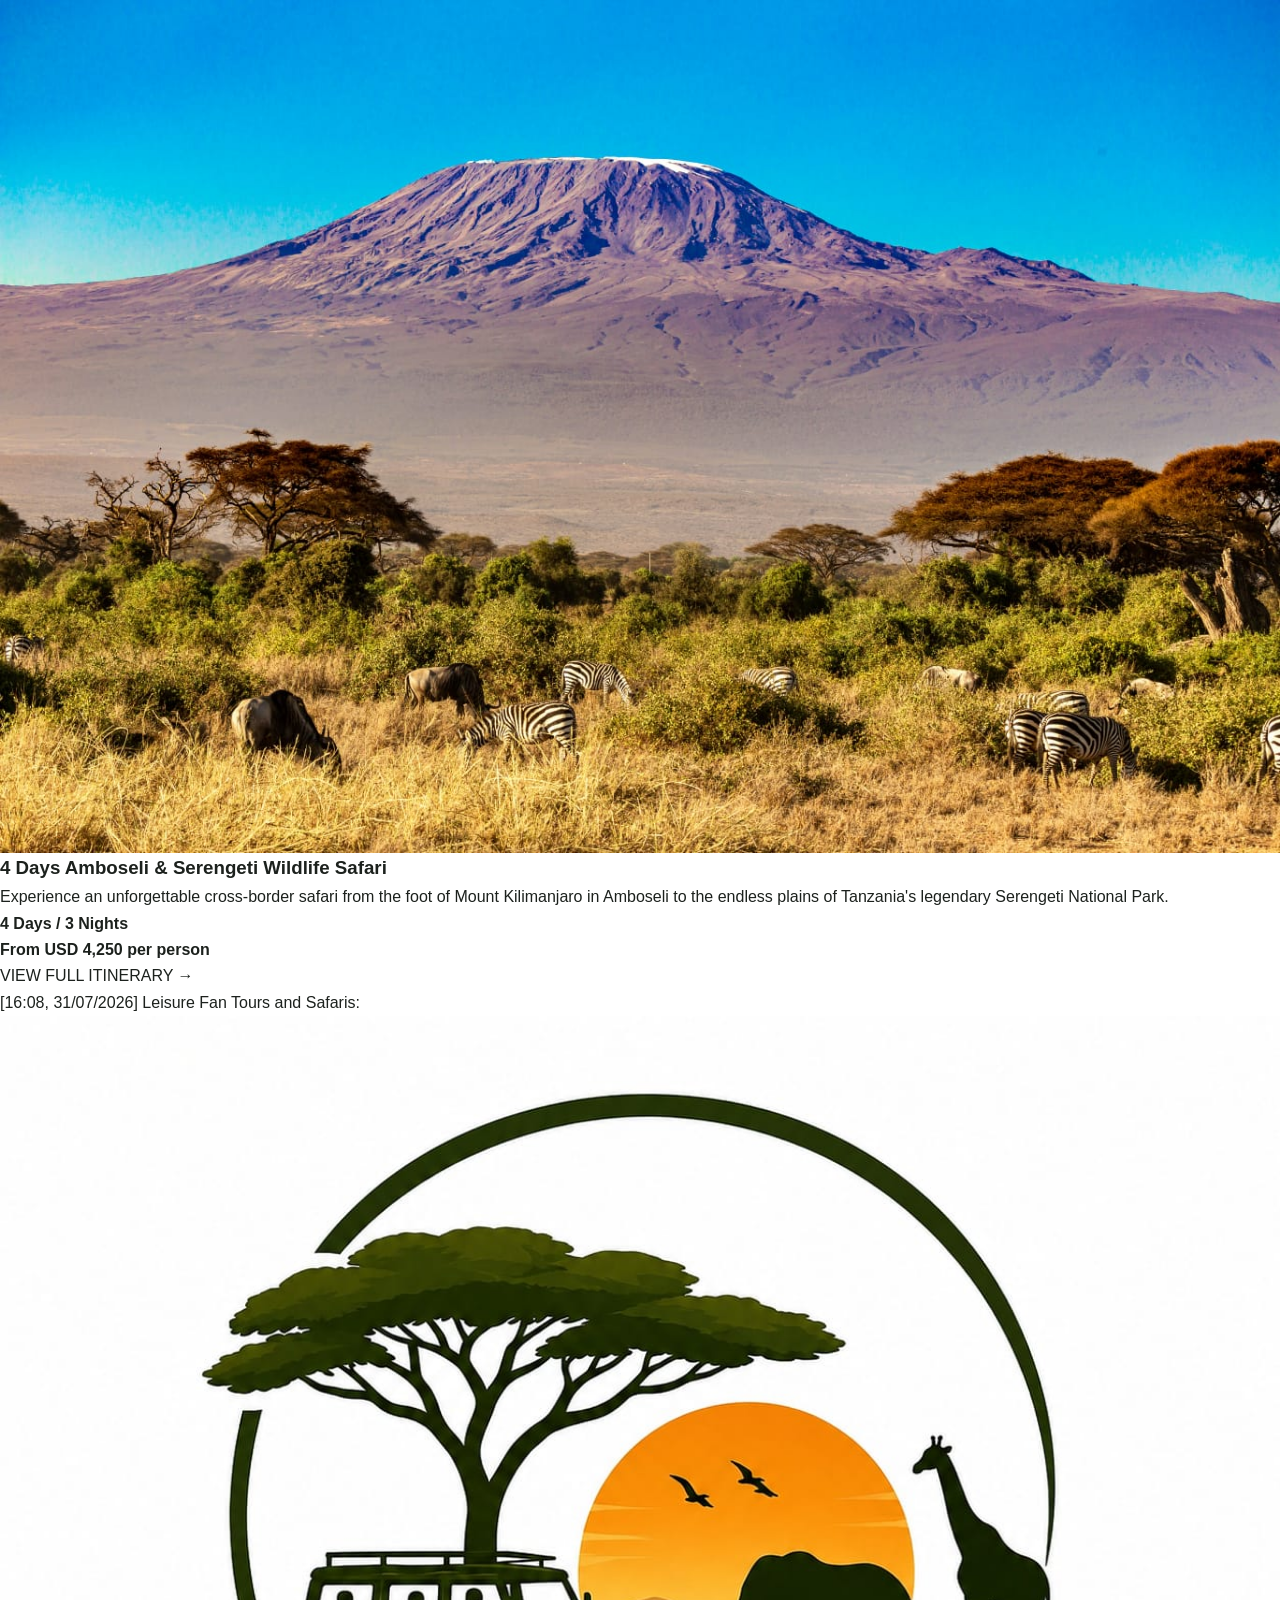
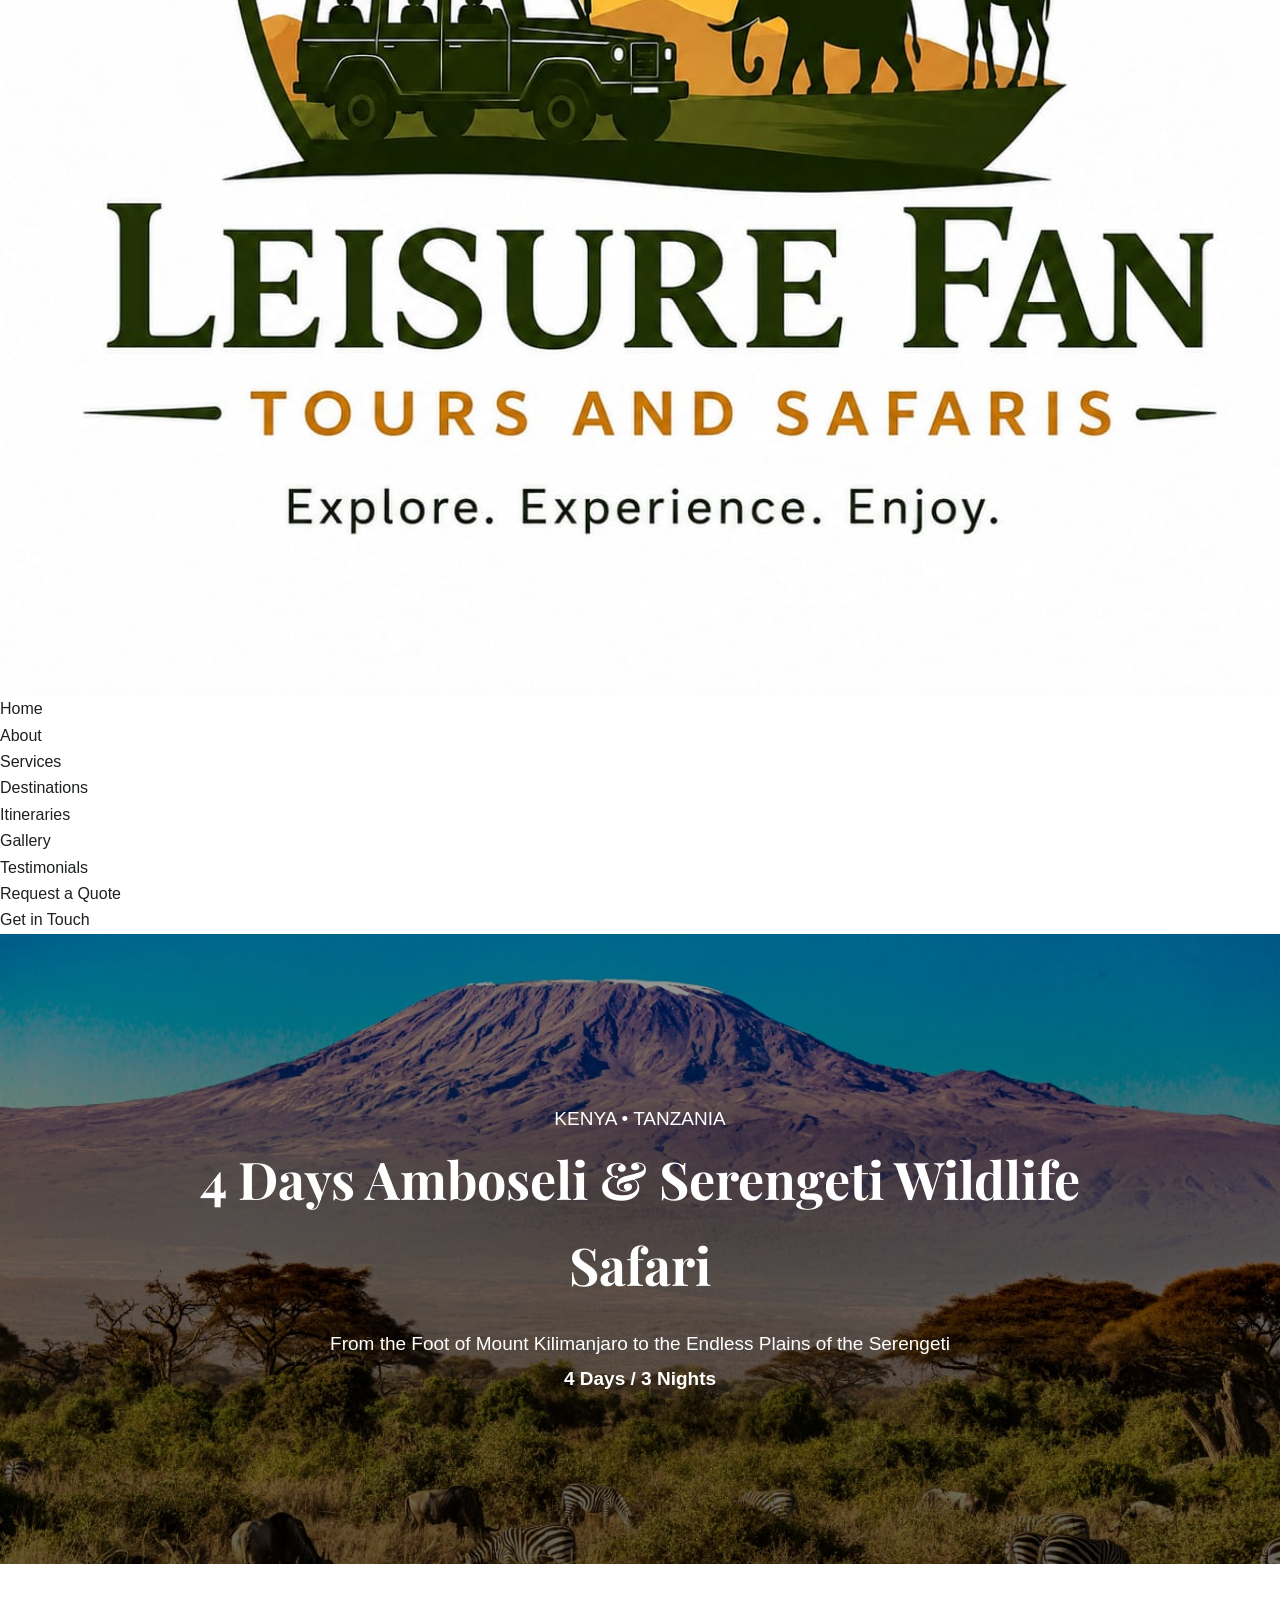
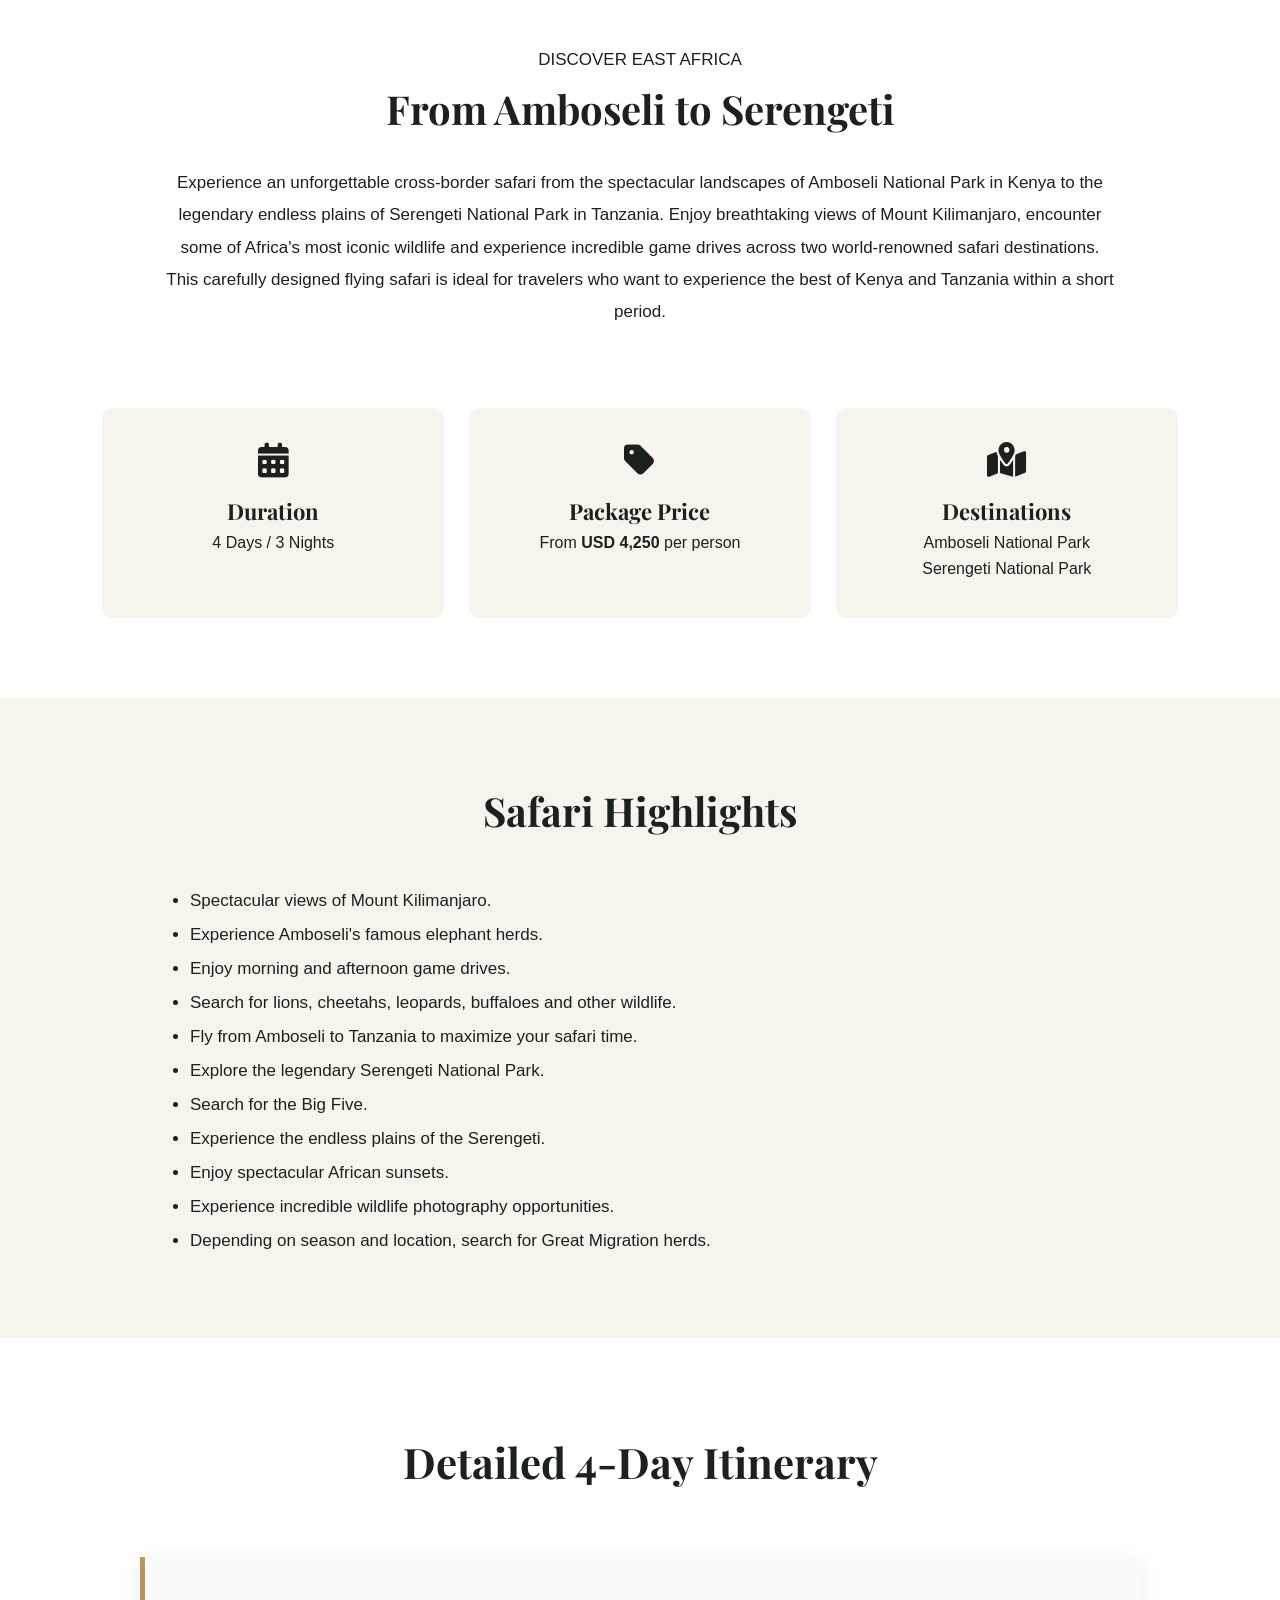
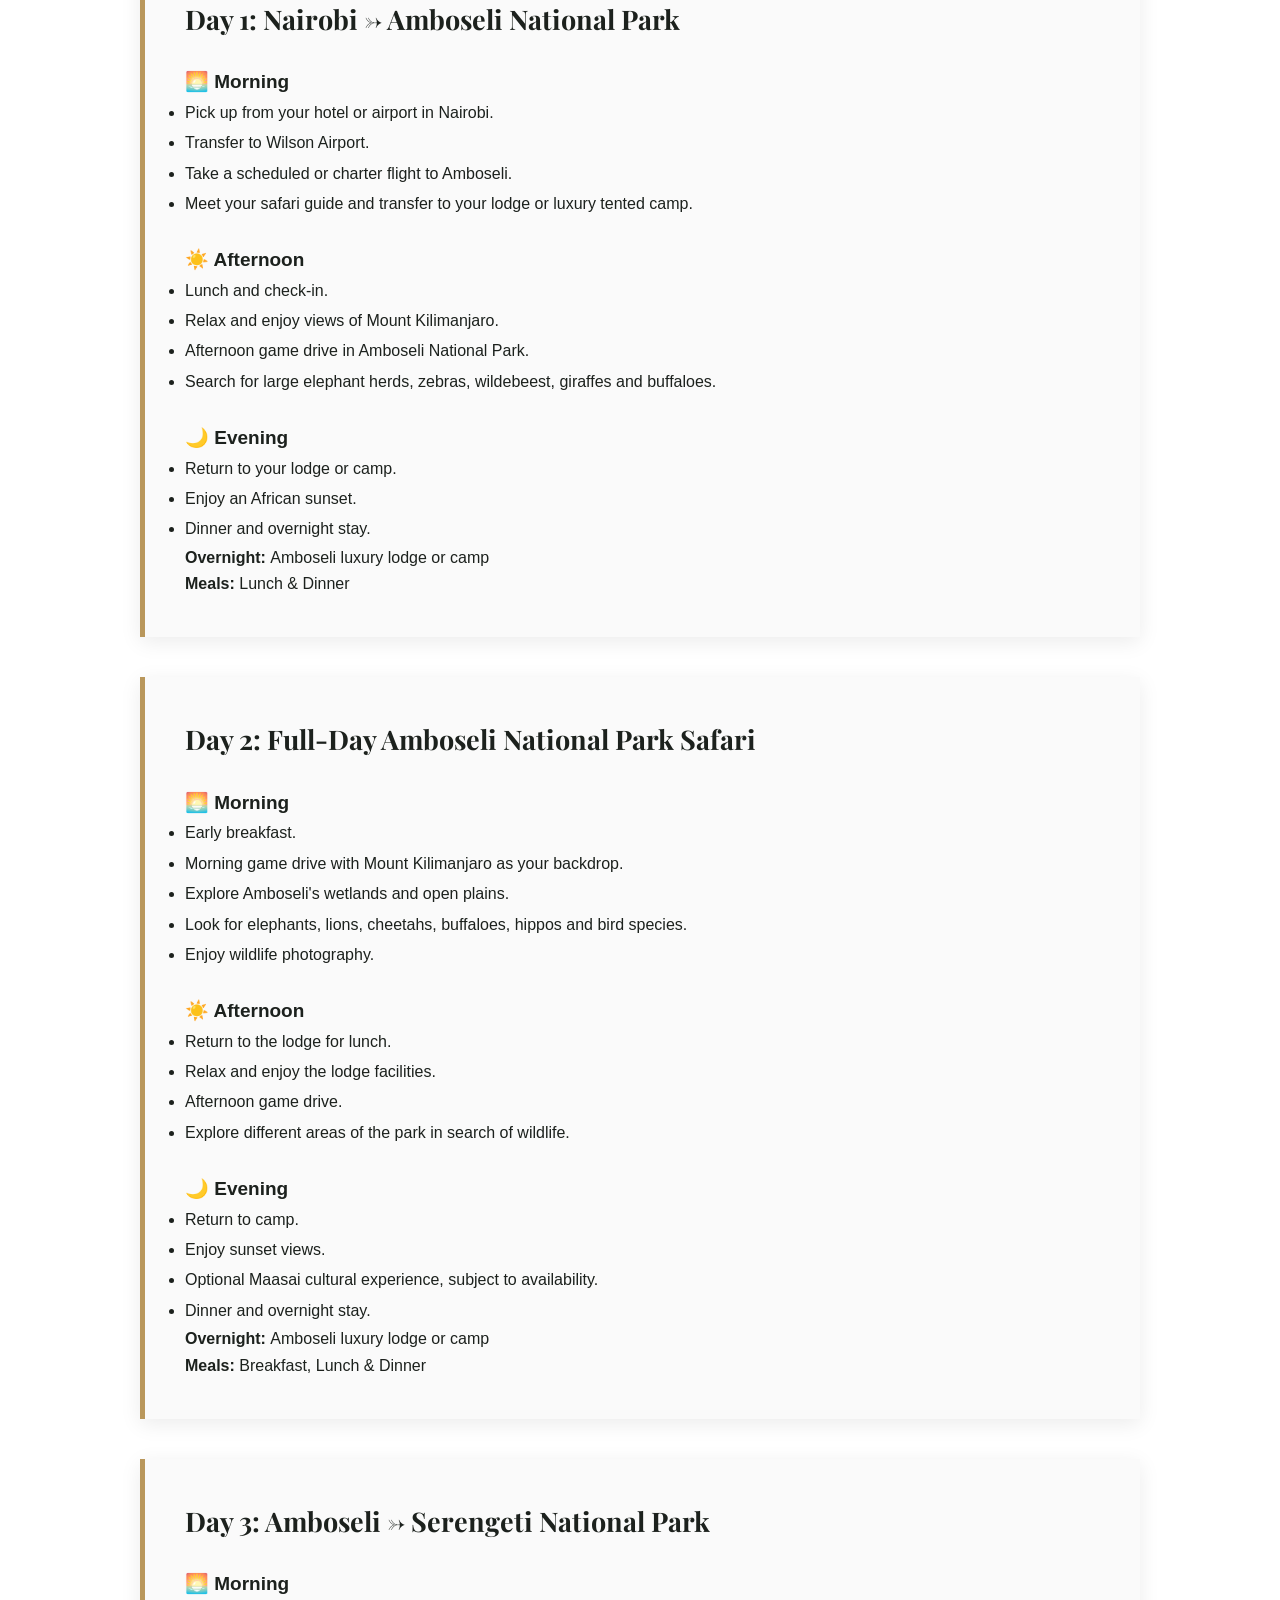
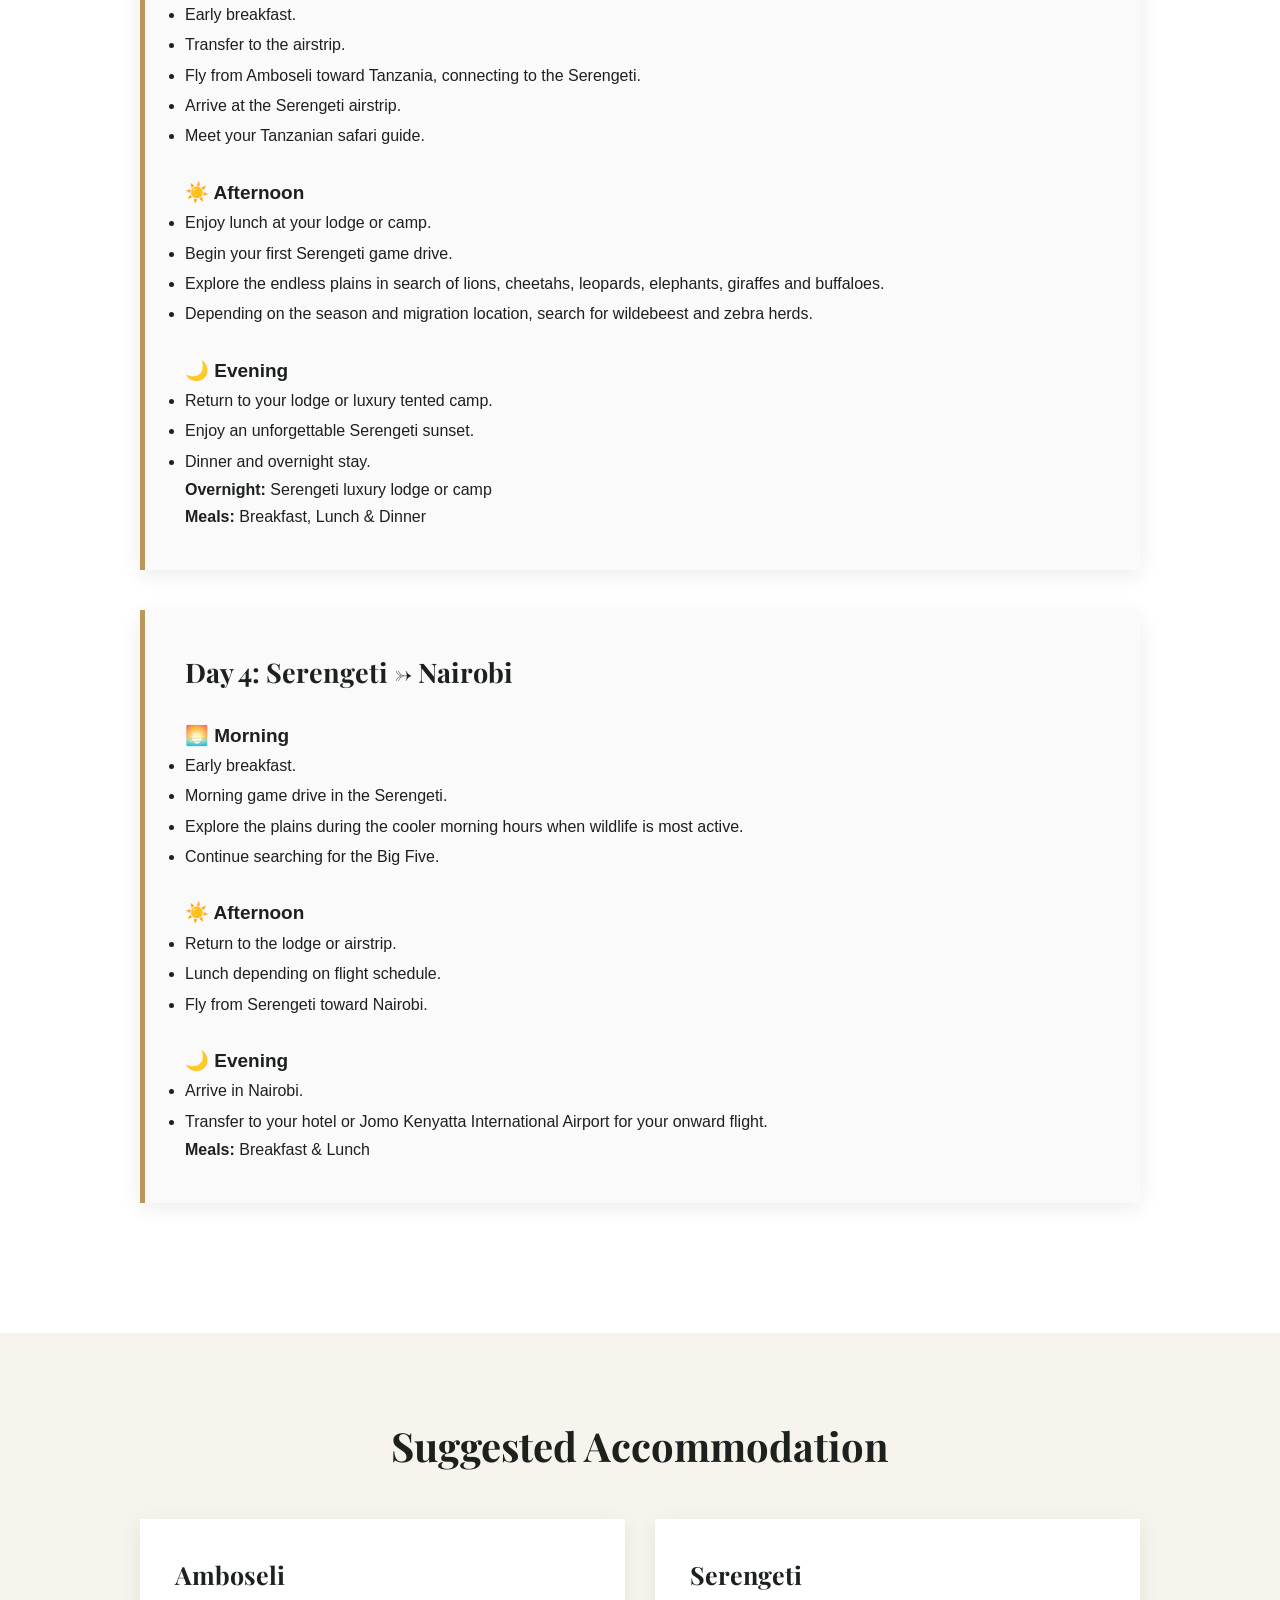
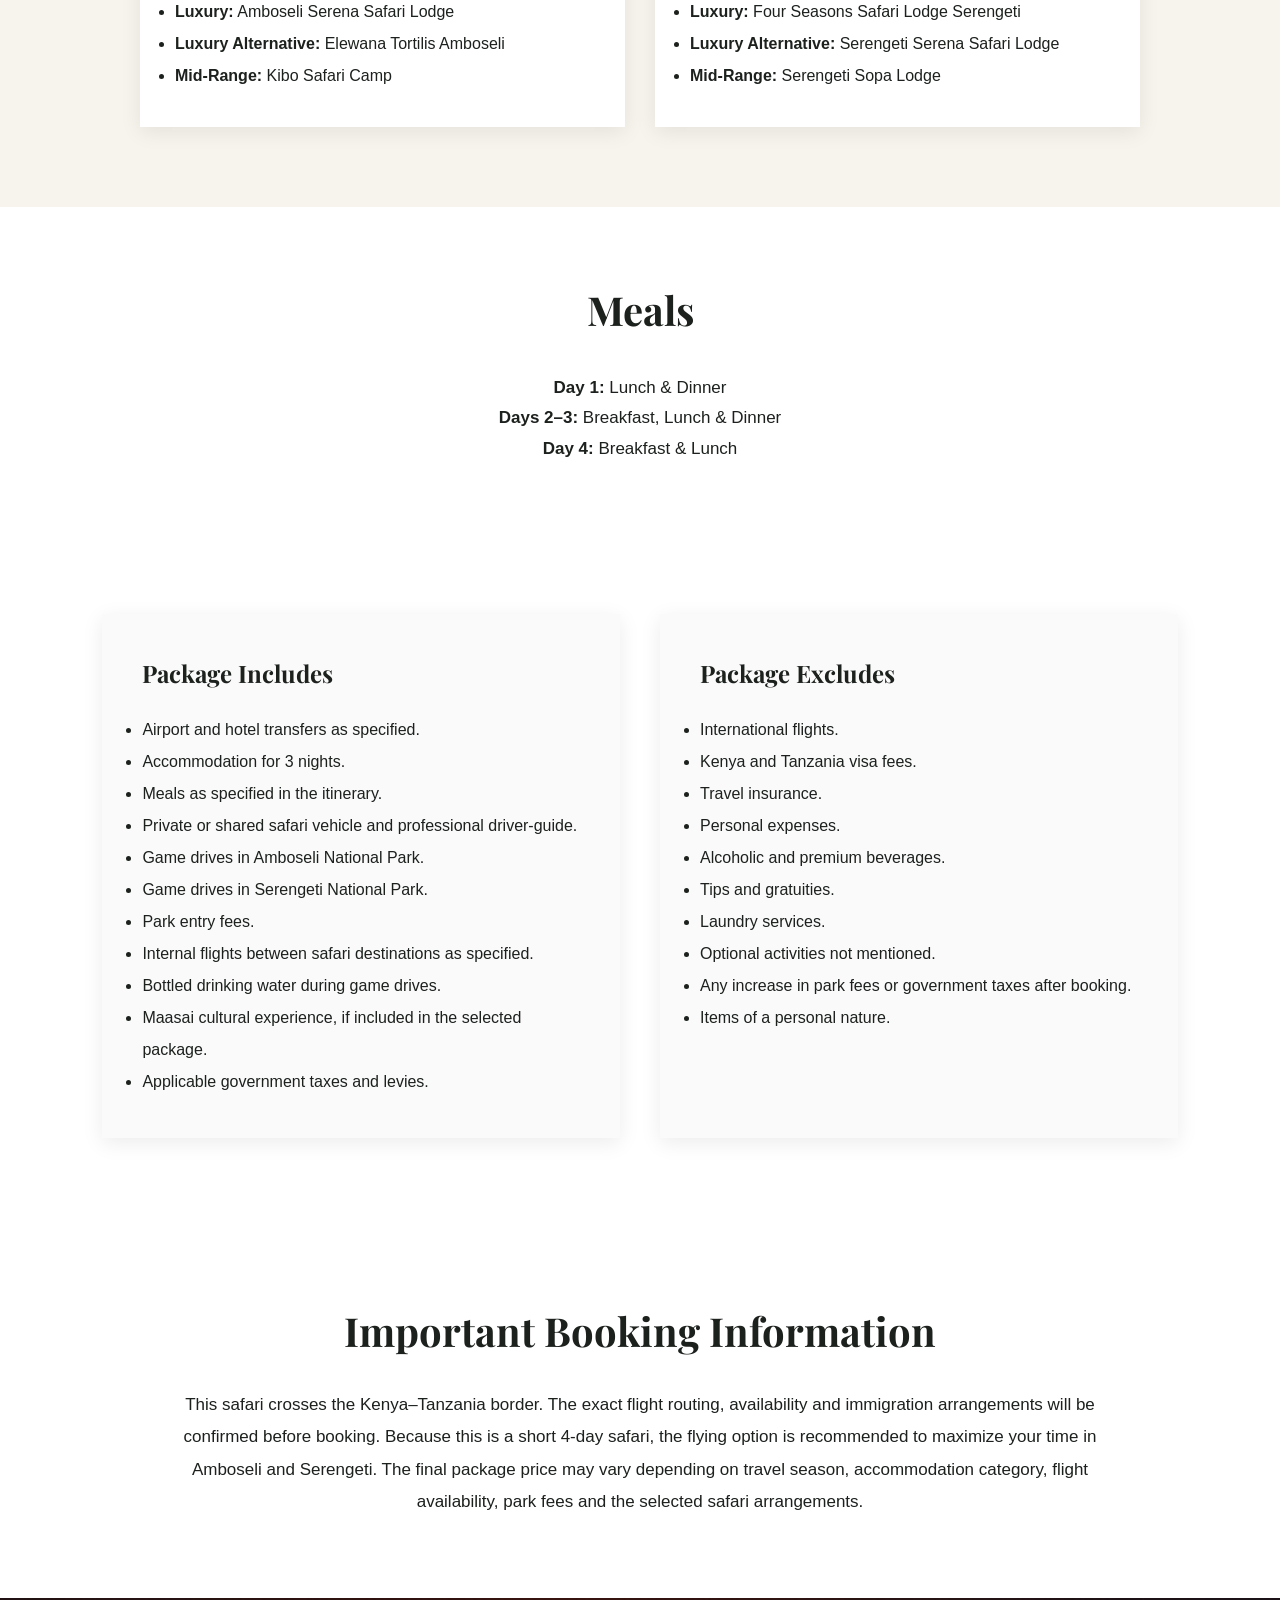
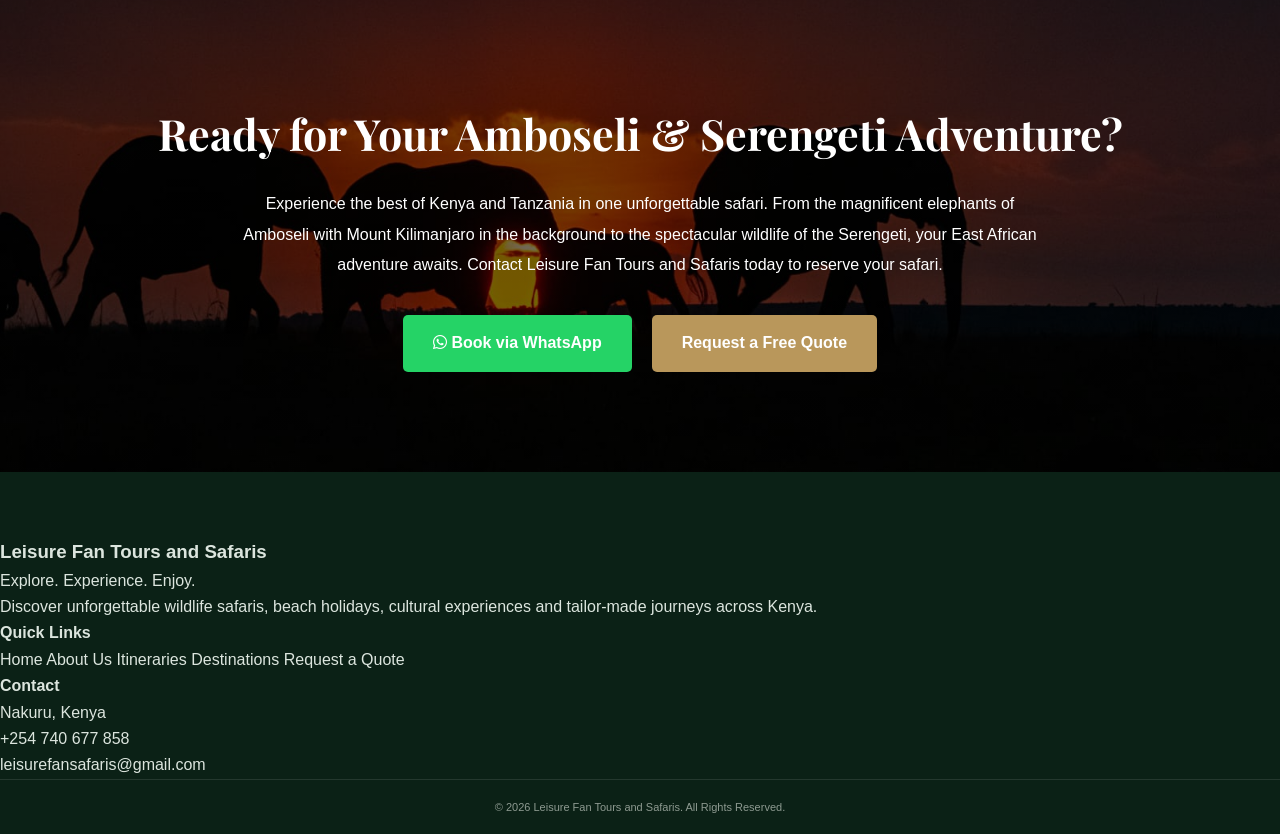
<file: 4-day-amboseli-serengeti.html>
<!-- PACKAGE – AMBOSELI & SERENGETI -->
<div class="experience-card">

<img src="amboseli-serengeti.jpg"
alt="Amboseli and Serengeti Wildlife Safari">

<div class="experience-content">

<h3>
4 Days Amboseli & Serengeti Wildlife Safari
</h3>

<p>
Experience an unforgettable cross-border safari from the
foot of Mount Kilimanjaro in Amboseli to the endless plains
of Tanzania's legendary Serengeti National Park.
</p>

<p>
<strong>4 Days / 3 Nights</strong>
</p>

<p>
<strong>From USD 4,250 per person</strong>
</p>

<a href="4-days-amboseli-serengeti.html">

VIEW FULL ITINERARY →

</a>

</div>

</div>
[16:08, 31/07/2026] Leisure Fan Tours and Safaris: <!DOCTYPE html>
<html lang="en">

<head>

<meta charset="UTF-8">

<meta name="viewport"
content="width=device-width, initial-scale=1.0">

<title>
4 Days Amboseli & Serengeti Wildlife Safari |
Leisure Fan Tours and Safaris
</title>

<link rel="preconnect"
href="https://fonts.googleapis.com">

<link rel="preconnect"
href="https://fonts.gstatic.com"
crossorigin>

<link href="https://fonts.googleapis.com/css2?family=Playfair+Display:wght@400;500;600;700&family=Poppins:wght@300;400;500;600;700&display=swap"
rel="stylesheet">

<link rel="stylesheet"
href="https://cdnjs.cloudflare.com/ajax/libs/font-awesome/6.6.0/css/all.min.css">

<link rel="stylesheet"
href="style.css">


<style>

/* ========================================
   PACKAGE HERO
======================================== */

.package-hero {

height: 70vh;

background:

linear-gradient(
rgba(0,0,0,0.40),
rgba(0,0,0,0.60)
),

url("amboseli-serengeti.jpg");

background-size: cover;

background-position: center;

display: flex;

align-items: center;

justify-content: center;

text-align: center;

color: white;

}


.package-hero-content {

max-width: 950px;

padding: 30px;

}


.package-hero-content h1 {

font-family:
"Playfair Display", serif;

font-size: 52px;

margin-bottom: 20px;

}


.package-hero-content p {

font-size: 19px;

line-height: 1.8;

}


/* ========================================
   INTRODUCTION
======================================== */

.package-intro {

padding: 80px 8%;

text-align: center;

}


.package-intro h2 {

font-family:
"Playfair Display", serif;

font-size: 40px;

margin-bottom: 25px;

}


.package-intro p {

max-width: 950px;

margin: auto;

line-height: 1.9;

font-size: 17px;

}


/* ========================================
   PACKAGE INFO
======================================== */

.package-info {

display: grid;

grid-template-columns:
repeat(3, 1fr);

gap: 25px;

padding:

0 8% 80px;

}


.info-box {

background: #f7f4ed;

padding: 35px;

text-align: center;

border-radius: 10px;

}


.info-box i {

font-size: 35px;

margin-bottom: 15px;

}


.info-box h3 {

font-family:
"Playfair Display", serif;

font-size: 22px;

}


/* ========================================
   HIGHLIGHTS
======================================== */

.highlights {

padding: 80px 8%;

background: #f7f4ed;

}


.highlights h2 {

font-family:
"Playfair Display", serif;

font-size: 40px;

text-align: center;

margin-bottom: 40px;

}


.highlights ul {

max-width: 900px;

margin: auto;

line-height: 2;

font-size: 17px;

}


/* ========================================
   ITINERARY
======================================== */

.itinerary-section {

padding: 90px 8%;

}


.itinerary-section > h2 {

font-family:
"Playfair Display", serif;

font-size: 42px;

text-align: center;

margin-bottom: 60px;

}


.day-card {

max-width: 1000px;

margin:

0 auto 40px;

padding: 40px;

border-left:

5px solid #b9975b;

background: #fafafa;

box-shadow:

0 5px 20px
rgba(0,0,0,0.08);

}


.day-card h3 {

font-family:
"Playfair Display", serif;

font-size: 27px;

margin-bottom: 25px;

}


.day-card h4 {

font-size: 19px;

margin-top: 25px;

}


.day-card ul {

line-height: 1.9;

}


/* ========================================
   ACCOMMODATION
======================================== */

.accommodation-section {

padding: 80px 8%;

background: #f7f4ed;

}


.accommodation-section h2 {

font-family:
"Playfair Display", serif;

font-size: 40px;

text-align: center;

margin-bottom: 40px;

}


.accommodation-grid {

display: grid;

grid-template-columns:
repeat(2, 1fr);

gap: 30px;

max-width: 1000px;

margin: auto;

}


.accommodation-box {

background: white;

padding: 35px;

box-shadow:

0 5px 20px
rgba(0,0,0,0.08);

}


.accommodation-box h3 {

font-family:
"Playfair Display", serif;

font-size: 25px;

}


.accommodation-box ul {

line-height: 2;

}


/* ========================================
   MEALS
======================================== */

.meals-section {

padding: 70px 8%;

text-align: center;

}


.meals-section h2 {

font-family:
"Playfair Display", serif;

font-size: 40px;

margin-bottom: 30px;

}


.meals-section p {

font-size: 17px;

line-height: 1.8;

}


/* ========================================
   INCLUSIONS
======================================== */

.inclusions {

padding: 80px 8%;

display: grid;

grid-template-columns:
repeat(2, 1fr);

gap: 40px;

}


.inclusion-box {

padding: 40px;

background: #fafafa;

box-shadow:

0 5px 20px
rgba(0,0,0,0.08);

}


.inclusion-box h2 {

font-family:
"Playfair Display", serif;

margin-bottom: 20px;

}


.inclusion-box ul {

line-height: 2;

}


/* ========================================
   BOOKING CTA
======================================== */

.booking-section {

padding: 100px 8%;

text-align: center;

background:

linear-gradient(
rgba(0,0,0,0.55),
rgba(0,0,0,0.55)
),

url("safari.jpg");

background-size: cover;

background-position: center;

color: white;

}


.booking-section h2 {

font-family:
"Playfair Display", serif;

font-size: 43px;

margin-bottom: 20px;

}


.booking-section p {

max-width: 800px;

margin:

0 auto 35px;

line-height: 1.9;

}


.booking-buttons {

display: flex;

justify-content: center;

gap: 20px;

flex-wrap: wrap;

}


.booking-button {

display: inline-block;

padding:

15px 30px;

background: #b9975b;

color: white;

text-decoration: none;

border-radius: 5px;

font-weight: 600;

}


.whatsapp-button {

background: #25D366;

}


/* ========================================
   RESPONSIVE
======================================== */

@media (max-width: 768px) {


.package-hero {

height: 60vh;

}


.package-hero-content h1 {

font-size: 36px;

}


.package-info {

grid-template-columns: 1fr;

}


.accommodation-grid {

grid-template-columns: 1fr;

}


.inclusions {

grid-template-columns: 1fr;

}


.day-card {

padding: 25px;

}


.booking-section h2 {

font-size: 32px;

}

}

</style>

</head>


<body>


<!-- ========================================
     NAVIGATION
======================================== -->

<header>

<nav class="navbar">


<div class="logo">

<a href="index.html">

<img src="logo.png"
alt="Leisure Fan Tours and Safaris Logo">

</a>

</div>


<ul class="nav-links">

<li>
<a href="index.html">
Home
</a>
</li>

<li>
<a href="index.html#about">
About
</a>
</li>

<li>
<a href="index.html#experiences">
Services
</a>
</li>

<li>
<a href="index.html#destinations">
Destinations
</a>
</li>

<li>
<a href="itineraries.html">
Itineraries
</a>
</li>

<li>
<a href="index.html#gallery">
Gallery
</a>
</li>

<li>
<a href="index.html#reviews">
Testimonials
</a>
</li>

<li>
<a href="index.html#quote">
Request a Quote
</a>
</li>

</ul>


<a href="index.html#quote"
class="nav-button">

Get in Touch

</a>

</nav>

</header>


<!-- ========================================
     HERO
======================================== -->

<section class="package-hero">

<div class="package-hero-content">


<p>
KENYA • TANZANIA
</p>


<h1>

4 Days Amboseli & Serengeti
Wildlife Safari

</h1>


<p>

From the Foot of Mount Kilimanjaro
to the Endless Plains of the Serengeti

</p>


<p>

<strong>
4 Days / 3 Nights
</strong>

</p>


</div>

</section>


<!-- ========================================
     INTRODUCTION
======================================== -->

<section class="package-intro">


<p class="small-title">

DISCOVER EAST AFRICA

</p>


<h2>

From Amboseli to Serengeti

</h2>


<p>

Experience an unforgettable cross-border safari
from the spectacular landscapes of Amboseli
National Park in Kenya to the legendary endless
plains of Serengeti National Park in Tanzania.

Enjoy breathtaking views of Mount Kilimanjaro,
encounter some of Africa's most iconic wildlife
and experience incredible game drives across
two world-renowned safari destinations.

This carefully designed flying safari is ideal
for travelers who want to experience the best
of Kenya and Tanzania within a short period.

</p>

</section>


<!-- ========================================
     PACKAGE INFORMATION
======================================== -->

<section class="package-info">


<div class="info-box">

<i class="fa-solid fa-calendar-days"></i>

<h3>
Duration
</h3>

<p>
4 Days / 3 Nights
</p>

</div>


<div class="info-box">

<i class="fa-solid fa-tag"></i>

<h3>
Package Price
</h3>

<p>

From

<strong>
USD 4,250
</strong>

per person

</p>

</div>


<div class="info-box">

<i class="fa-solid fa-map-location-dot"></i>

<h3>
Destinations
</h3>

<p>

Amboseli National Park
<br>

Serengeti National Park

</p>

</div>


</section>


<!-- ========================================
     HIGHLIGHTS
======================================== -->

<section class="highlights">


<h2>
Safari Highlights
</h2>


<ul>

<li>
Spectacular views of Mount Kilimanjaro.
</li>

<li>
Experience Amboseli's famous elephant herds.
</li>

<li>
Enjoy morning and afternoon game drives.
</li>

<li>
Search for lions, cheetahs, leopards,
buffaloes and other wildlife.
</li>

<li>
Fly from Amboseli to Tanzania
to maximize your safari time.
</li>

<li>
Explore the legendary Serengeti National Park.
</li>

<li>
Search for the Big Five.
</li>

<li>
Experience the endless plains of the Serengeti.
</li>

<li>
Enjoy spectacular African sunsets.
</li>

<li>
Experience incredible wildlife photography
opportunities.
</li>

<li>
Depending on season and location,
search for Great Migration herds.
</li>

</ul>


</section>


<!-- ========================================
     DETAILED ITINERARY
======================================== -->

<section class="itinerary-section">


<h2>
Detailed 4-Day Itinerary
</h2>


<!-- DAY 1 -->

<div class="day-card">


<h3>

Day 1: Nairobi → Amboseli National Park

</h3>


<h4>
🌅 Morning
</h4>


<ul>

<li>
Pick up from your hotel or airport in Nairobi.
</li>

<li>
Transfer to Wilson Airport.
</li>

<li>
Take a scheduled or charter flight to Amboseli.
</li>

<li>
Meet your safari guide and transfer
to your lodge or luxury tented camp.
</li>

</ul>


<h4>
☀️ Afternoon
</h4>


<ul>

<li>
Lunch and check-in.
</li>

<li>
Relax and enjoy views of Mount Kilimanjaro.
</li>

<li>
Afternoon game drive in Amboseli National Park.
</li>

<li>
Search for large elephant herds,
zebras, wildebeest, giraffes and buffaloes.
</li>

</ul>


<h4>
🌙 Evening
</h4>


<ul>

<li>
Return to your lodge or camp.
</li>

<li>
Enjoy an African sunset.
</li>

<li>
Dinner and overnight stay.
</li>

</ul>


<p>

<strong>
Overnight:
</strong>

Amboseli luxury lodge or camp

</p>


<p>

<strong>
Meals:
</strong>

Lunch & Dinner

</p>


</div>


<!-- DAY 2 -->

<div class="day-card">


<h3>

Day 2: Full-Day Amboseli National Park Safari

</h3>


<h4>
🌅 Morning
</h4>


<ul>

<li>
Early breakfast.
</li>

<li>
Morning game drive with Mount Kilimanjaro
as your backdrop.
</li>

<li>
Explore Amboseli's wetlands and open plains.
</li>

<li>
Look for elephants, lions, cheetahs,
buffaloes, hippos and bird species.
</li>

<li>
Enjoy wildlife photography.
</li>

</ul>


<h4>
☀️ Afternoon
</h4>


<ul>

<li>
Return to the lodge for lunch.
</li>

<li>
Relax and enjoy the lodge facilities.
</li>

<li>
Afternoon game drive.
</li>

<li>
Explore different areas of the park
in search of wildlife.
</li>

</ul>


<h4>
🌙 Evening
</h4>


<ul>

<li>
Return to camp.
</li>

<li>
Enjoy sunset views.
</li>

<li>
Optional Maasai cultural experience,
subject to availability.
</li>

<li>
Dinner and overnight stay.
</li>

</ul>


<p>

<strong>
Overnight:
</strong>

Amboseli luxury lodge or camp

</p>


<p>

<strong>
Meals:
</strong>

Breakfast, Lunch & Dinner

</p>


</div>


<!-- DAY 3 -->

<div class="day-card">


<h3>

Day 3: Amboseli → Serengeti National Park

</h3>


<h4>
🌅 Morning
</h4>


<ul>

<li>
Early breakfast.
</li>

<li>
Transfer to the airstrip.
</li>

<li>
Fly from Amboseli toward Tanzania,
connecting to the Serengeti.
</li>

<li>
Arrive at the Serengeti airstrip.
</li>

<li>
Meet your Tanzanian safari guide.
</li>

</ul>


<h4>
☀️ Afternoon
</h4>


<ul>

<li>
Enjoy lunch at your lodge or camp.
</li>

<li>
Begin your first Serengeti game drive.
</li>

<li>
Explore the endless plains in search
of lions, cheetahs, leopards,
elephants, giraffes and buffaloes.
</li>

<li>
Depending on the season and migration location,
search for wildebeest and zebra herds.
</li>

</ul>


<h4>
🌙 Evening
</h4>


<ul>

<li>
Return to your lodge or luxury tented camp.
</li>

<li>
Enjoy an unforgettable Serengeti sunset.
</li>

<li>
Dinner and overnight stay.
</li>

</ul>


<p>

<strong>
Overnight:
</strong>

Serengeti luxury lodge or camp

</p>


<p>

<strong>
Meals:
</strong>

Breakfast, Lunch & Dinner

</p>


</div>


<!-- DAY 4 -->

<div class="day-card">


<h3>

Day 4: Serengeti → Nairobi

</h3>


<h4>
🌅 Morning
</h4>


<ul>

<li>
Early breakfast.
</li>

<li>
Morning game drive in the Serengeti.
</li>

<li>
Explore the plains during the cooler
morning hours when wildlife is most active.
</li>

<li>
Continue searching for the Big Five.
</li>

</ul>


<h4>
☀️ Afternoon
</h4>


<ul>

<li>
Return to the lodge or airstrip.
</li>

<li>
Lunch depending on flight schedule.
</li>

<li>
Fly from Serengeti toward Nairobi.
</li>

</ul>


<h4>
🌙 Evening
</h4>


<ul>

<li>
Arrive in Nairobi.
</li>

<li>
Transfer to your hotel or
Jomo Kenyatta International Airport
for your onward flight.
</li>

</ul>


<p>

<strong>
Meals:
</strong>

Breakfast & Lunch

</p>


</div>


</section>


<!-- ========================================
     ACCOMMODATION
======================================== -->

<section class="accommodation-section">


<h2>
Suggested Accommodation
</h2>


<div class="accommodation-grid">


<div class="accommodation-box">


<h3>
Amboseli
</h3>


<ul>

<li>
<strong>Luxury:</strong>
Amboseli Serena Safari Lodge
</li>

<li>
<strong>Luxury Alternative:</strong>
Elewana Tortilis Amboseli
</li>

<li>
<strong>Mid-Range:</strong>
Kibo Safari Camp
</li>

</ul>


</div>


<div class="accommodation-box">


<h3>
Serengeti
</h3>


<ul>

<li>
<strong>Luxury:</strong>
Four Seasons Safari Lodge Serengeti
</li>

<li>
<strong>Luxury Alternative:</strong>
Serengeti Serena Safari Lodge
</li>

<li>
<strong>Mid-Range:</strong>
Serengeti Sopa Lodge
</li>

</ul>


</div>


</div>

</section>


<!-- ========================================
     MEALS
======================================== -->

<section class="meals-section">


<h2>
Meals
</h2>


<p>

<strong>
Day 1:
</strong>

Lunch & Dinner

</p>


<p>

<strong>
Days 2–3:
</strong>

Breakfast, Lunch & Dinner

</p>


<p>

<strong>
Day 4:
</strong>

Breakfast & Lunch

</p>


</section>


<!-- ========================================
     INCLUSIONS & EXCLUSIONS
======================================== -->

<section class="inclusions">


<div class="inclusion-box">


<h2>
Package Includes
</h2>


<ul>

<li>
Airport and hotel transfers as specified.
</li>

<li>
Accommodation for 3 nights.
</li>

<li>
Meals as specified in the itinerary.
</li>

<li>
Private or shared safari vehicle
and professional driver-guide.
</li>

<li>
Game drives in Amboseli National Park.
</li>

<li>
Game drives in Serengeti National Park.
</li>

<li>
Park entry fees.
</li>

<li>
Internal flights between safari destinations
as specified.
</li>

<li>
Bottled drinking water during game drives.
</li>

<li>
Maasai cultural experience,
if included in the selected package.
</li>

<li>
Applicable government taxes and levies.
</li>

</ul>


</div>


<div class="inclusion-box">


<h2>
Package Excludes
</h2>


<ul>

<li>
International flights.
</li>

<li>
Kenya and Tanzania visa fees.
</li>

<li>
Travel insurance.
</li>

<li>
Personal expenses.
</li>

<li>
Alcoholic and premium beverages.
</li>

<li>
Tips and gratuities.
</li>

<li>
Laundry services.
</li>

<li>
Optional activities not mentioned.
</li>

<li>
Any increase in park fees
or government taxes after booking.
</li>

<li>
Items of a personal nature.
</li>

</ul>


</div>


</section>


<!-- ========================================
     IMPORTANT BOOKING NOTE
======================================== -->

<section class="package-intro">


<h2>
Important Booking Information
</h2>


<p>

This safari crosses the Kenya–Tanzania border.
The exact flight routing, availability and
immigration arrangements will be confirmed
before booking.

Because this is a short 4-day safari,
the flying option is recommended to maximize
your time in Amboseli and Serengeti.

The final package price may vary depending
on travel season, accommodation category,
flight availability, park fees and the selected
safari arrangements.

</p>


</section>


<!-- ========================================
     BOOKING CTA
======================================== -->

<section class="booking-section">


<h2>

Ready for Your Amboseli & Serengeti Adventure?

</h2>


<p>

Experience the best of Kenya and Tanzania
in one unforgettable safari.

From the magnificent elephants of Amboseli
with Mount Kilimanjaro in the background
to the spectacular wildlife of the Serengeti,
your East African adventure awaits.

Contact Leisure Fan Tours and Safaris today
to reserve your safari.

</p>


<div class="booking-buttons">


<a href="https://wa.me/254740677858"
class="booking-button whatsapp-button"
target="_blank">

<i class="fa-brands fa-whatsapp"></i>

Book via WhatsApp

</a>


<a href="index.html#quote"
class="booking-button">

Request a Free Quote

</a>


</div>


</section>


<!-- ========================================
     FOOTER
======================================== -->

<footer>


<div class="footer-content">


<div>

<h3>

Leisure Fan Tours and Safaris

</h3>


<p>

Explore. Experience. Enjoy.

</p>


<p>

Discover unforgettable wildlife safaris,
beach holidays, cultural experiences
and tailor-made journeys across Kenya.

</p>

</div>


<div>

<h4>
Quick Links
</h4>


<a href="index.html">
Home
</a>


<a href="index.html#about">
About Us
</a>


<a href="itineraries.html">
Itineraries
</a>


<a href="index.html#destinations">
Destinations
</a>


<a href="index.html#quote">
Request a Quote
</a>


</div>


<div>

<h4>
Contact
</h4>


<p>
Nakuru, Kenya
</p>


<p>
+254 740 677 858
</p>


<p>
leisurefansafaris@gmail.com
</p>


</div>


</div>


<div class="footer-bottom">


<p>

© 2026 Leisure Fan Tours and Safaris.
All Rights Reserved.

</p>


</div>


</footer>


</body>

</html>
</file>
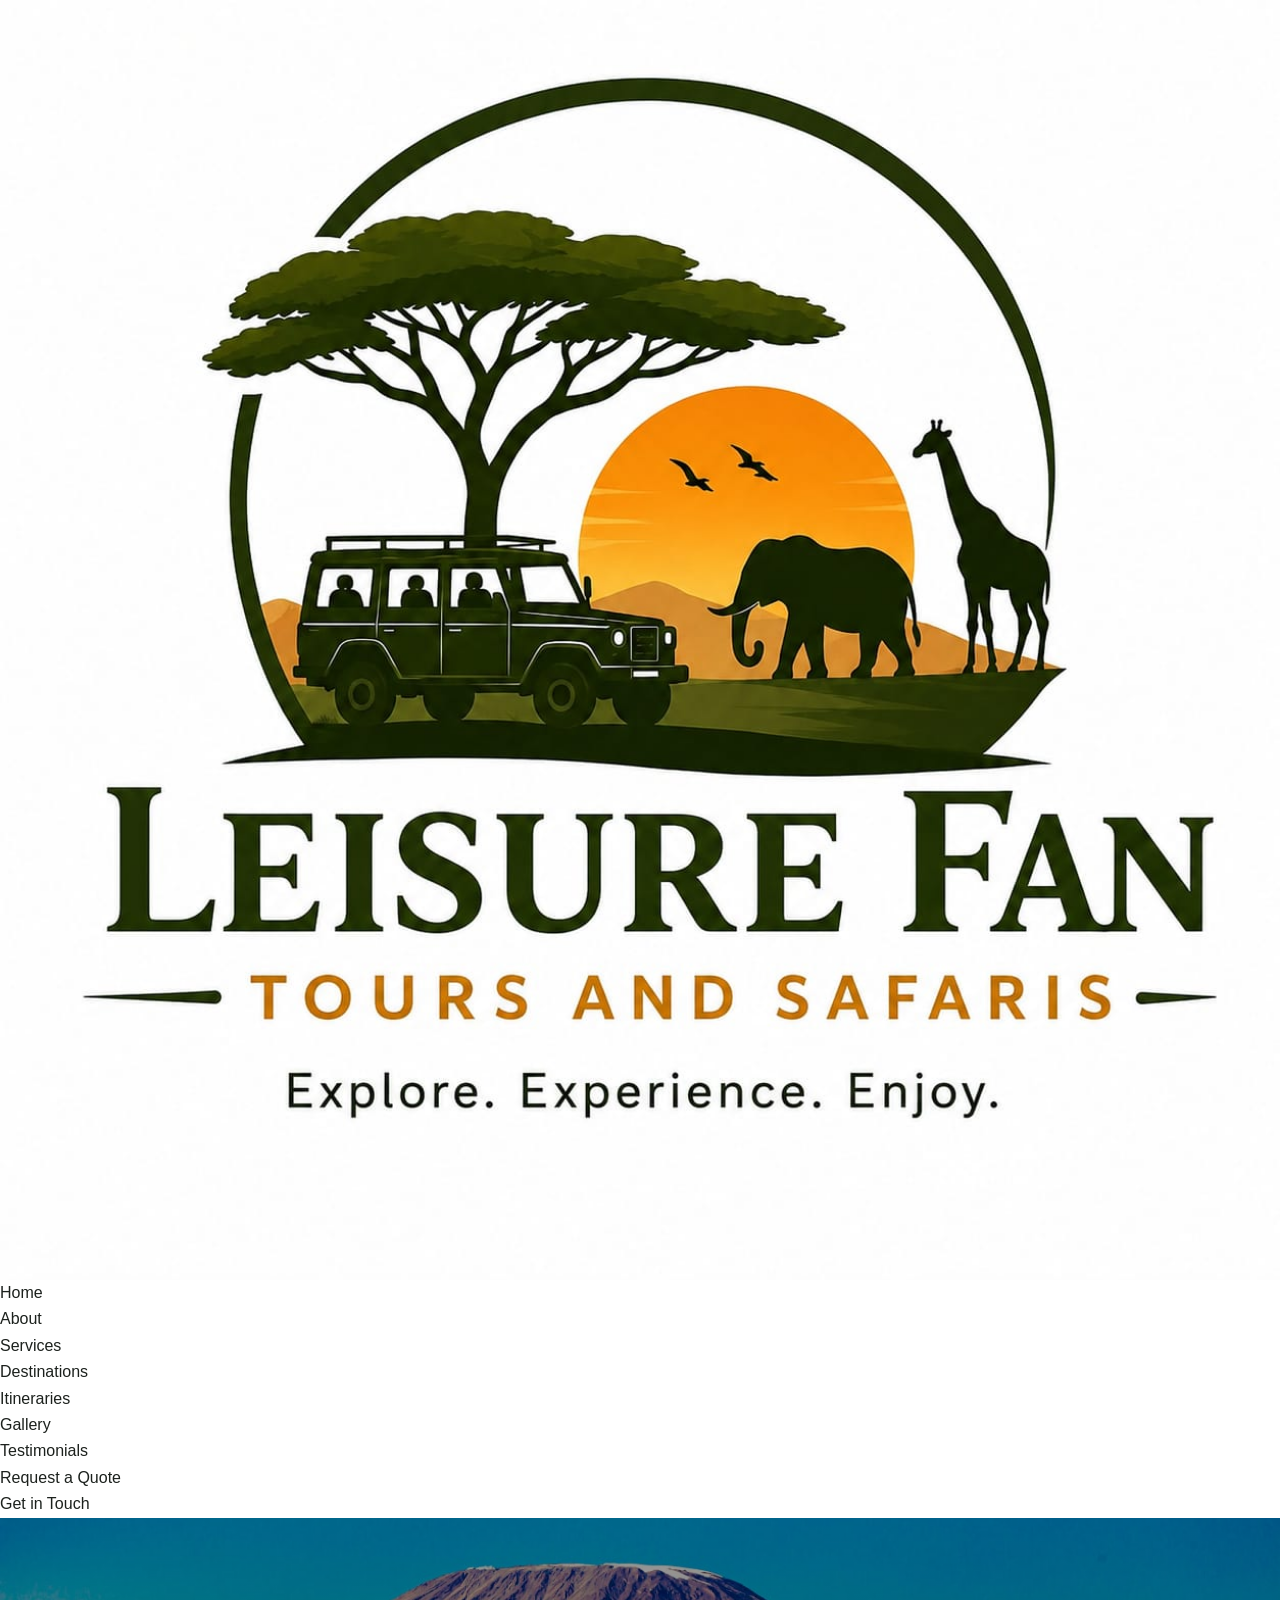
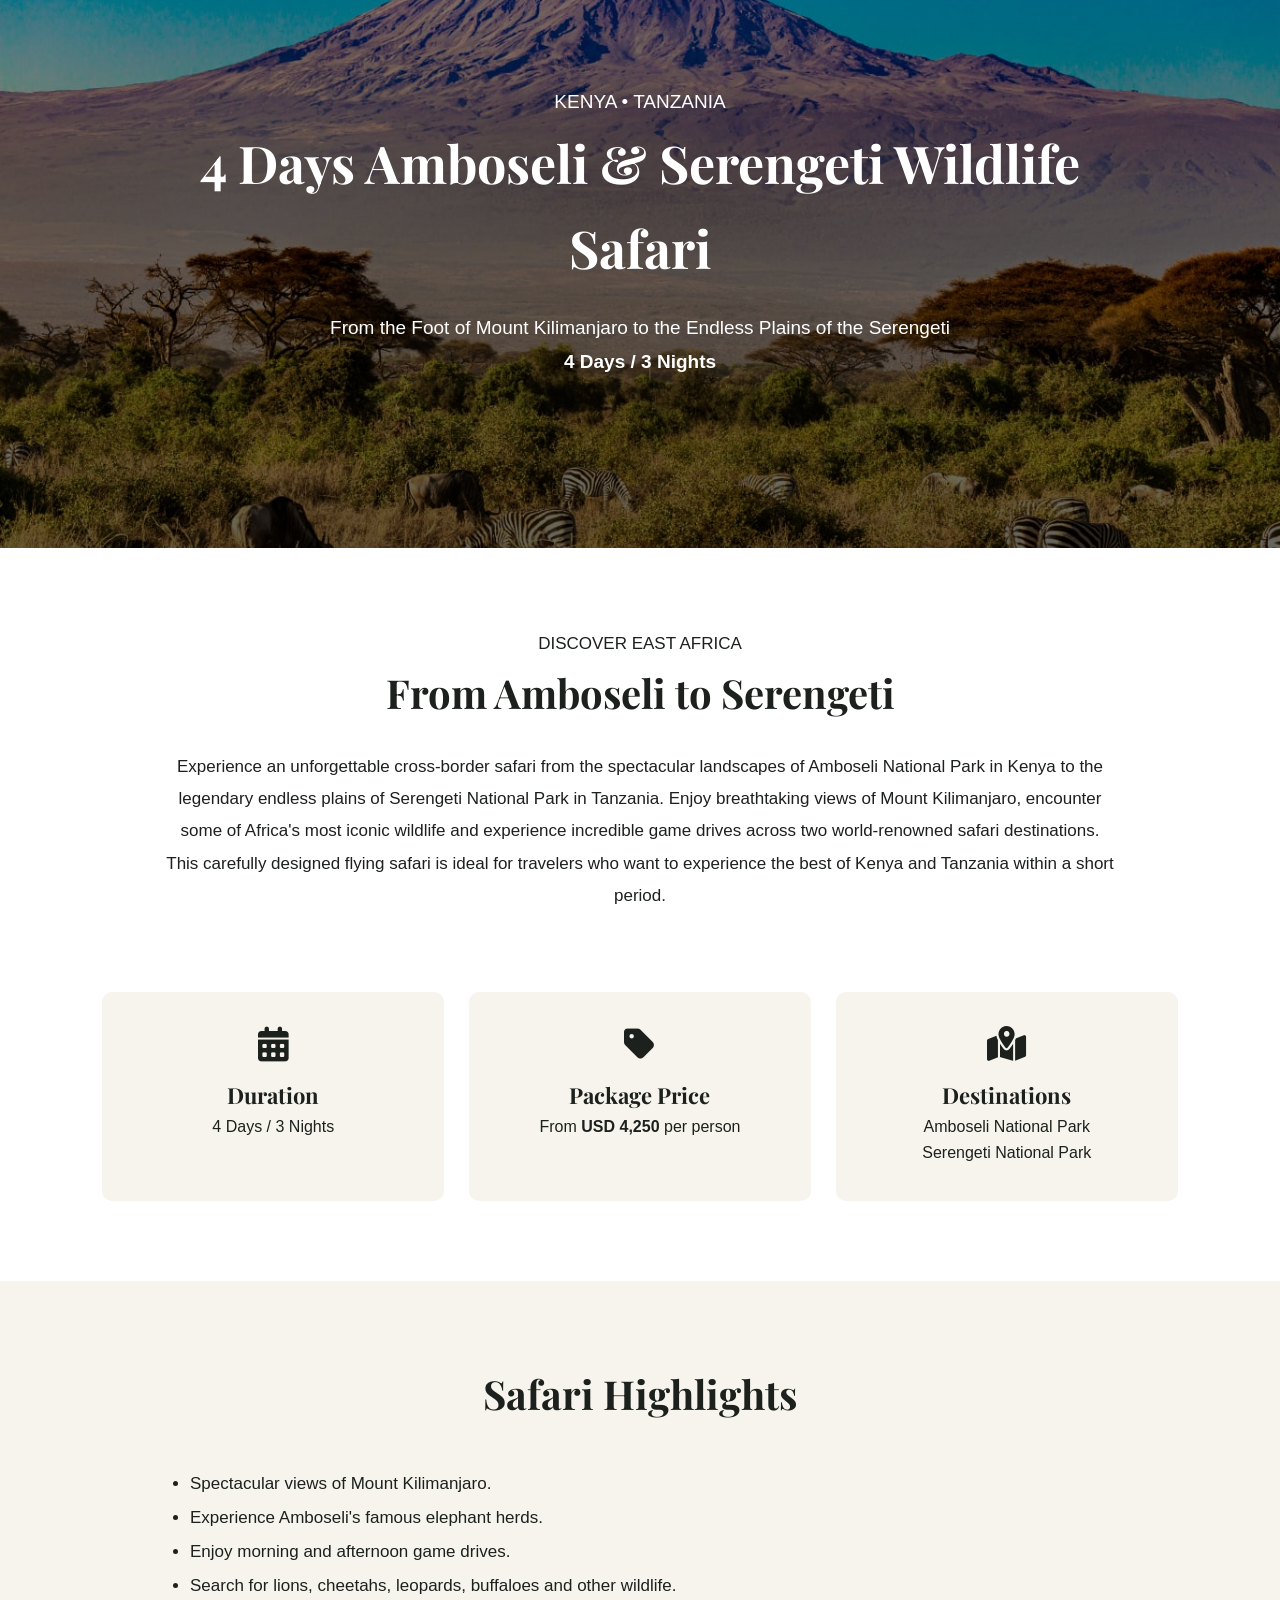
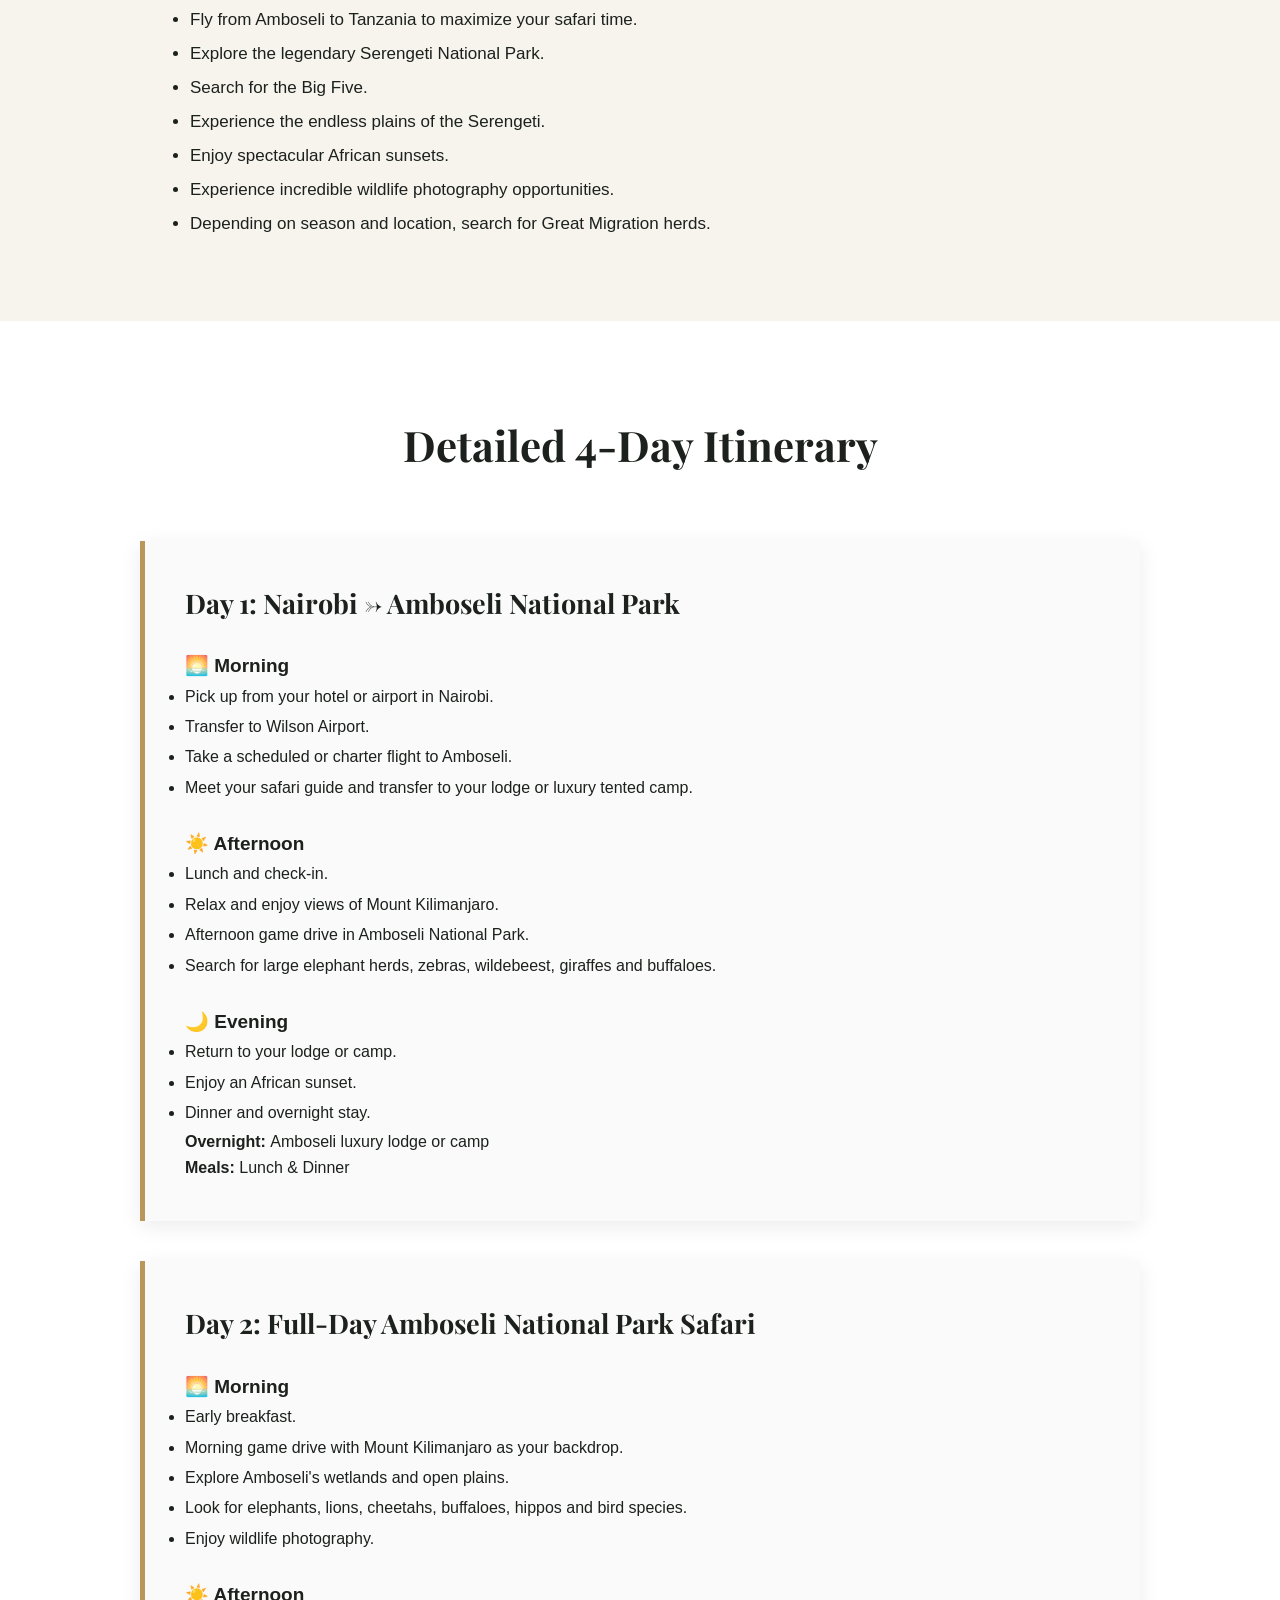
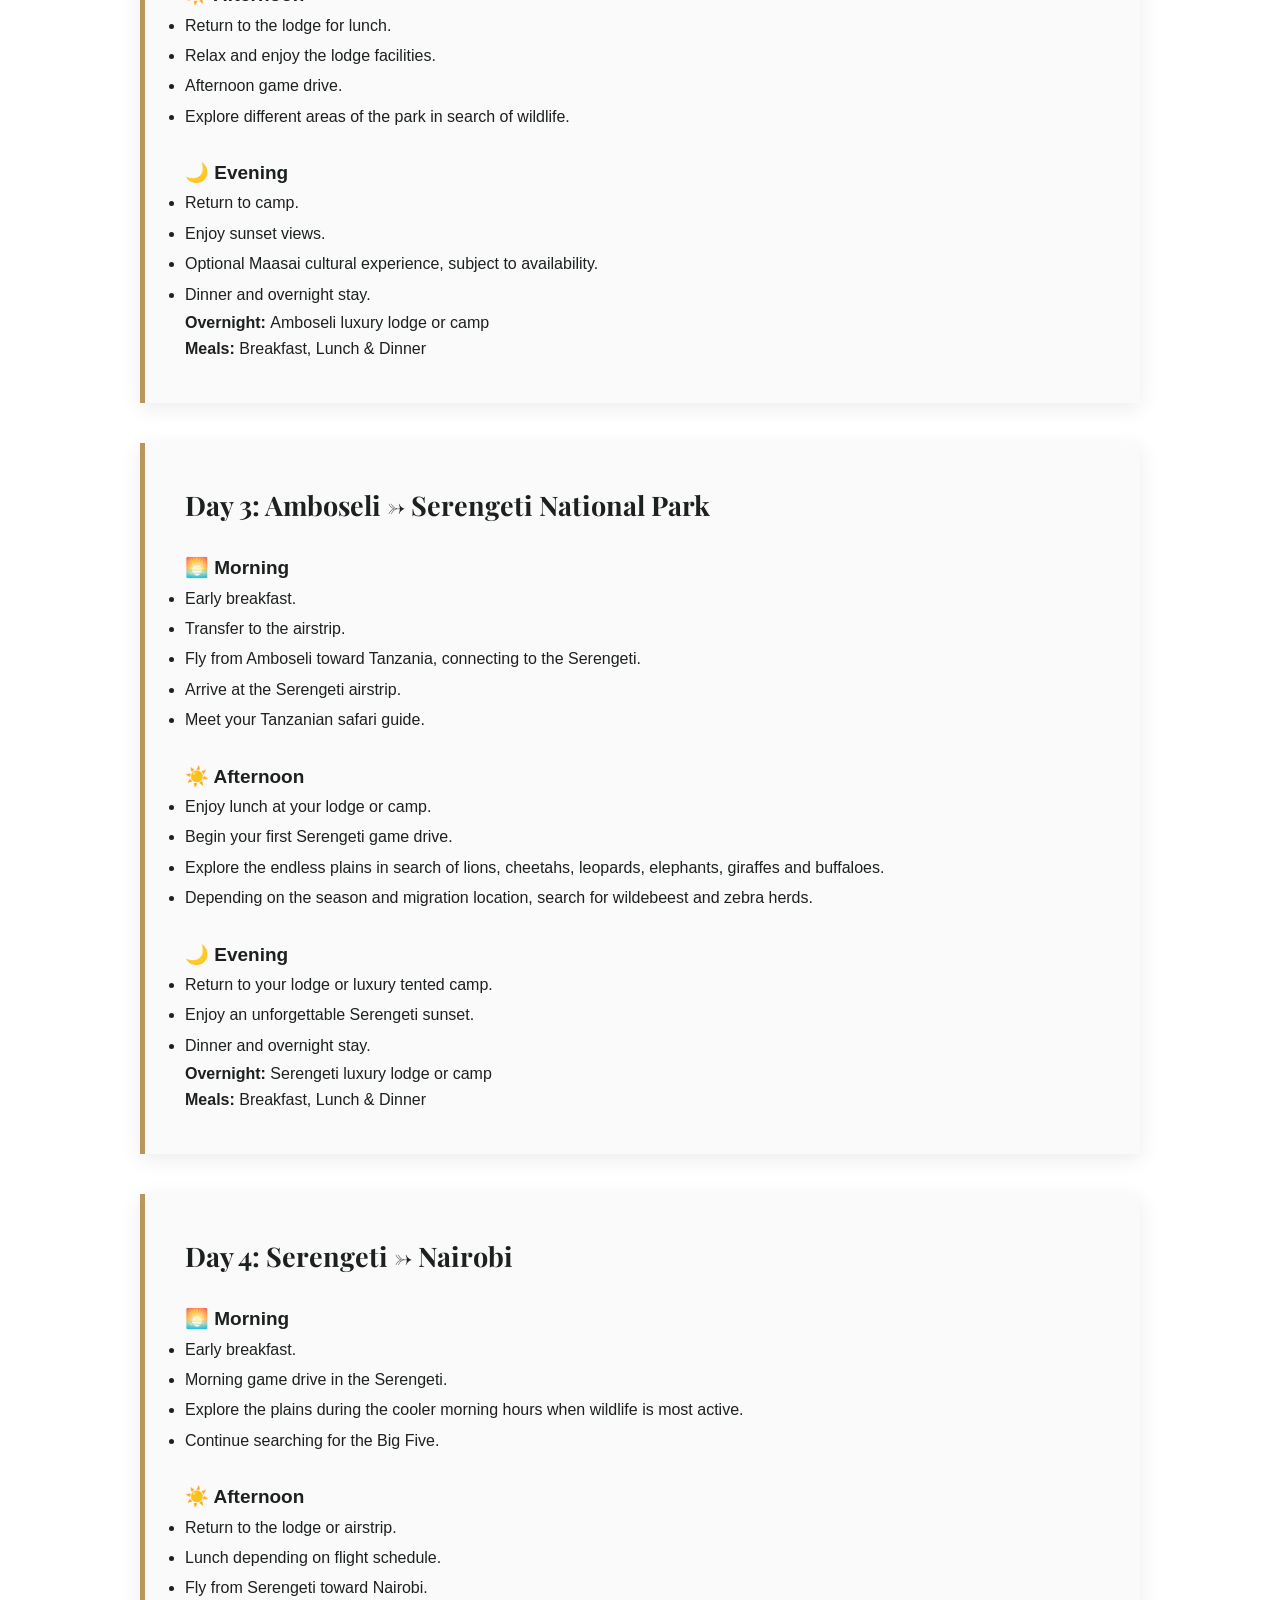
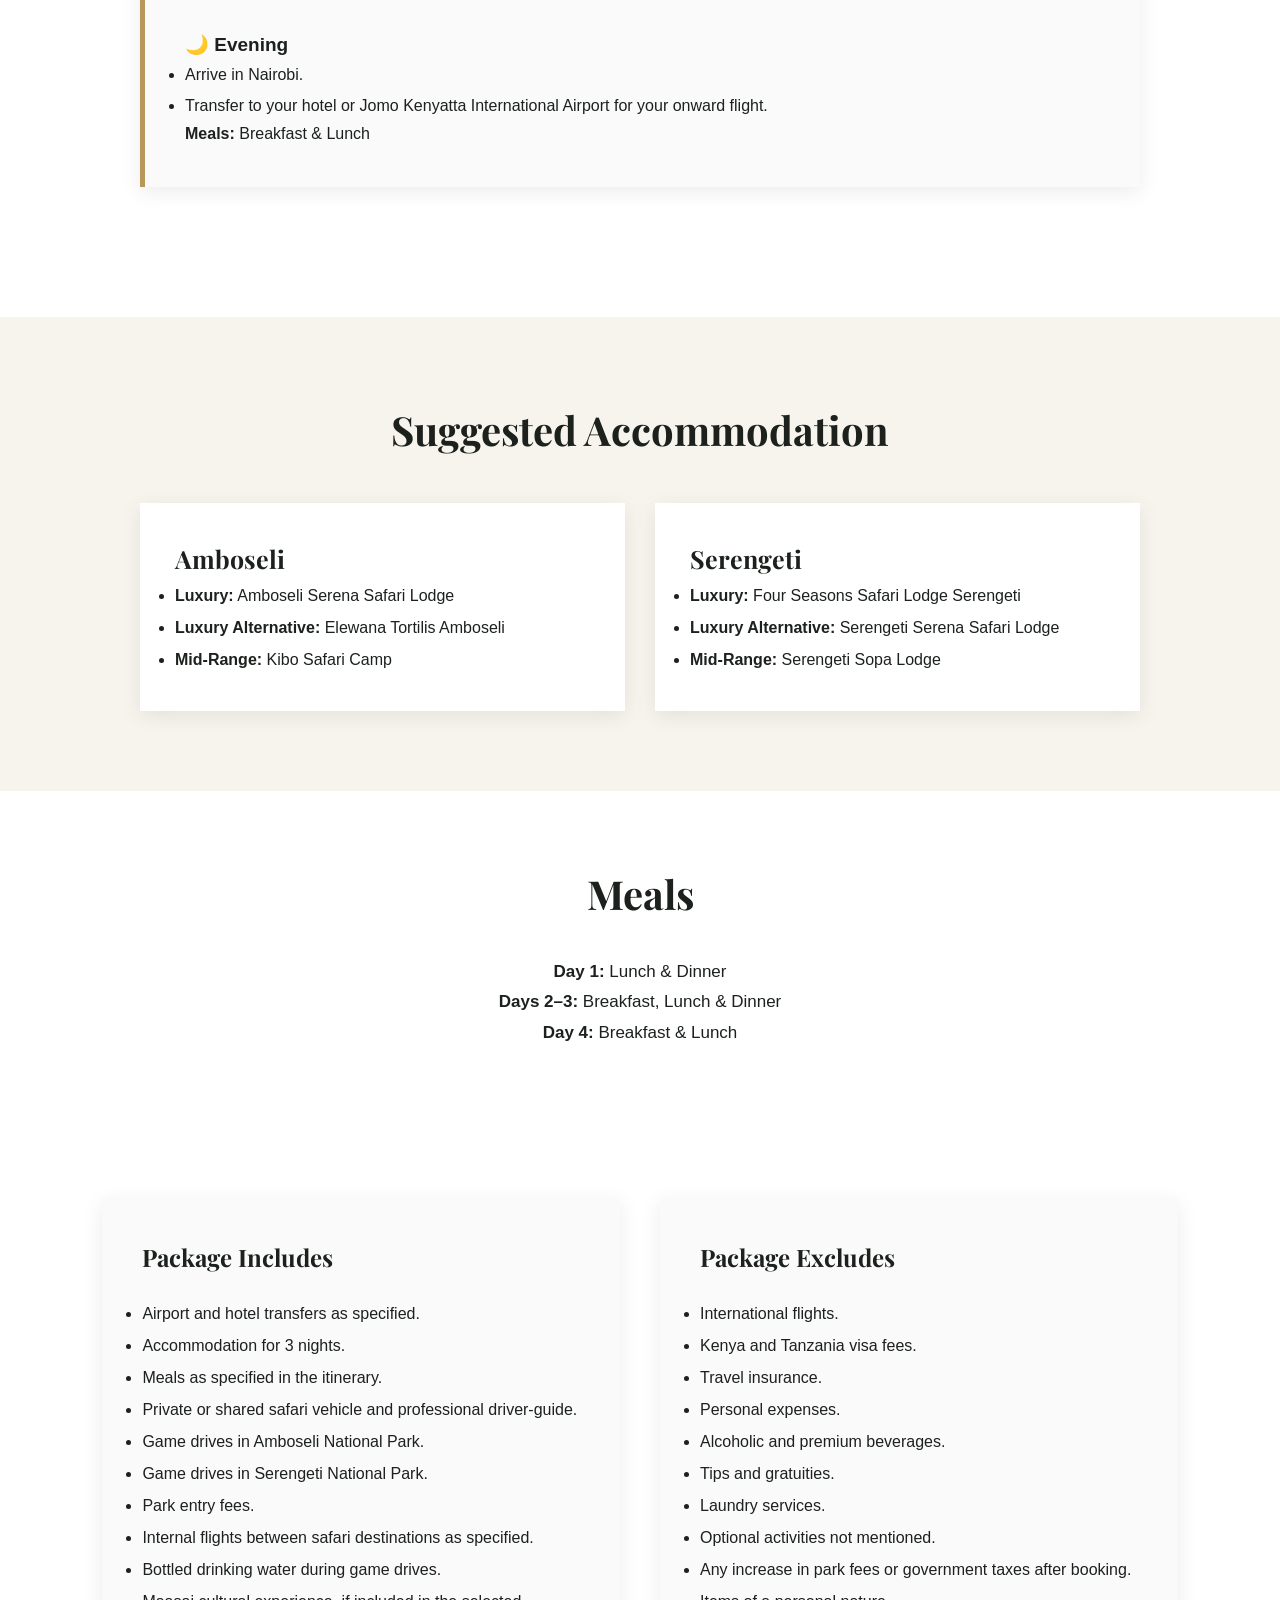
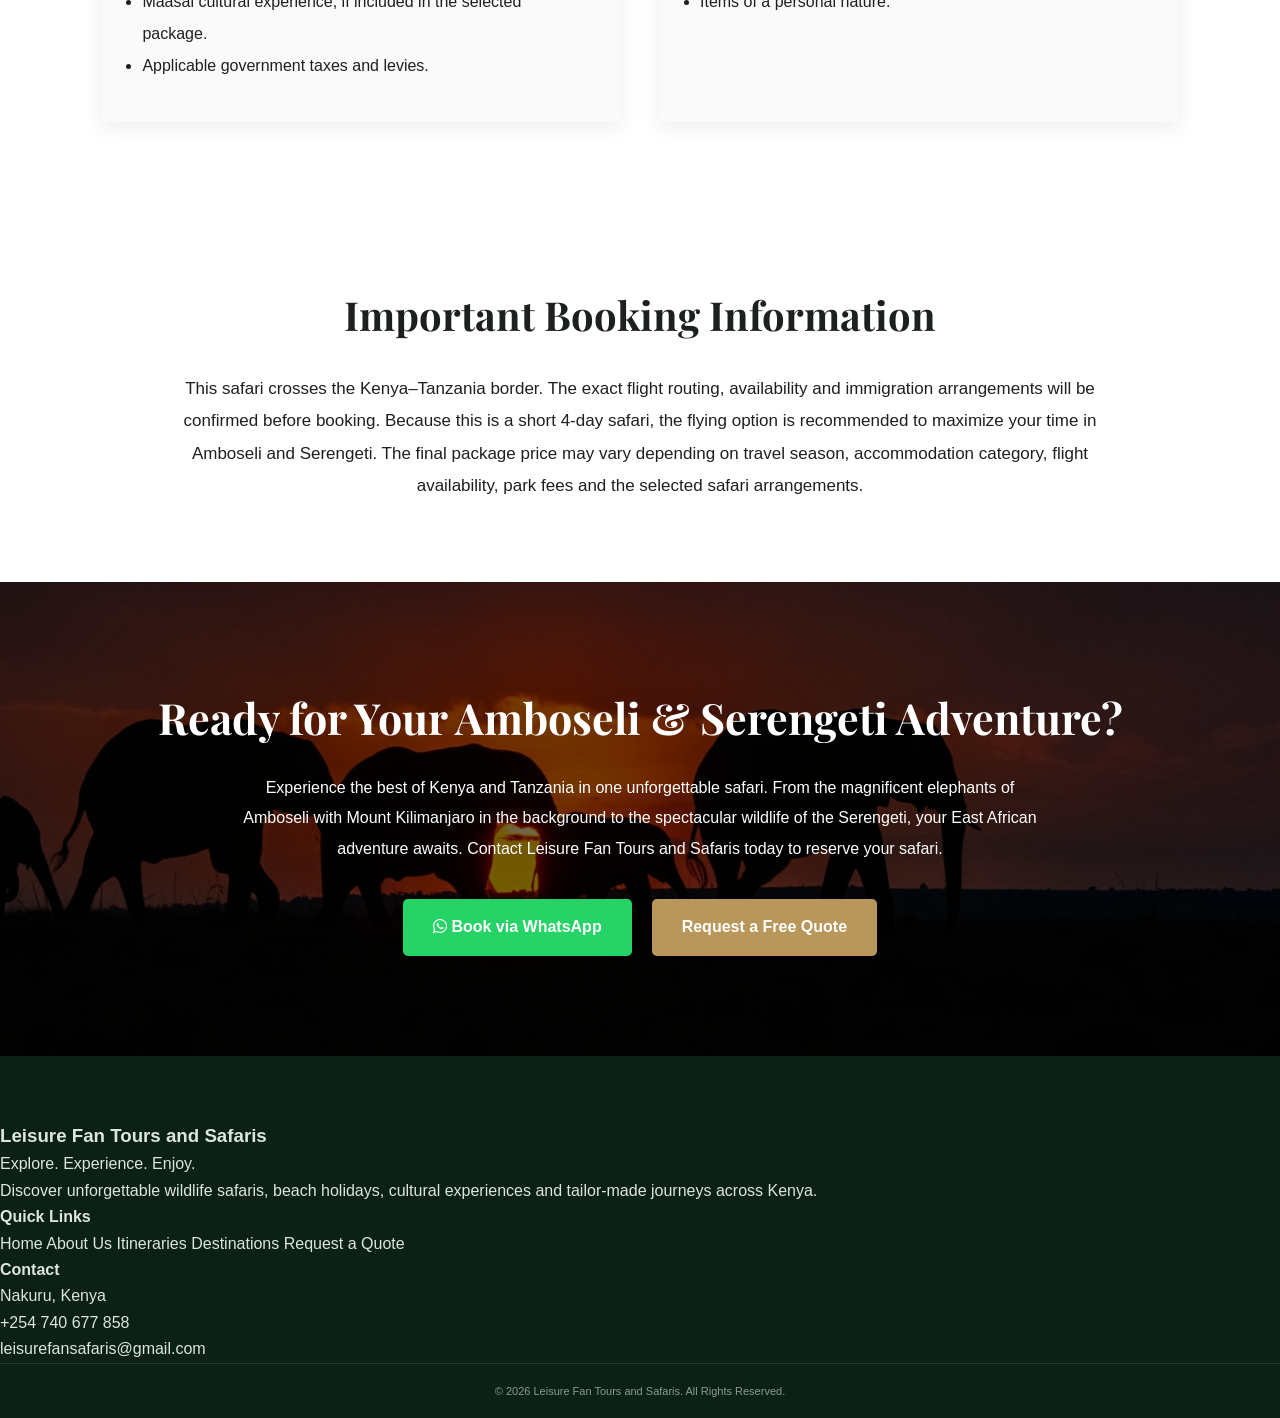
<file: 4-days-amboseli-serengeti.html>
</a>

</div>

</div>
<DOCTYPE html>
<html lang="en">

<head>
<!-- LANGUAGE SWITCHER -->

<div class="language-switcher">

    <div id="google_translate_element"></div>

</div>
<meta charset="UTF-8">

<meta name="viewport"
content="width=device-width, initial-scale=1.0">

<title>
4 Days Amboseli & Serengeti Wildlife Safari |
Leisure Fan Tours and Safaris
</title>

<link rel="preconnect"
href="https://fonts.googleapis.com">

<link rel="preconnect"
href="https://fonts.gstatic.com"
crossorigin>

<link href="https://fonts.googleapis.com/css2?family=Playfair+Display:wght@400;500;600;700&family=Poppins:wght@300;400;500;600;700&display=swap"
rel="stylesheet">

<link rel="stylesheet"
href="https://cdnjs.cloudflare.com/ajax/libs/font-awesome/6.6.0/css/all.min.css">

<link rel="stylesheet"
href="style.css">


<style>

/* ========================================
   PACKAGE HERO
======================================== */

.package-hero {

height: 70vh;

background:

linear-gradient(
rgba(0,0,0,0.40),
rgba(0,0,0,0.60)
),

url("amboseli-serengeti.jpg");

background-size: cover;

background-position: center;

display: flex;

align-items: center;

justify-content: center;

text-align: center;

color: white;

}


.package-hero-content {

max-width: 950px;

padding: 30px;

}


.package-hero-content h1 {

font-family:
"Playfair Display", serif;

font-size: 52px;

margin-bottom: 20px;

}


.package-hero-content p {

font-size: 19px;

line-height: 1.8;

}


/* ========================================
   INTRODUCTION
======================================== */

.package-intro {

padding: 80px 8%;

text-align: center;

}


.package-intro h2 {

font-family:
"Playfair Display", serif;

font-size: 40px;

margin-bottom: 25px;

}


.package-intro p {

max-width: 950px;

margin: auto;

line-height: 1.9;

font-size: 17px;

}


/* ========================================
   PACKAGE INFO
======================================== */

.package-info {

display: grid;

grid-template-columns:
repeat(3, 1fr);

gap: 25px;

padding:

0 8% 80px;

}


.info-box {

background: #f7f4ed;

padding: 35px;

text-align: center;

border-radius: 10px;

}


.info-box i {

font-size: 35px;

margin-bottom: 15px;

}


.info-box h3 {

font-family:
"Playfair Display", serif;

font-size: 22px;

}


/* ========================================
   HIGHLIGHTS
======================================== */

.highlights {

padding: 80px 8%;

background: #f7f4ed;

}


.highlights h2 {

font-family:
"Playfair Display", serif;

font-size: 40px;

text-align: center;

margin-bottom: 40px;

}


.highlights ul {

max-width: 900px;

margin: auto;

line-height: 2;

font-size: 17px;

}


/* ========================================
   ITINERARY
======================================== */

.itinerary-section {

padding: 90px 8%;

}


.itinerary-section > h2 {

font-family:
"Playfair Display", serif;

font-size: 42px;

text-align: center;

margin-bottom: 60px;

}


.day-card {

max-width: 1000px;

margin:

0 auto 40px;

padding: 40px;

border-left:

5px solid #b9975b;

background: #fafafa;

box-shadow:

0 5px 20px
rgba(0,0,0,0.08);

}


.day-card h3 {

font-family:
"Playfair Display", serif;

font-size: 27px;

margin-bottom: 25px;

}


.day-card h4 {

font-size: 19px;

margin-top: 25px;

}


.day-card ul {

line-height: 1.9;

}


/* ========================================
   ACCOMMODATION
======================================== */

.accommodation-section {

padding: 80px 8%;

background: #f7f4ed;

}


.accommodation-section h2 {

font-family:
"Playfair Display", serif;

font-size: 40px;

text-align: center;

margin-bottom: 40px;

}


.accommodation-grid {

display: grid;

grid-template-columns:
repeat(2, 1fr);

gap: 30px;

max-width: 1000px;

margin: auto;

}


.accommodation-box {

background: white;

padding: 35px;

box-shadow:

0 5px 20px
rgba(0,0,0,0.08);

}


.accommodation-box h3 {

font-family:
"Playfair Display", serif;

font-size: 25px;

}


.accommodation-box ul {

line-height: 2;

}


/* ========================================
   MEALS
======================================== */

.meals-section {

padding: 70px 8%;

text-align: center;

}


.meals-section h2 {

font-family:
"Playfair Display", serif;

font-size: 40px;

margin-bottom: 30px;

}


.meals-section p {

font-size: 17px;

line-height: 1.8;

}


/* ========================================
   INCLUSIONS
======================================== */

.inclusions {

padding: 80px 8%;

display: grid;

grid-template-columns:
repeat(2, 1fr);

gap: 40px;

}


.inclusion-box {

padding: 40px;

background: #fafafa;

box-shadow:

0 5px 20px
rgba(0,0,0,0.08);

}


.inclusion-box h2 {

font-family:
"Playfair Display", serif;

margin-bottom: 20px;

}


.inclusion-box ul {

line-height: 2;

}


/* ========================================
   BOOKING CTA
======================================== */

.booking-section {

padding: 100px 8%;

text-align: center;

background:

linear-gradient(
rgba(0,0,0,0.55),
rgba(0,0,0,0.55)
),

url("safari.jpg");

background-size: cover;

background-position: center;

color: white;

}


.booking-section h2 {

font-family:
"Playfair Display", serif;

font-size: 43px;

margin-bottom: 20px;

}


.booking-section p {

max-width: 800px;

margin:

0 auto 35px;

line-height: 1.9;

}


.booking-buttons {

display: flex;

justify-content: center;

gap: 20px;

flex-wrap: wrap;

}


.booking-button {

display: inline-block;

padding:

15px 30px;

background: #b9975b;

color: white;

text-decoration: none;

border-radius: 5px;

font-weight: 600;

}


.whatsapp-button {

background: #25D366;

}


/* ========================================
   RESPONSIVE
======================================== */

@media (max-width: 768px) {


.package-hero {

height: 60vh;

}


.package-hero-content h1 {

font-size: 36px;

}


.package-info {

grid-template-columns: 1fr;

}


.accommodation-grid {

grid-template-columns: 1fr;

}


.inclusions {

grid-template-columns: 1fr;

}


.day-card {

padding: 25px;

}


.booking-section h2 {

font-size: 32px;

}

}

</style>

</head>


<body>


<!-- ========================================
     NAVIGATION
======================================== -->

<header>

<nav class="navbar">


<div class="logo">

<a href="index.html">

<img src="logo.png"
alt="Leisure Fan Tours and Safaris Logo">

</a>

</div>


<ul class="nav-links">

<li>
<a href="index.html">
Home
</a>
</li>

<li>
<a href="index.html#about">
About
</a>
</li>

<li>
<a href="index.html#experiences">
Services
</a>
</li>

<li>
<a href="index.html#destinations">
Destinations
</a>
</li>

<li>
<a href="itineraries.html">
Itineraries
</a>
</li>

<li>
<a href="index.html#gallery">
Gallery
</a>
</li>

<li>
<a href="index.html#reviews">
Testimonials
</a>
</li>

<li>
<a href="index.html#quote">
Request a Quote
</a>
</li>

</ul>


<a href="index.html#quote"
class="nav-button">

Get in Touch

</a>

</nav>

</header>


<!-- ========================================
     HERO
======================================== -->

<section class="package-hero">

<div class="package-hero-content">


<p>
KENYA • TANZANIA
</p>


<h1>

4 Days Amboseli & Serengeti
Wildlife Safari

</h1>


<p>

From the Foot of Mount Kilimanjaro
to the Endless Plains of the Serengeti

</p>


<p>

<strong>
4 Days / 3 Nights
</strong>

</p>


</div>

</section>


<!-- ========================================
     INTRODUCTION
======================================== -->

<section class="package-intro">


<p class="small-title">

DISCOVER EAST AFRICA

</p>


<h2>

From Amboseli to Serengeti

</h2>


<p>

Experience an unforgettable cross-border safari
from the spectacular landscapes of Amboseli
National Park in Kenya to the legendary endless
plains of Serengeti National Park in Tanzania.

Enjoy breathtaking views of Mount Kilimanjaro,
encounter some of Africa's most iconic wildlife
and experience incredible game drives across
two world-renowned safari destinations.

This carefully designed flying safari is ideal
for travelers who want to experience the best
of Kenya and Tanzania within a short period.

</p>

</section>


<!-- ========================================
     PACKAGE INFORMATION
======================================== -->

<section class="package-info">


<div class="info-box">

<i class="fa-solid fa-calendar-days"></i>

<h3>
Duration
</h3>

<p>
4 Days / 3 Nights
</p>

</div>


<div class="info-box">

<i class="fa-solid fa-tag"></i>

<h3>
Package Price
</h3>

<p>

From

<strong>
USD 4,250
</strong>

per person

</p>

</div>


<div class="info-box">

<i class="fa-solid fa-map-location-dot"></i>

<h3>
Destinations
</h3>

<p>

Amboseli National Park
<br>

Serengeti National Park

</p>

</div>


</section>


<!-- ========================================
     HIGHLIGHTS
======================================== -->

<section class="highlights">


<h2>
Safari Highlights
</h2>


<ul>

<li>
Spectacular views of Mount Kilimanjaro.
</li>

<li>
Experience Amboseli's famous elephant herds.
</li>

<li>
Enjoy morning and afternoon game drives.
</li>

<li>
Search for lions, cheetahs, leopards,
buffaloes and other wildlife.
</li>

<li>
Fly from Amboseli to Tanzania
to maximize your safari time.
</li>

<li>
Explore the legendary Serengeti National Park.
</li>

<li>
Search for the Big Five.
</li>

<li>
Experience the endless plains of the Serengeti.
</li>

<li>
Enjoy spectacular African sunsets.
</li>

<li>
Experience incredible wildlife photography
opportunities.
</li>

<li>
Depending on season and location,
search for Great Migration herds.
</li>

</ul>


</section>


<!-- ========================================
     DETAILED ITINERARY
======================================== -->

<section class="itinerary-section">


<h2>
Detailed 4-Day Itinerary
</h2>


<!-- DAY 1 -->

<div class="day-card">


<h3>

Day 1: Nairobi → Amboseli National Park

</h3>


<h4>
🌅 Morning
</h4>


<ul>

<li>
Pick up from your hotel or airport in Nairobi.
</li>

<li>
Transfer to Wilson Airport.
</li>

<li>
Take a scheduled or charter flight to Amboseli.
</li>

<li>
Meet your safari guide and transfer
to your lodge or luxury tented camp.
</li>

</ul>


<h4>
☀️ Afternoon
</h4>


<ul>

<li>
Lunch and check-in.
</li>

<li>
Relax and enjoy views of Mount Kilimanjaro.
</li>

<li>
Afternoon game drive in Amboseli National Park.
</li>

<li>
Search for large elephant herds,
zebras, wildebeest, giraffes and buffaloes.
</li>

</ul>


<h4>
🌙 Evening
</h4>


<ul>

<li>
Return to your lodge or camp.
</li>

<li>
Enjoy an African sunset.
</li>

<li>
Dinner and overnight stay.
</li>

</ul>


<p>

<strong>
Overnight:
</strong>

Amboseli luxury lodge or camp

</p>


<p>

<strong>
Meals:
</strong>

Lunch & Dinner

</p>


</div>


<!-- DAY 2 -->

<div class="day-card">


<h3>

Day 2: Full-Day Amboseli National Park Safari

</h3>


<h4>
🌅 Morning
</h4>


<ul>

<li>
Early breakfast.
</li>

<li>
Morning game drive with Mount Kilimanjaro
as your backdrop.
</li>

<li>
Explore Amboseli's wetlands and open plains.
</li>

<li>
Look for elephants, lions, cheetahs,
buffaloes, hippos and bird species.
</li>

<li>
Enjoy wildlife photography.
</li>

</ul>


<h4>
☀️ Afternoon
</h4>


<ul>

<li>
Return to the lodge for lunch.
</li>

<li>
Relax and enjoy the lodge facilities.
</li>

<li>
Afternoon game drive.
</li>

<li>
Explore different areas of the park
in search of wildlife.
</li>

</ul>


<h4>
🌙 Evening
</h4>


<ul>

<li>
Return to camp.
</li>

<li>
Enjoy sunset views.
</li>

<li>
Optional Maasai cultural experience,
subject to availability.
</li>

<li>
Dinner and overnight stay.
</li>

</ul>


<p>

<strong>
Overnight:
</strong>

Amboseli luxury lodge or camp

</p>


<p>

<strong>
Meals:
</strong>

Breakfast, Lunch & Dinner

</p>


</div>


<!-- DAY 3 -->

<div class="day-card">


<h3>

Day 3: Amboseli → Serengeti National Park

</h3>


<h4>
🌅 Morning
</h4>


<ul>

<li>
Early breakfast.
</li>

<li>
Transfer to the airstrip.
</li>

<li>
Fly from Amboseli toward Tanzania,
connecting to the Serengeti.
</li>

<li>
Arrive at the Serengeti airstrip.
</li>

<li>
Meet your Tanzanian safari guide.
</li>

</ul>


<h4>
☀️ Afternoon
</h4>


<ul>

<li>
Enjoy lunch at your lodge or camp.
</li>

<li>
Begin your first Serengeti game drive.
</li>

<li>
Explore the endless plains in search
of lions, cheetahs, leopards,
elephants, giraffes and buffaloes.
</li>

<li>
Depending on the season and migration location,
search for wildebeest and zebra herds.
</li>

</ul>


<h4>
🌙 Evening
</h4>


<ul>

<li>
Return to your lodge or luxury tented camp.
</li>

<li>
Enjoy an unforgettable Serengeti sunset.
</li>

<li>
Dinner and overnight stay.
</li>

</ul>


<p>

<strong>
Overnight:
</strong>

Serengeti luxury lodge or camp

</p>


<p>

<strong>
Meals:
</strong>

Breakfast, Lunch & Dinner

</p>


</div>


<!-- DAY 4 -->

<div class="day-card">


<h3>

Day 4: Serengeti → Nairobi

</h3>


<h4>
🌅 Morning
</h4>


<ul>

<li>
Early breakfast.
</li>

<li>
Morning game drive in the Serengeti.
</li>

<li>
Explore the plains during the cooler
morning hours when wildlife is most active.
</li>

<li>
Continue searching for the Big Five.
</li>

</ul>


<h4>
☀️ Afternoon
</h4>


<ul>

<li>
Return to the lodge or airstrip.
</li>

<li>
Lunch depending on flight schedule.
</li>

<li>
Fly from Serengeti toward Nairobi.
</li>

</ul>


<h4>
🌙 Evening
</h4>


<ul>

<li>
Arrive in Nairobi.
</li>

<li>
Transfer to your hotel or
Jomo Kenyatta International Airport
for your onward flight.
</li>

</ul>


<p>

<strong>
Meals:
</strong>

Breakfast & Lunch

</p>


</div>


</section>


<!-- ========================================
     ACCOMMODATION
======================================== -->

<section class="accommodation-section">


<h2>
Suggested Accommodation
</h2>


<div class="accommodation-grid">


<div class="accommodation-box">


<h3>
Amboseli
</h3>


<ul>

<li>
<strong>Luxury:</strong>
Amboseli Serena Safari Lodge
</li>

<li>
<strong>Luxury Alternative:</strong>
Elewana Tortilis Amboseli
</li>

<li>
<strong>Mid-Range:</strong>
Kibo Safari Camp
</li>

</ul>


</div>


<div class="accommodation-box">


<h3>
Serengeti
</h3>


<ul>

<li>
<strong>Luxury:</strong>
Four Seasons Safari Lodge Serengeti
</li>

<li>
<strong>Luxury Alternative:</strong>
Serengeti Serena Safari Lodge
</li>

<li>
<strong>Mid-Range:</strong>
Serengeti Sopa Lodge
</li>

</ul>


</div>


</div>

</section>


<!-- ========================================
     MEALS
======================================== -->

<section class="meals-section">


<h2>
Meals
</h2>


<p>

<strong>
Day 1:
</strong>

Lunch & Dinner

</p>


<p>

<strong>
Days 2–3:
</strong>

Breakfast, Lunch & Dinner

</p>


<p>

<strong>
Day 4:
</strong>

Breakfast & Lunch

</p>


</section>


<!-- ========================================
     INCLUSIONS & EXCLUSIONS
======================================== -->

<section class="inclusions">


<div class="inclusion-box">


<h2>
Package Includes
</h2>


<ul>

<li>
Airport and hotel transfers as specified.
</li>

<li>
Accommodation for 3 nights.
</li>

<li>
Meals as specified in the itinerary.
</li>

<li>
Private or shared safari vehicle
and professional driver-guide.
</li>

<li>
Game drives in Amboseli National Park.
</li>

<li>
Game drives in Serengeti National Park.
</li>

<li>
Park entry fees.
</li>

<li>
Internal flights between safari destinations
as specified.
</li>

<li>
Bottled drinking water during game drives.
</li>

<li>
Maasai cultural experience,
if included in the selected package.
</li>

<li>
Applicable government taxes and levies.
</li>

</ul>


</div>


<div class="inclusion-box">


<h2>
Package Excludes
</h2>


<ul>

<li>
International flights.
</li>

<li>
Kenya and Tanzania visa fees.
</li>

<li>
Travel insurance.
</li>

<li>
Personal expenses.
</li>

<li>
Alcoholic and premium beverages.
</li>

<li>
Tips and gratuities.
</li>

<li>
Laundry services.
</li>

<li>
Optional activities not mentioned.
</li>

<li>
Any increase in park fees
or government taxes after booking.
</li>

<li>
Items of a personal nature.
</li>

</ul>


</div>


</section>


<!-- ========================================
     IMPORTANT BOOKING NOTE
======================================== -->

<section class="package-intro">


<h2>
Important Booking Information
</h2>


<p>

This safari crosses the Kenya–Tanzania border.
The exact flight routing, availability and
immigration arrangements will be confirmed
before booking.

Because this is a short 4-day safari,
the flying option is recommended to maximize
your time in Amboseli and Serengeti.

The final package price may vary depending
on travel season, accommodation category,
flight availability, park fees and the selected
safari arrangements.

</p>


</section>


<!-- ========================================
     BOOKING CTA
======================================== -->

<section class="booking-section">


<h2>

Ready for Your Amboseli & Serengeti Adventure?

</h2>


<p>

Experience the best of Kenya and Tanzania
in one unforgettable safari.

From the magnificent elephants of Amboseli
with Mount Kilimanjaro in the background
to the spectacular wildlife of the Serengeti,
your East African adventure awaits.

Contact Leisure Fan Tours and Safaris today
to reserve your safari.

</p>


<div class="booking-buttons">


<a href="https://wa.me/254740677858"
class="booking-button whatsapp-button"
target="_blank">

<i class="fa-brands fa-whatsapp"></i>

Book via WhatsApp

</a>


<a href="index.html#quote"
class="booking-button">

Request a Free Quote

</a>


</div>


</section>


<!-- ========================================
     FOOTER
======================================== -->

<footer>


<div class="footer-content">


<div>

<h3>

Leisure Fan Tours and Safaris

</h3>


<p>

Explore. Experience. Enjoy.

</p>


<p>

Discover unforgettable wildlife safaris,
beach holidays, cultural experiences
and tailor-made journeys across Kenya.

</p>

</div>


<div>

<h4>
Quick Links
</h4>


<a href="index.html">
Home
</a>


<a href="index.html#about">
About Us
</a>


<a href="itineraries.html">
Itineraries
</a>


<a href="index.html#destinations">
Destinations
</a>


<a href="index.html#quote">
Request a Quote
</a>


</div>


<div>

<h4>
Contact
</h4>


<p>
Nakuru, Kenya
</p>


<p>
+254 740 677 858
</p>


<p>
leisurefansafaris@gmail.com
</p>


</div>


</div>


<div class="footer-bottom">


<p>

© 2026 Leisure Fan Tours and Safaris.
All Rights Reserved.

</p>


</div>


</footer>

<script type="text/javascript">

function googleTranslateElementInit() {

    new google.translate.TranslateElement({

        pageLanguage: 'en',

        includedLanguages:
        'en,fr,es,de,it,pt,sw,ar',

        autoDisplay: false

    },

    'google_translate_element');

}

</script>

<script type="text/javascript"
src="https://translate.google.com/translate_a/element.js?cb=googleTranslateElementInit">
</script>
</body>

</html>
</file>
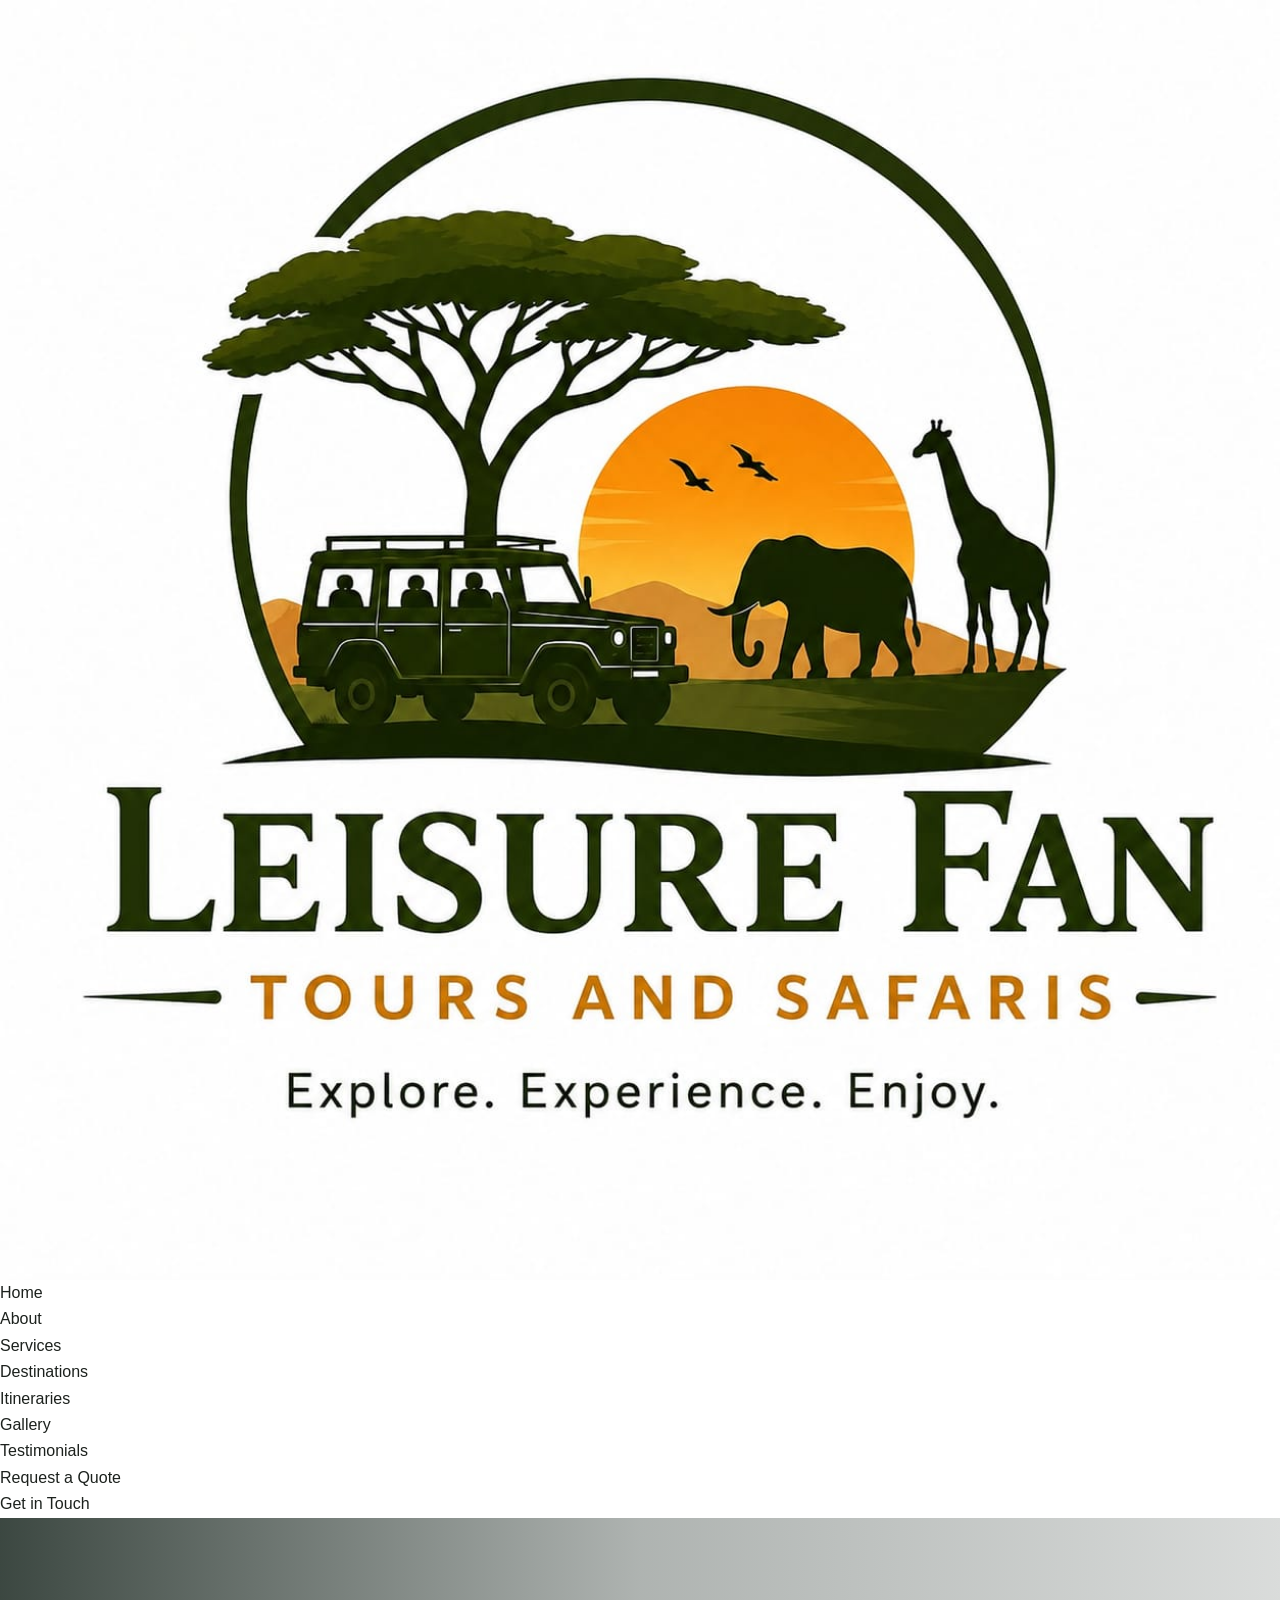
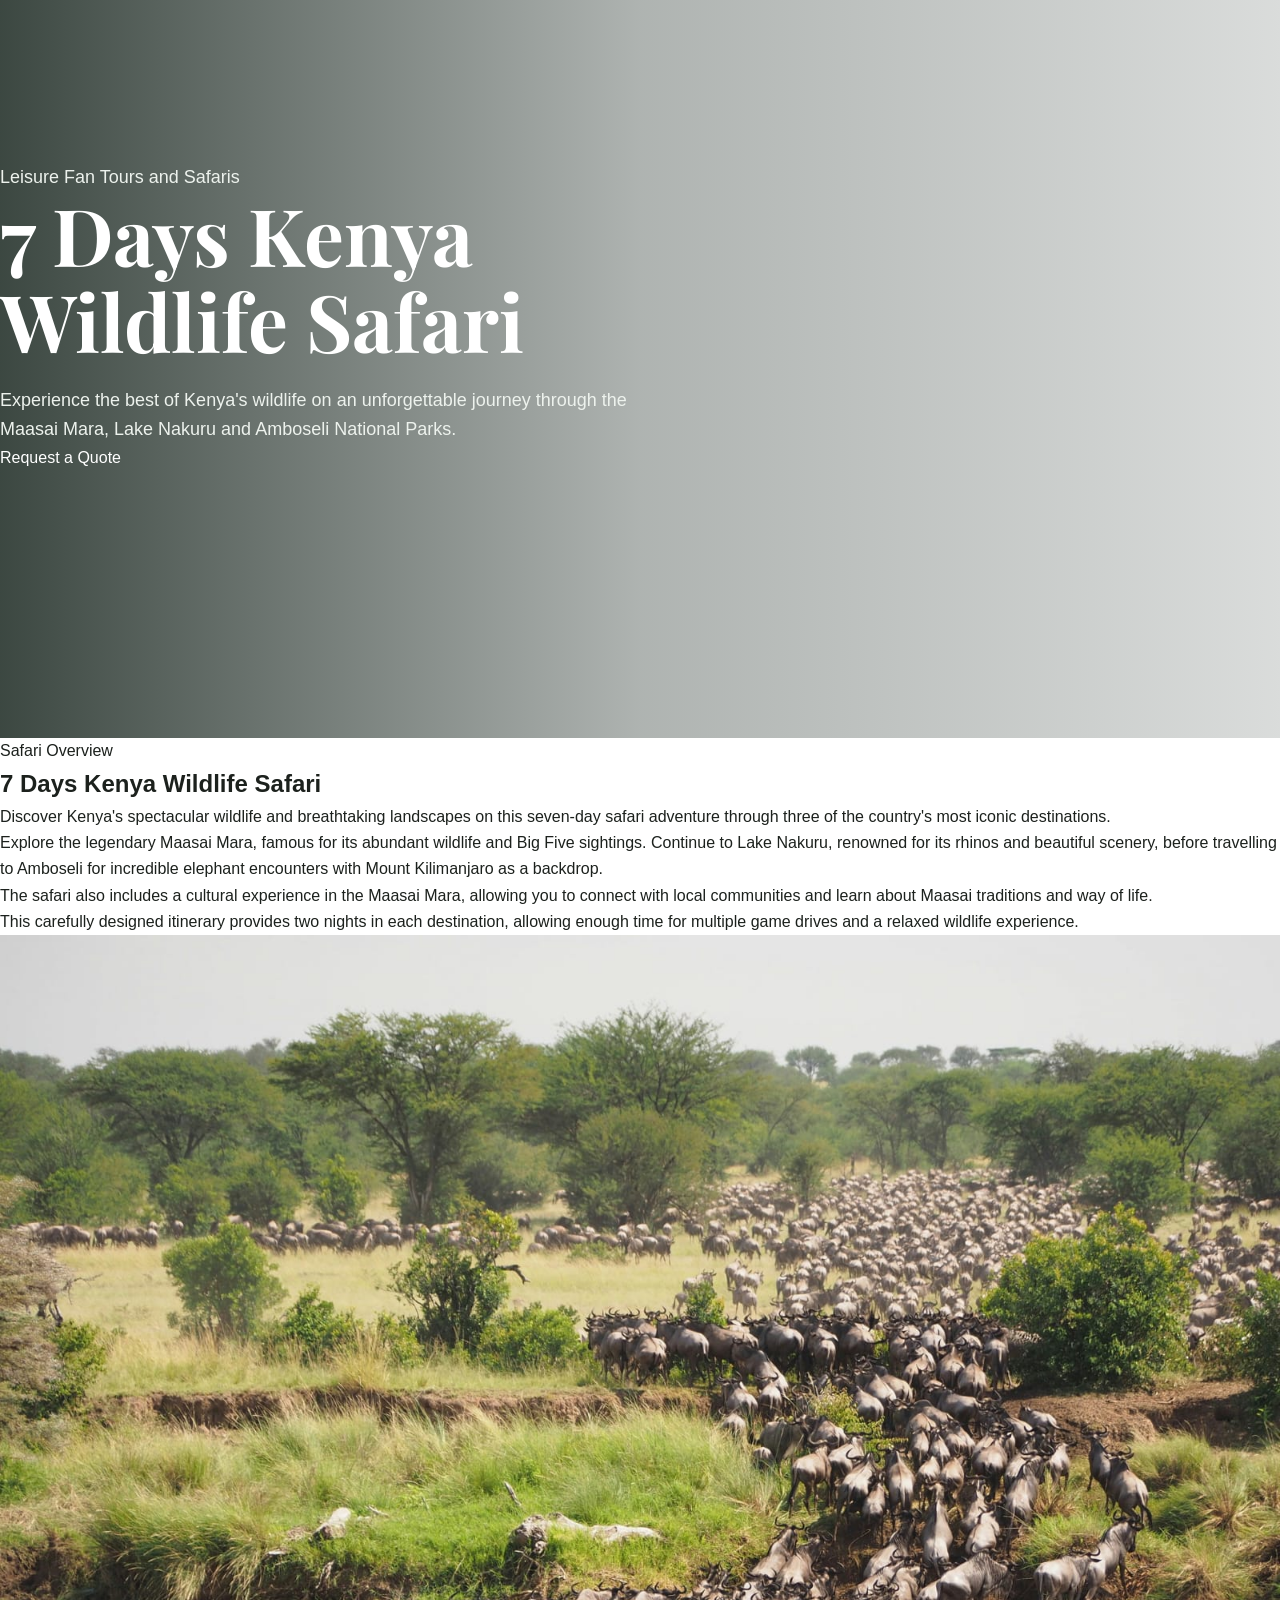
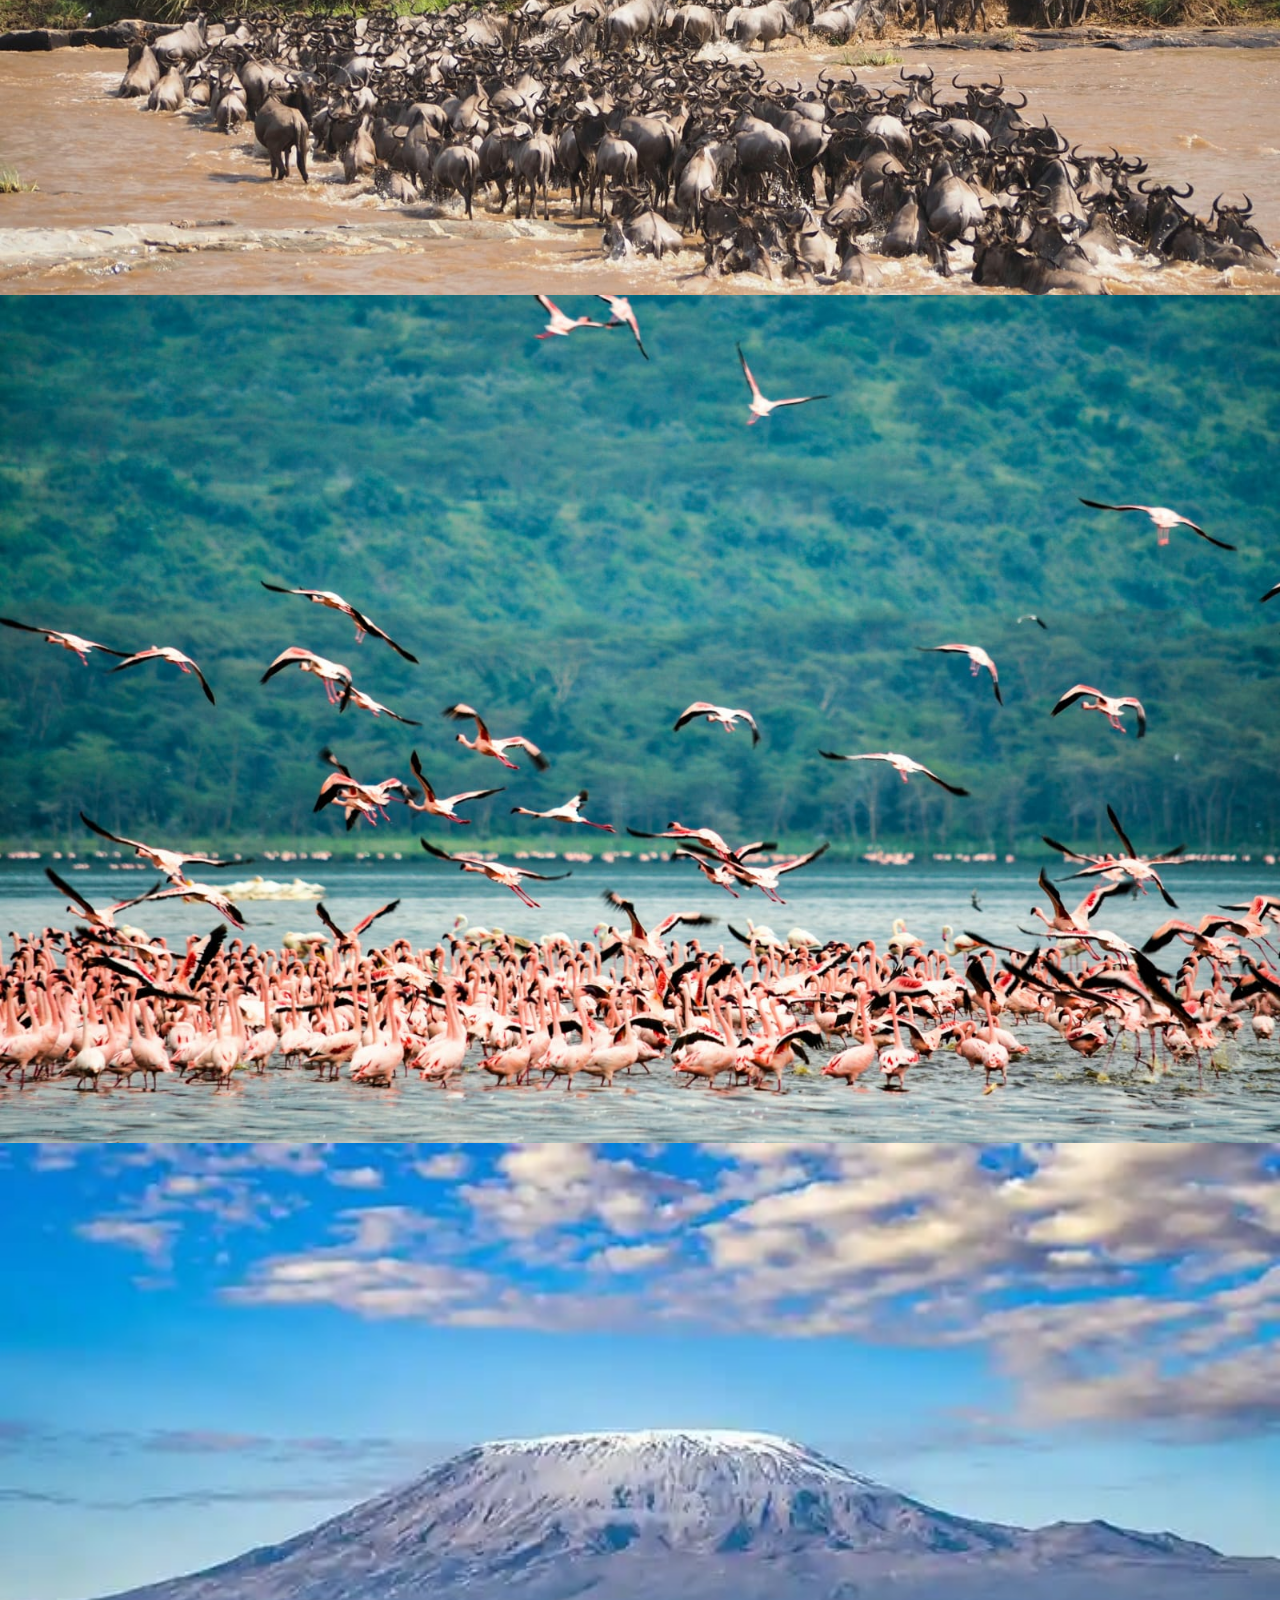
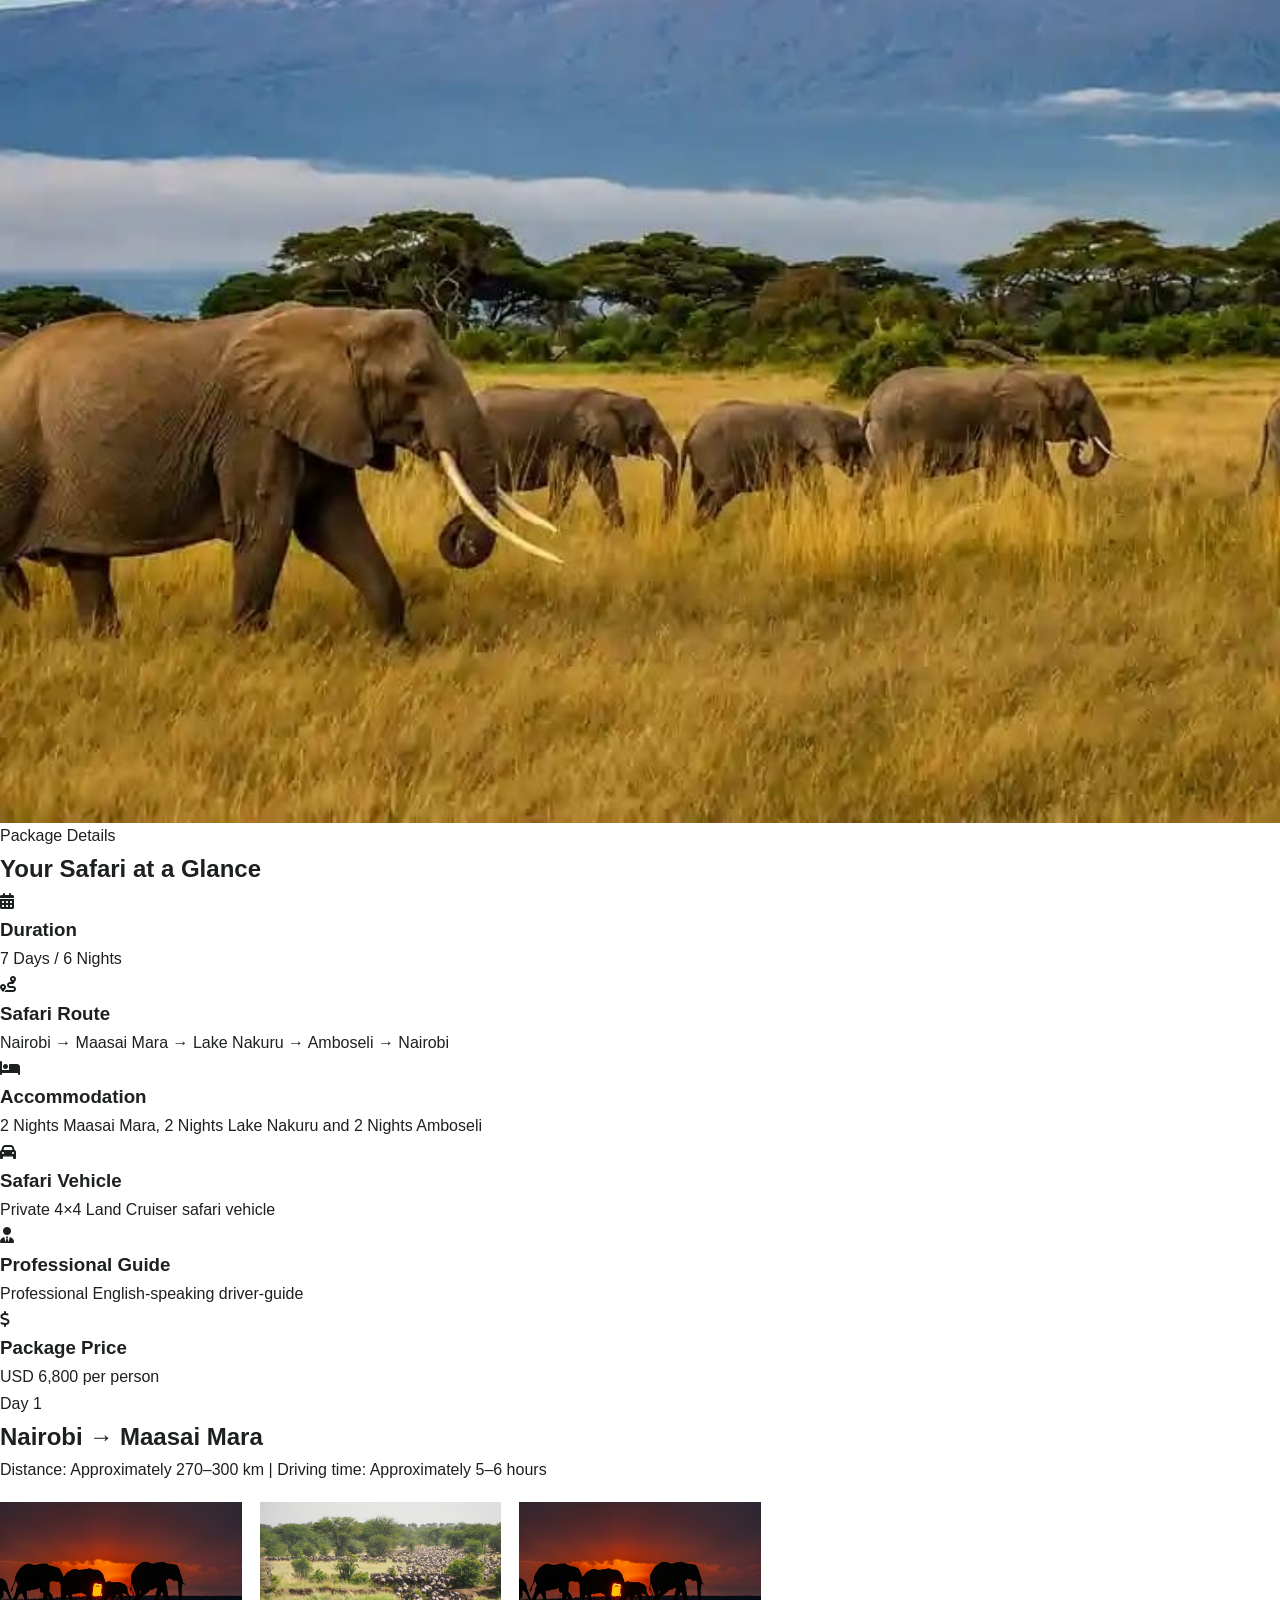
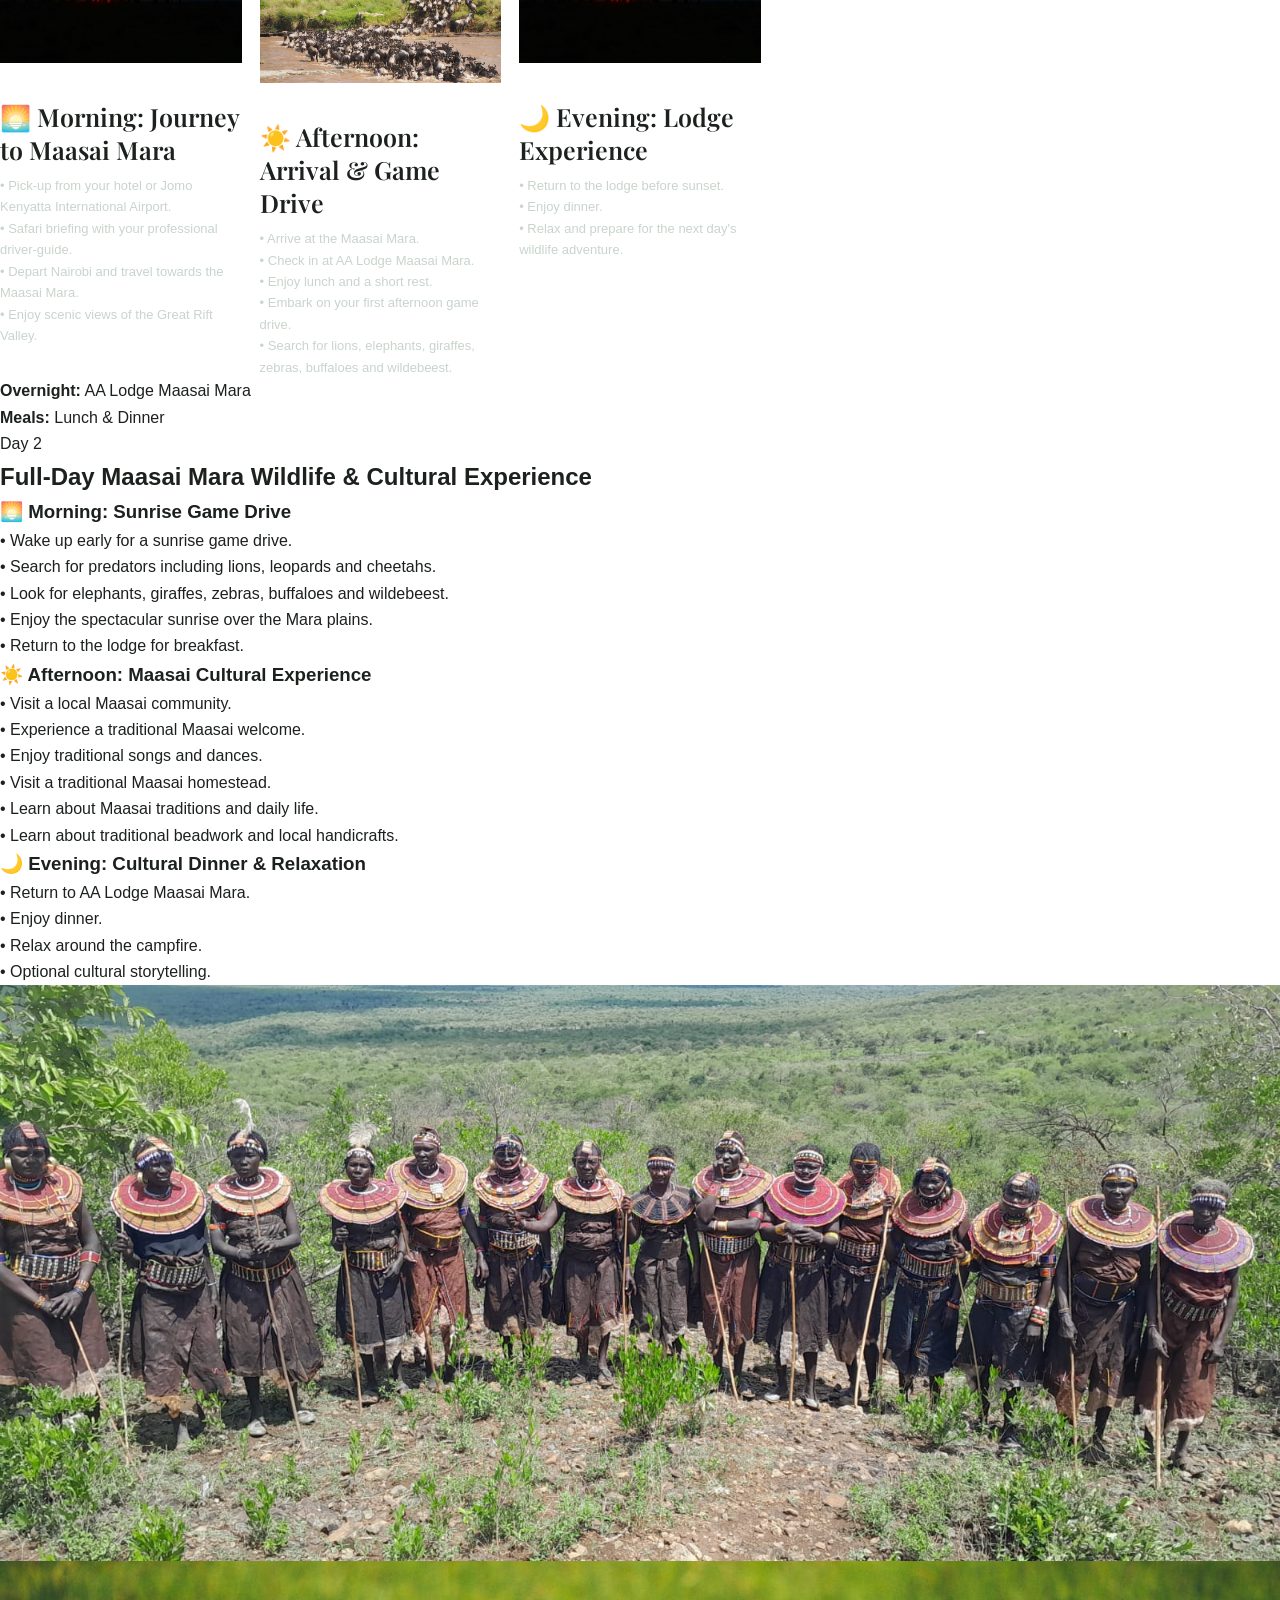
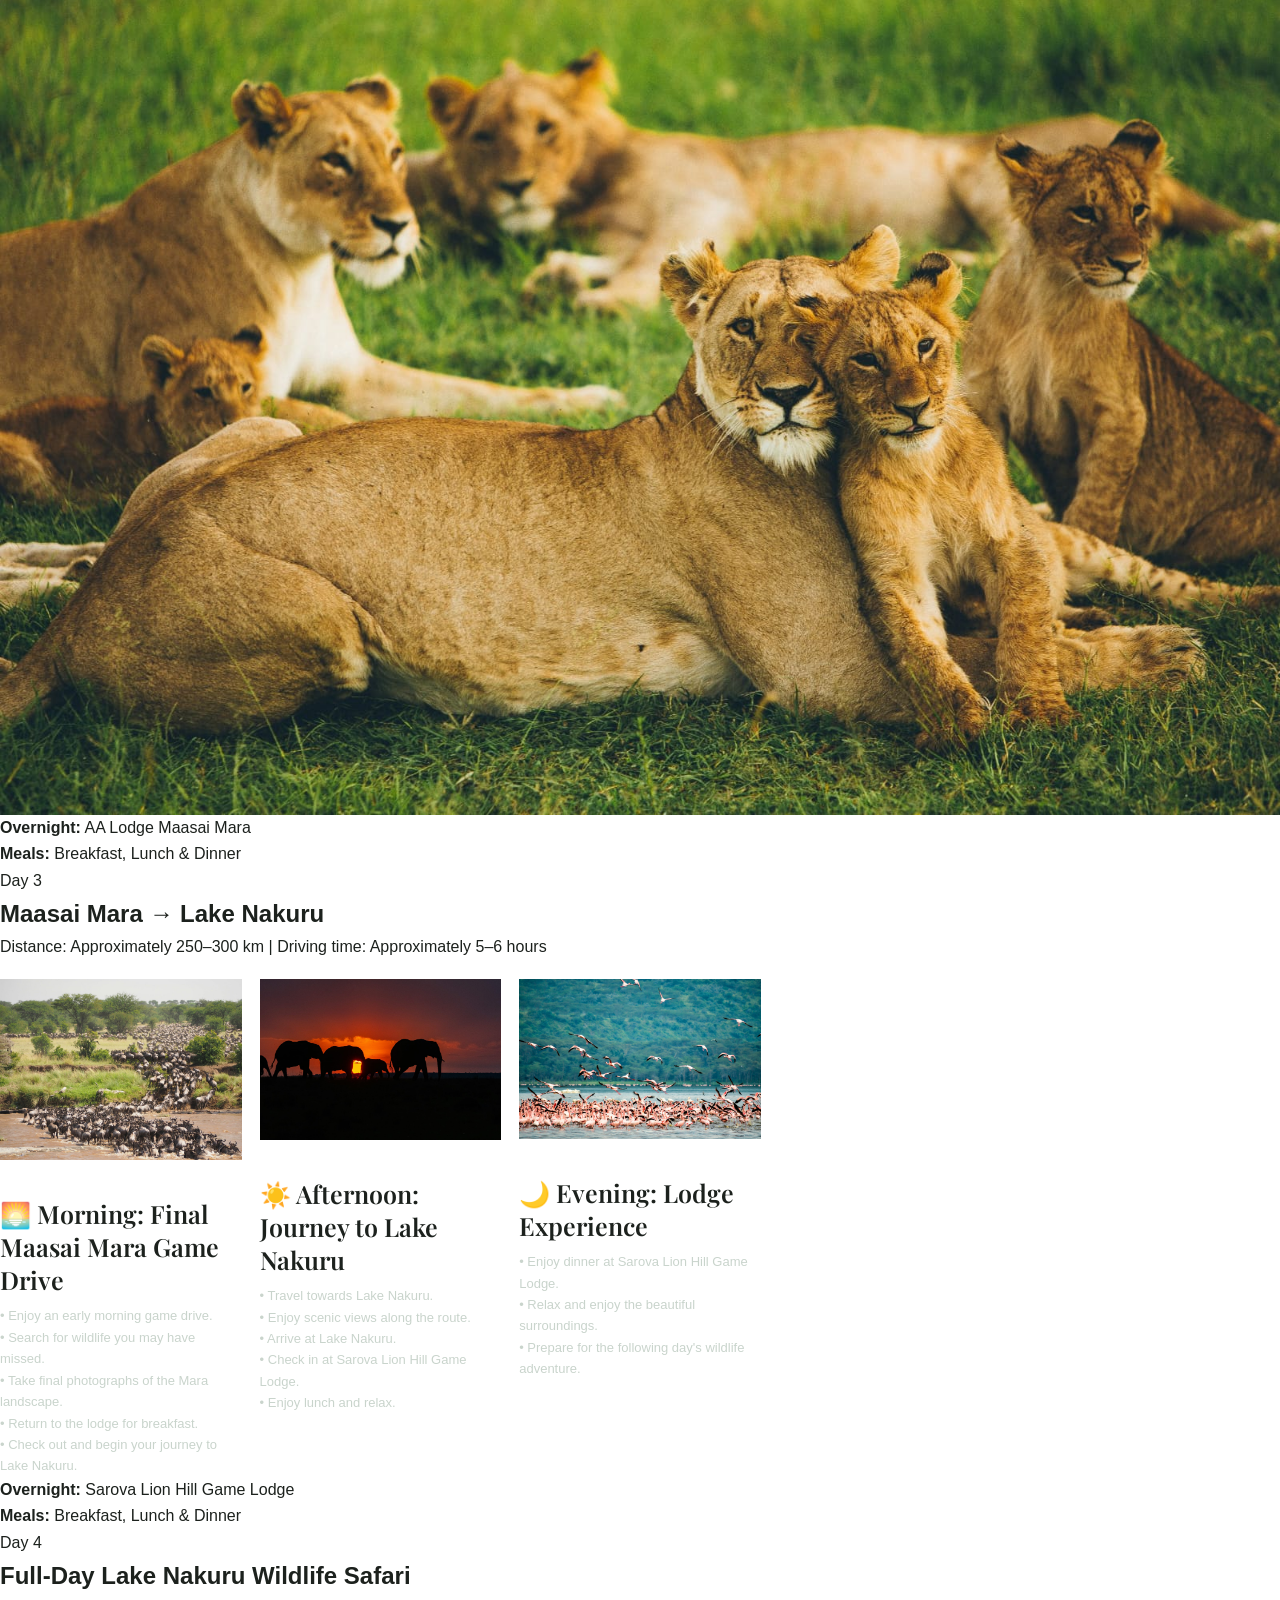
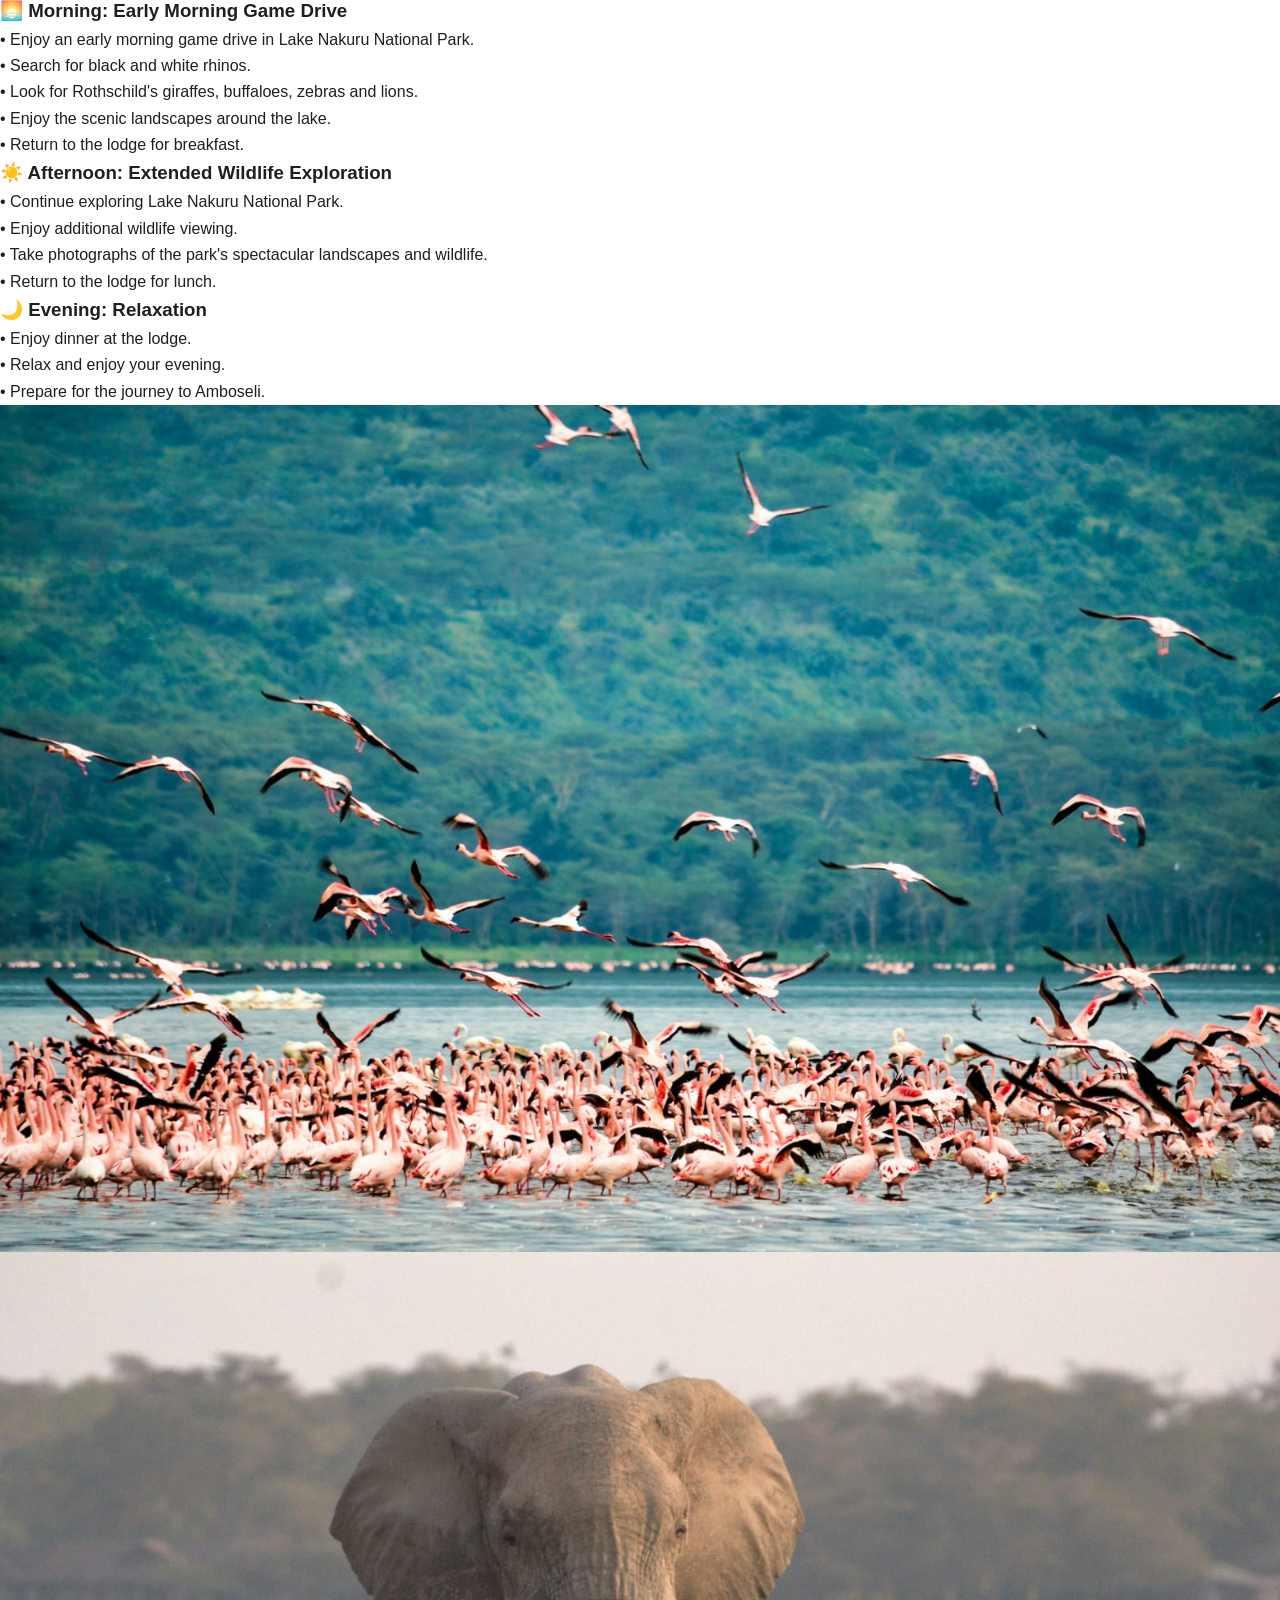
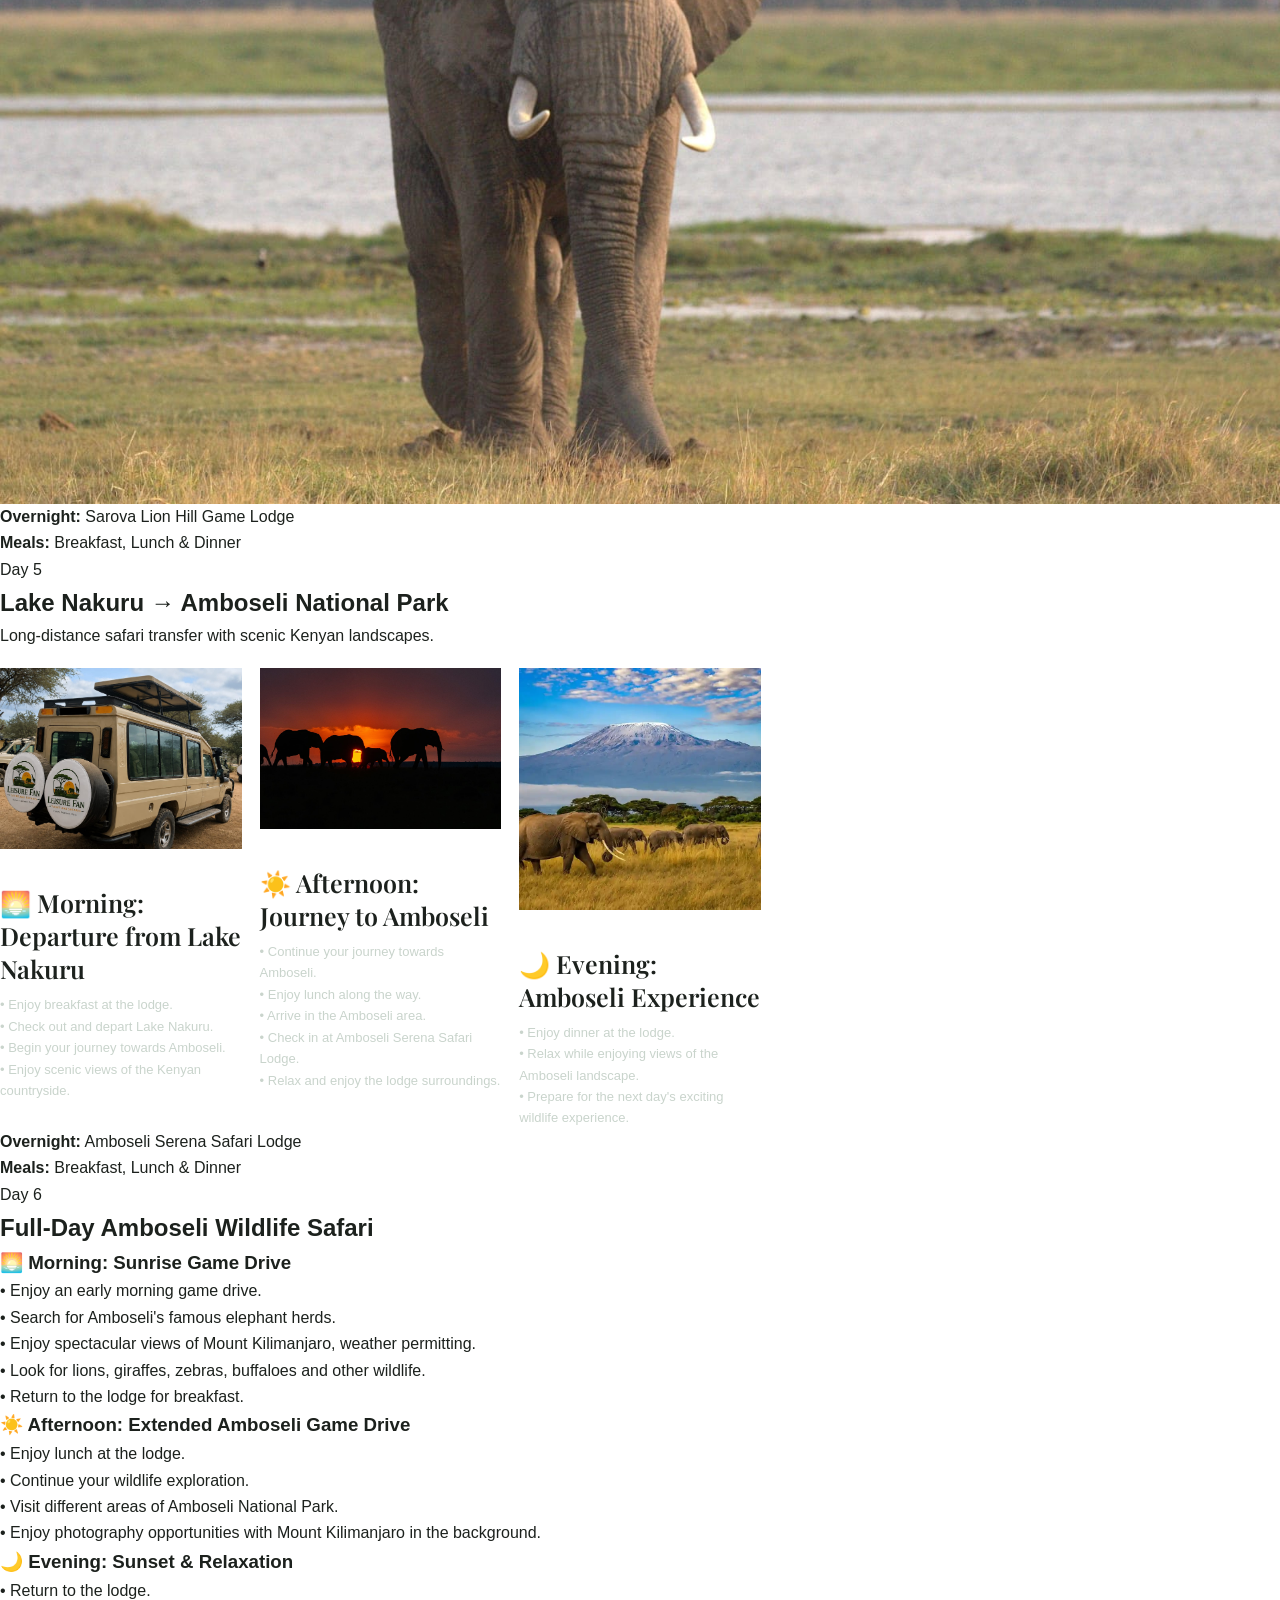
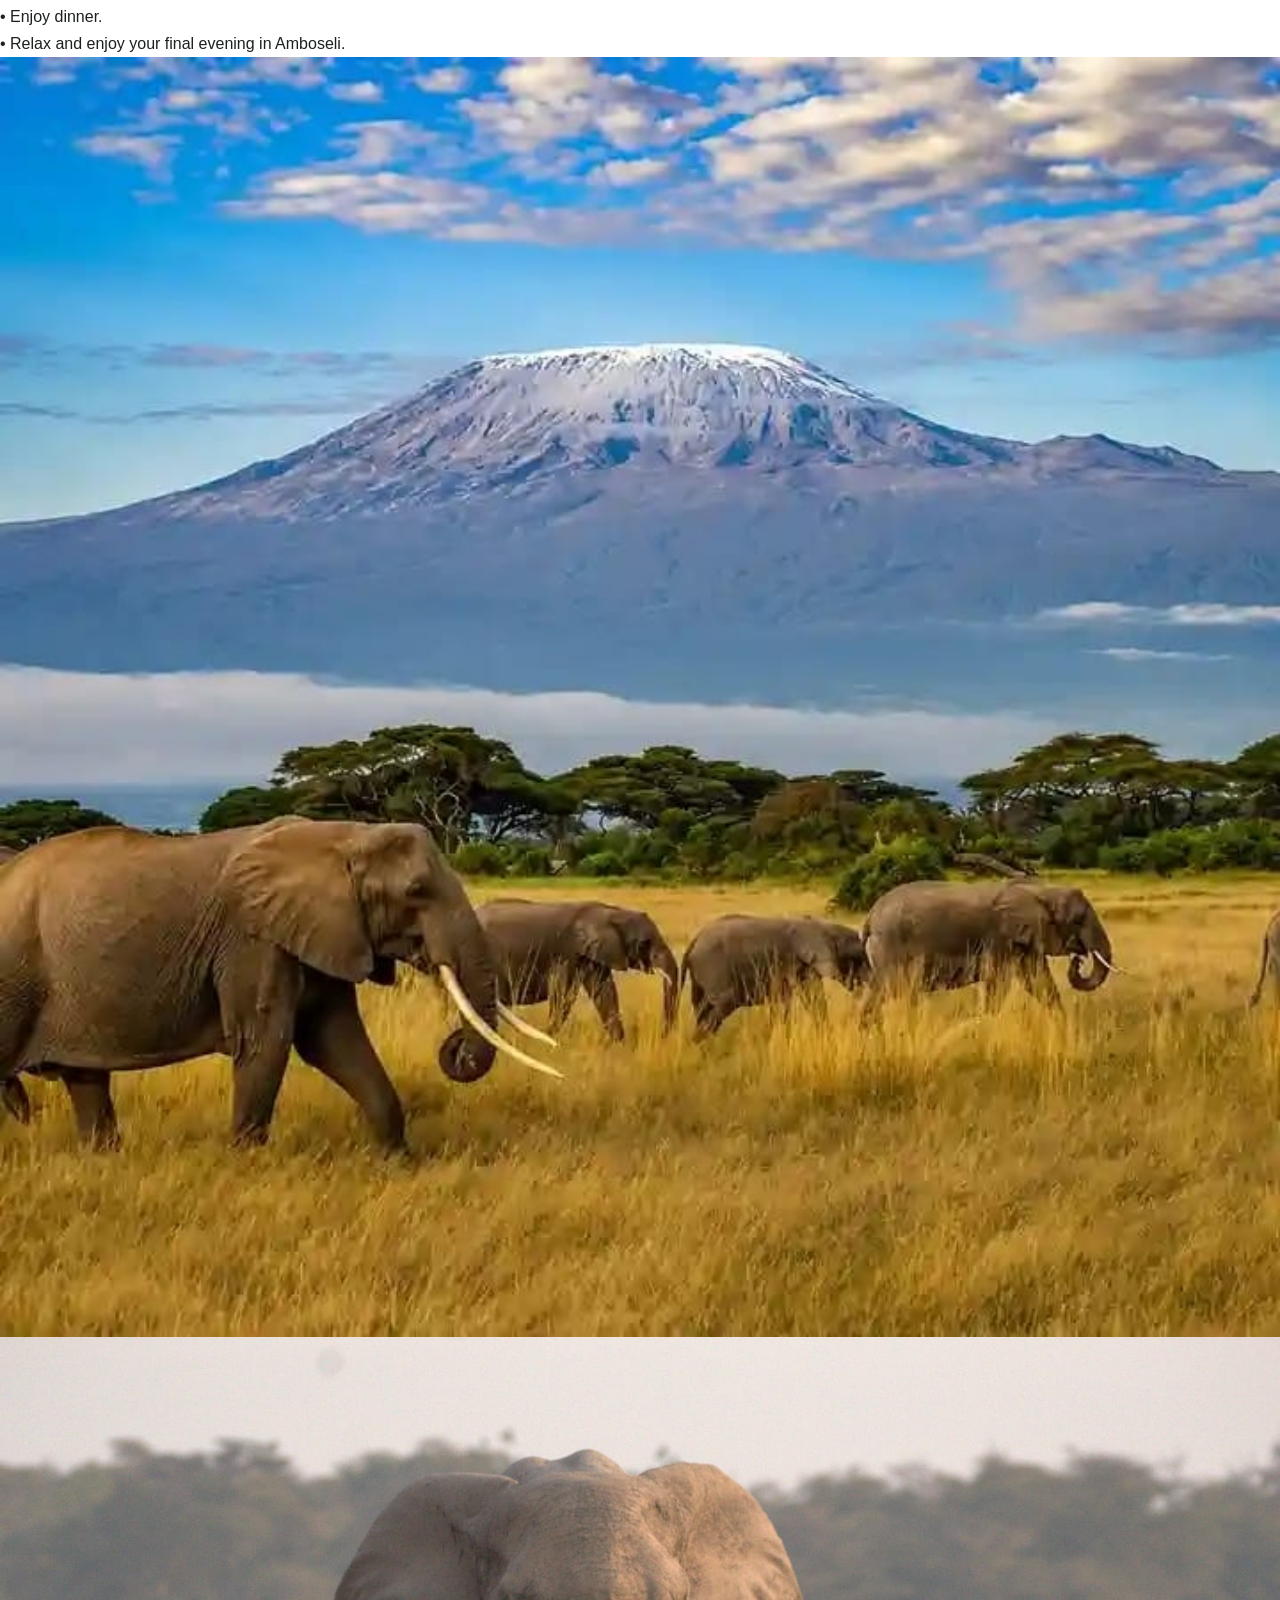
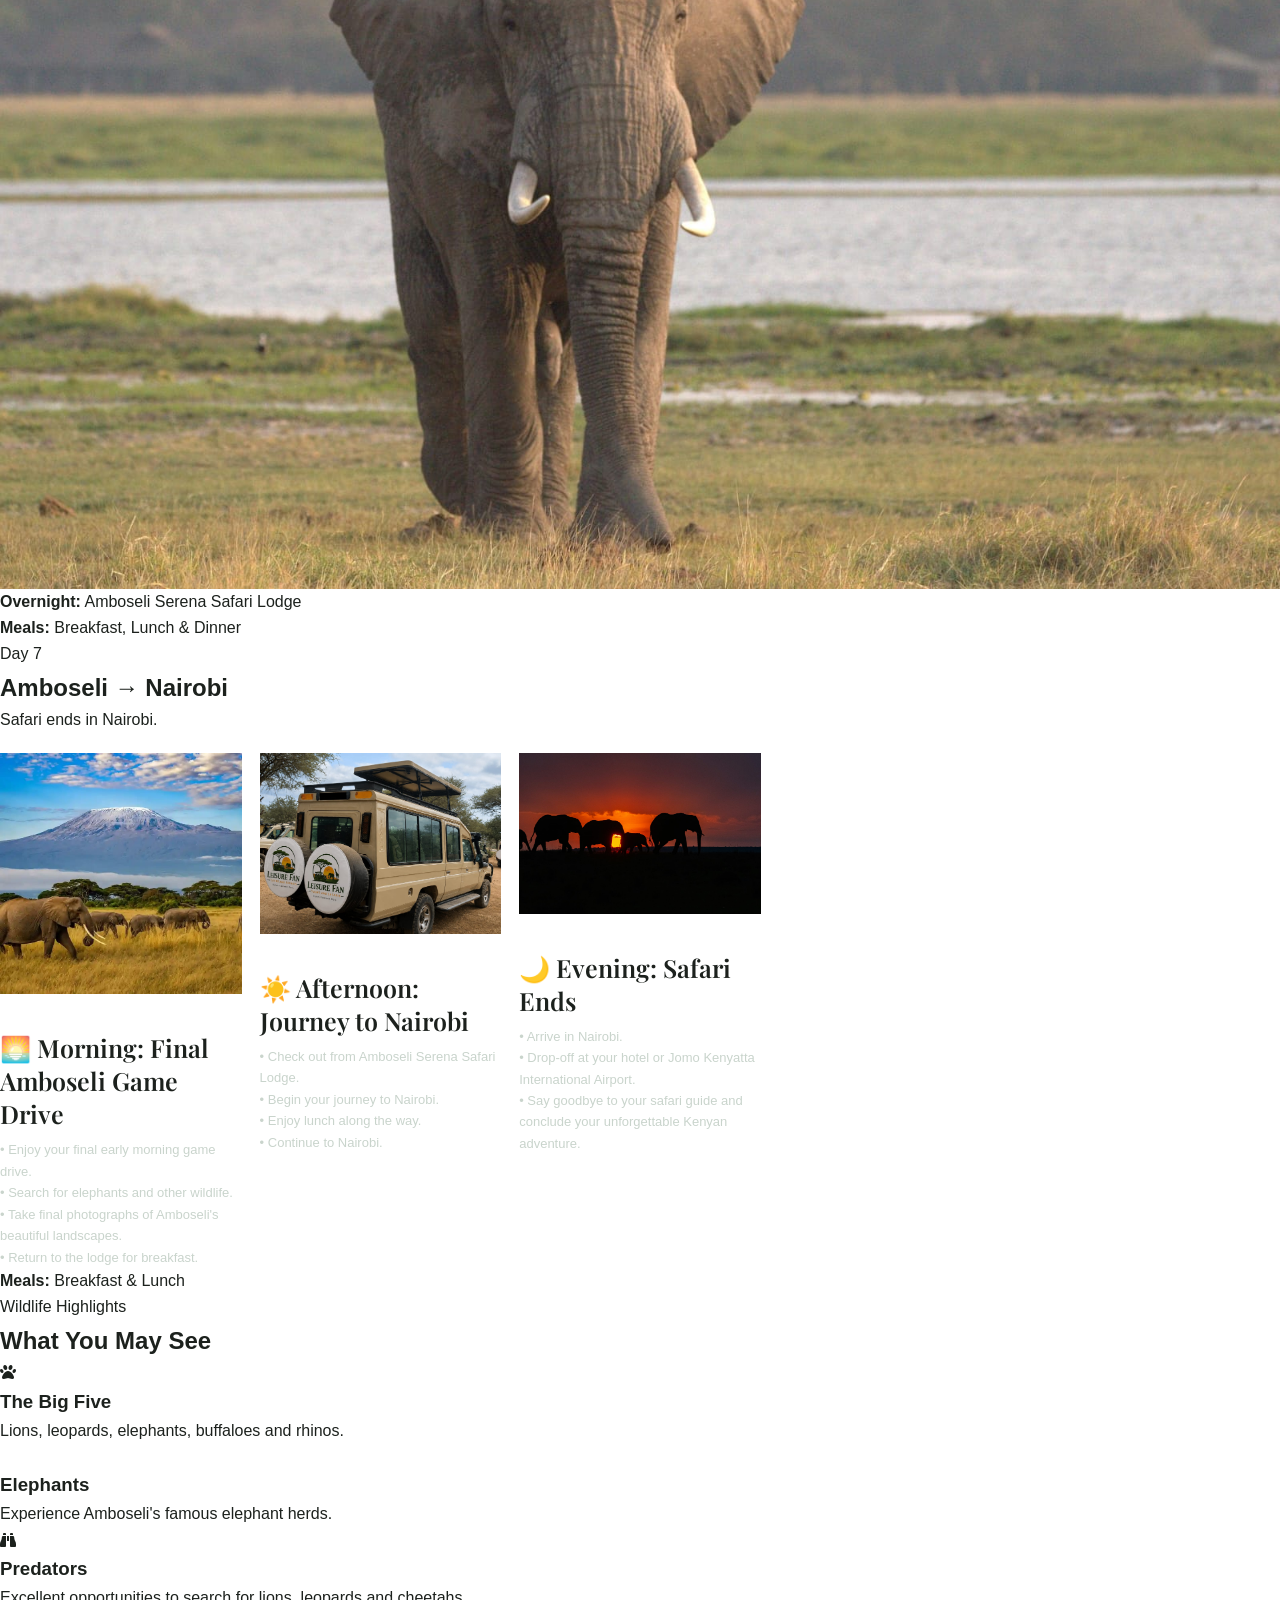
<file: 7-days-kenya-safari.html>
<!DOCTYPE html>
<!-- LANGUAGE SWITCHER -->

<div class="language-switcher">

    <div id="google_translate_element"></div>

</div>
<html lang="en">

<head>

<meta charset="UTF-8">

<meta name="viewport" content="width=device-width, initial-scale=1.0">

<title>7 Days Kenya Wildlife Safari | Leisure Fan Tours and Safaris</title>

<!-- Google Fonts -->
<link rel="preconnect" href="https://fonts.googleapis.com">

<link rel="preconnect" href="https://fonts.gstatic.com" crossorigin>

<link href="https://fonts.googleapis.com/css2?family=Playfair+Display:wght@400;500;600;700&family=Poppins:wght@300;400;500;600;700&display=swap" rel="stylesheet">

<!-- Font Awesome -->
<link rel="stylesheet"
href="https://cdnjs.cloudflare.com/ajax/libs/font-awesome/6.6.0/css/all.min.css">

<!-- Main CSS -->
<link rel="stylesheet" href="style.css">

</head>


<body>


<!-- =====================================================
     NAVIGATION
===================================================== -->

<header>

<nav class="navbar">

<div class="logo">

<a href="index.html">

<img src="logo.png"
alt="Leisure Fan Tours and Safaris Logo">

</a>

</div>


<ul class="nav-links">

<li>
<a href="index.html">Home</a>
</li>

<li>
<a href="index.html#about">About</a>
</li>

<li>
<a href="index.html#experiences">Services</a>
</li>

<li>
<a href="index.html#destinations">Destinations</a>
</li>

<li>
<a href="itineraries.html">Itineraries</a>
</li>

<li>
<a href="index.html#gallery">Gallery</a>
</li>

<li>
<a href="index.html#reviews">Testimonials</a>
</li>

<li>
<a href="index.html#quote">Request a Quote</a>
</li>

</ul>


<a href="index.html#quote"
class="nav-button">

Get in Touch

</a>


<div class="menu-btn">

<i class="fas fa-bars"></i>

</div>

</nav>

</header>



<!-- =====================================================
     HERO SECTION
===================================================== -->

<section class="hero">

<div class="hero-overlay">

<div class="hero-content">

<p class="welcome">

Leisure Fan Tours and Safaris

</p>


<h1>

7 Days Kenya Wildlife Safari

</h1>


<p class="hero-text">

Experience the best of Kenya's wildlife on an
unforgettable journey through the Maasai Mara,
Lake Nakuru and Amboseli National Parks.

</p>


<a href="index.html#quote"
class="gold-button">

Request a Quote

</a>

</div>

</div>

</section>



<!-- =====================================================
     SAFARI OVERVIEW
===================================================== -->

<section class="about-section">

<div class="about-container">


<div class="about-content">

<p class="small-title">

Safari Overview

</p>


<h2>

7 Days Kenya Wildlife Safari

</h2>


<p>

Discover Kenya's spectacular wildlife and
breathtaking landscapes on this seven-day
safari adventure through three of the country's
most iconic destinations.

</p>


<p>

Explore the legendary Maasai Mara, famous for
its abundant wildlife and Big Five sightings.
Continue to Lake Nakuru, renowned for its rhinos
and beautiful scenery, before travelling to
Amboseli for incredible elephant encounters
with Mount Kilimanjaro as a backdrop.

</p>


<p>

The safari also includes a cultural experience
in the Maasai Mara, allowing you to connect with
local communities and learn about Maasai traditions
and way of life.

</p>


<p>

This carefully designed itinerary provides
two nights in each destination, allowing enough
time for multiple game drives and a relaxed
wildlife experience.

</p>

</div>



<div class="about-gallery">

<div class="about-image image-large">

<img src="maasai-mara.jpg"
alt="Maasai Mara Wildlife Safari">

</div>


<div class="about-image">

<img src="lake-nakuru.jpg"
alt="Lake Nakuru Safari">

</div>


<div class="about-image">

<img src="amboseli.jpg"
alt="Amboseli National Park">

</div>

</div>

</div>

</section>



<!-- =====================================================
     PACKAGE DETAILS
===================================================== -->

<section class="unique-section">

<div class="unique-container">

<div class="unique-content">

<p class="small-title">

Package Details

</p>


<h2>

Your Safari at a Glance

</h2>


<div class="unique-features">


<div class="feature">

<i class="fas fa-calendar-days"></i>

<div>

<h3>
Duration
</h3>

<p>
7 Days / 6 Nights
</p>

</div>

</div>



<div class="feature">

<i class="fas fa-route"></i>

<div>

<h3>
Safari Route
</h3>

<p>
Nairobi → Maasai Mara → Lake Nakuru → Amboseli → Nairobi
</p>

</div>

</div>



<div class="feature">

<i class="fas fa-bed"></i>

<div>

<h3>
Accommodation
</h3>

<p>
2 Nights Maasai Mara, 2 Nights Lake Nakuru
and 2 Nights Amboseli
</p>

</div>

</div>



<div class="feature">

<i class="fas fa-car"></i>

<div>

<h3>
Safari Vehicle
</h3>

<p>
Private 4×4 Land Cruiser safari vehicle
</p>

</div>

</div>



<div class="feature">

<i class="fas fa-user-tie"></i>

<div>

<h3>
Professional Guide
</h3>

<p>
Professional English-speaking driver-guide
</p>

</div>

</div>



<div class="feature">

<i class="fas fa-dollar-sign"></i>

<div>

<h3>
Package Price
</h3>

<p>
USD 6,800 per person
</p>

</div>

</div>

</div>

</div>

</div>

</section>



<!-- =====================================================
     DAY 1
===================================================== -->

<section class="experiences-section">

<div class="section-heading">

<p class="small-title">

Day 1

</p>


<h2>

Nairobi → Maasai Mara

</h2>


<p>

Distance: Approximately 270–300 km |
Driving time: Approximately 5–6 hours

</p>

</div>



<div class="experience-grid">


<div class="experience-card">

<img src="safari.jpg"
alt="Journey to Maasai Mara">

<div class="experience-content">

<h3>

🌅 Morning: Journey to Maasai Mara

</h3>


<p>

•⁠  ⁠Pick-up from your hotel or Jomo Kenyatta
International Airport.

</p>


<p>

•⁠  ⁠Safari briefing with your professional
driver-guide.

</p>


<p>

•⁠  ⁠Depart Nairobi and travel towards the
Maasai Mara.

</p>


<p>

•⁠  ⁠Enjoy scenic views of the Great Rift Valley.

</p>


</div>

</div>



<div class="experience-card">

<img src="maasai-mara.jpg"
alt="Maasai Mara Game Drive">

<div class="experience-content">

<h3>

☀️ Afternoon: Arrival & Game Drive

</h3>


<p>

•⁠  ⁠Arrive at the Maasai Mara.

</p>


<p>

•⁠  ⁠Check in at AA Lodge Maasai Mara.

</p>


<p>

•⁠  ⁠Enjoy lunch and a short rest.

</p>


<p>

•⁠  ⁠Embark on your first afternoon game drive.

</p>


<p>

•⁠  ⁠Search for lions, elephants, giraffes,
zebras, buffaloes and wildebeest.

</p>

</div>

</div>



<div class="experience-card">

<img src="safari.jpg"
alt="Maasai Mara Evening">

<div class="experience-content">

<h3>

🌙 Evening: Lodge Experience

</h3>


<p>

•⁠  ⁠Return to the lodge before sunset.

</p>


<p>

•⁠  ⁠Enjoy dinner.

</p>


<p>

•⁠  ⁠Relax and prepare for the next day's
wildlife adventure.

</p>

</div>

</div>

</div>


<div class="section-heading">

<p>

<strong>Overnight:</strong> AA Lodge Maasai Mara

</p>


<p>

<strong>Meals:</strong> Lunch & Dinner

</p>

</div>

</section>



<!-- =====================================================
     DAY 2
===================================================== -->

<section class="about-section">

<div class="about-container">


<div class="about-content">

<p class="small-title">

Day 2

</p>


<h2>

Full-Day Maasai Mara Wildlife & Cultural Experience

</h2>



<h3>

🌅 Morning: Sunrise Game Drive

</h3>


<p>

•⁠  ⁠Wake up early for a sunrise game drive.

</p>


<p>

•⁠  ⁠Search for predators including lions,
leopards and cheetahs.

</p>


<p>

•⁠  ⁠Look for elephants, giraffes, zebras,
buffaloes and wildebeest.

</p>


<p>

•⁠  ⁠Enjoy the spectacular sunrise over the
Mara plains.

</p>


<p>

•⁠  ⁠Return to the lodge for breakfast.

</p>



<h3>

☀️ Afternoon: Maasai Cultural Experience

</h3>


<p>

•⁠  ⁠Visit a local Maasai community.

</p>


<p>

•⁠  ⁠Experience a traditional Maasai welcome.

</p>


<p>

•⁠  ⁠Enjoy traditional songs and dances.

</p>


<p>

•⁠  ⁠Visit a traditional Maasai homestead.

</p>


<p>

•⁠  ⁠Learn about Maasai traditions and
daily life.

</p>


<p>

•⁠  ⁠Learn about traditional beadwork and
local handicrafts.

</p>



<h3>

🌙 Evening: Cultural Dinner & Relaxation

</h3>


<p>

•⁠  ⁠Return to AA Lodge Maasai Mara.

</p>


<p>

•⁠  ⁠Enjoy dinner.

</p>


<p>

•⁠  ⁠Relax around the campfire.

</p>


<p>

•⁠  ⁠Optional cultural storytelling.

</p>

</div>



<div class="about-gallery">

<div class="about-image image-large">

<img src="culture.jpg"
alt="Maasai Cultural Experience">

</div>


<div class="about-image">

<img src="lion.jpg"
alt="Lion in Maasai Mara">

</div>

</div>

</div>


<div class="section-heading">

<p>

<strong>Overnight:</strong> AA Lodge Maasai Mara

</p>


<p>

<strong>Meals:</strong> Breakfast, Lunch & Dinner

</p>

</div>

</section>



<!-- =====================================================
     DAY 3
===================================================== -->

<section class="experiences-section">

<div class="section-heading">

<p class="small-title">

Day 3

</p>


<h2>

Maasai Mara → Lake Nakuru

</h2>


<p>

Distance: Approximately 250–300 km |
Driving time: Approximately 5–6 hours

</p>

</div>



<div class="experience-grid">


<div class="experience-card">

<img src="maasai-mara.jpg"
alt="Maasai Mara Safari">

<div class="experience-content">

<h3>

🌅 Morning: Final Maasai Mara Game Drive

</h3>


<p>

•⁠  ⁠Enjoy an early morning game drive.

</p>


<p>

•⁠  ⁠Search for wildlife you may have missed.

</p>


<p>

•⁠  ⁠Take final photographs of the Mara landscape.

</p>


<p>

•⁠  ⁠Return to the lodge for breakfast.

</p>


<p>

•⁠  ⁠Check out and begin your journey to
Lake Nakuru.

</p>

</div>

</div>



<div class="experience-card">

<img src="safari.jpg"
alt="Journey to Lake Nakuru">

<div class="experience-content">

<h3>

☀️ Afternoon: Journey to Lake Nakuru

</h3>


<p>

•⁠  ⁠Travel towards Lake Nakuru.

</p>


<p>

•⁠  ⁠Enjoy scenic views along the route.

</p>


<p>

•⁠  ⁠Arrive at Lake Nakuru.

</p>


<p>

•⁠  ⁠Check in at Sarova Lion Hill Game Lodge.

</p>


<p>

•⁠  ⁠Enjoy lunch and relax.

</p>

</div>

</div>



<div class="experience-card">

<img src="lake-nakuru.jpg"
alt="Lake Nakuru National Park">

<div class="experience-content">

<h3>

🌙 Evening: Lodge Experience

</h3>


<p>

•⁠  ⁠Enjoy dinner at Sarova Lion Hill Game Lodge.

</p>


<p>

•⁠  ⁠Relax and enjoy the beautiful surroundings.

</p>


<p>

•⁠  ⁠Prepare for the following day's wildlife
adventure.

</p>

</div>

</div>

</div>


<div class="section-heading">

<p>

<strong>Overnight:</strong> Sarova Lion Hill Game Lodge

</p>


<p>

<strong>Meals:</strong> Breakfast, Lunch & Dinner

</p>

</div>

</section>



<!-- =====================================================
     DAY 4
===================================================== -->

<section class="about-section">

<div class="about-container">


<div class="about-content">

<p class="small-title">

Day 4

</p>


<h2>

Full-Day Lake Nakuru Wildlife Safari

</h2>



<h3>

🌅 Morning: Early Morning Game Drive

</h3>


<p>

•⁠  ⁠Enjoy an early morning game drive in
Lake Nakuru National Park.

</p>


<p>

•⁠  ⁠Search for black and white rhinos.

</p>


<p>

•⁠  ⁠Look for Rothschild's giraffes, buffaloes,
zebras and lions.

</p>


<p>

•⁠  ⁠Enjoy the scenic landscapes around the lake.

</p>


<p>

•⁠  ⁠Return to the lodge for breakfast.

</p>



<h3>

☀️ Afternoon: Extended Wildlife Exploration

</h3>


<p>

•⁠  ⁠Continue exploring Lake Nakuru National Park.

</p>


<p>

•⁠  ⁠Enjoy additional wildlife viewing.

</p>


<p>

•⁠  ⁠Take photographs of the park's spectacular
landscapes and wildlife.

</p>


<p>

•⁠  ⁠Return to the lodge for lunch.

</p>



<h3>

🌙 Evening: Relaxation

</h3>


<p>

•⁠  ⁠Enjoy dinner at the lodge.

</p>


<p>

•⁠  ⁠Relax and enjoy your evening.

</p>


<p>

•⁠  ⁠Prepare for the journey to Amboseli.

</p>

</div>



<div class="about-gallery">

<div class="about-image image-large">

<img src="lake-nakuru.jpg"
alt="Lake Nakuru Wildlife">

</div>


<div class="about-image">

<img src="elephant.jpg"
alt="Kenya Wildlife">

</div>

</div>

</div>


<div class="section-heading">

<p>

<strong>Overnight:</strong> Sarova Lion Hill Game Lodge

</p>


<p>

<strong>Meals:</strong> Breakfast, Lunch & Dinner

</p>

</div>

</section>



<!-- =====================================================
     DAY 5
===================================================== -->

<section class="experiences-section">

<div class="section-heading">

<p class="small-title">

Day 5

</p>


<h2>

Lake Nakuru → Amboseli National Park

</h2>


<p>

Long-distance safari transfer with scenic
Kenyan landscapes.

</p>

</div>



<div class="experience-grid">


<div class="experience-card">

<img src="landcruiser.jpg"
alt="Safari Land Cruiser">

<div class="experience-content">

<h3>

🌅 Morning: Departure from Lake Nakuru

</h3>


<p>

•⁠  ⁠Enjoy breakfast at the lodge.

</p>


<p>

•⁠  ⁠Check out and depart Lake Nakuru.

</p>


<p>

•⁠  ⁠Begin your journey towards Amboseli.

</p>


<p>

•⁠  ⁠Enjoy scenic views of the Kenyan countryside.

</p>

</div>

</div>



<div class="experience-card">

<img src="safari.jpg"
alt="Kenya Safari Journey">

<div class="experience-content">

<h3>

☀️ Afternoon: Journey to Amboseli

</h3>


<p>

•⁠  ⁠Continue your journey towards Amboseli.

</p>


<p>

•⁠  ⁠Enjoy lunch along the way.

</p>


<p>

•⁠  ⁠Arrive in the Amboseli area.

</p>


<p>

•⁠  ⁠Check in at Amboseli Serena Safari Lodge.

</p>


<p>

•⁠  ⁠Relax and enjoy the lodge surroundings.

</p>

</div>

</div>



<div class="experience-card">

<img src="amboseli.jpg"
alt="Amboseli National Park">

<div class="experience-content">

<h3>

🌙 Evening: Amboseli Experience

</h3>


<p>

•⁠  ⁠Enjoy dinner at the lodge.

</p>


<p>

•⁠  ⁠Relax while enjoying views of the
Amboseli landscape.

</p>


<p>

•⁠  ⁠Prepare for the next day's exciting
wildlife experience.

</p>

</div>

</div>

</div>


<div class="section-heading">

<p>

<strong>Overnight:</strong> Amboseli Serena Safari Lodge

</p>


<p>

<strong>Meals:</strong> Breakfast, Lunch & Dinner

</p>

</div>

</section>



<!-- =====================================================
     DAY 6
===================================================== -->

<section class="about-section">

<div class="about-container">


<div class="about-content">

<p class="small-title">

Day 6

</p>


<h2>

Full-Day Amboseli Wildlife Safari

</h2>



<h3>

🌅 Morning: Sunrise Game Drive

</h3>


<p>

•⁠  ⁠Enjoy an early morning game drive.

</p>


<p>

•⁠  ⁠Search for Amboseli's famous elephant herds.

</p>


<p>

•⁠  ⁠Enjoy spectacular views of Mount Kilimanjaro,
weather permitting.

</p>


<p>

•⁠  ⁠Look for lions, giraffes, zebras, buffaloes
and other wildlife.

</p>


<p>

•⁠  ⁠Return to the lodge for breakfast.

</p>



<h3>

☀️ Afternoon: Extended Amboseli Game Drive

</h3>


<p>

•⁠  ⁠Enjoy lunch at the lodge.

</p>


<p>

•⁠  ⁠Continue your wildlife exploration.

</p>


<p>

•⁠  ⁠Visit different areas of Amboseli National Park.

</p>


<p>

•⁠  ⁠Enjoy photography opportunities with
Mount Kilimanjaro in the background.

</p>



<h3>

🌙 Evening: Sunset & Relaxation

</h3>


<p>

•⁠  ⁠Return to the lodge.

</p>


<p>

•⁠  ⁠Enjoy dinner.

</p>


<p>

•⁠  ⁠Relax and enjoy your final evening in Amboseli.

</p>

</div>



<div class="about-gallery">

<div class="about-image image-large">

<img src="amboseli.jpg"
alt="Amboseli Elephants and Mount Kilimanjaro">

</div>


<div class="about-image">

<img src="elephant.jpg"
alt="Elephant Safari Amboseli">

</div>

</div>

</div>


<div class="section-heading">

<p>

<strong>Overnight:</strong> Amboseli Serena Safari Lodge

</p>


<p>

<strong>Meals:</strong> Breakfast, Lunch & Dinner

</p>

</div>

</section>



<!-- =====================================================
     DAY 7
===================================================== -->

<section class="experiences-section">

<div class="section-heading">

<p class="small-title">

Day 7

</p>


<h2>

Amboseli → Nairobi

</h2>


<p>

Safari ends in Nairobi.

</p>

</div>



<div class="experience-grid">


<div class="experience-card">

<img src="amboseli.jpg"
alt="Final Amboseli Game Drive">

<div class="experience-content">

<h3>

🌅 Morning: Final Amboseli Game Drive

</h3>


<p>

•⁠  ⁠Enjoy your final early morning game drive.

</p>


<p>

•⁠  ⁠Search for elephants and other wildlife.

</p>


<p>

•⁠  ⁠Take final photographs of Amboseli's
beautiful landscapes.

</p>


<p>

•⁠  ⁠Return to the lodge for breakfast.

</p>

</div>

</div>



<div class="experience-card">

<img src="landcruiser.jpg"
alt="Safari Journey to Nairobi">

<div class="experience-content">

<h3>

☀️ Afternoon: Journey to Nairobi

</h3>


<p>

•⁠  ⁠Check out from Amboseli Serena Safari Lodge.

</p>


<p>

•⁠  ⁠Begin your journey to Nairobi.

</p>


<p>

•⁠  ⁠Enjoy lunch along the way.

</p>


<p>

•⁠  ⁠Continue to Nairobi.

</p>

</div>

</div>



<div class="experience-card">

<img src="safari.jpg"
alt="Kenya Safari Adventure">

<div class="experience-content">

<h3>

🌙 Evening: Safari Ends

</h3>


<p>

•⁠  ⁠Arrive in Nairobi.

</p>


<p>

•⁠  ⁠Drop-off at your hotel or Jomo Kenyatta
International Airport.

</p>


<p>

•⁠  ⁠Say goodbye to your safari guide and conclude
your unforgettable Kenyan adventure.

</p>

</div>

</div>

</div>


<div class="section-heading">

<p>

<strong>Meals:</strong> Breakfast & Lunch

</p>

</div>

</section>



<!-- =====================================================
     WILDLIFE HIGHLIGHTS
===================================================== -->

<section class="unique-section">

<div class="unique-container">

<div class="unique-content">

<p class="small-title">

Wildlife Highlights

</p>


<h2>

What You May See

</h2>


<div class="unique-features">


<div class="feature">

<i class="fas fa-paw"></i>

<div>

<h3>
The Big Five
</h3>

<p>
Lions, leopards, elephants, buffaloes and rhinos.
</p>

</div>

</div>



<div class="feature">

<i class="fas fa-elephant"></i>

<div>

<h3>
Elephants
</h3>

<p>
Experience Amboseli's famous elephant herds.
</p>

</div>

</div>



<div class="feature">

<i class="fas fa-binoculars"></i>

<div>

<h3>
Predators
</h3>

<p>
Excellent opportunities to search for lions,
leopards and cheetahs.
</p>

</div>

</div>



<div class="feature">

<i class="fas fa-horse"></i>

<div>

<h3>
Mara Wildlife
</h3>

<p>
Giraffes, zebras, wildebeest and other
savannah wildlife.
</p>

</div>

</div>



<div class="feature">

<i class="fas fa-mountain-sun"></i>

<div>

<h3>
Mount Kilimanjaro Views
</h3>

<p>
Enjoy spectacular views of Africa's highest
mountain from Amboseli, weather permitting.
</p>

</div>

</div>

</div>

</div>

</div>

</section>



<!-- =====================================================
     CULTURAL EXPERIENCE
===================================================== -->

<section class="about-section">

<div class="about-container">


<div class="about-content">

<p class="small-title">

Cultural Experience

</p>


<h2>

Connect With Maasai Culture

</h2>


<p>

During your Maasai Mara stay, enjoy an opportunity
to visit a local Maasai community and experience
authentic aspects of traditional Maasai culture.

</p>


<p>

Meet local community members, experience a
traditional welcome ceremony, enjoy songs and
dances and learn about Maasai traditions and
daily life.

</p>


<p>

You will also have an opportunity to learn about
traditional beadwork and handicrafts and support
local artisans by purchasing locally made crafts.

</p>

</div>



<div class="about-gallery">

<div class="about-image image-large">

<img src="culture.jpg"
alt="Maasai Cultural Experience Kenya">

</div>

</div>

</div>

</section>



<!-- =====================================================
     PACKAGE INCLUDES
===================================================== -->

<section class="unique-section">

<div class="unique-container">

<div class="unique-content">

<p class="small-title">

Package Includes

</p>


<h2>

Your Safari Includes

</h2>


<div class="unique-features">


<div class="feature">

<i class="fas fa-bed"></i>

<div>

<h3>
6 Nights Accommodation
</h3>

<p>
2 nights at AA Lodge Maasai Mara,
2 nights at Sarova Lion Hill Game Lodge
and 2 nights at Amboseli Serena Safari Lodge.
</p>

</div>

</div>



<div class="feature">

<i class="fas fa-car"></i>

<div>

<h3>
Private 4×4 Safari Vehicle
</h3>

<p>
Private safari transportation in a 4×4 Land Cruiser.
</p>

</div>

</div>



<div class="feature">

<i class="fas fa-user-tie"></i>

<div>

<h3>
Professional Driver-Guide
</h3>

<p>
Services of an experienced professional
English-speaking driver-guide.
</p>

</div>

</div>



<div class="feature">

<i class="fas fa-binoculars"></i>

<div>

<h3>
Game Drives
</h3>

<p>
Game drives as outlined in the itinerary.
</p>

</div>

</div>



<div class="feature">

<i class="fas fa-ticket"></i>

<div>

<h3>
Park Entry Fees
</h3>

<p>
Park entry fees for the destinations included
in the safari itinerary.
</p>

</div>

</div>



<div class="feature">

<i class="fas fa-utensils"></i>

<div>

<h3>
Meals
</h3>

<p>
Breakfast, lunch and dinner as outlined
in the itinerary.
</p>

</div>

</div>



<div class="feature">

<i class="fas fa-people-group"></i>

<div>

<h3>
Maasai Cultural Experience
</h3>

<p>
Maasai community visit and cultural experience.
</p>

</div>

</div>



<div class="feature">

<i class="fas fa-plane-arrival"></i>

<div>

<h3>
Transfers
</h3>

<p>
Pick-up and drop-off arrangements in Nairobi.
</p>

</div>

</div>

</div>

</div>

</div>

</section>



<!-- =====================================================
     PACKAGE EXCLUDES
===================================================== -->

<section class="experiences-section">

<div class="section-heading">

<p class="small-title">

Package Information

</p>


<h2>

Not Included

</h2>

</div>



<div class="experience-grid">


<div class="experience-card">

<div class="experience-content">

<h3>

❌ International Flights

</h3>


<p>

International flights to and from Kenya are
not included.

</p>

</div>

</div>



<div class="experience-card">

<div class="experience-content">

<h3>

❌ Travel Insurance

</h3>


<p>

Personal travel and medical insurance is not included.

</p>

</div>

</div>



<div class="experience-card">

<div class="experience-content">

<h3>

❌ Personal Expenses

</h3>


<p>

Personal shopping, souvenirs, laundry and
other personal expenses are not included.

</p>

</div>

</div>



<div class="experience-card">

<div class="experience-content">

<h3>

❌ Tips & Gratuities

</h3>


<p>

Tips for your driver-guide and lodge staff
are not included and are at your discretion.

</p>

</div>

</div>



<div class="experience-card">

<div class="experience-content">

<h3>

❌ Optional Activities

</h3>


<p>

Optional activities such as hot-air balloon
safaris are available at an additional cost.

</p>

</div>

</div>

</div>

</section>



<!-- =====================================================
     PACKAGE PRICE & BOOKING
===================================================== -->

<section class="quote-section">

<div class="quote-container">


<div class="quote-text">

<p class="small-title">

Safari Investment

</p>


<h2>

USD 6,800 Per Person

</h2>


<p>

Enjoy seven unforgettable days exploring
three of Kenya's most spectacular wildlife
destinations.

</p>


<p>

From the legendary Maasai Mara to the rhino-rich
Lake Nakuru and the elephant-filled plains of
Amboseli, this safari offers an incredible
combination of wildlife, culture and scenery.

</p>

</div>



<div class="quote-form">

<h3>

Ready to Book Your Safari?

</h3>


<p>

Contact Leisure Fan Tours and Safaris today
to start planning your Kenyan adventure.

</p>


<a href="index.html#quote"
class="gold-button">

Request a Quote

</a>


<br><br>


<a href="https://wa.me/254740677858"
class="whatsapp-button"
target="_blank">

<i class="fab fa-whatsapp"></i>

Book on WhatsApp

</a>

</div>

</div>

</section>



<!-- =====================================================
     MORE ITINERARIES
===================================================== -->

<section class="contact-section">

<div class="contact-container">

<p class="small-title">

Explore More

</p>


<h2>

Discover More Safari Adventures

</h2>


<p>

Explore our other carefully designed safari
packages or contact us for a tailor-made journey.

</p>


<a href="itineraries.html"
class="gold-button">

View All Itineraries

</a>

</div>

</section>



<!-- =====================================================
     FOOTER
===================================================== -->

<footer>

<div class="footer-content">


<div>

<h3>

Leisure Fan Tours and Safaris

</h3>


<p>

Explore. Experience. Enjoy.

</p>


<p>

Discover unforgettable wildlife safaris,
beach holidays, cultural experiences and
tailor-made journeys across Kenya.

</p>

</div>



<div>

<h4>

Quick Links

</h4>


<a href="index.html">

Home

</a>


<a href="index.html#about">

About Us

</a>


<a href="itineraries.html">

Itineraries

</a>


<a href="index.html#destinations">

Destinations

</a>


<a href="index.html#quote">

Request a Quote

</a>

</div>



<div>

<h4>

Contact

</h4>


<p>

Nakuru, Kenya

</p>


<p>

+254 740 677 858

</p>


<p>

leisurefansafaris@gmail.com

</p>

</div>

</div>



<div class="footer-bottom">

<p>

©️ 2026 Leisure Fan Tours and Safaris.
All Rights Reserved.

</p>

</div>

</footer>



<!-- =====================================================
     FLOATING WHATSAPP
===================================================== -->

<a href="https://wa.me/254740677858"
class="floating-whatsapp"
target="_blank"
aria-label="Chat with us on WhatsApp">

<i class="fab fa-whatsapp"></i>

</a>



<!-- =====================================================
     JAVASCRIPT
===================================================== -->

<script src="script.js"></script>
<script type="text/javascript">

function googleTranslateElementInit() {

    new google.translate.TranslateElement({

        pageLanguage: 'en',

        includedLanguages:
        'en,fr,es,de,it,pt,sw,ar',

        autoDisplay: false

    },

    'google_translate_element');

}

</script>

<script type="text/javascript"
src="https://translate.google.com/translate_a/element.js?cb=googleTranslateElementInit">
</script>
</body>

</html>
</file>
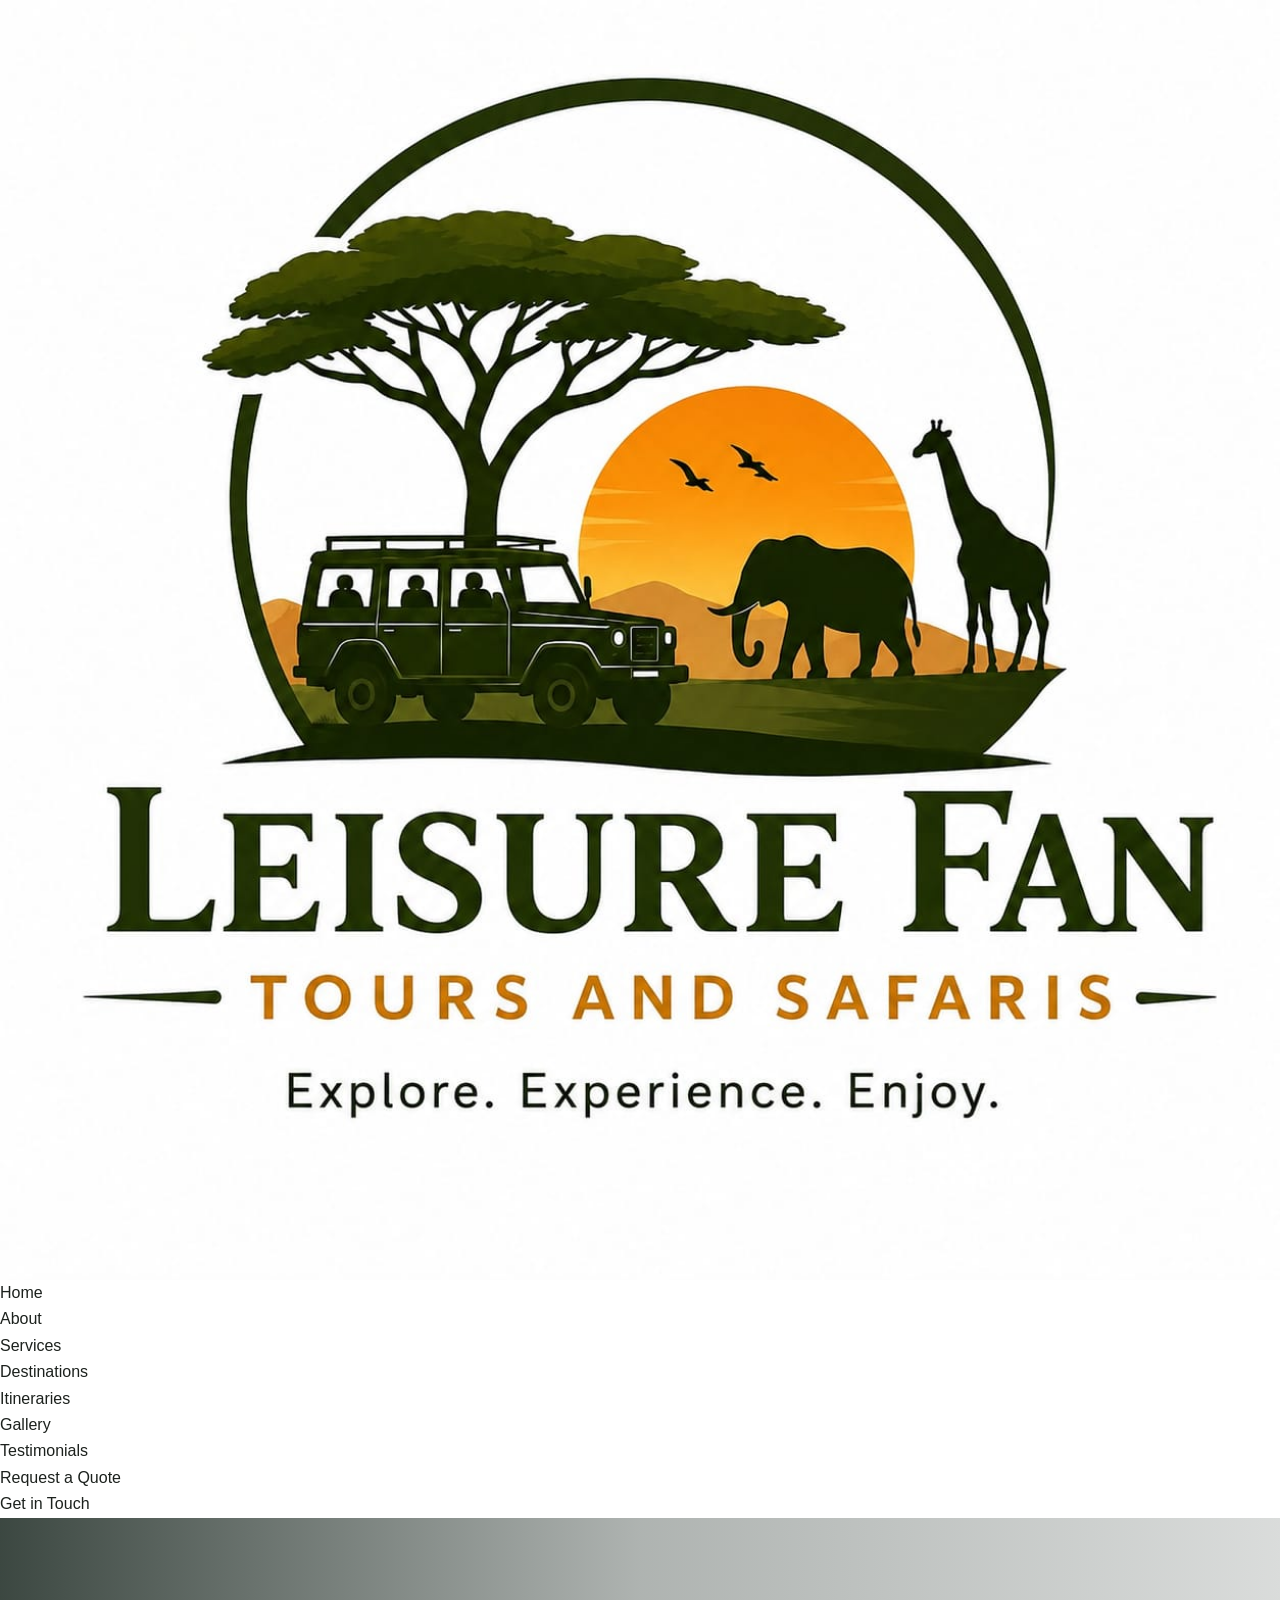
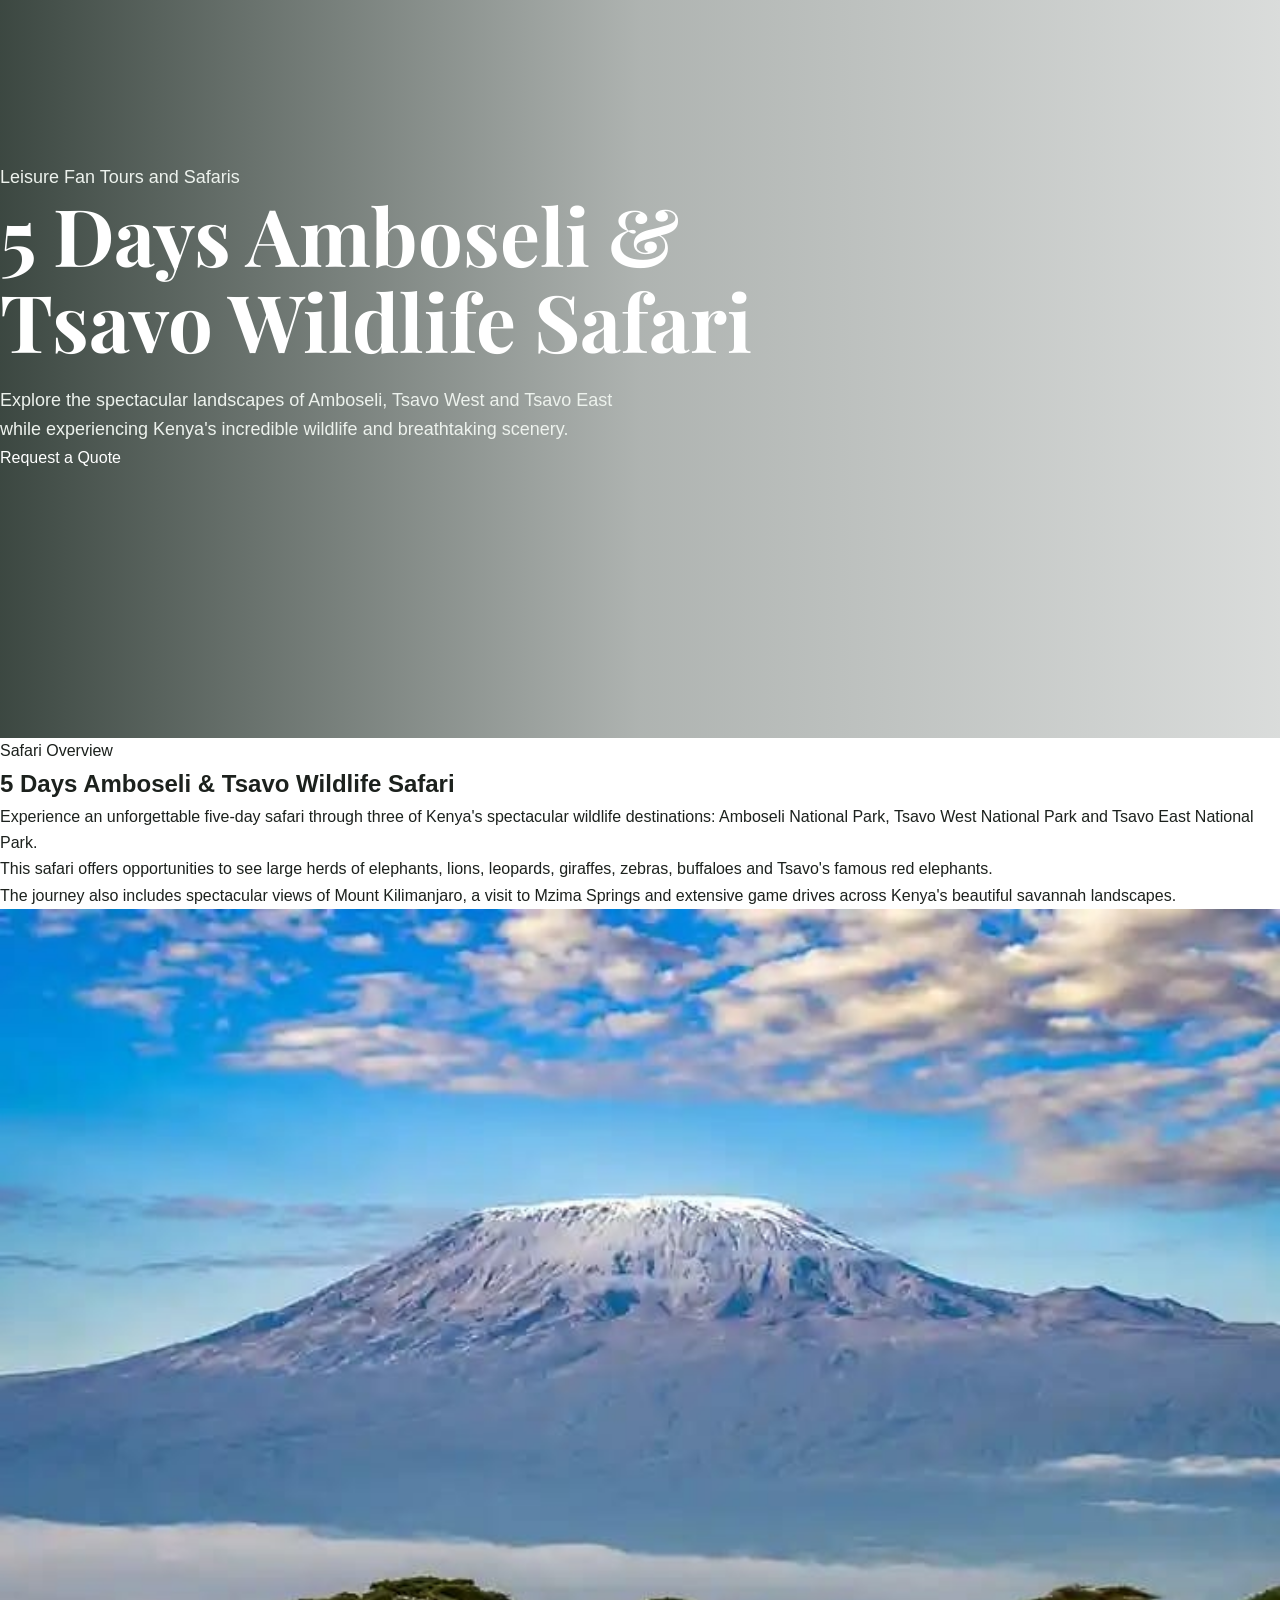
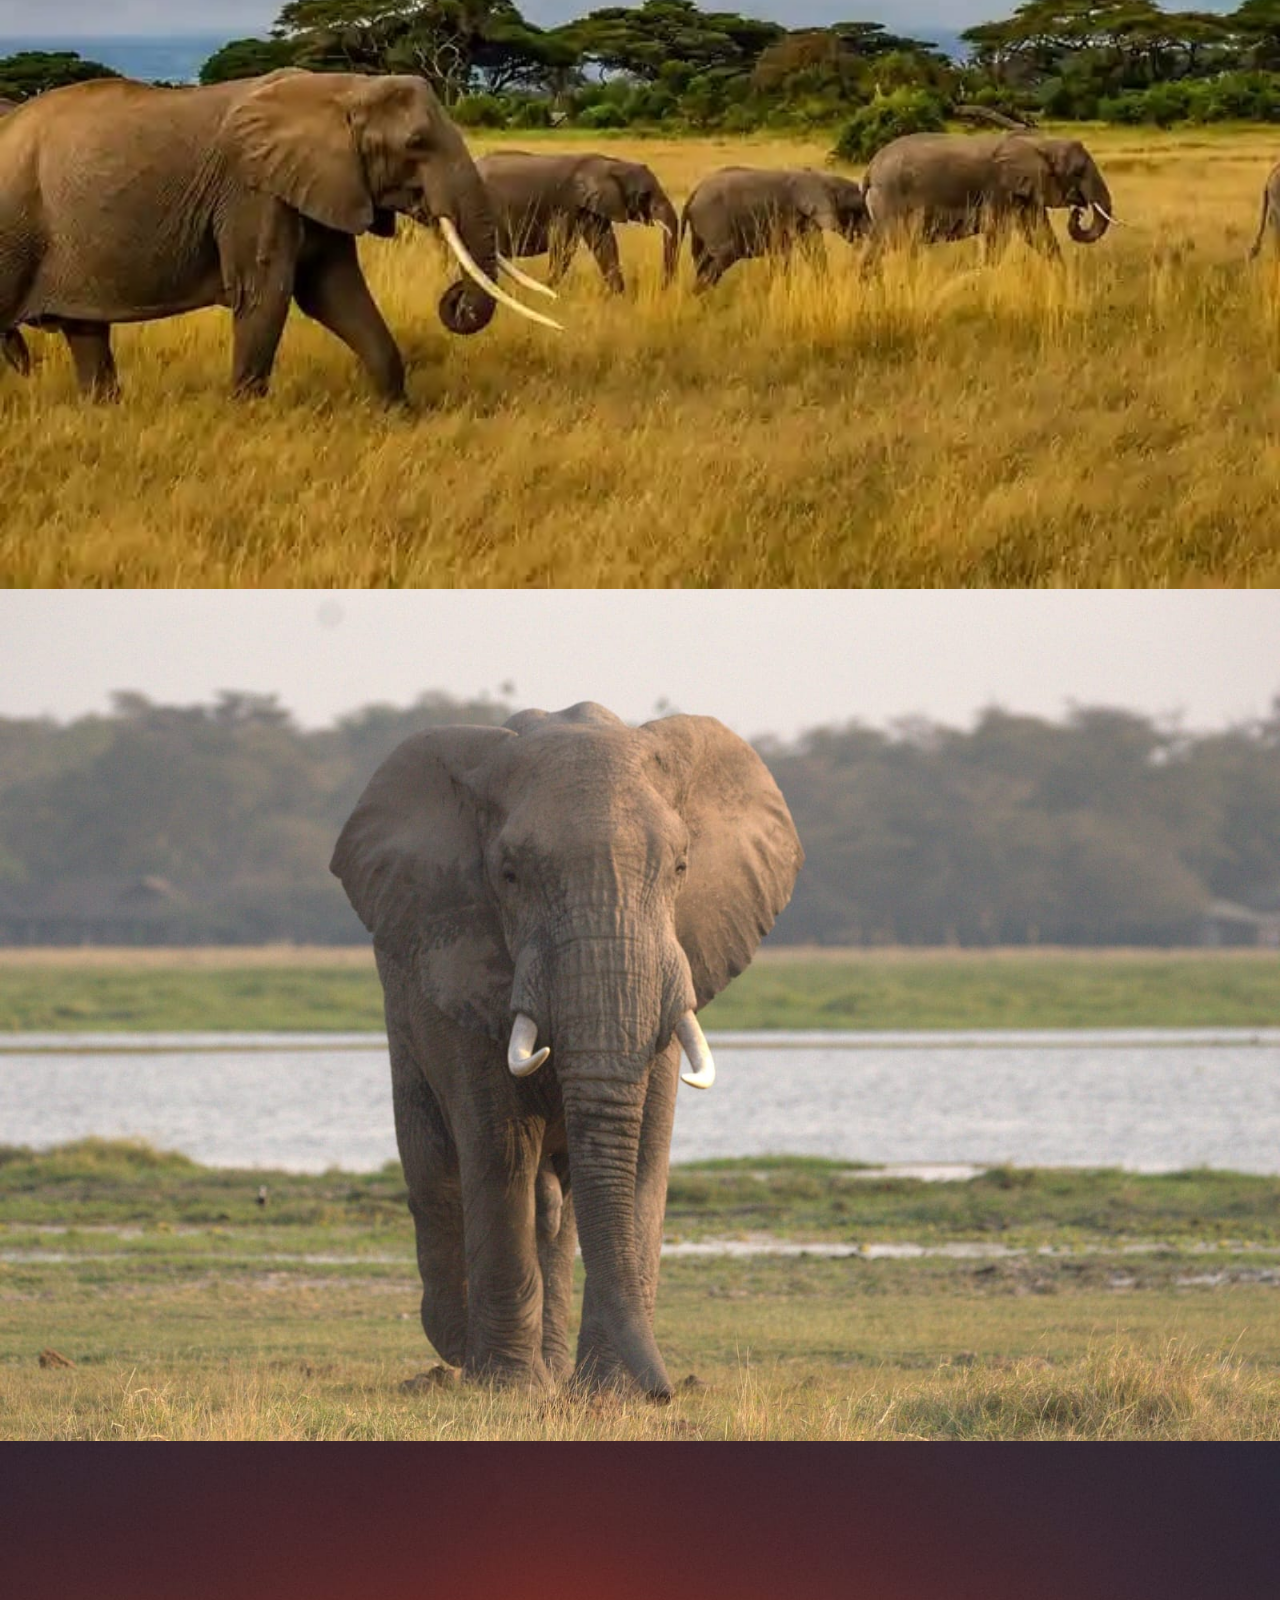
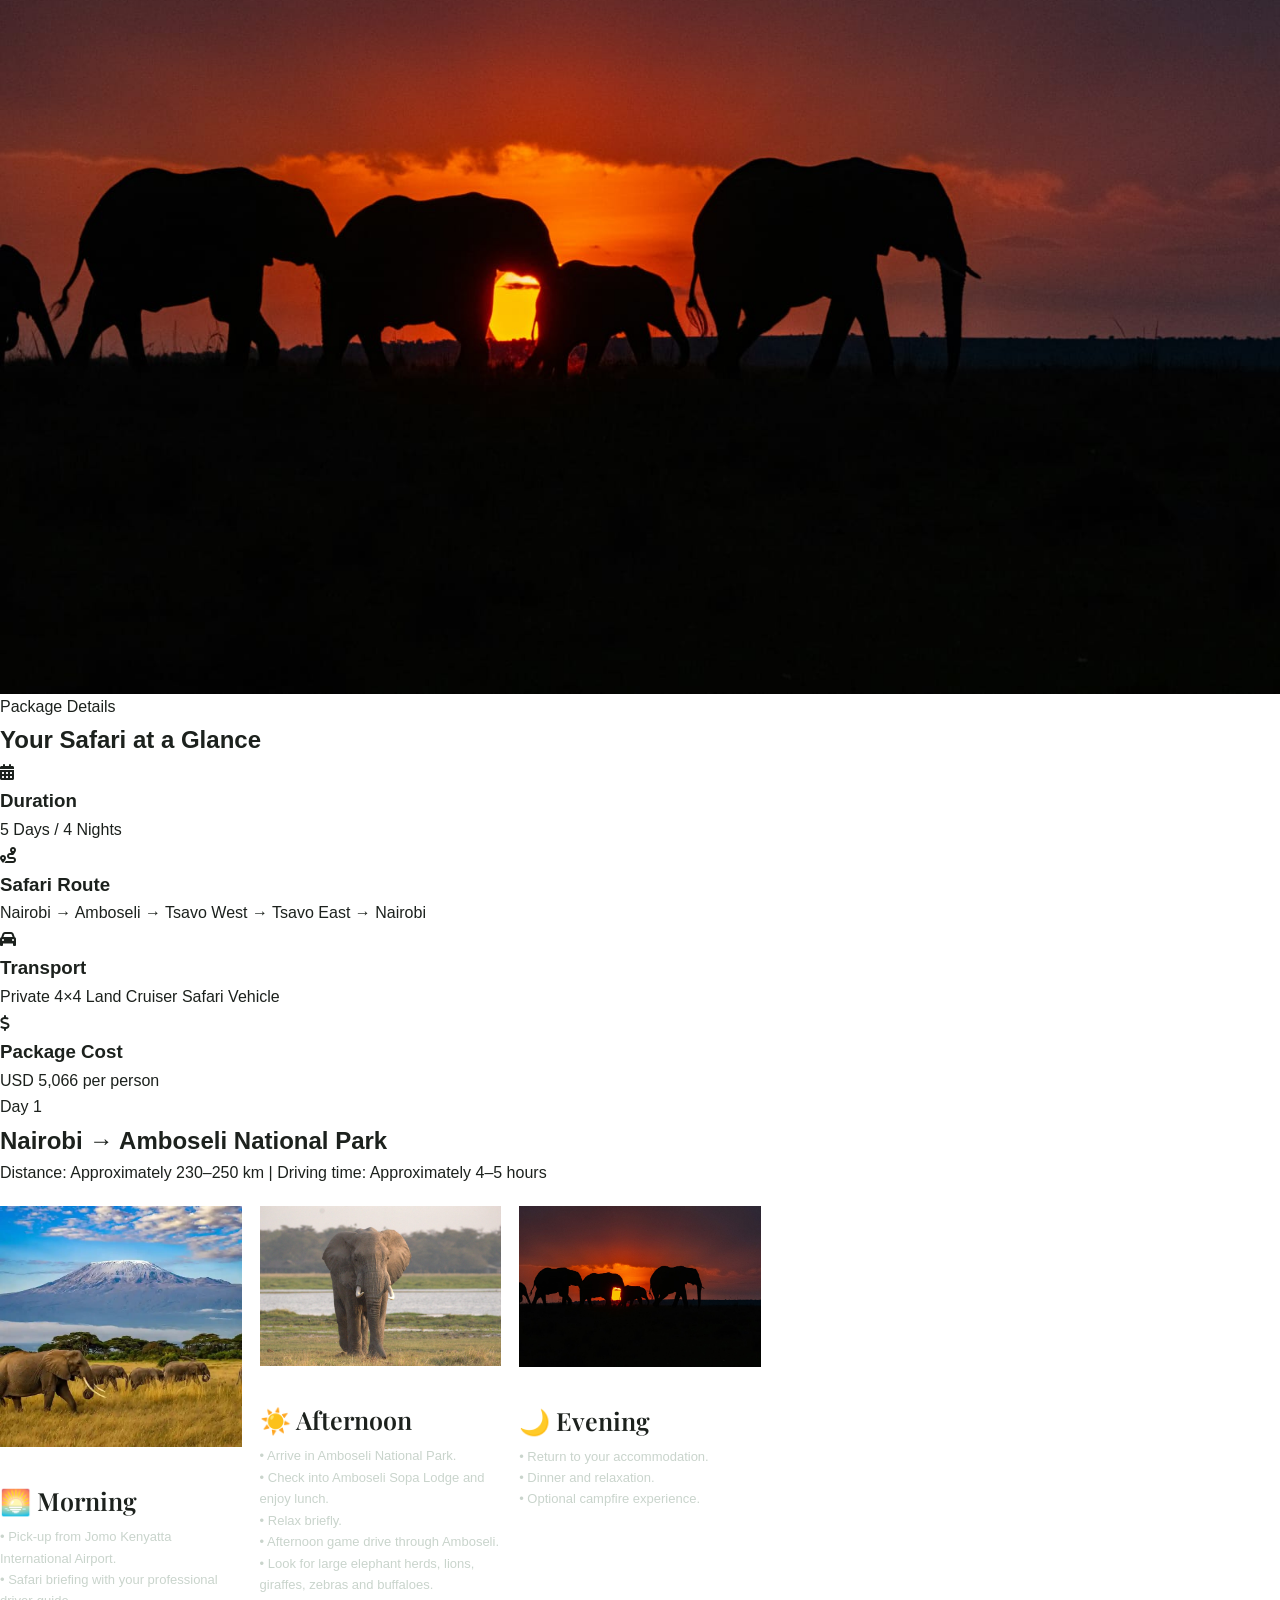
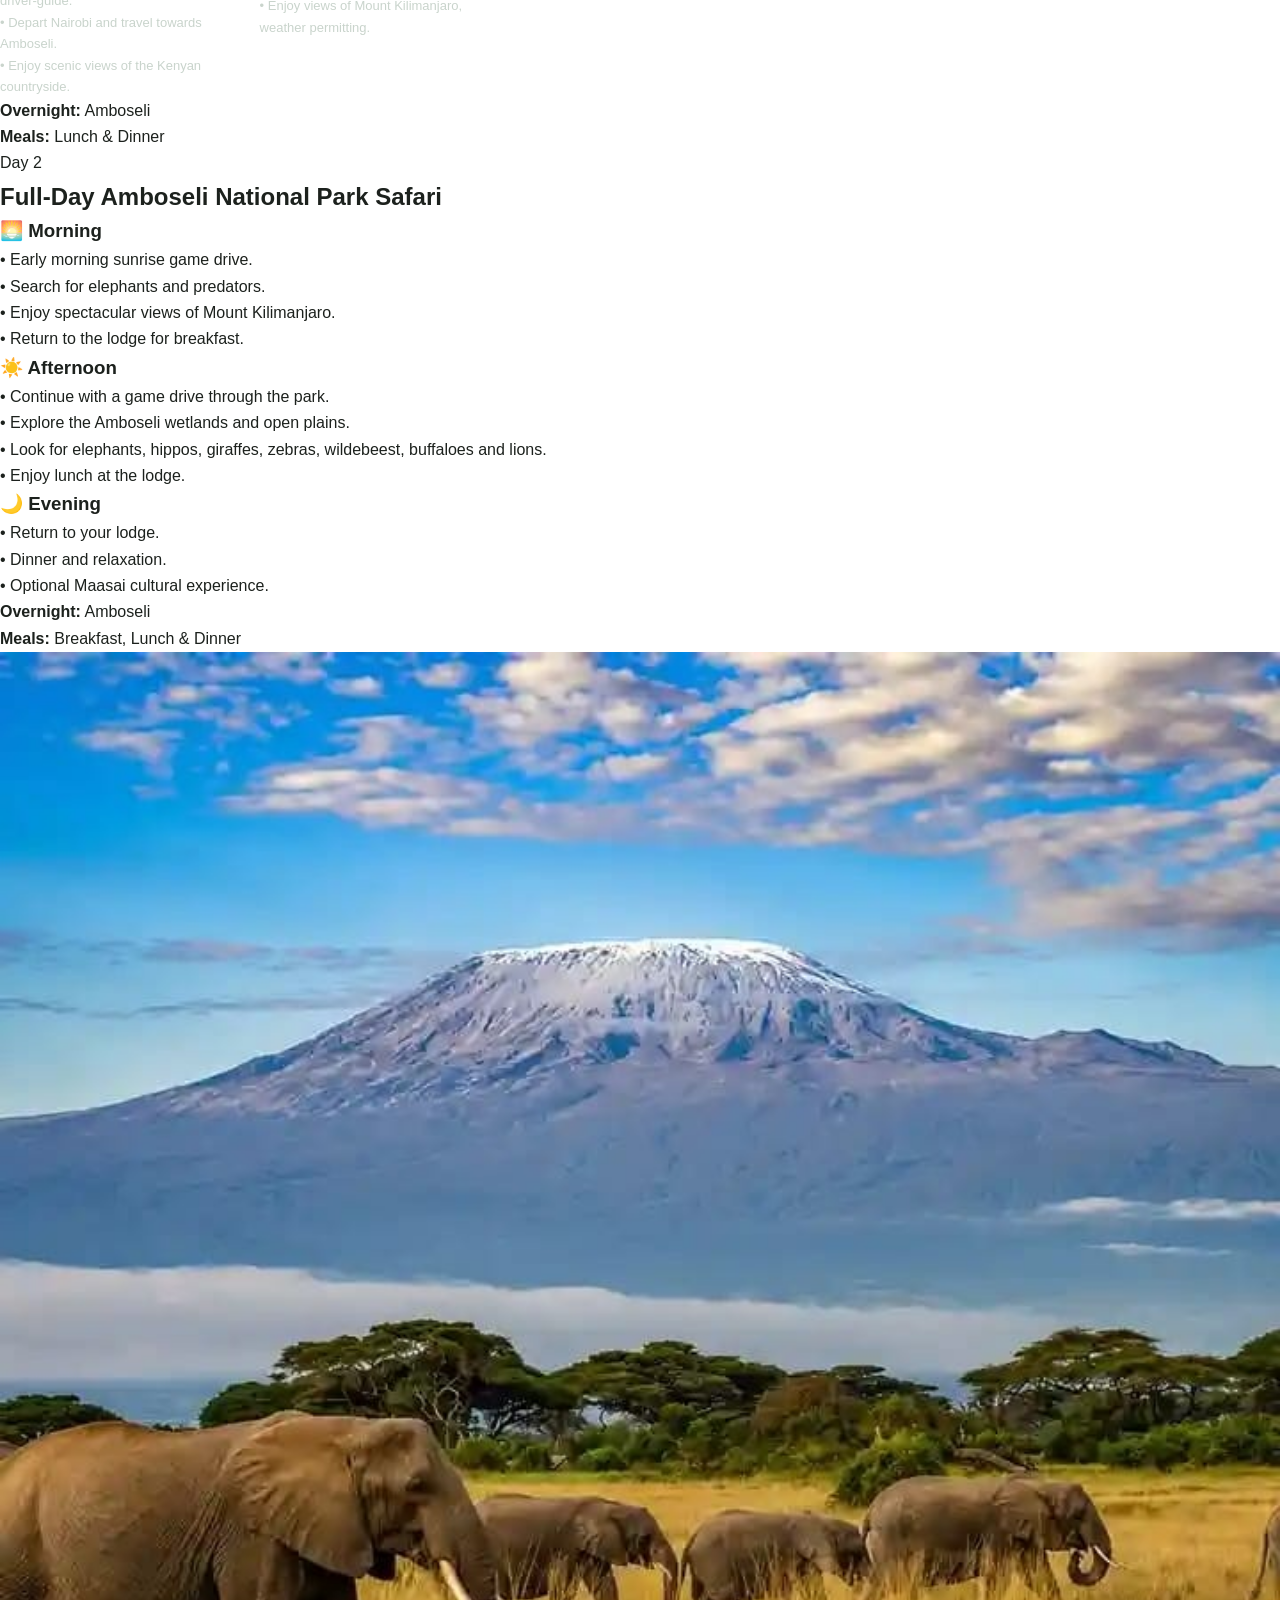
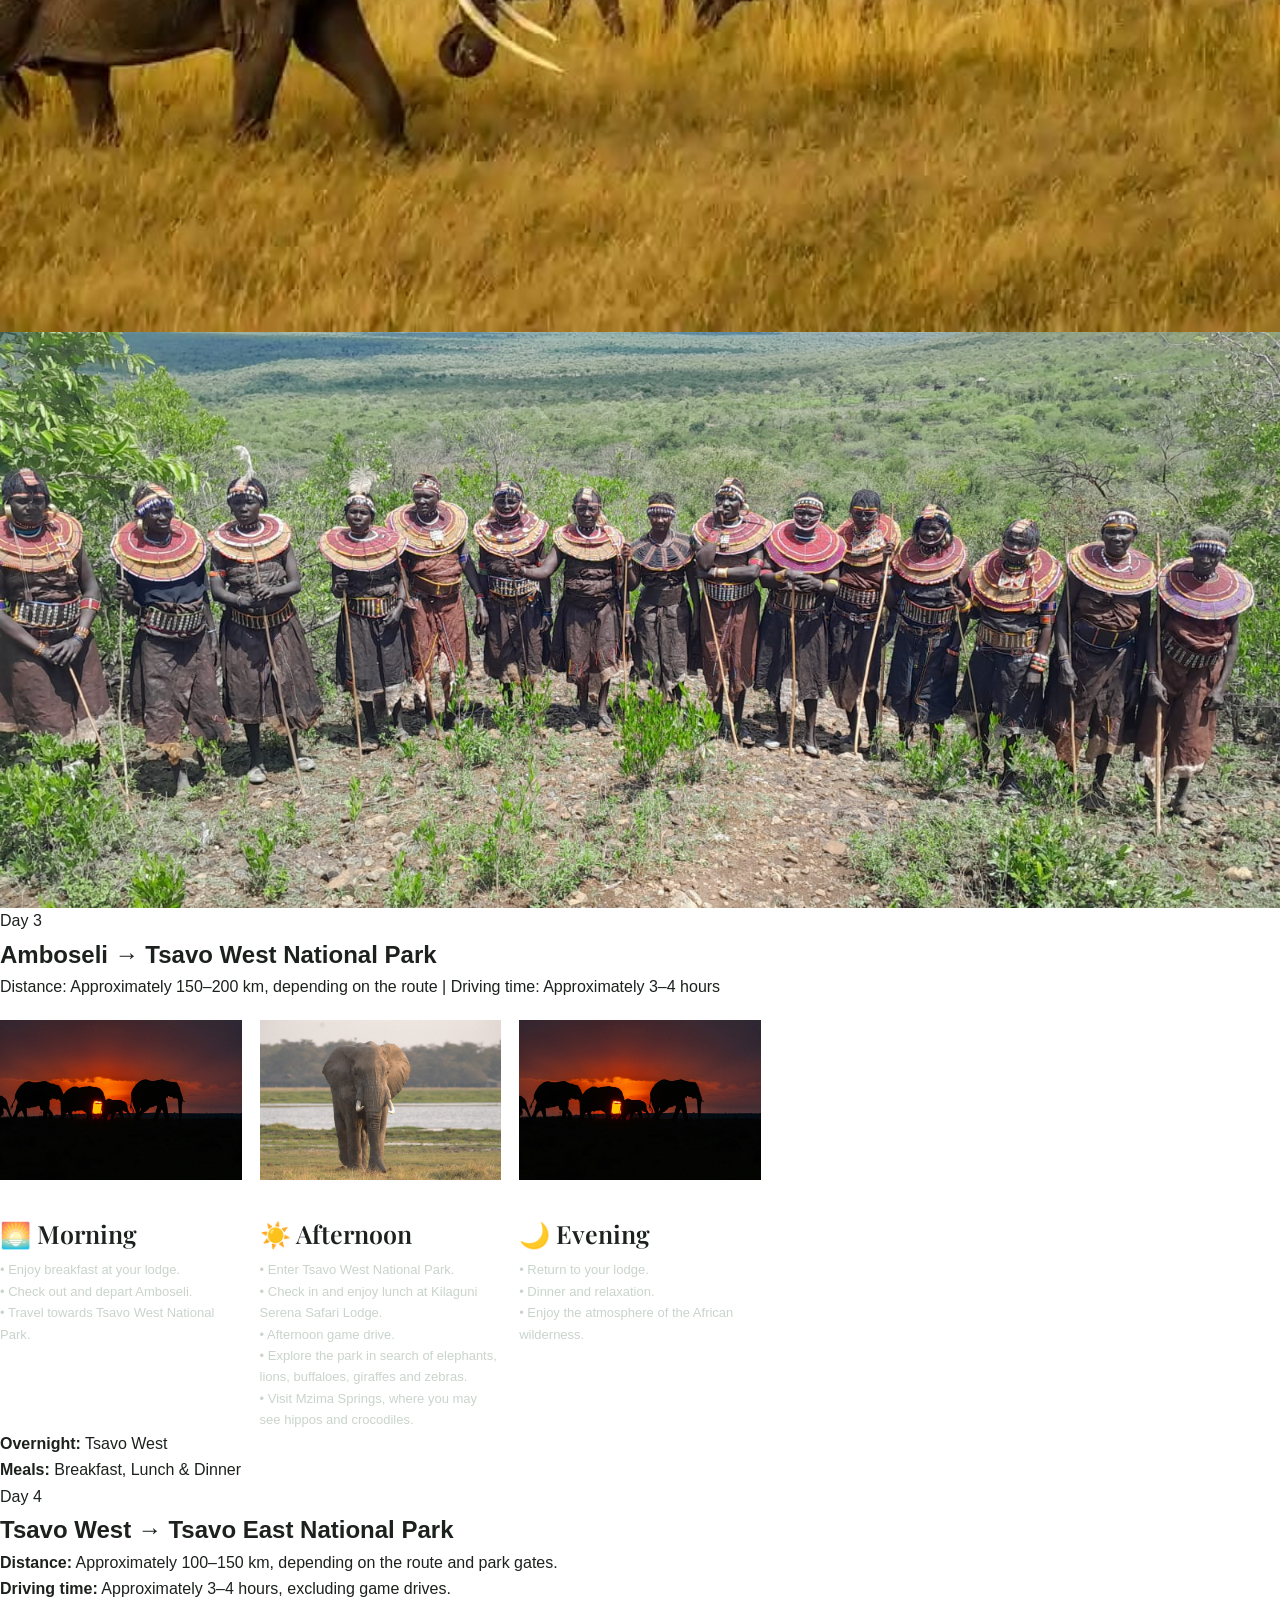
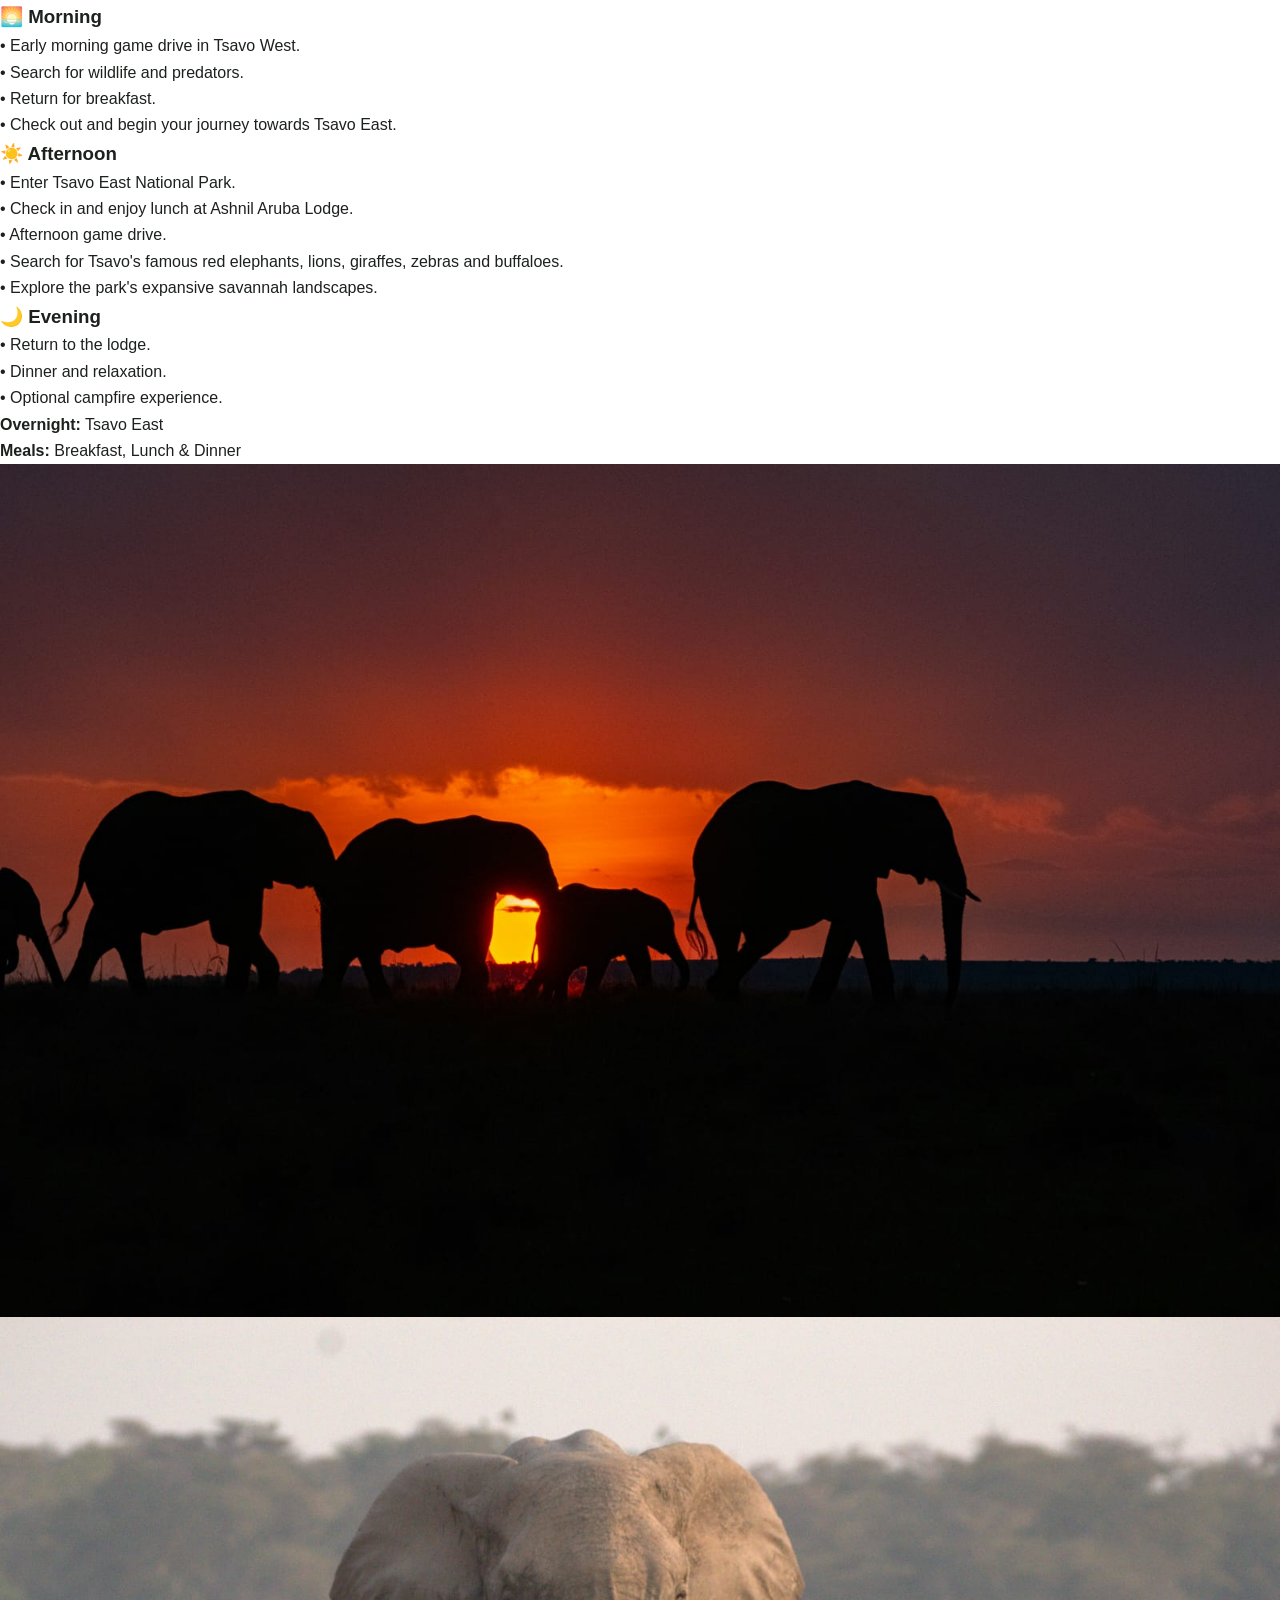
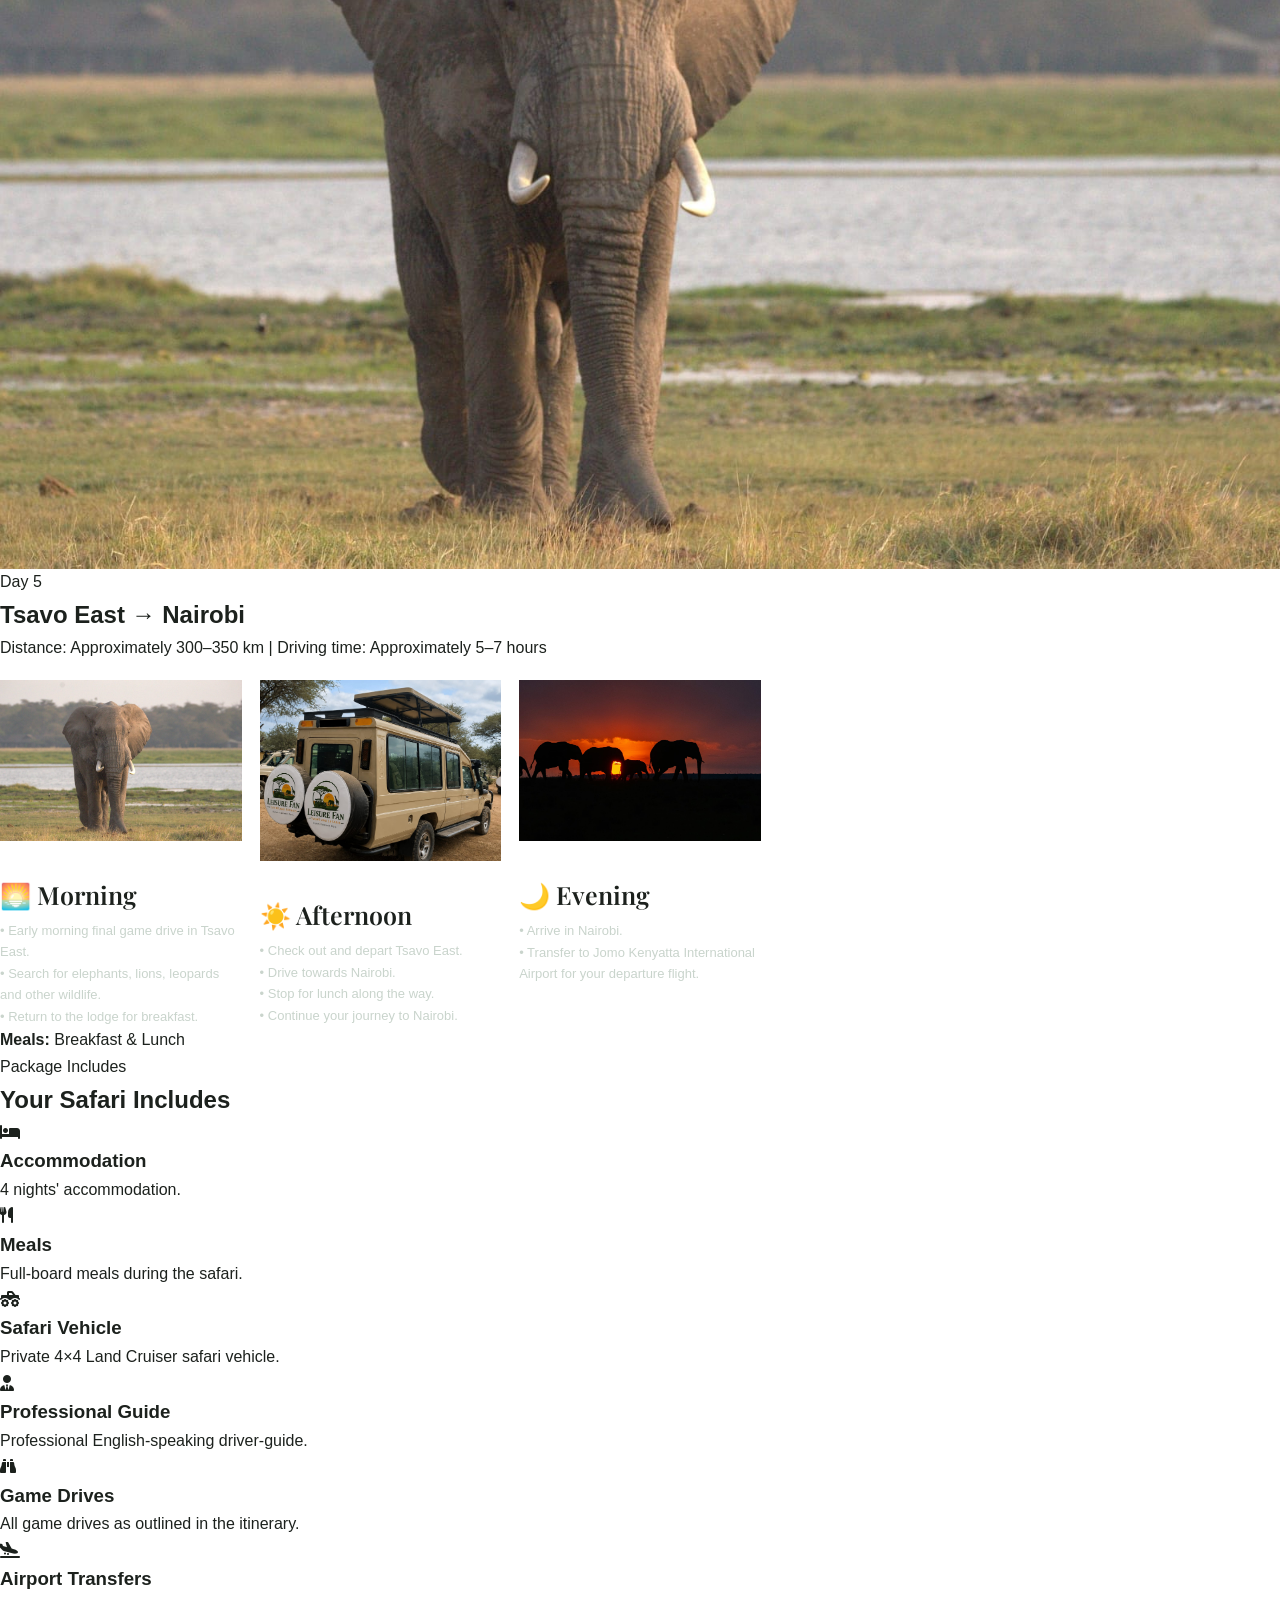
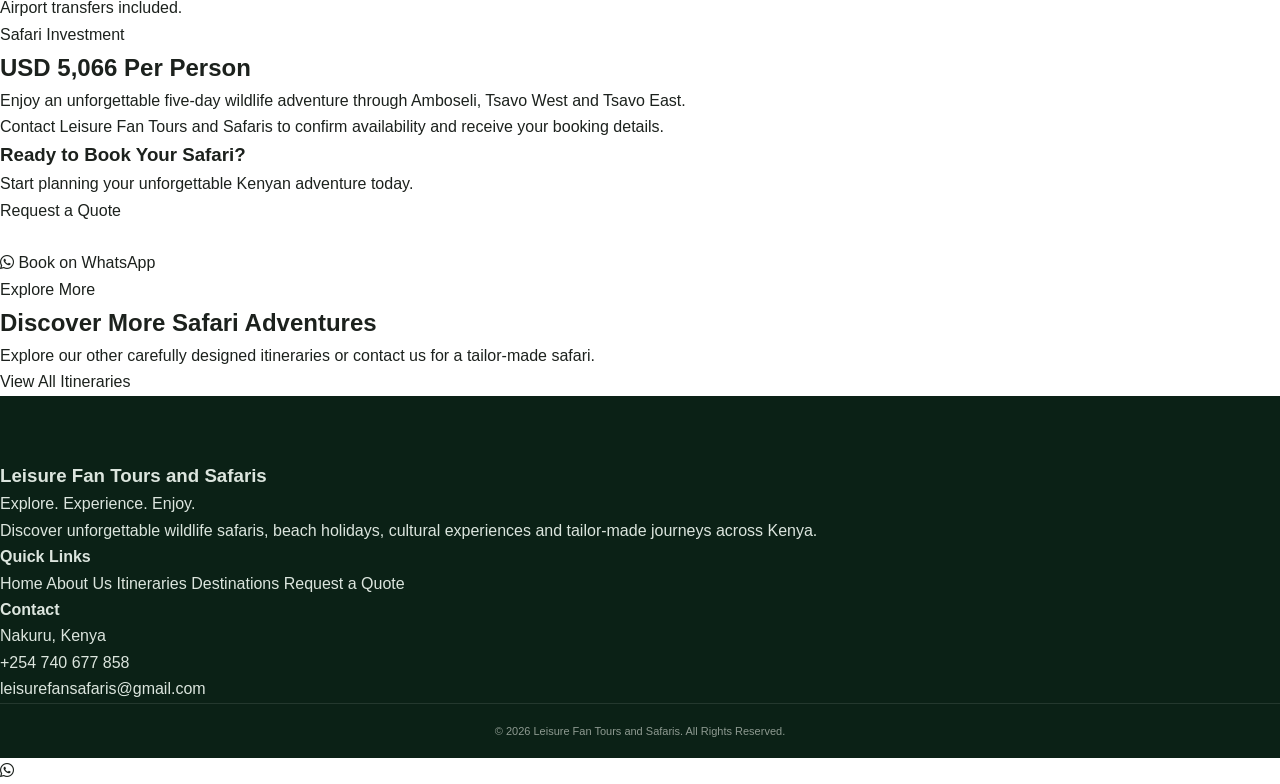
<file: amboseli-tsavo.html>
<!DOCTYPE html>
<html lang="en">

<head>

<meta charset="UTF-8">

<meta name="viewport" content="width=device-width, initial-scale=1.0">

<title>5 Days Amboseli & Tsavo Wildlife Safari | Leisure Fan Tours and Safaris</title>

<!-- Google Fonts -->
<link rel="preconnect" href="https://fonts.googleapis.com">

<link rel="preconnect" href="https://fonts.gstatic.com" crossorigin>

<link href="https://fonts.googleapis.com/css2?family=Playfair+Display:wght@400;500;600;700&family=Poppins:wght@300;400;500;600;700&display=swap" rel="stylesheet">

<!-- Font Awesome -->
<link rel="stylesheet"
href="https://cdnjs.cloudflare.com/ajax/libs/font-awesome/6.6.0/css/all.min.css">

<!-- Main CSS -->
<link rel="stylesheet" href="style.css">

</head>


<body>
<!-- LANGUAGE SWITCHER -->

<div class="language-switcher">

    <div id="google_translate_element"></div>

</div>

<!-- =====================================================
     NAVIGATION
===================================================== -->

<header>

<nav class="navbar">

<div class="logo">

<a href="index.html">

<img src="logo.png"
alt="Leisure Fan Tours and Safaris Logo">

</a>

</div>


<ul class="nav-links">

<li>
<a href="index.html">Home</a>
</li>

<li>
<a href="index.html#about">About</a>
</li>

<li>
<a href="index.html#experiences">Services</a>
</li>

<li>
<a href="index.html#destinations">Destinations</a>
</li>

<li>
<a href="itineraries.html">Itineraries</a>
</li>

<li>
<a href="index.html#gallery">Gallery</a>
</li>

<li>
<a href="index.html#reviews">Testimonials</a>
</li>

<li>
<a href="index.html#quote">Request a Quote</a>
</li>

</ul>


<a href="index.html#quote"
class="nav-button">

Get in Touch

</a>


<div class="menu-btn">

<i class="fas fa-bars"></i>

</div>

</nav>

</header>



<!-- =====================================================
     PAGE HERO
===================================================== -->

<section class="hero">

<div class="hero-overlay">

<div class="hero-content">

<p class="welcome">

Leisure Fan Tours and Safaris

</p>


<h1>

5 Days Amboseli & Tsavo
Wildlife Safari

</h1>


<p class="hero-text">

Explore the spectacular landscapes of Amboseli,
Tsavo West and Tsavo East while experiencing
Kenya's incredible wildlife and breathtaking scenery.

</p>


<a href="index.html#quote"
class="gold-button">

Request a Quote

</a>

</div>

</div>

</section>



<!-- =====================================================
     PACKAGE OVERVIEW
===================================================== -->

<section class="about-section">

<div class="about-container">

<div class="about-content">

<p class="small-title">

Safari Overview

</p>


<h2>

5 Days Amboseli & Tsavo Wildlife Safari

</h2>


<p>

Experience an unforgettable five-day safari through
three of Kenya's spectacular wildlife destinations:
Amboseli National Park, Tsavo West National Park
and Tsavo East National Park.

</p>


<p>

This safari offers opportunities to see large herds
of elephants, lions, leopards, giraffes, zebras,
buffaloes and Tsavo's famous red elephants.

</p>


<p>

The journey also includes spectacular views of
Mount Kilimanjaro, a visit to Mzima Springs and
extensive game drives across Kenya's beautiful
savannah landscapes.

</p>

</div>


<div class="about-gallery">

<div class="about-image image-large">

<img src="amboseli.jpg"
alt="Amboseli National Park Safari">

</div>

<div class="about-image">

<img src="elephant.jpg"
alt="Elephant Safari Kenya">

</div>

<div class="about-image">

<img src="safari.jpg"
alt="Kenya Wildlife Safari">

</div>

</div>

</div>

</section>



<!-- =====================================================
     PACKAGE DETAILS
===================================================== -->

<section class="unique-section">

<div class="unique-container">

<div class="unique-content">

<p class="small-title">

Package Details

</p>


<h2>

Your Safari at a Glance

</h2>


<div class="unique-features">


<div class="feature">

<i class="fas fa-calendar-days"></i>

<div>

<h3>
Duration
</h3>

<p>
5 Days / 4 Nights
</p>

</div>

</div>


<div class="feature">

<i class="fas fa-route"></i>

<div>

<h3>
Safari Route
</h3>

<p>
Nairobi → Amboseli → Tsavo West → Tsavo East → Nairobi
</p>

</div>

</div>


<div class="feature">

<i class="fas fa-car"></i>

<div>

<h3>
Transport
</h3>

<p>
Private 4×4 Land Cruiser Safari Vehicle
</p>

</div>

</div>


<div class="feature">

<i class="fas fa-dollar-sign"></i>

<div>

<h3>
Package Cost
</h3>

<p>
USD 5,066 per person
</p>

</div>

</div>


</div>

</div>

</div>

</section>



<!-- =====================================================
     DAY 1
===================================================== -->

<section class="experiences-section">

<div class="section-heading">

<p class="small-title">
Day 1
</p>

<h2>
Nairobi → Amboseli National Park
</h2>

<p>
Distance: Approximately 230–250 km |
Driving time: Approximately 4–5 hours
</p>

</div>


<div class="experience-grid">


<div class="experience-card">

<img src="amboseli.jpg"
alt="Amboseli National Park">

<div class="experience-content">

<h3>
🌅 Morning
</h3>

<p>

•⁠  ⁠Pick-up from Jomo Kenyatta International Airport.

</p>

<p>

•⁠  ⁠Safari briefing with your professional driver-guide.

</p>

<p>

•⁠  ⁠Depart Nairobi and travel towards Amboseli.

</p>

<p>

•⁠  ⁠Enjoy scenic views of the Kenyan countryside.

</p>

</div>

</div>



<div class="experience-card">

<img src="elephant.jpg"
alt="Elephant in Amboseli">

<div class="experience-content">

<h3>
☀️ Afternoon
</h3>

<p>

•⁠  ⁠Arrive in Amboseli National Park.

</p>

<p>

•⁠  ⁠Check into Amboseli Sopa Lodge and enjoy lunch.

</p>

<p>

•⁠  ⁠Relax briefly.

</p>

<p>

•⁠  ⁠Afternoon game drive through Amboseli.

</p>

<p>

•⁠  ⁠Look for large elephant herds, lions, giraffes,
zebras and buffaloes.

</p>

<p>

•⁠  ⁠Enjoy views of Mount Kilimanjaro, weather permitting.

</p>

</div>

</div>



<div class="experience-card">

<img src="safari.jpg"
alt="Amboseli Safari">

<div class="experience-content">

<h3>
🌙 Evening
</h3>

<p>

•⁠  ⁠Return to your accommodation.

</p>

<p>

•⁠  ⁠Dinner and relaxation.

</p>

<p>

•⁠  ⁠Optional campfire experience.

</p>

</div>

</div>

</div>


<div class="section-heading">

<p>

<strong>Overnight:</strong> Amboseli

</p>

<p>

<strong>Meals:</strong> Lunch & Dinner

</p>

</div>

</section>



<!-- =====================================================
     DAY 2
===================================================== -->

<section class="about-section">

<div class="about-container">

<div class="about-content">

<p class="small-title">
Day 2
</p>

<h2>
Full-Day Amboseli National Park Safari
</h2>


<h3>
🌅 Morning
</h3>

<p>

•⁠  ⁠Early morning sunrise game drive.

</p>

<p>

•⁠  ⁠Search for elephants and predators.

</p>

<p>

•⁠  ⁠Enjoy spectacular views of Mount Kilimanjaro.

</p>

<p>

•⁠  ⁠Return to the lodge for breakfast.

</p>


<h3>
☀️ Afternoon
</h3>

<p>

•⁠  ⁠Continue with a game drive through the park.

</p>

<p>

•⁠  ⁠Explore the Amboseli wetlands and open plains.

</p>

<p>

•⁠  ⁠Look for elephants, hippos, giraffes, zebras,
wildebeest, buffaloes and lions.

</p>

<p>

•⁠  ⁠Enjoy lunch at the lodge.

</p>


<h3>
🌙 Evening
</h3>

<p>

•⁠  ⁠Return to your lodge.

</p>

<p>

•⁠  ⁠Dinner and relaxation.

</p>

<p>

•⁠  ⁠Optional Maasai cultural experience.

</p>


<p>

<strong>Overnight:</strong> Amboseli

</p>

<p>

<strong>Meals:</strong> Breakfast, Lunch & Dinner

</p>

</div>


<div class="about-gallery">

<div class="about-image image-large">

<img src="amboseli.jpg"
alt="Amboseli Wildlife Safari">

</div>

<div class="about-image">

<img src="culture.jpg"
alt="Maasai Cultural Experience">

</div>

</div>

</div>

</section>



<!-- =====================================================
     DAY 3
===================================================== -->

<section class="experiences-section">

<div class="section-heading">

<p class="small-title">
Day 3
</p>

<h2>
Amboseli → Tsavo West National Park
</h2>

<p>

Distance: Approximately 150–200 km, depending on the route |
Driving time: Approximately 3–4 hours

</p>

</div>


<div class="experience-grid">


<div class="experience-card">

<img src="safari.jpg"
alt="Tsavo Safari">

<div class="experience-content">

<h3>
🌅 Morning
</h3>

<p>

•⁠  ⁠Enjoy breakfast at your lodge.

</p>

<p>

•⁠  ⁠Check out and depart Amboseli.

</p>

<p>

•⁠  ⁠Travel towards Tsavo West National Park.

</p>

</div>

</div>



<div class="experience-card">

<img src="elephant.jpg"
alt="Tsavo Wildlife">

<div class="experience-content">

<h3>
☀️ Afternoon
</h3>

<p>

•⁠  ⁠Enter Tsavo West National Park.

</p>

<p>

•⁠  ⁠Check in and enjoy lunch at Kilaguni Serena Safari Lodge.

</p>

<p>

•⁠  ⁠Afternoon game drive.

</p>

<p>

•⁠  ⁠Explore the park in search of elephants, lions,
buffaloes, giraffes and zebras.

</p>

<p>

•⁠  ⁠Visit Mzima Springs, where you may see hippos
and crocodiles.

</p>

</div>

</div>



<div class="experience-card">

<img src="safari.jpg"
alt="Tsavo West Evening">

<div class="experience-content">

<h3>
🌙 Evening
</h3>

<p>

•⁠  ⁠Return to your lodge.

</p>

<p>

•⁠  ⁠Dinner and relaxation.

</p>

<p>

•⁠  ⁠Enjoy the atmosphere of the African wilderness.

</p>

</div>

</div>

</div>


<div class="section-heading">

<p>

<strong>Overnight:</strong> Tsavo West

</p>

<p>

<strong>Meals:</strong> Breakfast, Lunch & Dinner

</p>

</div>

</section>



<!-- =====================================================
     DAY 4
===================================================== -->

<section class="about-section">

<div class="about-container">

<div class="about-content">

<p class="small-title">
Day 4
</p>

<h2>
Tsavo West → Tsavo East National Park
</h2>


<p>

<strong>Distance:</strong> Approximately 100–150 km,
depending on the route and park gates.

</p>

<p>

<strong>Driving time:</strong> Approximately 3–4 hours,
excluding game drives.

</p>


<h3>
🌅 Morning
</h3>

<p>

•⁠  ⁠Early morning game drive in Tsavo West.

</p>

<p>

•⁠  ⁠Search for wildlife and predators.

</p>

<p>

•⁠  ⁠Return for breakfast.

</p>

<p>

•⁠  ⁠Check out and begin your journey towards Tsavo East.

</p>


<h3>
☀️ Afternoon
</h3>

<p>

•⁠  ⁠Enter Tsavo East National Park.

</p>

<p>

•⁠  ⁠Check in and enjoy lunch at Ashnil Aruba Lodge.

</p>

<p>

•⁠  ⁠Afternoon game drive.

</p>

<p>

•⁠  ⁠Search for Tsavo's famous red elephants,
lions, giraffes, zebras and buffaloes.

</p>

<p>

•⁠  ⁠Explore the park's expansive savannah landscapes.

</p>


<h3>
🌙 Evening
</h3>

<p>

•⁠  ⁠Return to the lodge.

</p>

<p>

•⁠  ⁠Dinner and relaxation.

</p>

<p>

•⁠  ⁠Optional campfire experience.

</p>


<p>

<strong>Overnight:</strong> Tsavo East

</p>

<p>

<strong>Meals:</strong> Breakfast, Lunch & Dinner

</p>

</div>


<div class="about-gallery">

<div class="about-image image-large">

<img src="safari.jpg"
alt="Tsavo East National Park">

</div>

<div class="about-image">

<img src="elephant.jpg"
alt="Red Elephant Tsavo">

</div>

</div>

</div>

</section>



<!-- =====================================================
     DAY 5
===================================================== -->

<section class="experiences-section">

<div class="section-heading">

<p class="small-title">
Day 5
</p>

<h2>
Tsavo East → Nairobi
</h2>

<p>

Distance: Approximately 300–350 km |
Driving time: Approximately 5–7 hours

</p>

</div>


<div class="experience-grid">


<div class="experience-card">

<img src="elephant.jpg"
alt="Tsavo East Wildlife">

<div class="experience-content">

<h3>
🌅 Morning
</h3>

<p>

•⁠  ⁠Early morning final game drive in Tsavo East.

</p>

<p>

•⁠  ⁠Search for elephants, lions, leopards and other wildlife.

</p>

<p>

•⁠  ⁠Return to the lodge for breakfast.

</p>

</div>

</div>



<div class="experience-card">

<img src="landcruiser.jpg"
alt="Safari Land Cruiser">

<div class="experience-content">

<h3>
☀️ Afternoon
</h3>

<p>

•⁠  ⁠Check out and depart Tsavo East.

</p>

<p>

•⁠  ⁠Drive towards Nairobi.

</p>

<p>

•⁠  ⁠Stop for lunch along the way.

</p>

<p>

•⁠  ⁠Continue your journey to Nairobi.

</p>

</div>

</div>



<div class="experience-card">

<img src="safari.jpg"
alt="Kenya Safari Journey">

<div class="experience-content">

<h3>
🌙 Evening
</h3>

<p>

•⁠  ⁠Arrive in Nairobi.

</p>

<p>

•⁠  ⁠Transfer to Jomo Kenyatta International Airport
for your departure flight.

</p>

</div>

</div>

</div>


<div class="section-heading">

<p>

<strong>Meals:</strong> Breakfast & Lunch

</p>

</div>

</section>



<!-- =====================================================
     PACKAGE INCLUDES
===================================================== -->

<section class="unique-section">

<div class="unique-container">

<div class="unique-content">

<p class="small-title">
Package Includes
</p>

<h2>
Your Safari Includes
</h2>


<div class="unique-features">


<div class="feature">

<i class="fas fa-bed"></i>

<div>

<h3>
Accommodation
</h3>

<p>
4 nights' accommodation.
</p>

</div>

</div>


<div class="feature">

<i class="fas fa-utensils"></i>

<div>

<h3>
Meals
</h3>

<p>
Full-board meals during the safari.
</p>

</div>

</div>


<div class="feature">

<i class="fas fa-truck-monster"></i>

<div>

<h3>
Safari Vehicle
</h3>

<p>
Private 4×4 Land Cruiser safari vehicle.
</p>

</div>

</div>


<div class="feature">

<i class="fas fa-user-tie"></i>

<div>

<h3>
Professional Guide
</h3>

<p>
Professional English-speaking driver-guide.
</p>

</div>

</div>


<div class="feature">

<i class="fas fa-binoculars"></i>

<div>

<h3>
Game Drives
</h3>

<p>
All game drives as outlined in the itinerary.
</p>

</div>

</div>


<div class="feature">

<i class="fas fa-plane-arrival"></i>

<div>

<h3>
Airport Transfers
</h3>

<p>
Airport transfers included.
</p>

</div>

</div>


</div>

</div>

</div>

</section>



<!-- =====================================================
     PACKAGE PRICE
===================================================== -->

<section class="quote-section">

<div class="quote-container">

<div class="quote-text">

<p class="small-title">
Safari Investment
</p>

<h2>
USD 5,066 Per Person
</h2>

<p>

Enjoy an unforgettable five-day wildlife adventure
through Amboseli, Tsavo West and Tsavo East.

</p>

<p>

Contact Leisure Fan Tours and Safaris to confirm
availability and receive your booking details.

</p>

</div>


<div class="quote-form">

<h3>
Ready to Book Your Safari?
</h3>

<p>

Start planning your unforgettable Kenyan adventure today.

</p>

<a href="index.html#quote"
class="gold-button">

Request a Quote

</a>

<br><br>

<a href="https://wa.me/254740677858"
class="whatsapp-button"
target="_blank">

<i class="fab fa-whatsapp"></i>

Book on WhatsApp

</a>

</div>

</div>

</section>



<!-- =====================================================
     BACK TO ITINERARIES
===================================================== -->

<section class="contact-section">

<div class="contact-container">

<p class="small-title">
Explore More
</p>

<h2>
Discover More Safari Adventures
</h2>

<p>

Explore our other carefully designed itineraries
or contact us for a tailor-made safari.

</p>

<a href="itineraries.html"
class="gold-button">

View All Itineraries

</a>

</div>

</section>



<!-- =====================================================
     FOOTER
===================================================== -->

<footer>

<div class="footer-content">


<div>

<h3>
Leisure Fan Tours and Safaris
</h3>

<p>
Explore. Experience. Enjoy.
</p>

<p>

Discover unforgettable wildlife safaris,
beach holidays, cultural experiences and
tailor-made journeys across Kenya.

</p>

</div>



<div>

<h4>
Quick Links
</h4>

<a href="index.html">
Home
</a>

<a href="index.html#about">
About Us
</a>

<a href="itineraries.html">
Itineraries
</a>

<a href="index.html#destinations">
Destinations
</a>

<a href="index.html#quote">
Request a Quote
</a>

</div>



<div>

<h4>
Contact
</h4>

<p>
Nakuru, Kenya
</p>

<p>
+254 740 677 858
</p>

<p>
leisurefansafaris@gmail.com
</p>

</div>

</div>



<div class="footer-bottom">

<p>

©️ 2026 Leisure Fan Tours and Safaris.
All Rights Reserved.

</p>

</div>

</footer>



<!-- =====================================================
     FLOATING WHATSAPP
===================================================== -->

<a href="https://wa.me/254740677858"
class="floating-whatsapp"
target="_blank"
aria-label="Chat with us on WhatsApp">

<i class="fab fa-whatsapp"></i>

</a>



<!-- =====================================================
     JAVASCRIPT
===================================================== -->

<script src="script.js"></script>

<script type="text/javascript">

function googleTranslateElementInit() {

    new google.translate.TranslateElement({

        pageLanguage: 'en',

        includedLanguages:
        'en,fr,es,de,it,pt,sw,ar',

        autoDisplay: false

    },

    'google_translate_element');

}

</script>

<script type="text/javascript"
src="https://translate.google.com/translate_a/element.js?cb=googleTranslateElementInit">
</script>
</body>

</html>
</file>
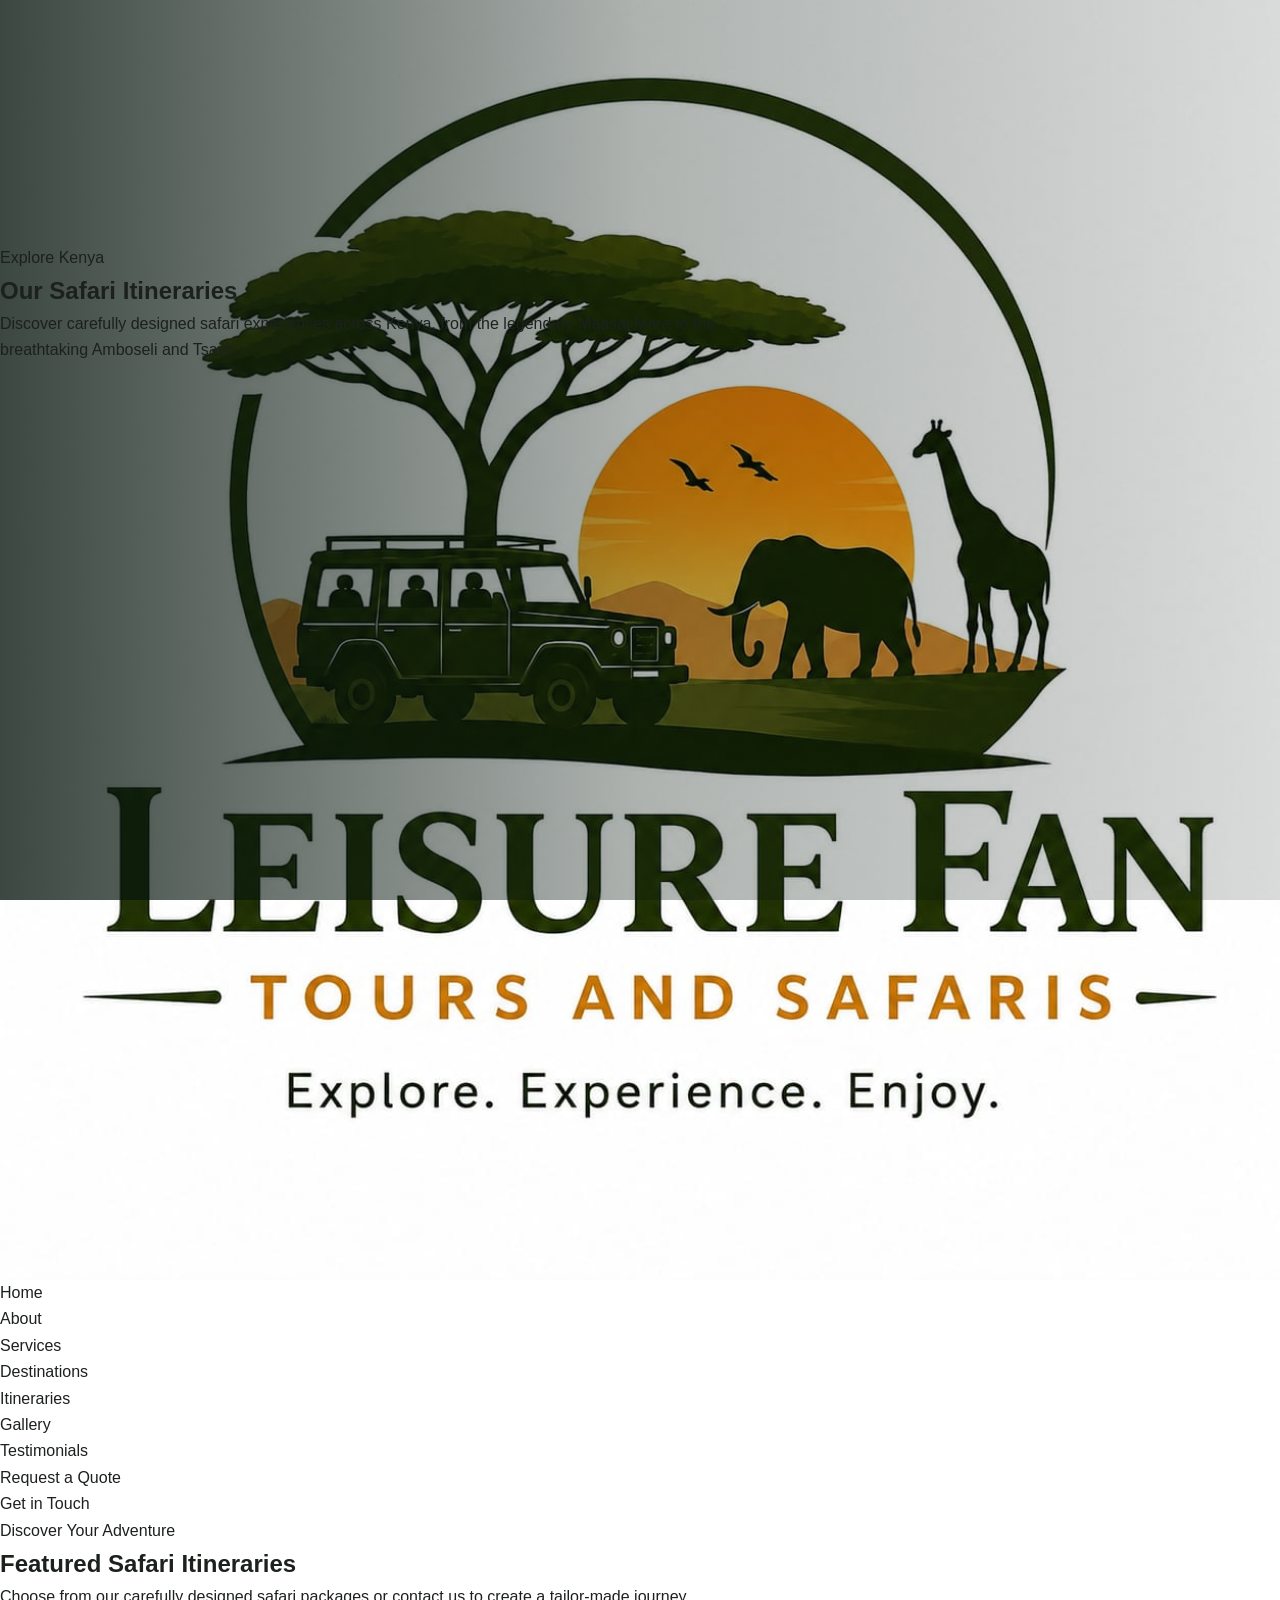
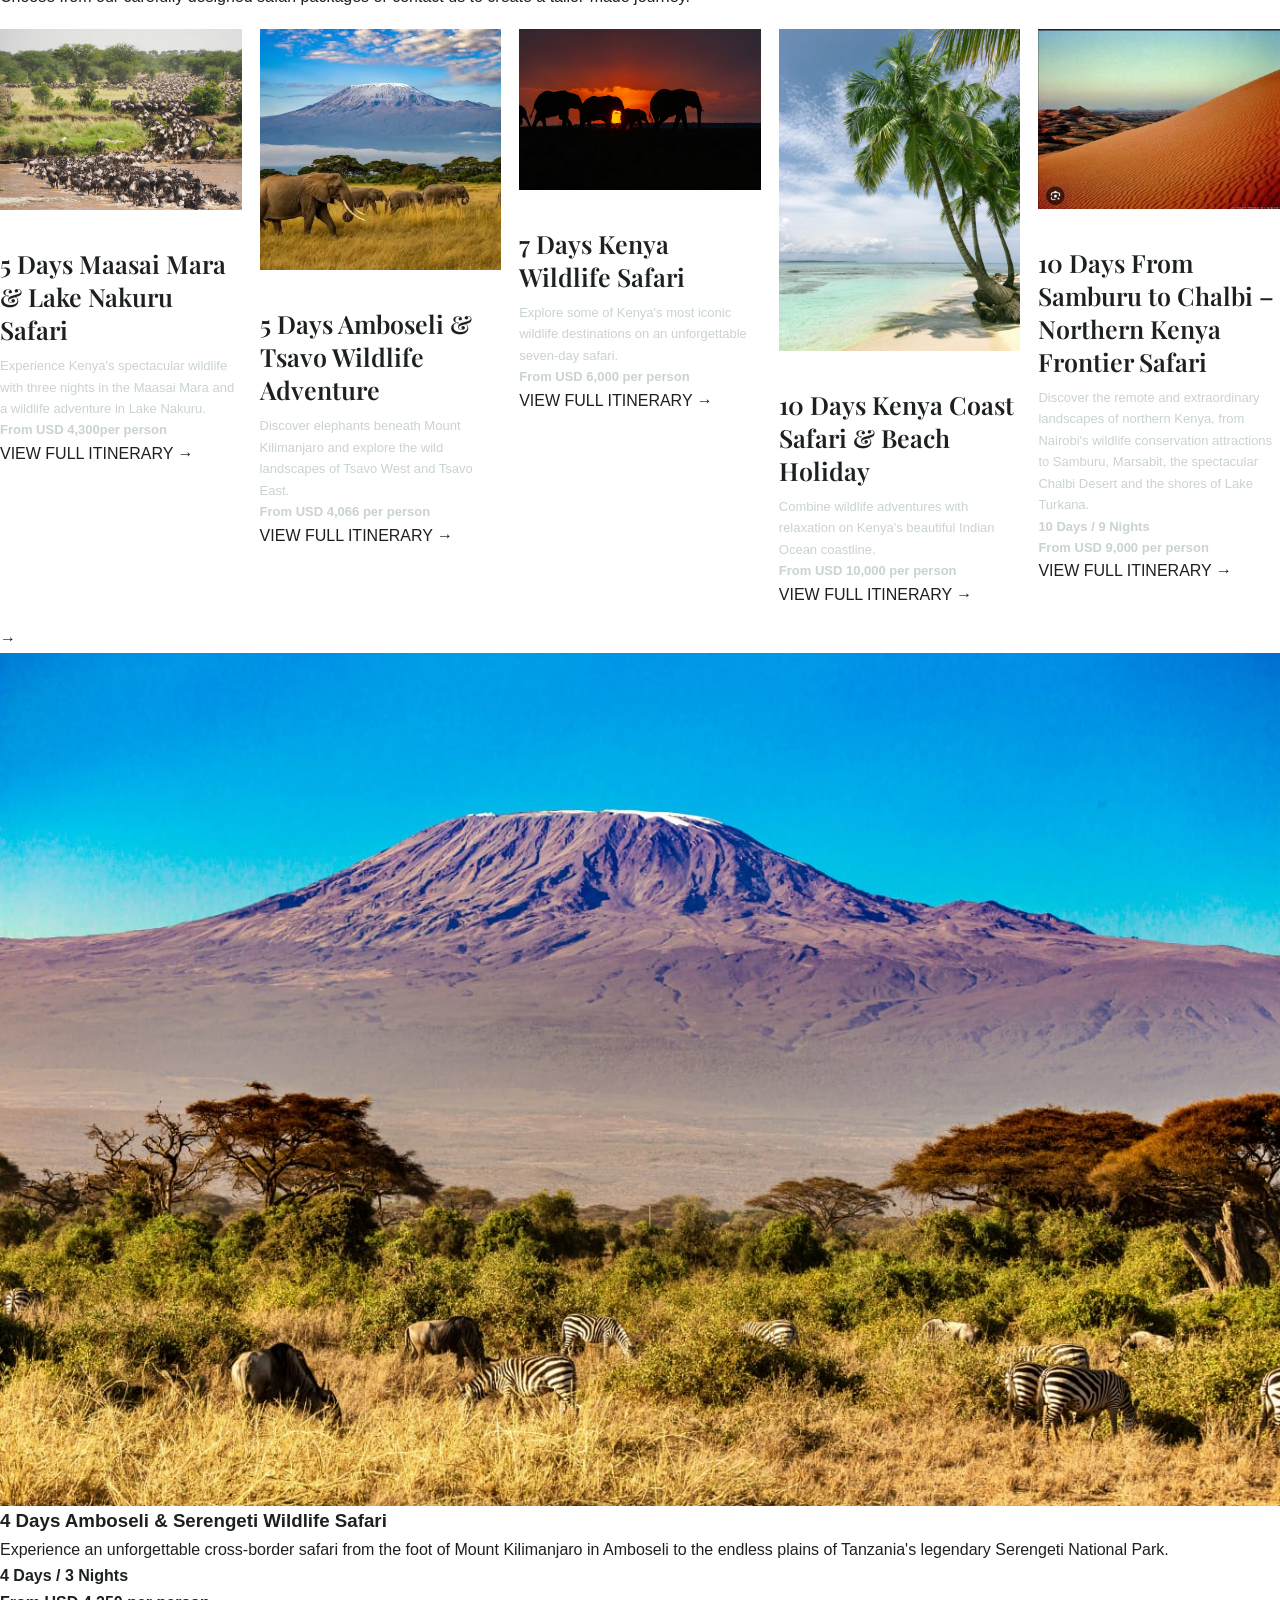
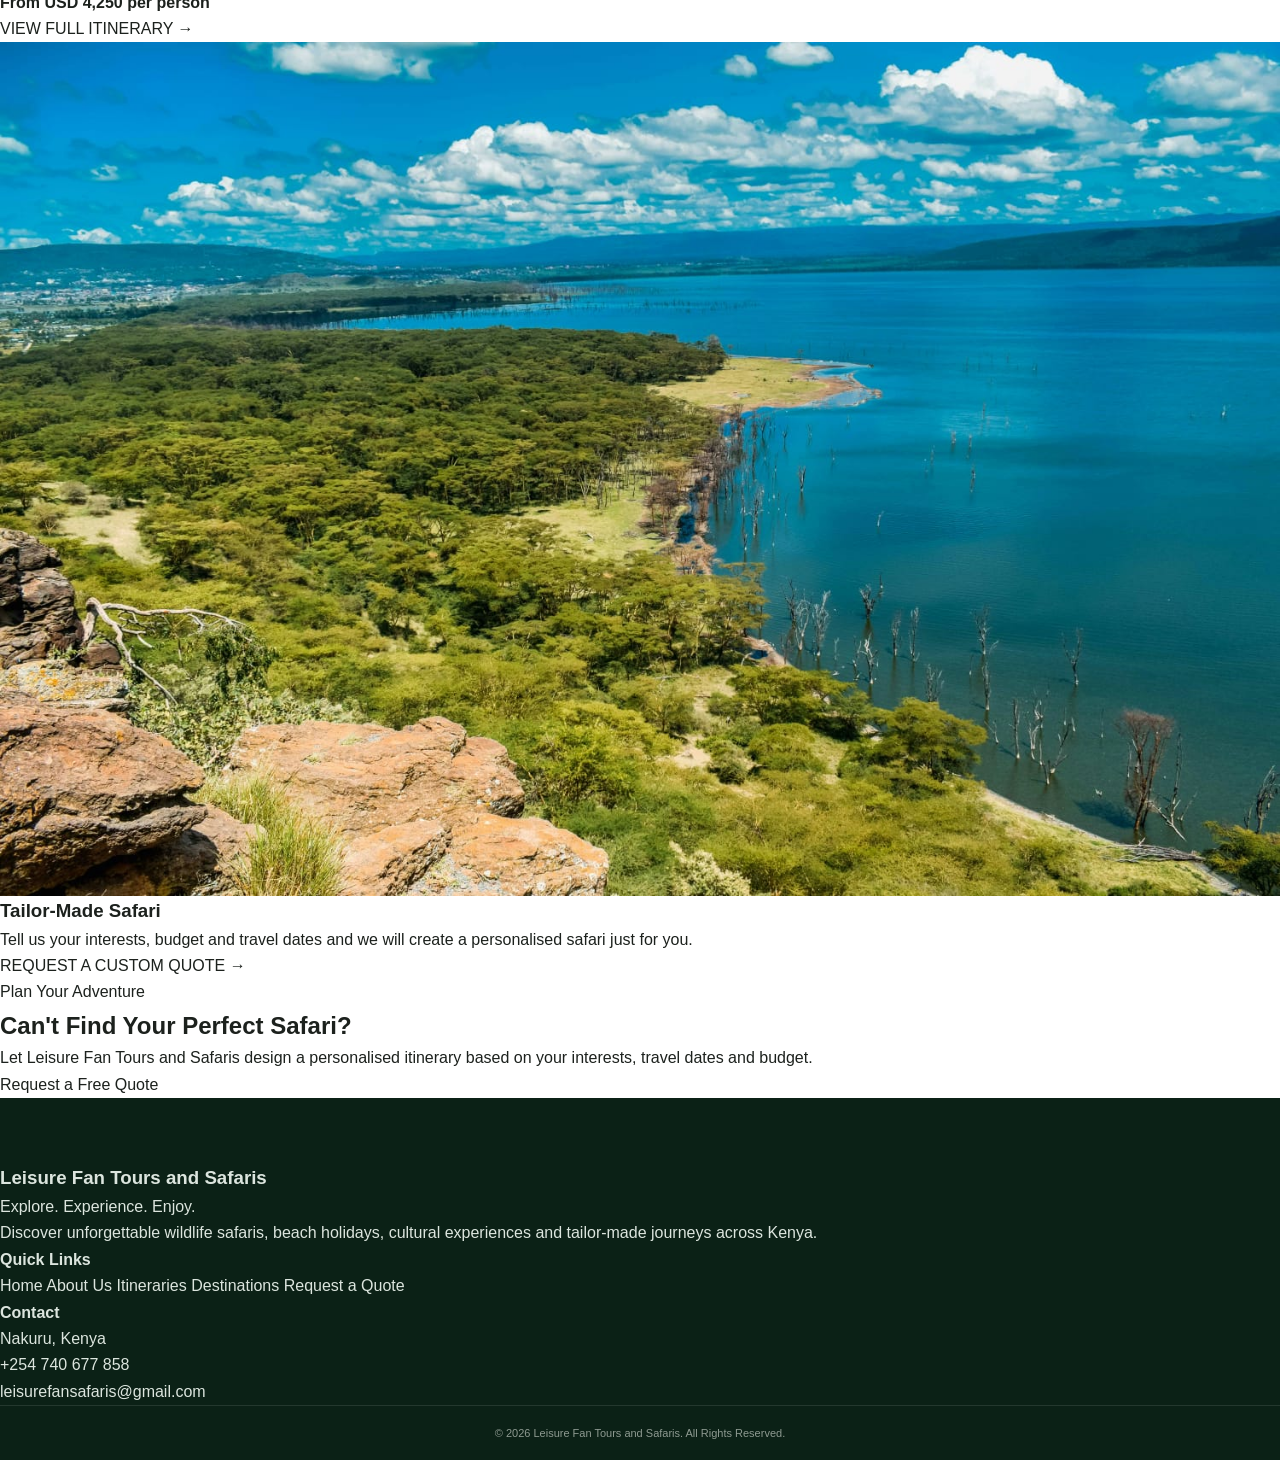
<file: itineraries.html>
<!DOCTYPE html>
<!-- LANGUAGE SWITCHER -->

<div class="language-switcher">

    <div id="google_translate_element"></div>

</div>
<html lang="en">

<head>

<meta charset="UTF-8">

<meta name="viewport" content="width=device-width, initial-scale=1.0">

<title>Safari Itineraries | Leisure Fan Tours and Safaris</title>

<link rel="preconnect" href="https://fonts.googleapis.com">

<link rel="preconnect" href="https://fonts.gstatic.com" crossorigin>

<link href="https://fonts.googleapis.com/css2?family=Playfair+Display:wght@400;500;600;700&family=Poppins:wght@300;400;500;600;700&display=swap" rel="stylesheet">

<link rel="stylesheet"
href="https://cdnjs.cloudflare.com/ajax/libs/font-awesome/6.6.0/css/all.min.css">

<link rel="stylesheet" href="style.css">

</head>


<body>


<!-- NAVIGATION -->

<header>

<nav class="navbar">

<div class="logo">

<a href="index.html">

<img src="logo.png"
alt="Leisure Fan Tours and Safaris Logo">

</a>

</div>


<ul class="nav-links">

<li>
<a href="index.html">Home</a>
</li>

<li>
<a href="index.html#about">About</a>
</li>

<li>
<a href="index.html#experiences">Services</a>
</li>

<li>
<a href="index.html#destinations">Destinations</a>
</li>

<li>
<a href="itineraries.html">Itineraries</a>
</li>

<li>
<a href="index.html#gallery">Gallery</a>
</li>

<li>
<a href="index.html#reviews">Testimonials</a>
</li>

<li>
<a href="index.html#quote">Request a Quote</a>
</li>

</ul>


<a href="index.html#quote"
class="nav-button">

Get in Touch

</a>

</nav>

</header>


<!-- PAGE HERO -->

<section class="itineraries-hero">

<div class="hero-overlay">

<div class="hero-content">

<p class="welcome">
Explore Kenya
</p>

<h1>
Our Safari Itineraries
</h1>

<p class="hero-text">

Discover carefully designed safari experiences
across Kenya, from the legendary Maasai Mara
to the breathtaking Amboseli and Tsavo.

</p>

</div>

</div>

</section>


<!-- ITINERARIES -->

<section class="experiences-section">

<div class="section-heading">

<p class="small-title">
Discover Your Adventure
</p>

<h2>
Featured Safari Itineraries
</h2>

<p>
Choose from our carefully designed safari packages
or contact us to create a tailor-made journey.
</p>

</div>


<div class="experience-grid">


<!-- PACKAGE 1 -->

<div class="experience-card">

<img src="maasai-mara.jpg"
alt="Maasai Mara Safari">

<div class="experience-content">

<h3>
5 Days Maasai Mara & Lake Nakuru Safari
</h3>

<p>

Experience Kenya's spectacular wildlife with
three nights in the Maasai Mara and a wildlife
adventure in Lake Nakuru.

</p>

<a href="maasai-mara-lake-nakuru.html">
    <p>
<strong>From USD 4,300per person</strong>
</p>

VIEW FULL ITINERARY →

</a>

</div>

</div>


<!-- PACKAGE 2 -->

<div class="experience-card">

<img src="amboseli.jpg"
alt="Amboseli Safari">

<div class="experience-content">

<h3>
5 Days Amboseli & Tsavo Wildlife Adventure
</h3>

<p>

Discover elephants beneath Mount Kilimanjaro
and explore the wild landscapes of Tsavo West
and Tsavo East.

</p>

<a href="amboseli-tsavo.html">
    <p>
<strong>From USD 4,066 per person</strong>
</p>

VIEW FULL ITINERARY →

</a>

</div>

</div>


<!-- PACKAGE 3 -->

<div class="experience-card">

<img src="safari.jpg"
alt="Kenya Wildlife Safari">

<div class="experience-content">

<h3>
7 Days Kenya Wildlife Safari
</h3>

<p>

Explore some of Kenya's most iconic wildlife
destinations on an unforgettable seven-day safari.

</p>

<a href="7-days-kenya-safari.html">
    <p>
<strong>From USD 6,000 per person</strong>
</p>

VIEW FULL ITINERARY →

</a>

</div>

</div>


<!-- PACKAGE 4 -->

<div class="experience-card">

<img src="diani.jpg"
alt="Kenya Coast Holiday">

<div class="experience-content">

<h3>
10 Days Kenya Coast Safari & Beach Holiday
</h3>

<p>

Combine wildlife adventures with relaxation
on Kenya's beautiful Indian Ocean coastline.

</p>

<a href="kenya-coast-10-days.html">
<p>
<strong>From USD 10,000 per person</strong>
</p>
VIEW FULL ITINERARY →

</a>

</div>

</div>
<!-- PACKAGE 5 – NORTHERN KENYA FRONTIER -->

<div class="experience-card">

<img src="chalbi-desert.jpg"
alt="Northern Kenya Frontier Safari">

<div class="experience-content">

<h3>
10 Days From Samburu to Chalbi – Northern Kenya Frontier Safari
</h3>

<p>
Discover the remote and extraordinary landscapes of northern Kenya,
from Nairobi's wildlife conservation attractions to Samburu,
Marsabit, the spectacular Chalbi Desert and the shores of Lake Turkana.
</p>

<p>
<strong>10 Days / 9 Nights</strong>
</p>

<p>
<strong> From USD 9,000 per person</strong>
</p>

<a href="northern-kenya-frontier-safari.html">
VIEW FULL ITINERARY →
</a>

</div>

</div>→

</a></div></div>
<!-- PACKAGE – AMBOSELI & SERENGETI -->

<div class="experience-card">

<img src="amboseli-serengeti.jpg"
alt="Amboseli and Serengeti Wildlife Safari">

<div class="experience-content">

<h3>
4 Days Amboseli & Serengeti Wildlife Safari
</h3>

<p>
Experience an unforgettable cross-border safari from the
foot of Mount Kilimanjaro in Amboseli to the endless plains
of Tanzania's legendary Serengeti National Park.
</p>

<p>
<strong>4 Days / 3 Nights</strong>
</p>

<p>
<strong>From USD 4,250 per person</strong>
</p>

<a href="4-days-amboseli-serengeti.html">

VIEW FULL ITINERARY →

</a>

</div>

</div>
<!-- CUSTOM PACKAGE -->

<div class="experience-card">

<img src="custom-safari.jpg"
alt="Custom Safari">

<div class="experience-content">

<h3>
Tailor-Made Safari
</h3>

<p>

Tell us your interests, budget and travel dates
and we will create a personalised safari just for you.

</p>

<a href="index.html#quote">

REQUEST A CUSTOM QUOTE →

</a>

</div>

</div>


</div>

</section>


<!-- CALL TO ACTION -->

<section class="contact-section">

<div class="contact-container">

<p class="small-title">
Plan Your Adventure
</p>

<h2>
Can't Find Your Perfect Safari?
</h2>

<p>

Let Leisure Fan Tours and Safaris design
a personalised itinerary based on your
interests, travel dates and budget.

</p>

<a href="index.html#quote"
class="gold-button">

Request a Free Quote

</a>

</div>

</section>


<!-- FOOTER -->

<footer>

<div class="footer-content">

<div>

<h3>
Leisure Fan Tours and Safaris
</h3>

<p>
Explore. Experience. Enjoy.
</p>

<p>
Discover unforgettable wildlife safaris,
beach holidays, cultural experiences and
tailor-made journeys across Kenya.
</p>

</div>


<div>

<h4>
Quick Links
</h4>

<a href="index.html">
Home
</a>

<a href="index.html#about">
About Us
</a>

<a href="itineraries.html">
Itineraries
</a>

<a href="index.html#destinations">
Destinations
</a>

<a href="index.html#quote">
Request a Quote
</a>

</div>


<div>

<h4>
Contact
</h4>

<p>
Nakuru, Kenya
</p>

<p>
+254 740 677 858
</p>

<p>
leisurefansafaris@gmail.com
</p>

</div>

</div>


<div class="footer-bottom">

<p>

©️ 2026 Leisure Fan Tours and Safaris.
All Rights Reserved.

</p>

</div>

</footer>

<script type="text/javascript">

function googleTranslateElementInit() {

    new google.translate.TranslateElement({

        pageLanguage: 'en',

        includedLanguages:
        'en,fr,es,de,it,pt,sw,ar',

        autoDisplay: false

    },

    'google_translate_element');

}

</script>

<script type="text/javascript"
src="https://translate.google.com/translate_a/element.js?cb=googleTranslateElementInit">
</script>

</body>

</html>
</file>
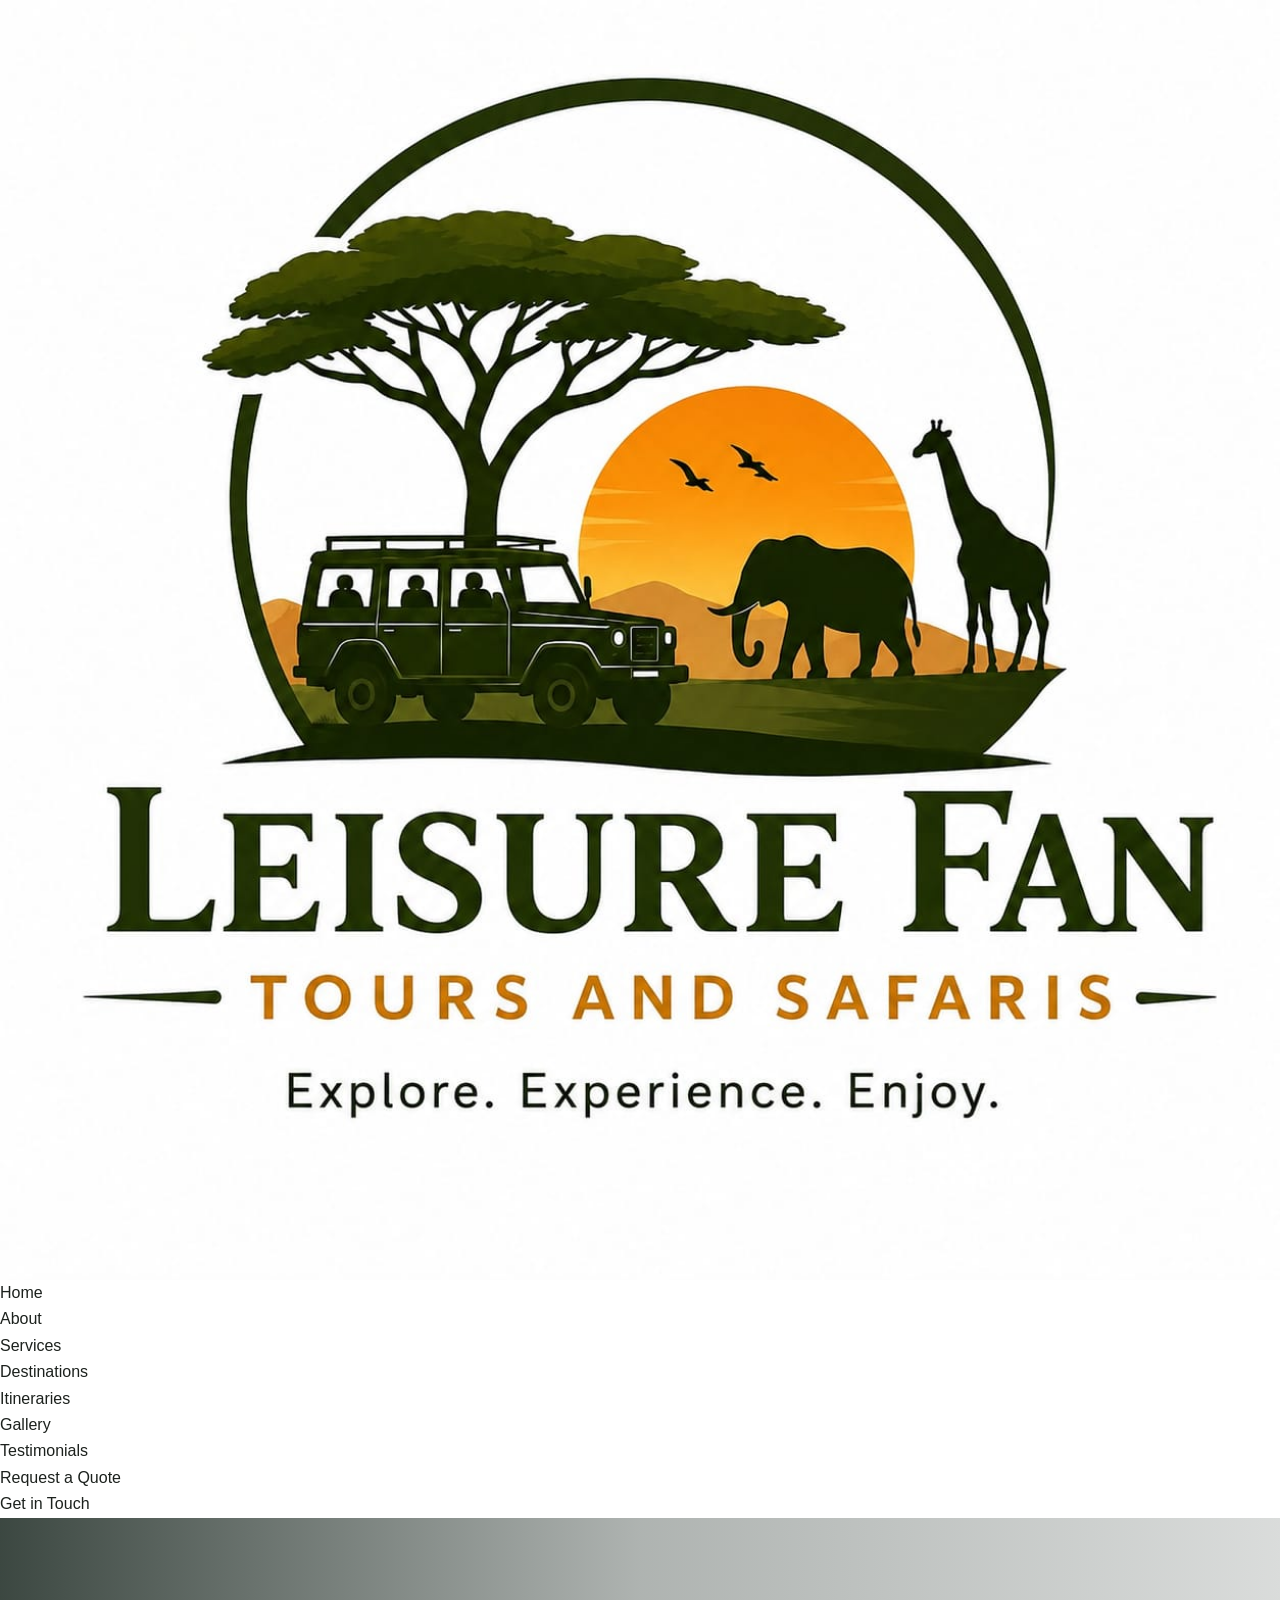
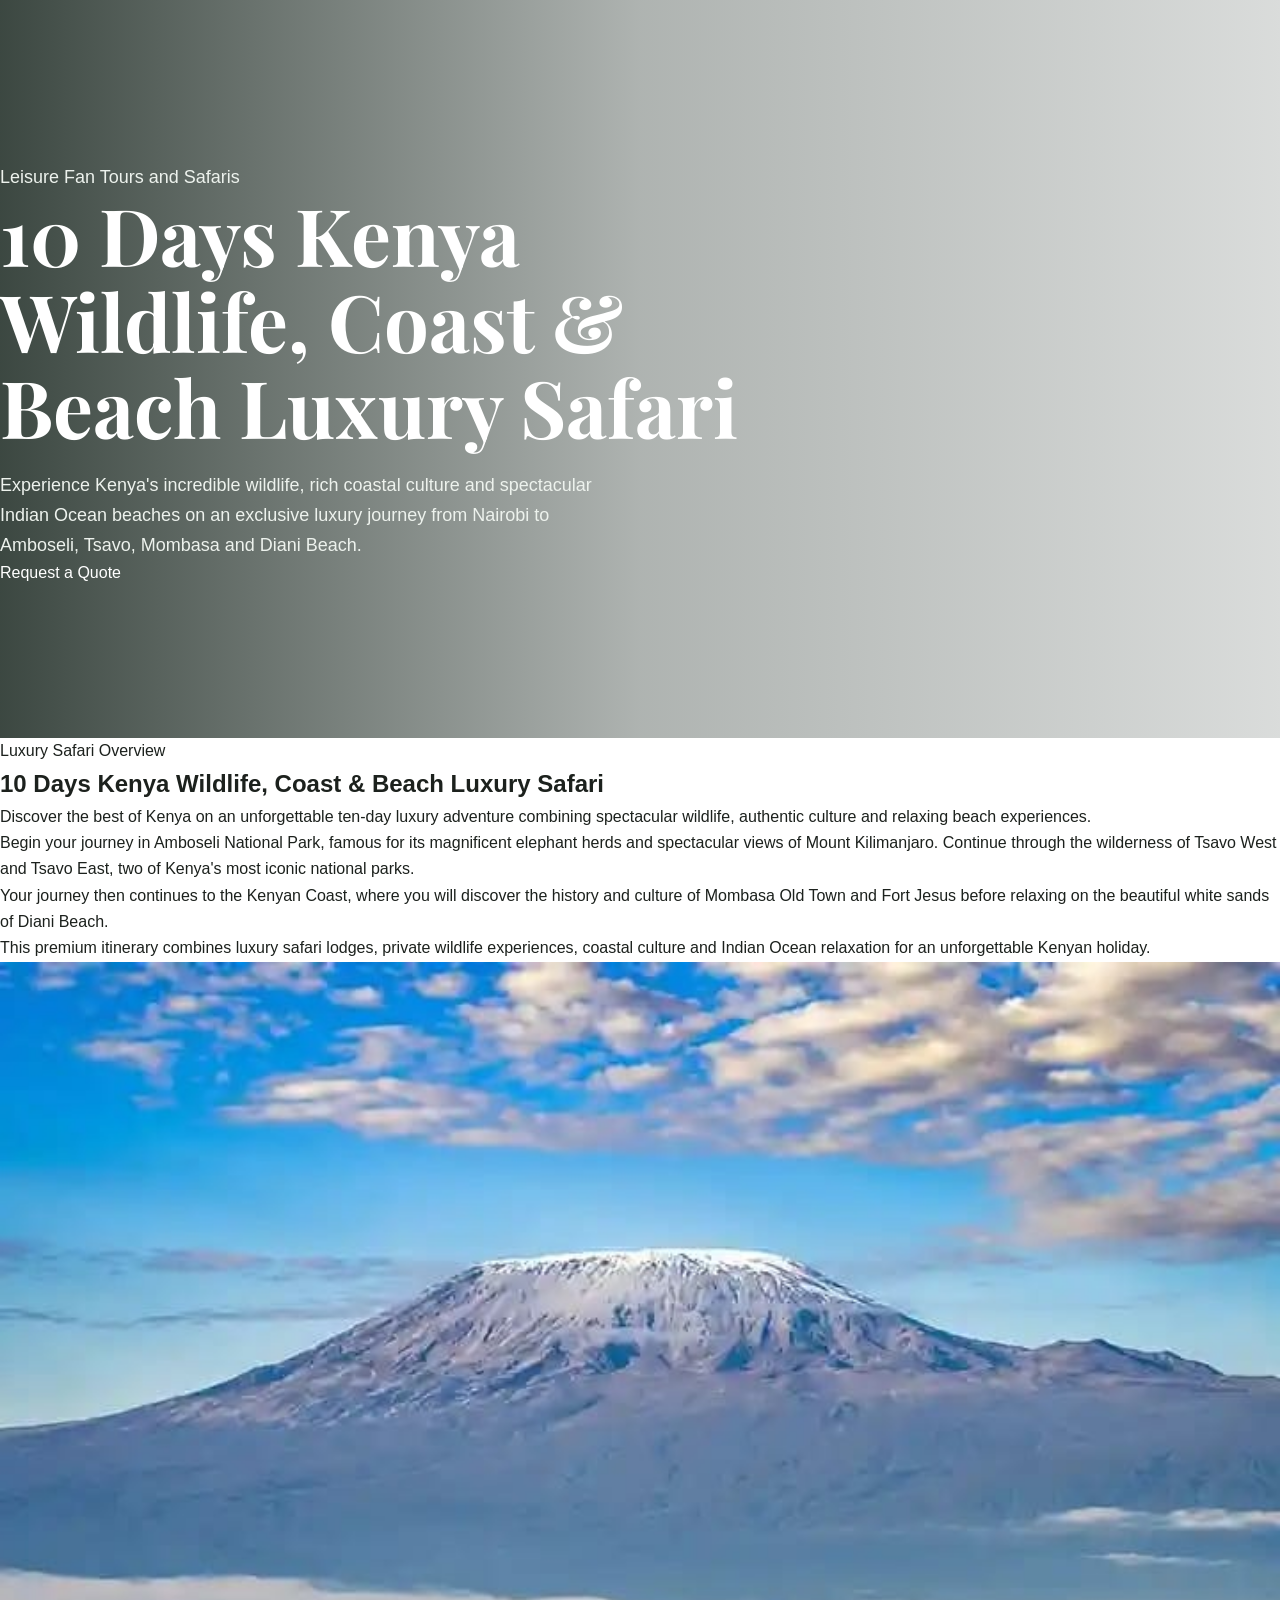
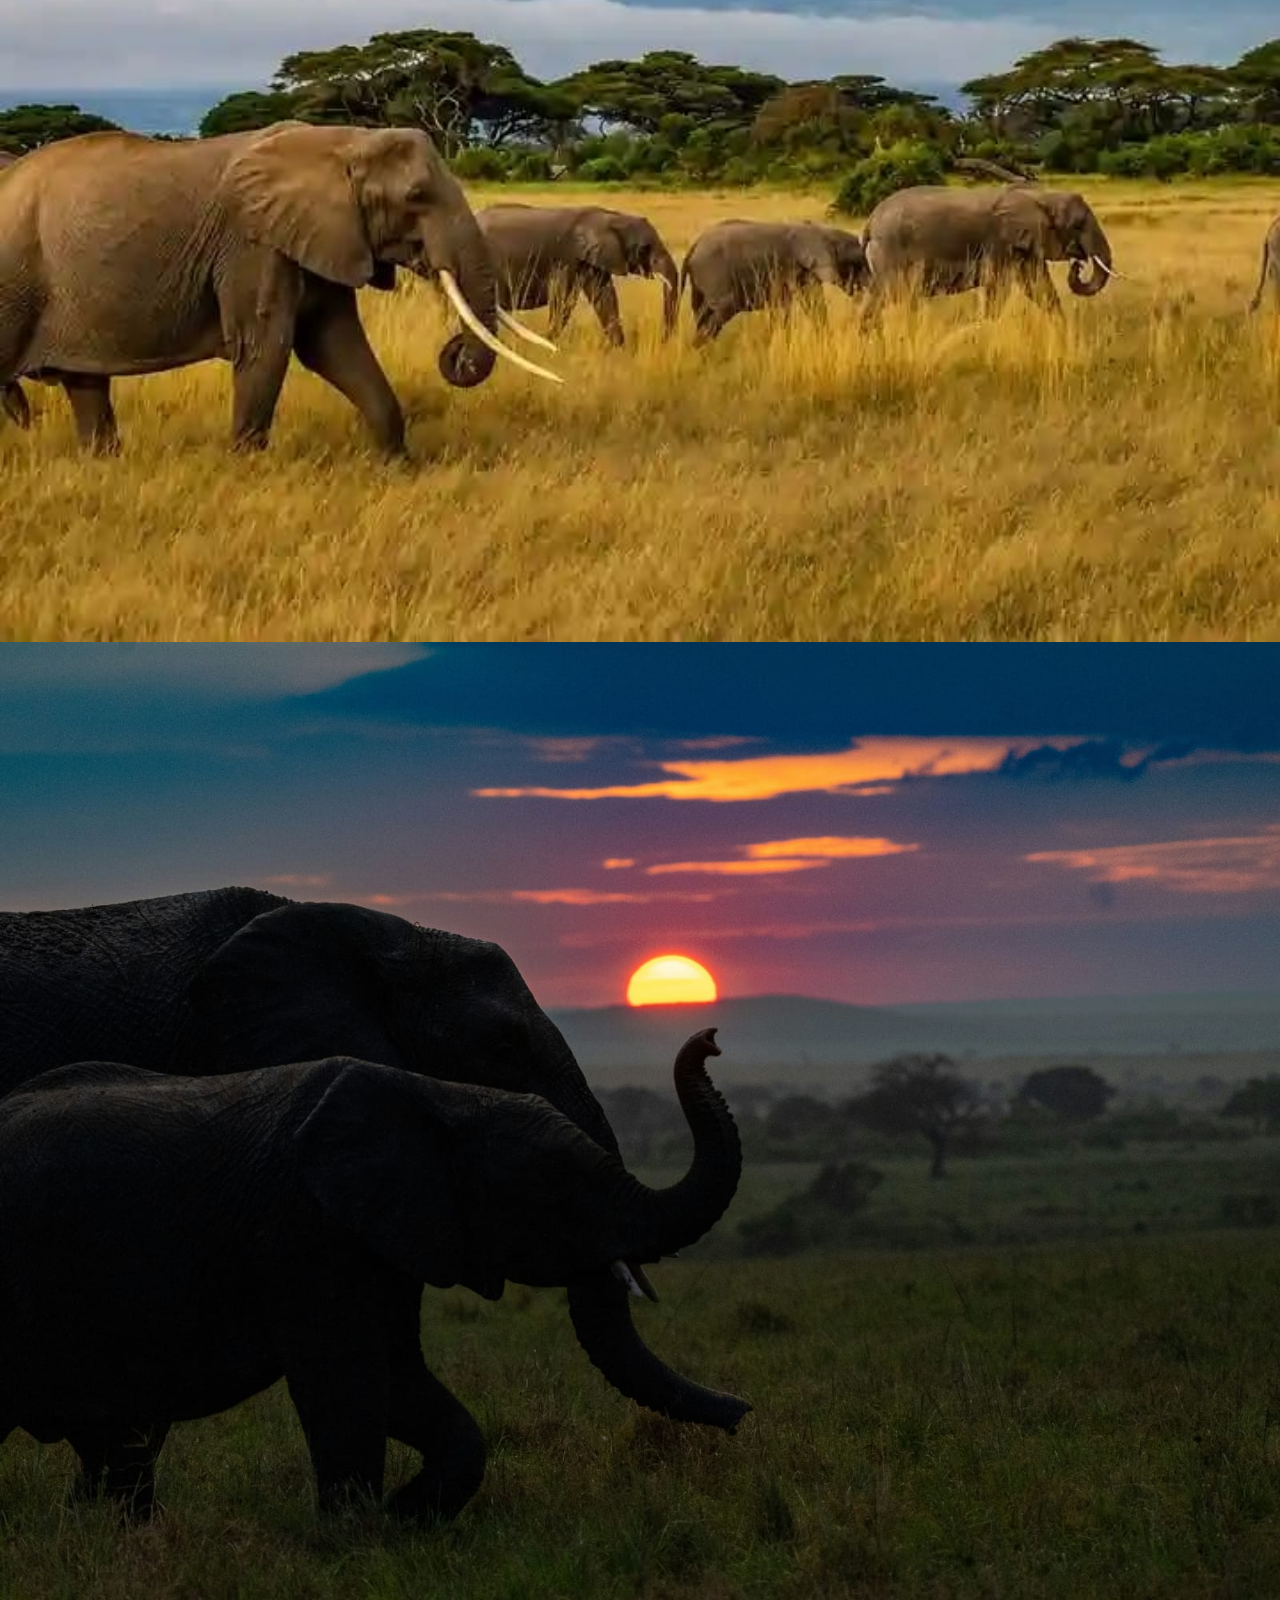
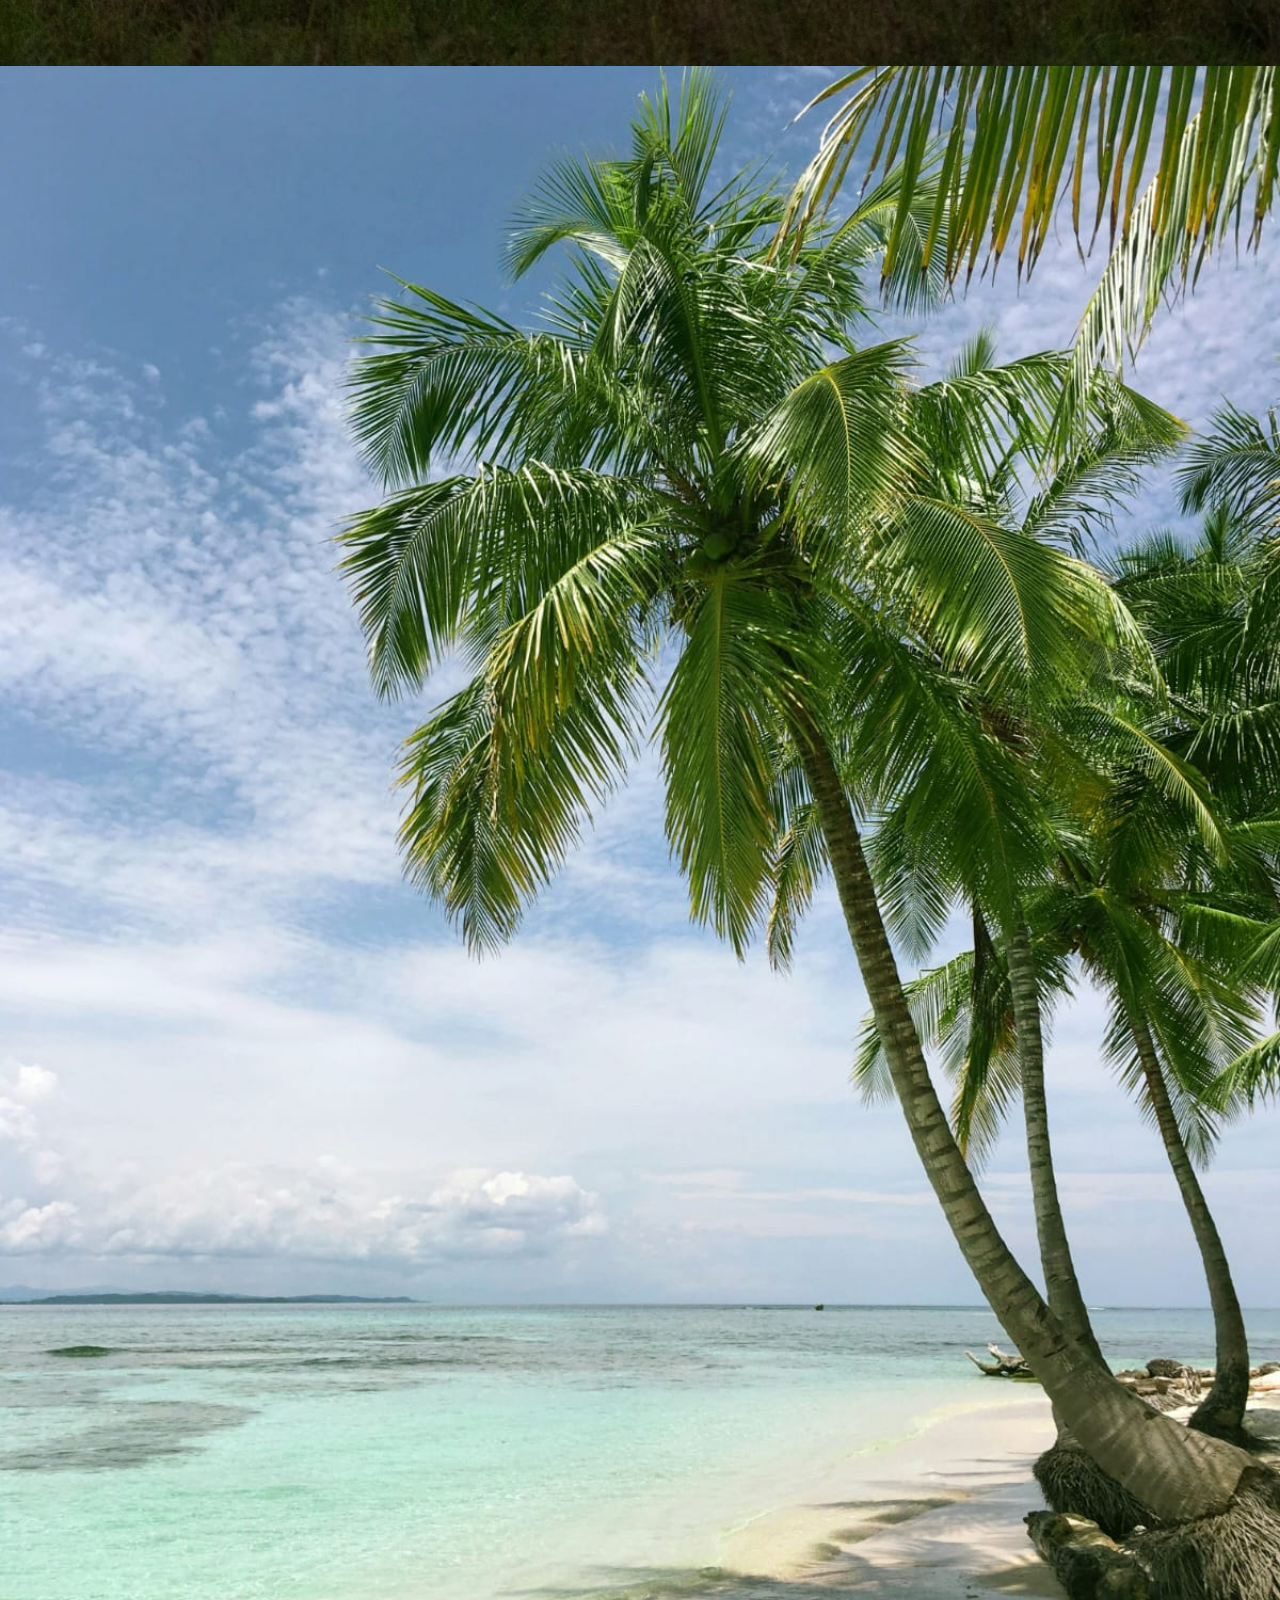
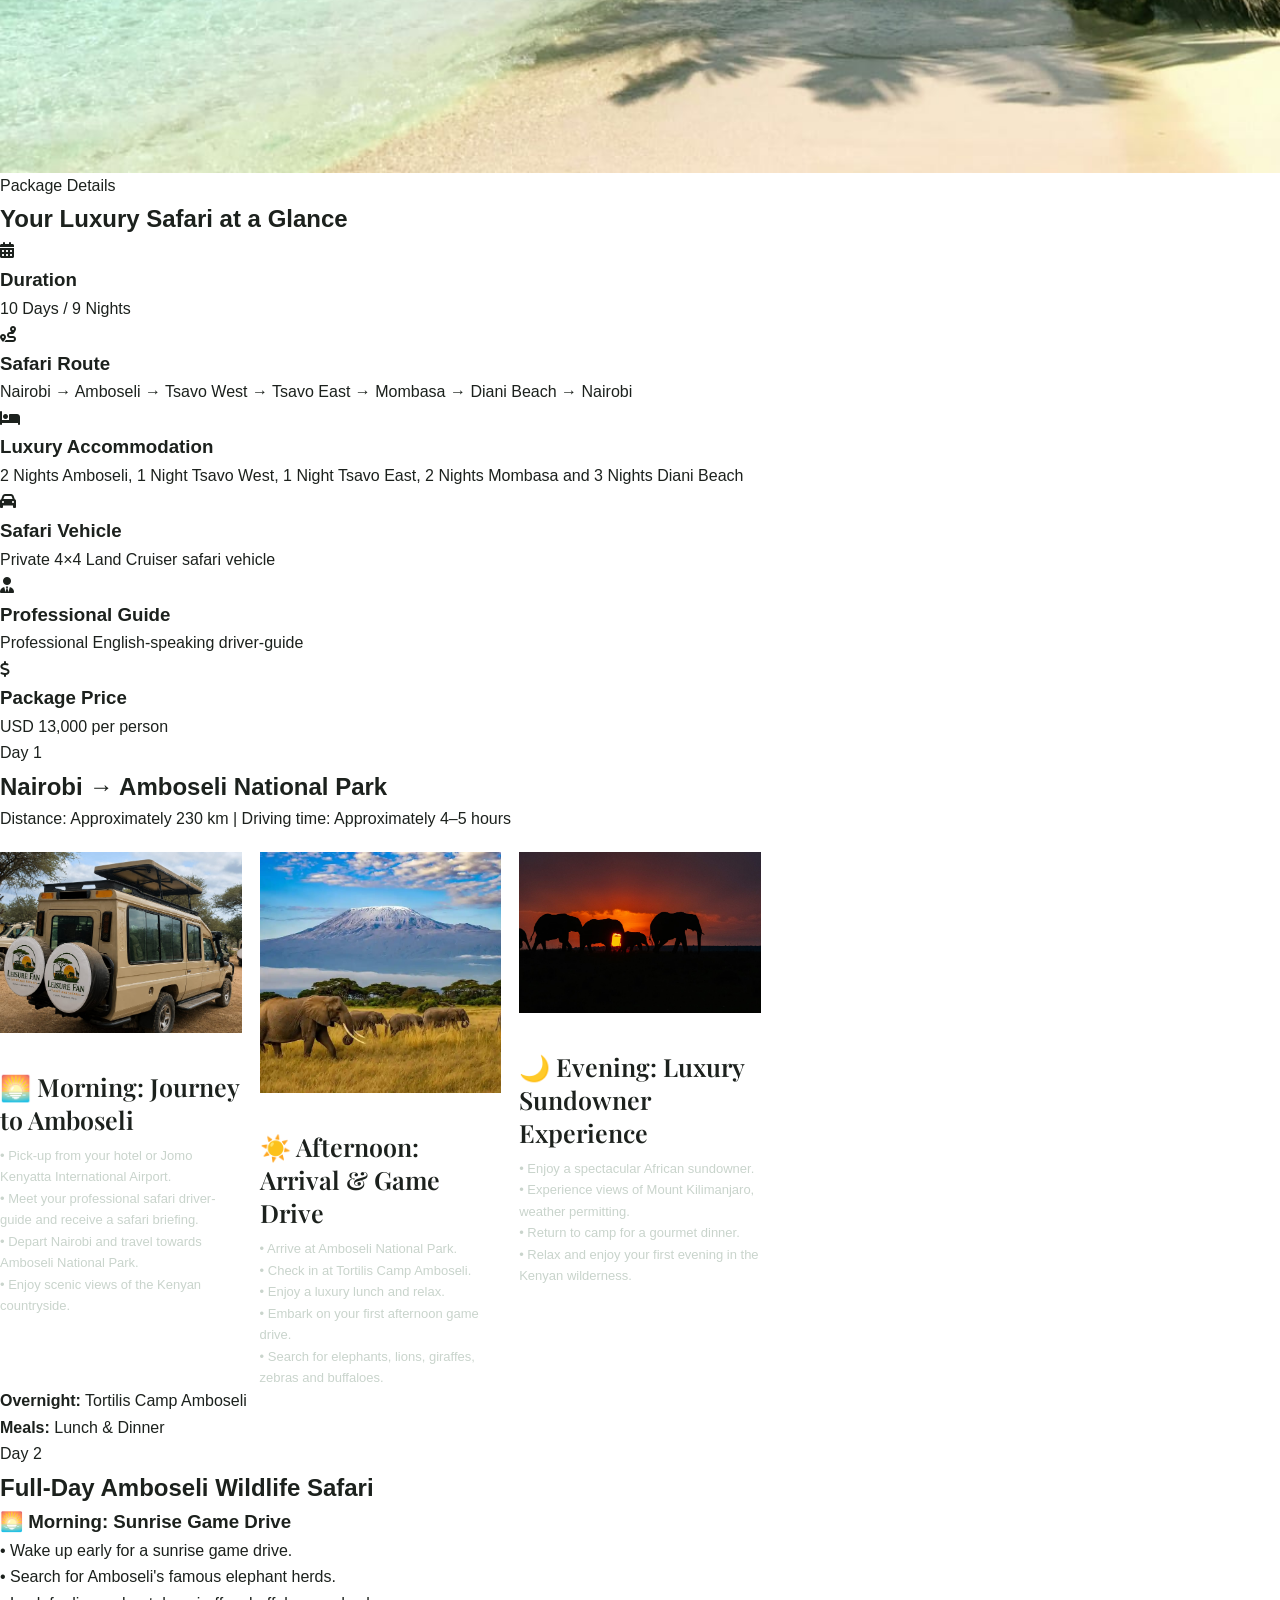
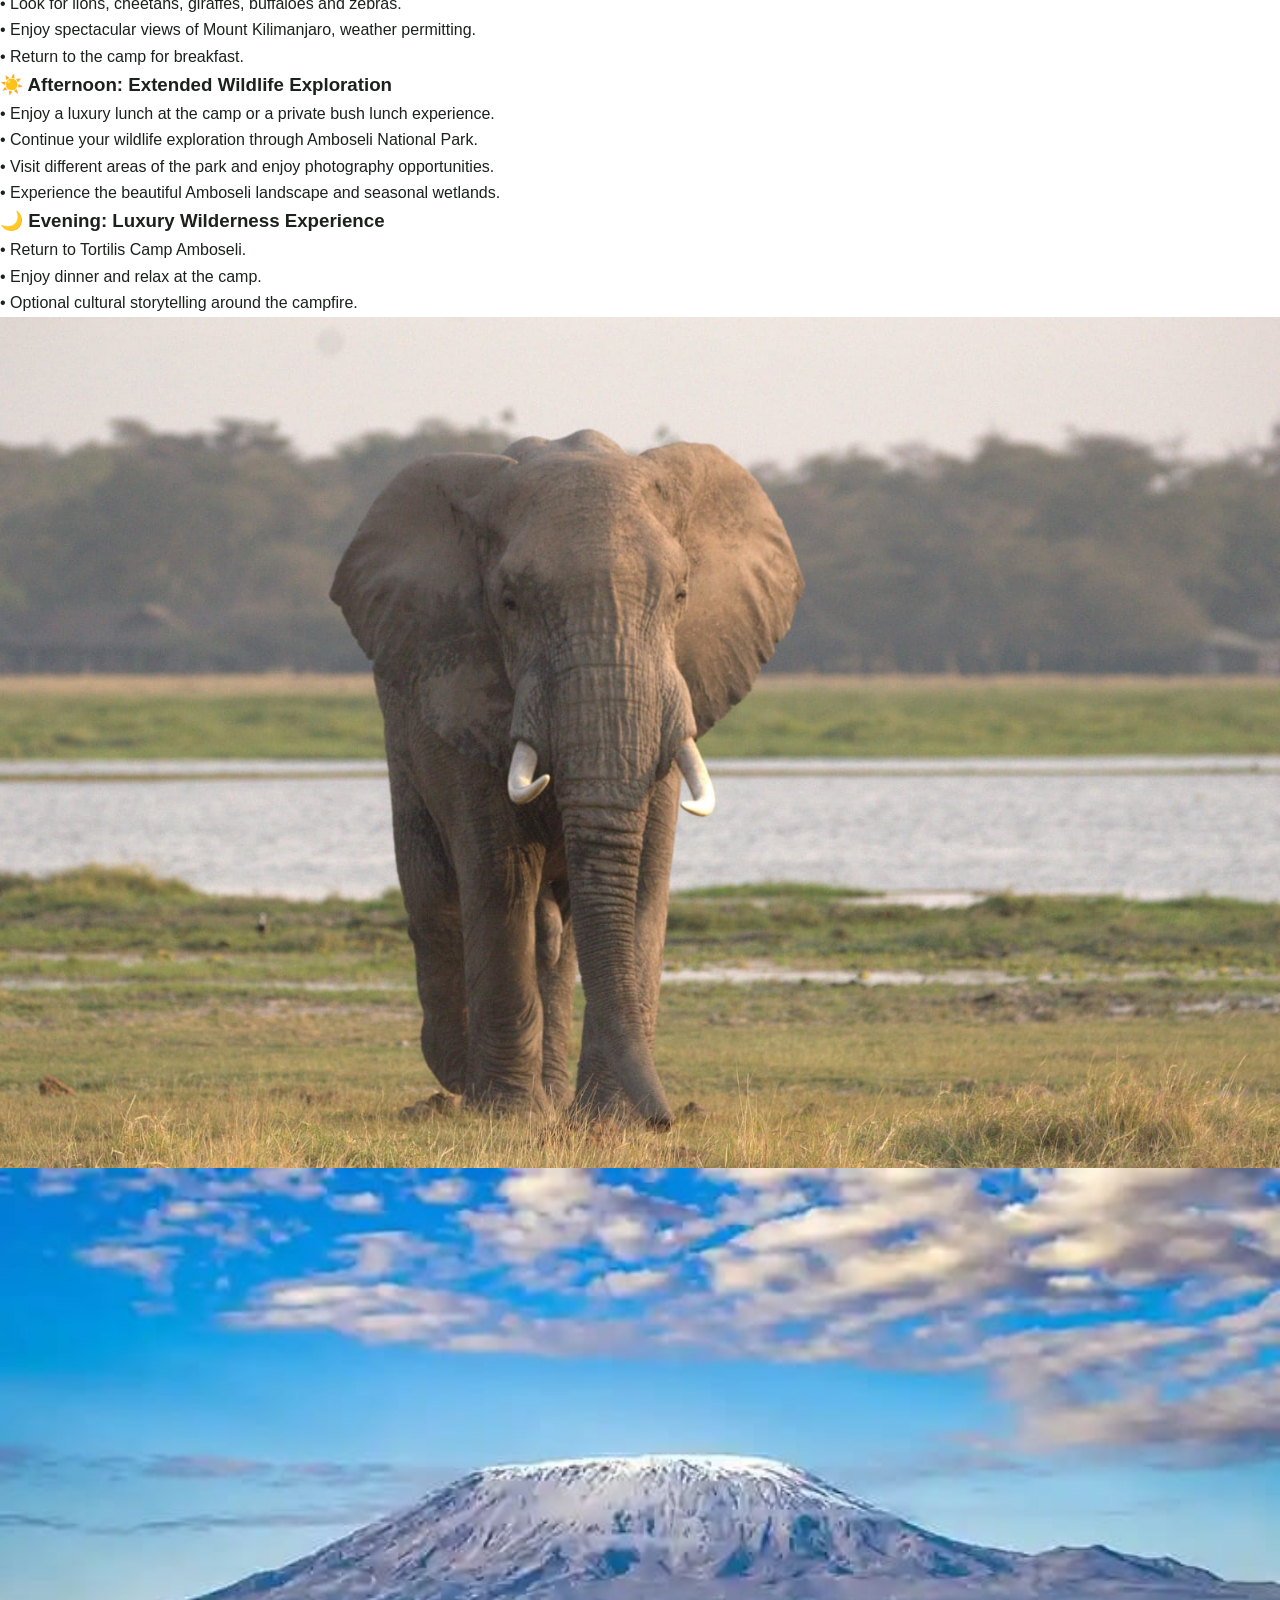
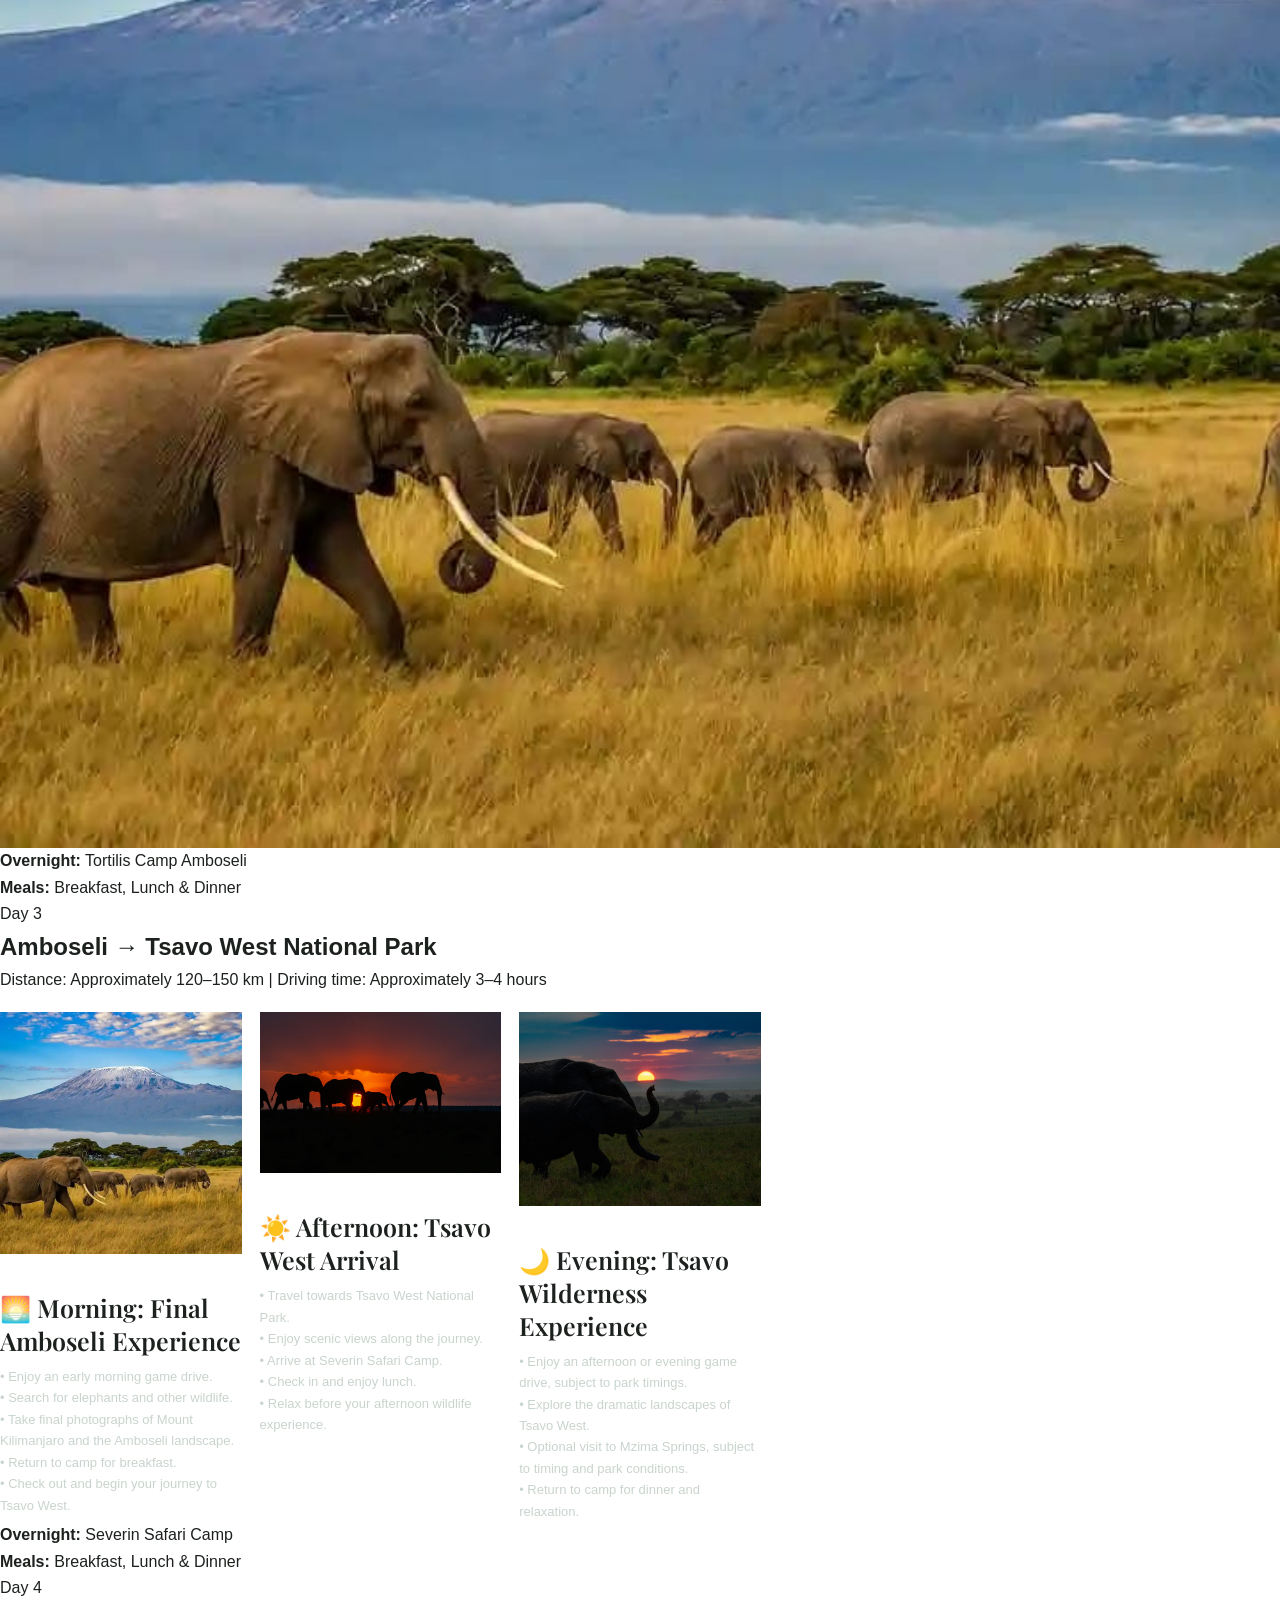
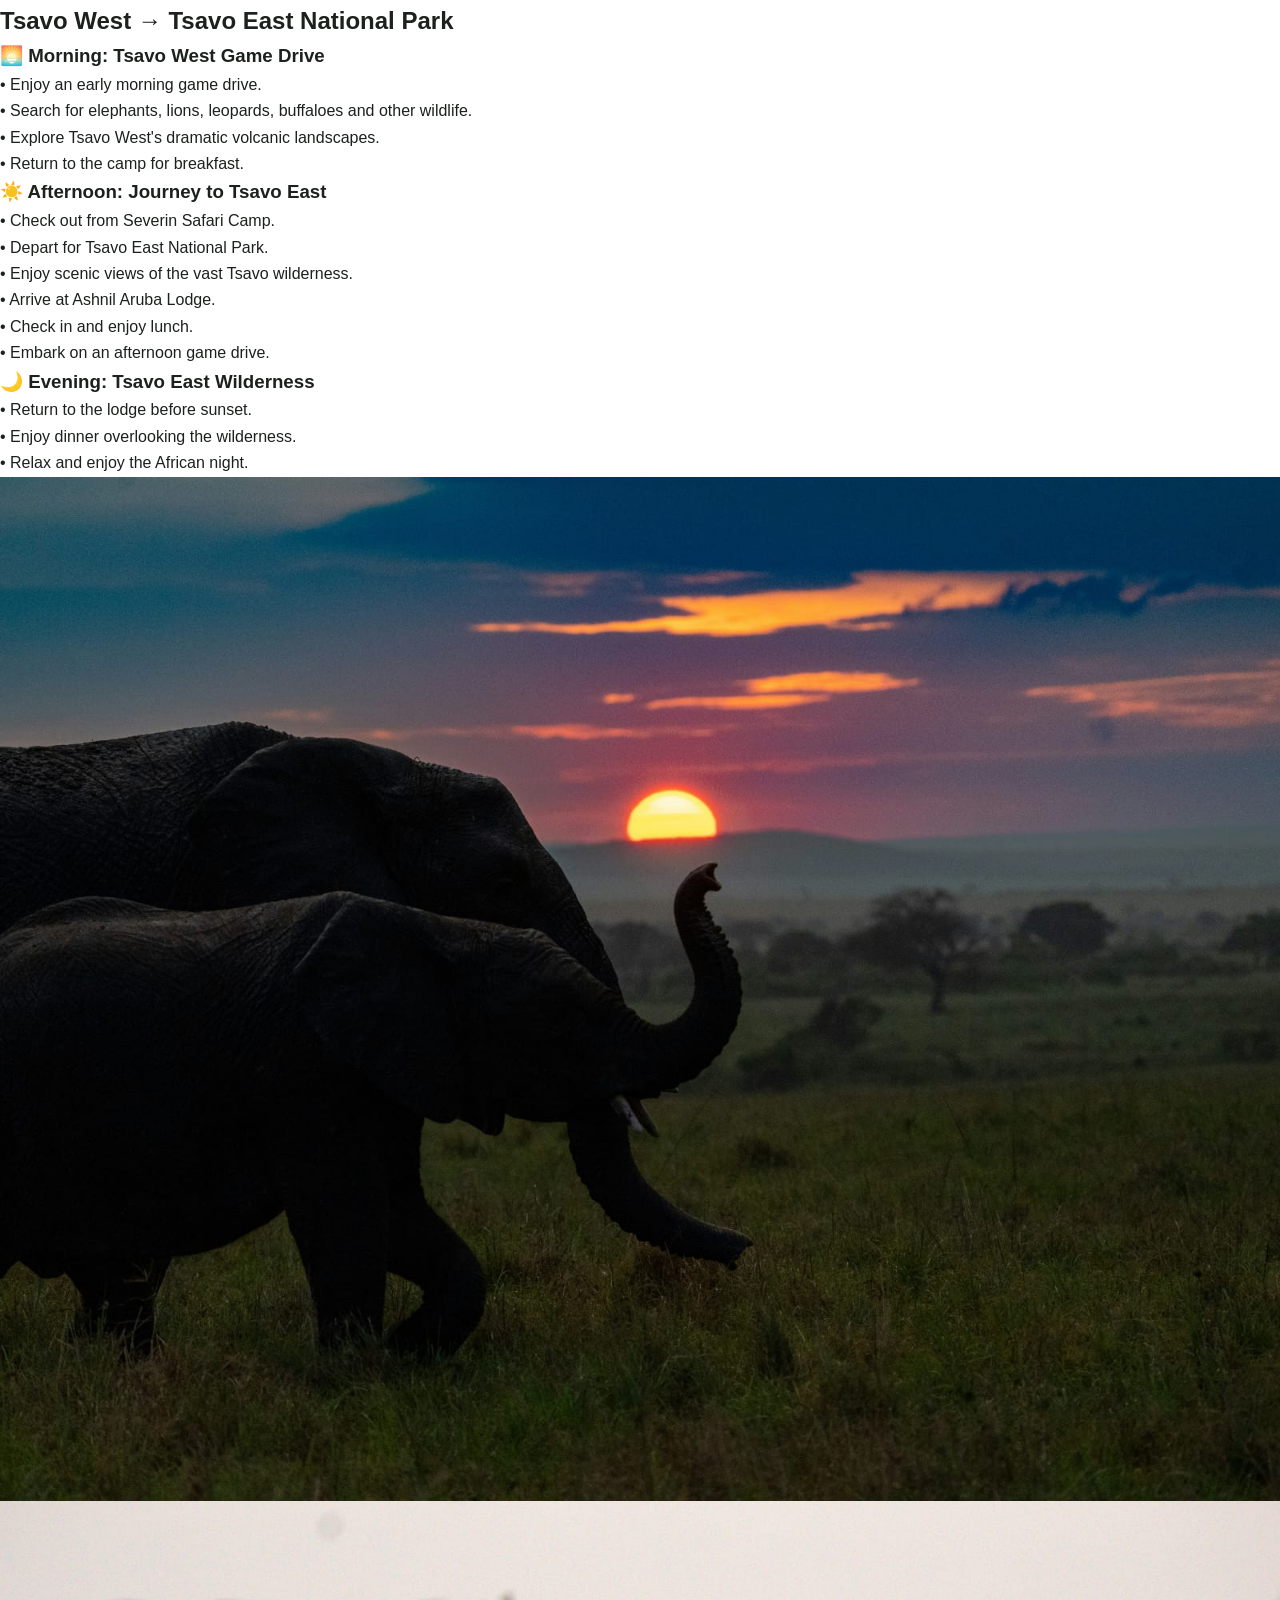
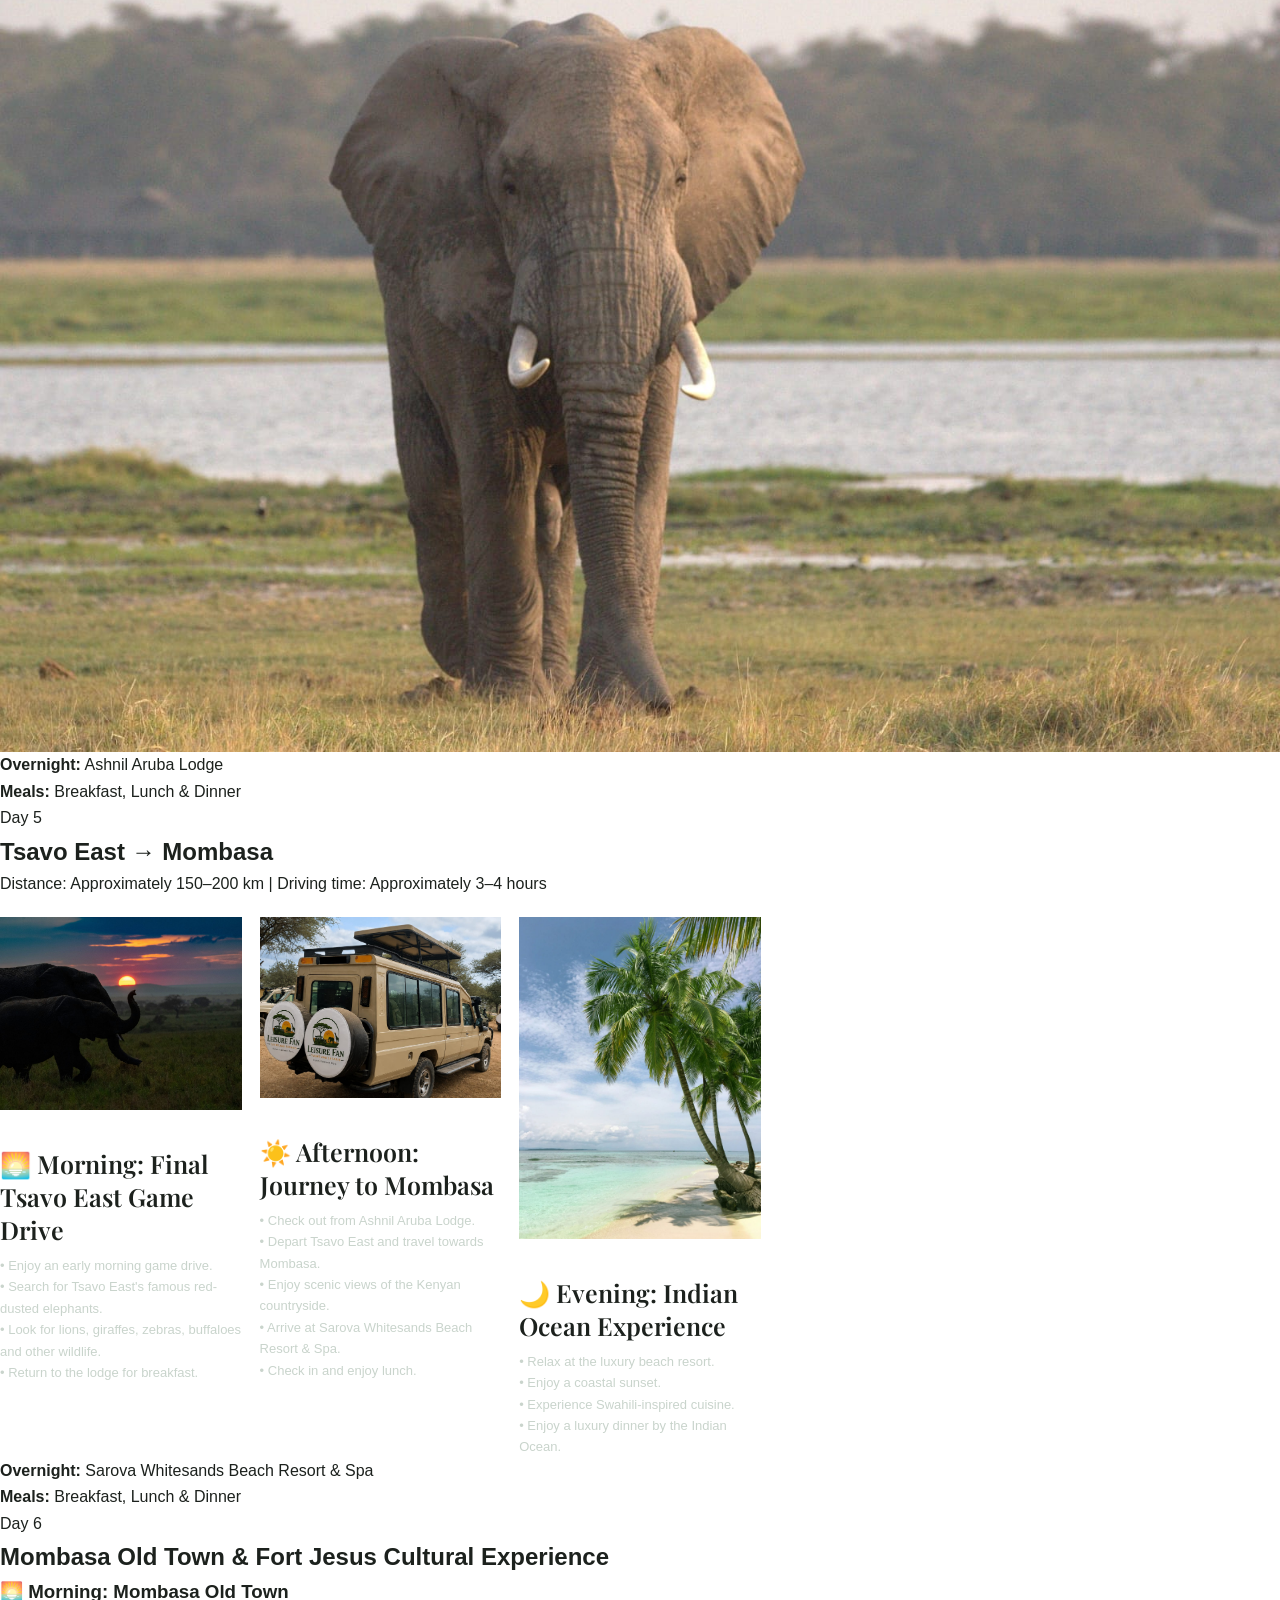
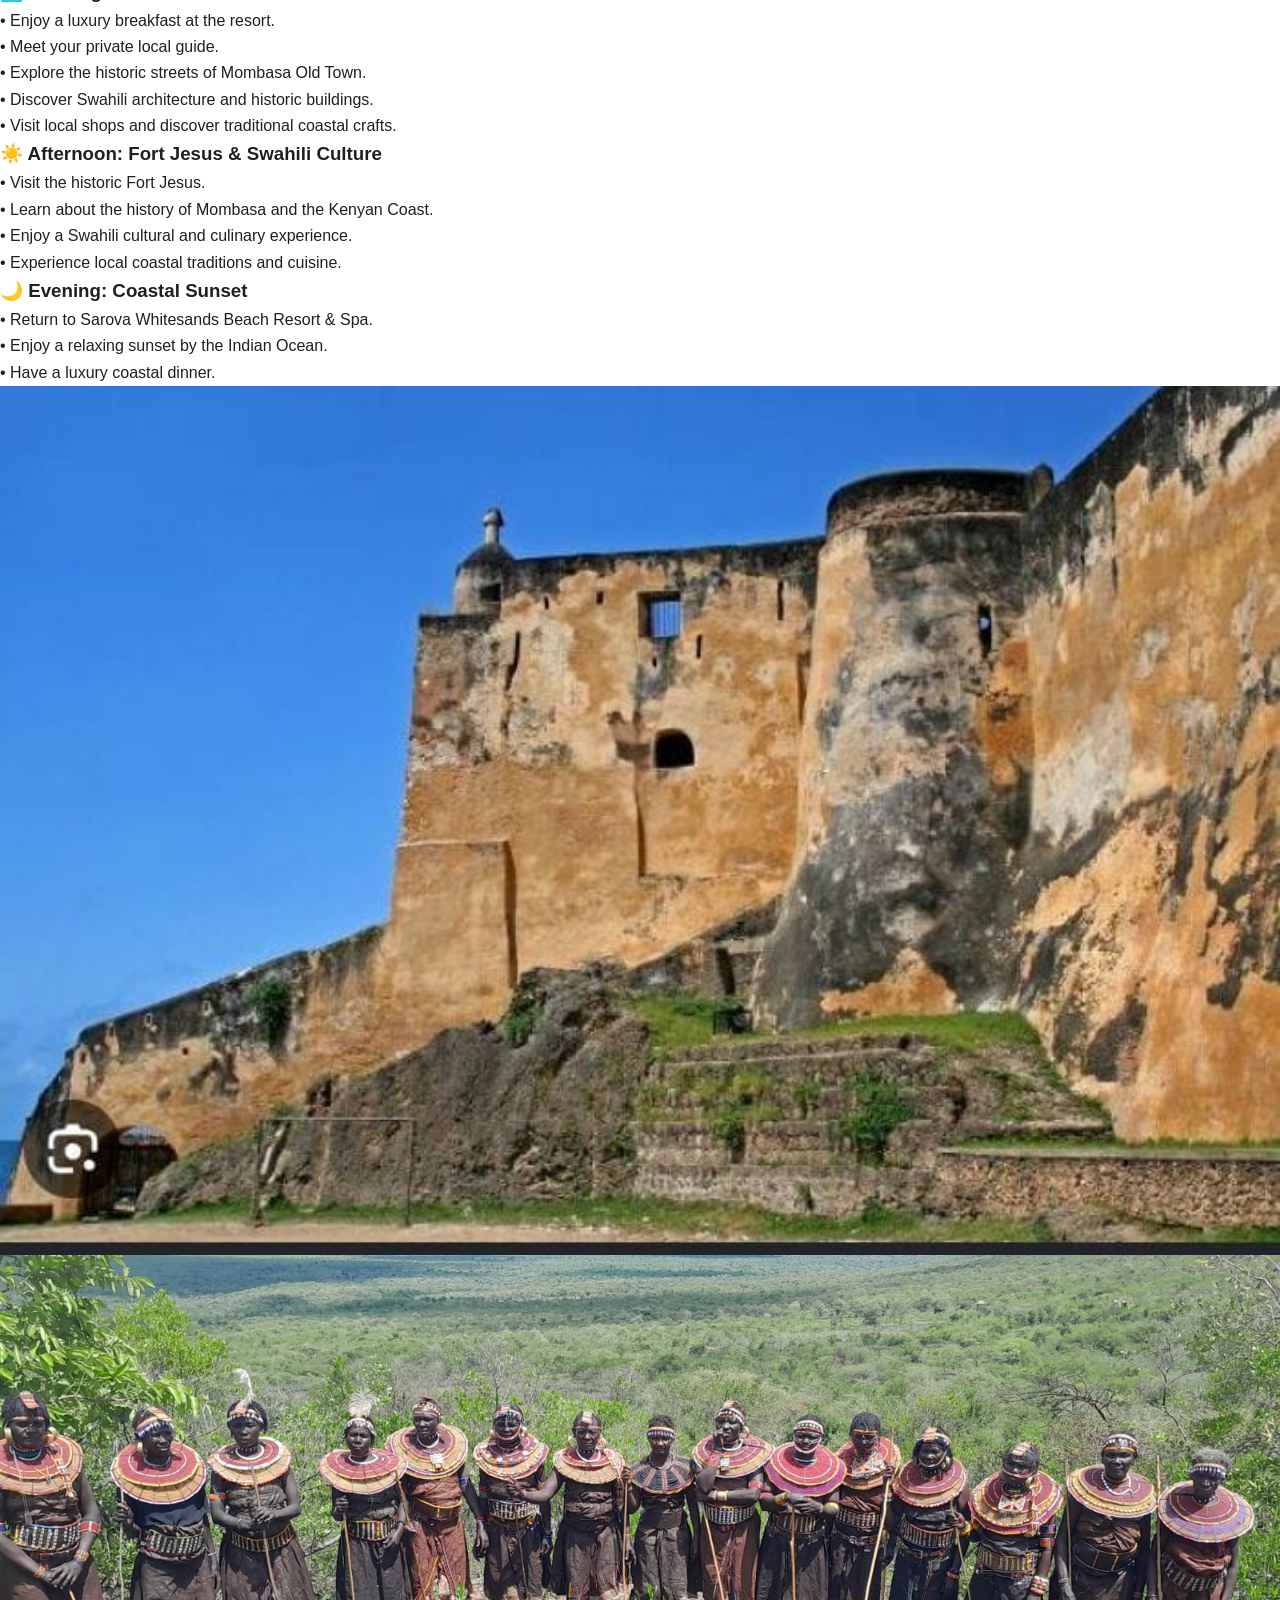
<file: kenya-coast-10-days.html>
<!DOCTYPE html>
<!-- LANGUAGE SWITCHER -->

<div class="language-switcher">

    <div id="google_translate_element"></div>

</div>
<html lang="en">

<head>

<meta charset="UTF-8">

<meta name="viewport" content="width=device-width, initial-scale=1.0">

<title>10 Days Kenya Wildlife, Coast & Beach Luxury Safari | Leisure Fan Tours and Safaris</title>

<!-- Google Fonts -->
<link rel="preconnect" href="https://fonts.googleapis.com">

<link rel="preconnect" href="https://fonts.gstatic.com" crossorigin>

<link href="https://fonts.googleapis.com/css2?family=Playfair+Display:wght@400;500;600;700&family=Poppins:wght@300;400;500;600;700&display=swap" rel="stylesheet">

<!-- Font Awesome -->
<link rel="stylesheet"
href="https://cdnjs.cloudflare.com/ajax/libs/font-awesome/6.6.0/css/all.min.css">

<!-- Main CSS -->
<link rel="stylesheet" href="style.css">

</head>


<body>


<!-- =====================================================
     NAVIGATION
===================================================== -->

<header>

<nav class="navbar">

<div class="logo">

<a href="index.html">

<img src="logo.png"
alt="Leisure Fan Tours and Safaris Logo">

</a>

</div>


<ul class="nav-links">

<li>
<a href="index.html">Home</a>
</li>

<li>
<a href="index.html#about">About</a>
</li>

<li>
<a href="index.html#experiences">Services</a>
</li>

<li>
<a href="index.html#destinations">Destinations</a>
</li>

<li>
<a href="itineraries.html">Itineraries</a>
</li>

<li>
<a href="index.html#gallery">Gallery</a>
</li>

<li>
<a href="index.html#reviews">Testimonials</a>
</li>

<li>
<a href="index.html#quote">Request a Quote</a>
</li>

</ul>


<a href="index.html#quote"
class="nav-button">

Get in Touch

</a>


<div class="menu-btn">

<i class="fas fa-bars"></i>

</div>

</nav>

</header>



<!-- =====================================================
     HERO SECTION
===================================================== -->

<section class="hero">

<div class="hero-overlay">

<div class="hero-content">

<p class="welcome">

Leisure Fan Tours and Safaris

</p>


<h1>

10 Days Kenya Wildlife, Coast & Beach Luxury Safari

</h1>


<p class="hero-text">

Experience Kenya's incredible wildlife, rich coastal
culture and spectacular Indian Ocean beaches on an
exclusive luxury journey from Nairobi to Amboseli,
Tsavo, Mombasa and Diani Beach.

</p>


<a href="index.html#quote"
class="gold-button">

Request a Quote

</a>

</div>

</div>

</section>



<!-- =====================================================
     SAFARI OVERVIEW
===================================================== -->

<section class="about-section">

<div class="about-container">


<div class="about-content">

<p class="small-title">

Luxury Safari Overview

</p>


<h2>

10 Days Kenya Wildlife, Coast & Beach Luxury Safari

</h2>


<p>

Discover the best of Kenya on an unforgettable
ten-day luxury adventure combining spectacular
wildlife, authentic culture and relaxing beach
experiences.

</p>


<p>

Begin your journey in Amboseli National Park,
famous for its magnificent elephant herds and
spectacular views of Mount Kilimanjaro. Continue
through the wilderness of Tsavo West and Tsavo East,
two of Kenya's most iconic national parks.

</p>


<p>

Your journey then continues to the Kenyan Coast,
where you will discover the history and culture
of Mombasa Old Town and Fort Jesus before relaxing
on the beautiful white sands of Diani Beach.

</p>


<p>

This premium itinerary combines luxury safari
lodges, private wildlife experiences, coastal
culture and Indian Ocean relaxation for an
unforgettable Kenyan holiday.

</p>

</div>



<div class="about-gallery">

<div class="about-image image-large">

<img src="amboseli.jpg"
alt="Amboseli National Park Safari">

</div>


<div class="about-image">

<img src="tsavo.jpg"
alt="Tsavo National Park Safari">

</div>


<div class="about-image">

<img src="diani.jpg"
alt="Diani Beach Kenya">

</div>

</div>

</div>

</section>



<!-- =====================================================
     PACKAGE DETAILS
===================================================== -->

<section class="unique-section">

<div class="unique-container">

<div class="unique-content">

<p class="small-title">

Package Details

</p>


<h2>

Your Luxury Safari at a Glance

</h2>


<div class="unique-features">


<div class="feature">

<i class="fas fa-calendar-days"></i>

<div>

<h3>
Duration
</h3>

<p>
10 Days / 9 Nights
</p>

</div>

</div>



<div class="feature">

<i class="fas fa-route"></i>

<div>

<h3>
Safari Route
</h3>

<p>
Nairobi → Amboseli → Tsavo West → Tsavo East → Mombasa → Diani Beach → Nairobi
</p>

</div>

</div>



<div class="feature">

<i class="fas fa-bed"></i>

<div>

<h3>
Luxury Accommodation
</h3>

<p>
2 Nights Amboseli, 1 Night Tsavo West,
1 Night Tsavo East, 2 Nights Mombasa
and 3 Nights Diani Beach
</p>

</div>

</div>



<div class="feature">

<i class="fas fa-car"></i>

<div>

<h3>
Safari Vehicle
</h3>

<p>
Private 4×4 Land Cruiser safari vehicle
</p>

</div>

</div>



<div class="feature">

<i class="fas fa-user-tie"></i>

<div>

<h3>
Professional Guide
</h3>

<p>
Professional English-speaking driver-guide
</p>

</div>

</div>



<div class="feature">

<i class="fas fa-dollar-sign"></i>

<div>

<h3>
Package Price
</h3>

<p>
USD 13,000 per person
</p>

</div>

</div>

</div>

</div>

</div>

</section>



<!-- =====================================================
     DAY 1
===================================================== -->

<section class="experiences-section">

<div class="section-heading">

<p class="small-title">

Day 1

</p>


<h2>

Nairobi → Amboseli National Park

</h2>


<p>

Distance: Approximately 230 km |
Driving time: Approximately 4–5 hours

</p>

</div>



<div class="experience-grid">


<div class="experience-card">

<img src="landcruiser.jpg"
alt="Luxury Safari Journey to Amboseli">

<div class="experience-content">

<h3>

🌅 Morning: Journey to Amboseli

</h3>


<p>

•⁠  ⁠Pick-up from your hotel or Jomo Kenyatta
International Airport.

</p>


<p>

•⁠  ⁠Meet your professional safari driver-guide
and receive a safari briefing.

</p>


<p>

•⁠  ⁠Depart Nairobi and travel towards
Amboseli National Park.

</p>


<p>

•⁠  ⁠Enjoy scenic views of the Kenyan countryside.

</p>

</div>

</div>



<div class="experience-card">

<img src="amboseli.jpg"
alt="Amboseli National Park">

<div class="experience-content">

<h3>

☀️ Afternoon: Arrival & Game Drive

</h3>


<p>

•⁠  ⁠Arrive at Amboseli National Park.

</p>


<p>

•⁠  ⁠Check in at Tortilis Camp Amboseli.

</p>


<p>

•⁠  ⁠Enjoy a luxury lunch and relax.

</p>


<p>

•⁠  ⁠Embark on your first afternoon game drive.

</p>


<p>

•⁠  ⁠Search for elephants, lions, giraffes,
zebras and buffaloes.

</p>

</div>

</div>



<div class="experience-card">

<img src="safari.jpg"
alt="Amboseli Luxury Evening">

<div class="experience-content">

<h3>

🌙 Evening: Luxury Sundowner Experience

</h3>


<p>

•⁠  ⁠Enjoy a spectacular African sundowner.

</p>


<p>

•⁠  ⁠Experience views of Mount Kilimanjaro,
weather permitting.

</p>


<p>

•⁠  ⁠Return to camp for a gourmet dinner.

</p>


<p>

•⁠  ⁠Relax and enjoy your first evening
in the Kenyan wilderness.

</p>

</div>

</div>

</div>


<div class="section-heading">

<p>

<strong>Overnight:</strong> Tortilis Camp Amboseli

</p>


<p>

<strong>Meals:</strong> Lunch & Dinner

</p>

</div>

</section>



<!-- =====================================================
     DAY 2
===================================================== -->

<section class="about-section">

<div class="about-container">


<div class="about-content">

<p class="small-title">

Day 2

</p>


<h2>

Full-Day Amboseli Wildlife Safari

</h2>



<h3>

🌅 Morning: Sunrise Game Drive

</h3>


<p>

•⁠  ⁠Wake up early for a sunrise game drive.

</p>


<p>

•⁠  ⁠Search for Amboseli's famous elephant herds.

</p>


<p>

•⁠  ⁠Look for lions, cheetahs, giraffes,
buffaloes and zebras.

</p>


<p>

•⁠  ⁠Enjoy spectacular views of Mount Kilimanjaro,
weather permitting.

</p>


<p>

•⁠  ⁠Return to the camp for breakfast.

</p>



<h3>

☀️ Afternoon: Extended Wildlife Exploration

</h3>


<p>

•⁠  ⁠Enjoy a luxury lunch at the camp or
a private bush lunch experience.

</p>


<p>

•⁠  ⁠Continue your wildlife exploration
through Amboseli National Park.

</p>


<p>

•⁠  ⁠Visit different areas of the park and
enjoy photography opportunities.

</p>


<p>

•⁠  ⁠Experience the beautiful Amboseli
landscape and seasonal wetlands.

</p>



<h3>

🌙 Evening: Luxury Wilderness Experience

</h3>


<p>

•⁠  ⁠Return to Tortilis Camp Amboseli.

</p>


<p>

•⁠  ⁠Enjoy dinner and relax at the camp.

</p>


<p>

•⁠  ⁠Optional cultural storytelling around
the campfire.

</p>

</div>



<div class="about-gallery">

<div class="about-image image-large">

<img src="elephant.jpg"
alt="Amboseli Elephant Safari">

</div>


<div class="about-image">

<img src="amboseli.jpg"
alt="Mount Kilimanjaro Amboseli">

</div>

</div>

</div>


<div class="section-heading">

<p>

<strong>Overnight:</strong> Tortilis Camp Amboseli

</p>


<p>

<strong>Meals:</strong> Breakfast, Lunch & Dinner

</p>

</div>

</section>



<!-- =====================================================
     DAY 3
===================================================== -->

<section class="experiences-section">

<div class="section-heading">

<p class="small-title">

Day 3

</p>


<h2>

Amboseli → Tsavo West National Park

</h2>


<p>

Distance: Approximately 120–150 km |
Driving time: Approximately 3–4 hours

</p>

</div>



<div class="experience-grid">


<div class="experience-card">

<img src="amboseli.jpg"
alt="Final Amboseli Safari">

<div class="experience-content">

<h3>

🌅 Morning: Final Amboseli Experience

</h3>


<p>

•⁠  ⁠Enjoy an early morning game drive.

</p>


<p>

•⁠  ⁠Search for elephants and other wildlife.

</p>


<p>

•⁠  ⁠Take final photographs of Mount Kilimanjaro
and the Amboseli landscape.

</p>


<p>

•⁠  ⁠Return to camp for breakfast.

</p>


<p>

•⁠  ⁠Check out and begin your journey to Tsavo West.

</p>

</div>

</div>



<div class="experience-card">

<img src="safari.jpg"
alt="Journey to Tsavo West">

<div class="experience-content">

<h3>

☀️ Afternoon: Tsavo West Arrival

</h3>


<p>

•⁠  ⁠Travel towards Tsavo West National Park.

</p>


<p>

•⁠  ⁠Enjoy scenic views along the journey.

</p>


<p>

•⁠  ⁠Arrive at Severin Safari Camp.

</p>


<p>

•⁠  ⁠Check in and enjoy lunch.

</p>


<p>

•⁠  ⁠Relax before your afternoon wildlife experience.

</p>

</div>

</div>



<div class="experience-card">

<img src="tsavo.jpg"
alt="Tsavo West National Park">

<div class="experience-content">

<h3>

🌙 Evening: Tsavo Wilderness Experience

</h3>


<p>

•⁠  ⁠Enjoy an afternoon or evening game drive,
subject to park timings.

</p>


<p>

•⁠  ⁠Explore the dramatic landscapes of Tsavo West.

</p>


<p>

•⁠  ⁠Optional visit to Mzima Springs,
subject to timing and park conditions.

</p>


<p>

•⁠  ⁠Return to camp for dinner and relaxation.

</p>

</div>

</div>

</div>


<div class="section-heading">

<p>

<strong>Overnight:</strong> Severin Safari Camp

</p>


<p>

<strong>Meals:</strong> Breakfast, Lunch & Dinner

</p>

</div>

</section>



<!-- =====================================================
     DAY 4
===================================================== -->

<section class="about-section">

<div class="about-container">


<div class="about-content">

<p class="small-title">

Day 4

</p>


<h2>

Tsavo West → Tsavo East National Park

</h2>



<h3>

🌅 Morning: Tsavo West Game Drive

</h3>


<p>

•⁠  ⁠Enjoy an early morning game drive.

</p>


<p>

•⁠  ⁠Search for elephants, lions, leopards,
buffaloes and other wildlife.

</p>


<p>

•⁠  ⁠Explore Tsavo West's dramatic volcanic
landscapes.

</p>


<p>

•⁠  ⁠Return to the camp for breakfast.

</p>



<h3>

☀️ Afternoon: Journey to Tsavo East

</h3>


<p>

•⁠  ⁠Check out from Severin Safari Camp.

</p>


<p>

•⁠  ⁠Depart for Tsavo East National Park.

</p>


<p>

•⁠  ⁠Enjoy scenic views of the vast Tsavo wilderness.

</p>


<p>

•⁠  ⁠Arrive at Ashnil Aruba Lodge.

</p>


<p>

•⁠  ⁠Check in and enjoy lunch.

</p>


<p>

•⁠  ⁠Embark on an afternoon game drive.

</p>



<h3>

🌙 Evening: Tsavo East Wilderness

</h3>


<p>

•⁠  ⁠Return to the lodge before sunset.

</p>


<p>

•⁠  ⁠Enjoy dinner overlooking the wilderness.

</p>


<p>

•⁠  ⁠Relax and enjoy the African night.

</p>

</div>



<div class="about-gallery">

<div class="about-image image-large">

<img src="tsavo.jpg"
alt="Tsavo East Wildlife Safari">

</div>


<div class="about-image">

<img src="elephant.jpg"
alt="Tsavo Elephant Safari">

</div>

</div>

</div>


<div class="section-heading">

<p>

<strong>Overnight:</strong> Ashnil Aruba Lodge

</p>


<p>

<strong>Meals:</strong> Breakfast, Lunch & Dinner

</p>

</div>

</section>



<!-- =====================================================
     DAY 5
===================================================== -->

<section class="experiences-section">

<div class="section-heading">

<p class="small-title">

Day 5

</p>


<h2>

Tsavo East → Mombasa

</h2>


<p>

Distance: Approximately 150–200 km |
Driving time: Approximately 3–4 hours

</p>

</div>



<div class="experience-grid">


<div class="experience-card">

<img src="tsavo.jpg"
alt="Tsavo East Morning Safari">

<div class="experience-content">

<h3>

🌅 Morning: Final Tsavo East Game Drive

</h3>


<p>

•⁠  ⁠Enjoy an early morning game drive.

</p>


<p>

•⁠  ⁠Search for Tsavo East's famous red-dusted
elephants.

</p>


<p>

•⁠  ⁠Look for lions, giraffes, zebras,
buffaloes and other wildlife.

</p>


<p>

•⁠  ⁠Return to the lodge for breakfast.

</p>

</div>

</div>



<div class="experience-card">

<img src="landcruiser.jpg"
alt="Journey from Tsavo to Mombasa">

<div class="experience-content">

<h3>

☀️ Afternoon: Journey to Mombasa

</h3>


<p>

•⁠  ⁠Check out from Ashnil Aruba Lodge.

</p>


<p>

•⁠  ⁠Depart Tsavo East and travel towards Mombasa.

</p>


<p>

•⁠  ⁠Enjoy scenic views of the Kenyan countryside.

</p>


<p>

•⁠  ⁠Arrive at Sarova Whitesands Beach Resort & Spa.

</p>


<p>

•⁠  ⁠Check in and enjoy lunch.

</p>

</div>

</div>



<div class="experience-card">

<img src="diani.jpg"
alt="Kenya Coast Evening">

<div class="experience-content">

<h3>

🌙 Evening: Indian Ocean Experience

</h3>


<p>

•⁠  ⁠Relax at the luxury beach resort.

</p>


<p>

•⁠  ⁠Enjoy a coastal sunset.

</p>


<p>

•⁠  ⁠Experience Swahili-inspired cuisine.

</p>


<p>

•⁠  ⁠Enjoy a luxury dinner by the Indian Ocean.

</p>

</div>

</div>

</div>


<div class="section-heading">

<p>

<strong>Overnight:</strong> Sarova Whitesands Beach Resort & Spa

</p>


<p>

<strong>Meals:</strong> Breakfast, Lunch & Dinner

</p>

</div>

</section>



<!-- =====================================================
     DAY 6
===================================================== -->

<section class="about-section">

<div class="about-container">


<div class="about-content">

<p class="small-title">

Day 6

</p>


<h2>

Mombasa Old Town & Fort Jesus Cultural Experience

</h2>



<h3>

🌅 Morning: Mombasa Old Town

</h3>


<p>

•⁠  ⁠Enjoy a luxury breakfast at the resort.

</p>


<p>

•⁠  ⁠Meet your private local guide.

</p>


<p>

•⁠  ⁠Explore the historic streets of Mombasa Old Town.

</p>


<p>

•⁠  ⁠Discover Swahili architecture and historic buildings.

</p>


<p>

•⁠  ⁠Visit local shops and discover traditional
coastal crafts.

</p>



<h3>

☀️ Afternoon: Fort Jesus & Swahili Culture

</h3>


<p>

•⁠  ⁠Visit the historic Fort Jesus.

</p>


<p>

•⁠  ⁠Learn about the history of Mombasa and
the Kenyan Coast.

</p>


<p>

•⁠  ⁠Enjoy a Swahili cultural and culinary experience.

</p>


<p>

•⁠  ⁠Experience local coastal traditions and cuisine.

</p>



<h3>

🌙 Evening: Coastal Sunset

</h3>


<p>

•⁠  ⁠Return to Sarova Whitesands Beach Resort & Spa.

</p>


<p>

•⁠  ⁠Enjoy a relaxing sunset by the Indian Ocean.

</p>


<p>

•⁠  ⁠Have a luxury coastal dinner.

</p>

</div>



<div class="about-gallery">

<div class="about-image image-large">

<img src="mombasa.jpg"
alt="Mombasa Old Town">

</div>


<div class="about-image">

<img src="culture.jpg"
alt="Swahili Cultural Experience">

</div>

</div>

</div>


<div class="section-heading">

<p>

<strong>Overnight:</strong> Sarova Whitesands Beach Resort & Spa

</p>


<p>

<strong>Meals:</strong> Breakfast, Lunch & Dinner

</p>

</div>

</section>



<!-- =====================================================
     DAY 7
===================================================== -->

<section class="experiences-section">

<div class="section-heading">

<p class="small-title">

Day 7

</p>


<h2>

Mombasa → Diani Beach

</h2>


<p>

Distance: Approximately 35–45 km |
Driving time: Approximately 1.5–2.5 hours depending on traffic and ferry crossing

</p>

</div>



<div class="experience-grid">


<div class="experience-card">

<img src="mombasa.jpg"
alt="Mombasa Coast">

<div class="experience-content">

<h3>

🌅 Morning: Mombasa to Diani

</h3>


<p>

•⁠  ⁠Enjoy breakfast at the resort.

</p>


<p>

•⁠  ⁠Enjoy a relaxed morning before departure.

</p>


<p>

•⁠  ⁠Check out and begin your private transfer
to Diani Beach.

</p>


<p>

•⁠  ⁠Experience the scenic Kenyan Coast.

</p>

</div>

</div>



<div class="experience-card">

<img src="diani.jpg"
alt="Diani Beach Kenya">

<div class="experience-content">

<h3>

☀️ Afternoon: Arrival at Diani Beach

</h3>


<p>

•⁠  ⁠Arrive at Baobab Beach Resort & Spa.

</p>


<p>

•⁠  ⁠Check in and enjoy lunch.

</p>


<p>

•⁠  ⁠Relax beside the swimming pool or
on the white sandy beach.

</p>


<p>

•⁠  ⁠Enjoy the beautiful Indian Ocean surroundings.

</p>

</div>

</div>



<div class="experience-card">

<img src="beach.jpg"
alt="Diani Beach Sunset">

<div class="experience-content">

<h3>

🌙 Evening: Diani Beach Sunset

</h3>


<p>

•⁠  ⁠Enjoy a spectacular Indian Ocean sunset.

</p>


<p>

•⁠  ⁠Take a relaxing beach walk.

</p>


<p>

•⁠  ⁠Enjoy a luxury dinner at the resort.

</p>

</div>

</div>

</div>


<div class="section-heading">

<p>

<strong>Overnight:</strong> Baobab Beach Resort & Spa

</p>


<p>

<strong>Meals:</strong> Breakfast, Lunch & Dinner

</p>

</div>

</section>



<!-- =====================================================
     DAY 8
===================================================== -->

<section class="about-section">

<div class="about-container">


<div class="about-content">

<p class="small-title">

Day 8

</p>


<h2>

Diani Beach Relaxation & Optional Activities

</h2>



<h3>

🌅 Morning: Beach Relaxation

</h3>


<p>

•⁠  ⁠Enjoy a luxury breakfast.

</p>


<p>

•⁠  ⁠Relax on the white sandy beach.

</p>


<p>

•⁠  ⁠Enjoy swimming in the Indian Ocean
or resort swimming pool.

</p>


<p>

•⁠  ⁠Take time to relax and enjoy the tropical
coastal environment.

</p>



<h3>

☀️ Afternoon: Optional Ocean Adventures

</h3>


<p>

•⁠  ⁠Choose from optional activities.

</p>


<p>

•⁠  ⁠Enjoy snorkelling and discover the
underwater marine life.

</p>


<p>

•⁠  ⁠Experience a glass-bottom boat trip.

</p>


<p>

•⁠  ⁠Optional scuba diving experience.

</p>


<p>

•⁠  ⁠Optional kite surfing or other water sports.

</p>



<h3>

🌙 Evening: Beach Sundowner

</h3>


<p>

•⁠  ⁠Enjoy a private beach sundowner.

</p>


<p>

•⁠  ⁠Watch the sunset over the Indian Ocean.

</p>


<p>

•⁠  ⁠Enjoy dinner at Baobab Beach Resort & Spa.

</p>

</div>



<div class="about-gallery">

<div class="about-image image-large">

<img src="diani.jpg"
alt="Diani Beach Luxury Holiday">

</div>


<div class="about-image">

<img src="beach.jpg"
alt="Diani Beach Activities">

</div>

</div>

</div>


<div class="section-heading">

<p>

<strong>Overnight:</strong> Baobab Beach Resort & Spa

</p>


<p>

<strong>Meals:</strong> Breakfast, Lunch & Dinner

</p>

</div>

</section>



<!-- =====================================================
     DAY 9
===================================================== -->

<section class="experiences-section">

<div class="section-heading">

<p class="small-title">

Day 9

</p>


<h2>

Diani Beach Leisure & Cultural Experience

</h2>


<p>

A relaxing final full day on the Kenyan Coast.

</p>

</div>



<div class="experience-grid">


<div class="experience-card">

<img src="diani.jpg"
alt="Diani Beach Morning">

<div class="experience-content">

<h3>

🌅 Morning: Leisure & Beach Relaxation

</h3>


<p>

•⁠  ⁠Enjoy a leisurely luxury breakfast.

</p>


<p>

•⁠  ⁠Spend the morning relaxing on the beach.

</p>


<p>

•⁠  ⁠Enjoy swimming or resort facilities.

</p>


<p>

•⁠  ⁠Take photographs and enjoy your final
full day on the Kenyan Coast.

</p>

</div>

</div>



<div class="experience-card">

<img src="culture.jpg"
alt="Kenya Coastal Culture">

<div class="experience-content">

<h3>

☀️ Afternoon: Culture, Nature & Wellness

</h3>


<p>

•⁠  ⁠Choose an optional visit to Kaya Kinondo
Sacred Forest.

</p>


<p>

•⁠  ⁠Learn about the cultural significance of
the sacred forest.

</p>


<p>

•⁠  ⁠Alternatively enjoy a luxury spa treatment.

</p>


<p>

•⁠  ⁠Optional water sports or additional
beach activities are available.

</p>

</div>

</div>



<div class="experience-card">

<img src="beach.jpg"
alt="Diani Beach Sunset">

<div class="experience-content">

<h3>

🌙 Evening: Farewell Beach Dinner

</h3>


<p>

•⁠  ⁠Enjoy your final sunset on the Kenyan Coast.

</p>


<p>

•⁠  ⁠Experience a special farewell beach dinner.

</p>


<p>

•⁠  ⁠Celebrate the end of your luxury Kenyan
wildlife and beach adventure.

</p>

</div>

</div>

</div>


<div class="section-heading">

<p>

<strong>Overnight:</strong> Baobab Beach Resort & Spa

</p>


<p>

<strong>Meals:</strong> Breakfast, Lunch & Dinner

</p>

</div>

</section>



<!-- =====================================================
     DAY 10
===================================================== -->

<section class="about-section">

<div class="about-container">


<div class="about-content">

<p class="small-title">

Day 10

</p>


<h2>

Diani Beach → Nairobi / Departure

</h2>



<h3>

🌅 Morning: Final Beach Experience

</h3>


<p>

•⁠  ⁠Enjoy your final luxury breakfast.

</p>


<p>

•⁠  ⁠Spend some free time relaxing on the beach.

</p>


<p>

•⁠  ⁠Enjoy the final views of the Indian Ocean.

</p>


<p>

•⁠  ⁠Check out from Baobab Beach Resort & Spa.

</p>



<h3>

☀️ Afternoon: Transfer to Nairobi

</h3>


<p>

•⁠  ⁠Transfer to Ukunda Airport for your flight
to Nairobi, or travel by private road transfer
depending on your departure arrangements.

</p>


<p>

•⁠  ⁠Enjoy your final journey through Kenya.

</p>


<p>

•⁠  ⁠Connect with your international departure
flight from Nairobi.

</p>



<h3>

🌙 Evening: Safari Ends

</h3>


<p>

•⁠  ⁠Arrive in Nairobi.

</p>


<p>

•⁠  ⁠Airport drop-off at Jomo Kenyatta
International Airport.

</p>


<p>

•⁠  ⁠Say goodbye to your safari guide and conclude
your unforgettable Kenyan adventure.

</p>


<p>

•⁠  ⁠Alternatively, extend your stay in Nairobi
or continue with another tailor-made experience.

</p>

</div>



<div class="about-gallery">

<div class="about-image image-large">

<img src="landcruiser.jpg"
alt="Luxury Kenya Safari Departure">

</div>


<div class="about-image">

<img src="diani.jpg"
alt="Final Diani Beach Experience">

</div>

</div>

</div>


<div class="section-heading">

<p>

<strong>Meals:</strong> Breakfast

</p>

</div>

</section>



<!-- =====================================================
     WILDLIFE HIGHLIGHTS
===================================================== -->

<section class="unique-section">

<div class="unique-container">

<div class="unique-content">

<p class="small-title">

Wildlife Highlights

</p>


<h2>

What You May See

</h2>


<div class="unique-features">


<div class="feature">

<i class="fas fa-paw"></i>

<div>

<h3>
African Wildlife
</h3>

<p>
Experience lions, elephants, buffaloes,
giraffes, zebras and other iconic wildlife.
</p>

</div>

</div>



<div class="feature">

<i class="fas fa-elephant"></i>

<div>

<h3>
Elephant Encounters
</h3>

<p>
Discover Amboseli's famous elephant herds
and Tsavo's legendary red-dusted elephants.
</p>

</div>

</div>



<div class="feature">

<i class="fas fa-binoculars"></i>

<div>

<h3>
Predators
</h3>

<p>
Excellent opportunities to search for lions,
leopards and other African predators.
</p>

</div>

</div>



<div class="feature">

<i class="fas fa-mountain-sun"></i>

<div>

<h3>
Mount Kilimanjaro Views
</h3>

<p>
Enjoy spectacular views of Africa's highest
mountain from Amboseli, weather permitting.
</p>

</div>

</div>



<div class="feature">

<i class="fas fa-water"></i>

<div>

<h3>
Indian Ocean
</h3>

<p>
Relax on the beautiful beaches of Diani and
experience the warm waters of the Indian Ocean.
</p>

</div>

</div>

</div>

</div>

</div>

</section>



<!-- =====================================================
     COASTAL CULTURAL EXPERIENCE
===================================================== -->

<section class="about-section">

<div class="about-container">


<div class="about-content">

<p class="small-title">

Cultural Experience

</p>


<h2>

Discover Kenya's Swahili Coast

</h2>


<p>

During your Mombasa stay, enjoy a private cultural
experience exploring the historic Mombasa Old Town
and the iconic Fort Jesus.

</p>


<p>

Discover the rich history of the Kenyan Coast,
explore Swahili architecture and learn about the
cultural heritage that has shaped Mombasa for
centuries.

</p>


<p>

Experience local Swahili cuisine and coastal
traditions while supporting local artisans and
discovering traditional crafts.

</p>


<p>

Your Diani experience can also include an optional
visit to Kaya Kinondo Sacred Forest, offering an
opportunity to learn about the cultural and spiritual
importance of this unique coastal environment.

</p>

</div>



<div class="about-gallery">

<div class="about-image image-large">

<img src="culture.jpg"
alt="Swahili Coastal Cultural Experience Kenya">

</div>

</div>

</div>

</section>



<!-- =====================================================
     LUXURY ACCOMMODATION
===================================================== -->

<section class="unique-section">

<div class="unique-container">

<div class="unique-content">

<p class="small-title">

Luxury Accommodation

</p>


<h2>

Where You Will Stay

</h2>


<div class="unique-features">


<div class="feature">

<i class="fas fa-bed"></i>

<div>

<h3>
Tortilis Camp Amboseli
</h3>

<p>
2 Nights in Amboseli National Park.
</p>

</div>

</div>



<div class="feature">

<i class="fas fa-bed"></i>

<div>

<h3>
Severin Safari Camp
</h3>

<p>
1 Night in Tsavo West National Park.
</p>

</div>

</div>



<div class="feature">

<i class="fas fa-bed"></i>

<div>

<h3>
Ashnil Aruba Lodge
</h3>

<p>
1 Night in Tsavo East National Park.
</p>

</div>

</div>



<div class="feature">

<i class="fas fa-umbrella-beach"></i>

<div>

<h3>
Sarova Whitesands Beach Resort & Spa
</h3>

<p>
2 Nights on the Kenyan Coast in Mombasa.
</p>

</div>

</div>



<div class="feature">

<i class="fas fa-umbrella-beach"></i>

<div>

<h3>
Baobab Beach Resort & Spa
</h3>

<p>
3 Nights at Diani Beach.
</p>

</div>

</div>

</div>

</div>

</div>

</section>



<!-- =====================================================
     PACKAGE INCLUDES
===================================================== -->

<section class="unique-section">

<div class="unique-container">

<div class="unique-content">

<p class="small-title">

Package Includes

</p>


<h2>

Your Luxury Safari Includes

</h2>


<div class="unique-features">


<div class="feature">

<i class="fas fa-bed"></i>

<div>

<h3>
9 Nights Luxury Accommodation
</h3>

<p>
2 nights at Tortilis Camp Amboseli,
1 night at Severin Safari Camp,
1 night at Ashnil Aruba Lodge,
2 nights at Sarova Whitesands Beach Resort
& Spa and 3 nights at Baobab Beach Resort & Spa.
</p>

</div>

</div>



<div class="feature">

<i class="fas fa-car"></i>

<div>

<h3>
Private 4×4 Safari Vehicle
</h3>

<p>
Private safari transportation in a comfortable
4×4 Land Cruiser for the safari portion.
</p>

</div>

</div>



<div class="feature">

<i class="fas fa-user-tie"></i>

<div>

<h3>
Professional Driver-Guide
</h3>

<p>
Services of an experienced professional
English-speaking driver-guide.
</p>

</div>

</div>



<div class="feature">

<i class="fas fa-binoculars"></i>

<div>

<h3>
Game Drives
</h3>

<p>
Game drives as outlined in the safari itinerary.
</p>

</div>

</div>



<div class="feature">

<i class="fas fa-ticket"></i>

<div>

<h3>
Park Entry & Conservation Fees
</h3>

<p>
Applicable park entry and conservation fees
for the included safari destinations.
</p>

</div>

</div>



<div class="feature">

<i class="fas fa-utensils"></i>

<div>

<h3>
Meals
</h3>

<p>
Breakfast, lunch and dinner as outlined
in the itinerary.
</p>

</div>

</div>



<div class="feature">

<i class="fas fa-building-columns"></i>

<div>

<h3>
Coastal Cultural Experience
</h3>

<p>
Mombasa Old Town and Fort Jesus cultural
experience with a local guide.
</p>

</div>

</div>



<div class="feature">

<i class="fas fa-water"></i>

<div>

<h3>
Beach Experience
</h3>

<p>
Luxury beach stay and leisure experience
at Diani Beach.
</p>

</div>

</div>



<div class="feature">

<i class="fas fa-plane-arrival"></i>

<div>

<h3>
Nairobi Transfers
</h3>

<p>
Pick-up and drop-off arrangements in Nairobi
according to the agreed itinerary.
</p>

</div>

</div>



<div class="feature">

<i class="fas fa-bottle-water"></i>

<div>

<h3>
Drinking Water
</h3>

<p>
Bottled drinking water during safari drives.
</p>

</div>

</div>

</div>

</div>

</div>

</section>



<!-- =====================================================
     PACKAGE EXCLUDES
===================================================== -->

<section class="experiences-section">

<div class="section-heading">

<p class="small-title">

Package Information

</p>


<h2>

Not Included

</h2>

</div>



<div class="experience-grid">


<div class="experience-card">

<div class="experience-content">

<h3>

❌ International Flights

</h3>


<p>

International flights to and from Kenya
are not included.

</p>

</div>

</div>



<div class="experience-card">

<div class="experience-content">

<h3>

❌ Travel Insurance

</h3>


<p>

Personal travel and medical insurance
is not included.

</p>

</div>

</div>



<div class="experience-card">

<div class="experience-content">

<h3>

❌ Personal Expenses

</h3>


<p>

Personal shopping, souvenirs, laundry and
other personal expenses are not included.

</p>

</div>

</div>



<div class="experience-card">

<div class="experience-content">

<h3>

❌ Tips & Gratuities

</h3>


<p>

Tips for your driver-guide and lodge staff
are not included and are at your discretion.

</p>

</div>

</div>



<div class="experience-card">

<div class="experience-content">

<h3>

❌ Optional Activities

</h3>


<p>

Optional activities such as scuba diving,
snorkelling, water sports, spa treatments,
hot-air balloon safaris and other activities
are available at an additional cost.

</p>

</div>

</div>



<div class="experience-card">

<div class="experience-content">

<h3>

❌ Visa Fees

</h3>


<p>

Kenya entry requirements and applicable
visa or travel authorisation fees are
not included.

</p>

</div>

</div>

</div>

</section>



<!-- =====================================================
     PACKAGE PRICE & BOOKING
===================================================== -->

<section class="quote-section">

<div class="quote-container">


<div class="quote-text">

<p class="small-title">

Luxury Safari Investment

</p>


<h2>

USD 13,000 Per Person

</h2>


<p>

Experience ten unforgettable days combining
Kenya's spectacular wildlife, fascinating
coastal culture and beautiful Indian Ocean
beaches.

</p>


<p>

From the elephant-filled plains of Amboseli
to the wilderness of Tsavo and the historic
streets of Mombasa, this luxury journey ends
with a relaxing beach escape in Diani.

</p>


<p>

Enjoy carefully selected luxury accommodation,
private safari experiences and personalised
service throughout your Kenyan adventure.

</p>

</div>



<div class="quote-form">

<h3>

Ready for Your Luxury Kenya Adventure?

</h3>


<p>

Contact Leisure Fan Tours and Safaris today
to start planning your exclusive Kenyan
wildlife and beach holiday.

</p>


<a href="index.html#quote"
class="gold-button">

Request a Quote

</a>


<br><br>


<a href="https://wa.me/254740677858"
class="whatsapp-button"
target="_blank">

<i class="fab fa-whatsapp"></i>

Book on WhatsApp

</a>

</div>

</div>

</section>



<!-- =====================================================
     MORE ITINERARIES
===================================================== -->

<section class="contact-section">

<div class="contact-container">

<p class="small-title">

Explore More

</p>


<h2>

Discover More Safari Adventures

</h2>


<p>

Explore our other carefully designed safari
packages or contact us for a tailor-made journey.

</p>


<a href="itineraries.html"
class="gold-button">

View All Itineraries

</a>

</div>

</section>



<!-- =====================================================
     FOOTER
===================================================== -->

<footer>

<div class="footer-content">


<div>

<h3>

Leisure Fan Tours and Safaris

</h3>


<p>

Explore. Experience. Enjoy.

</p>


<p>

Discover unforgettable wildlife safaris,
beach holidays, cultural experiences and
tailor-made journeys across Kenya.

</p>

</div>



<div>

<h4>

Quick Links

</h4>


<a href="index.html">

Home

</a>


<a href="index.html#about">

About Us

</a>


<a href="itineraries.html">

Itineraries

</a>


<a href="index.html#destinations">

Destinations

</a>


<a href="index.html#quote">

Request a Quote

</a>

</div>



<div>

<h4>

Contact

</h4>


<p>

Nakuru, Kenya

</p>


<p>

+254 740 677 858

</p>


<p>

leisurefansafaris@gmail.com

</p>

</div>

</div>



<div class="footer-bottom">

<p>

©️ 2026 Leisure Fan Tours and Safaris.
All Rights Reserved.

</p>

</div>

</footer>



<!-- =====================================================
     FLOATING WHATSAPP
===================================================== -->

<a href="https://wa.me/254740677858"
class="floating-whatsapp"
target="_blank"
aria-label="Chat with us on WhatsApp">

<i class="fab fa-whatsapp"></i>

</a>



<!-- =====================================================
     JAVASCRIPT
===================================================== -->

<script src="script.js"></script>
<script type="text/javascript">

function googleTranslateElementInit() {

    new google.translate.TranslateElement({

        pageLanguage: 'en',

        includedLanguages:
        'en,fr,es,de,it,pt,sw,ar',

        autoDisplay: false

    },

    'google_translate_element');

}

</script>

<script type="text/javascript"
src="https://translate.google.com/translate_a/element.js?cb=googleTranslateElementInit">
</script>
</body>

</html>
</file>
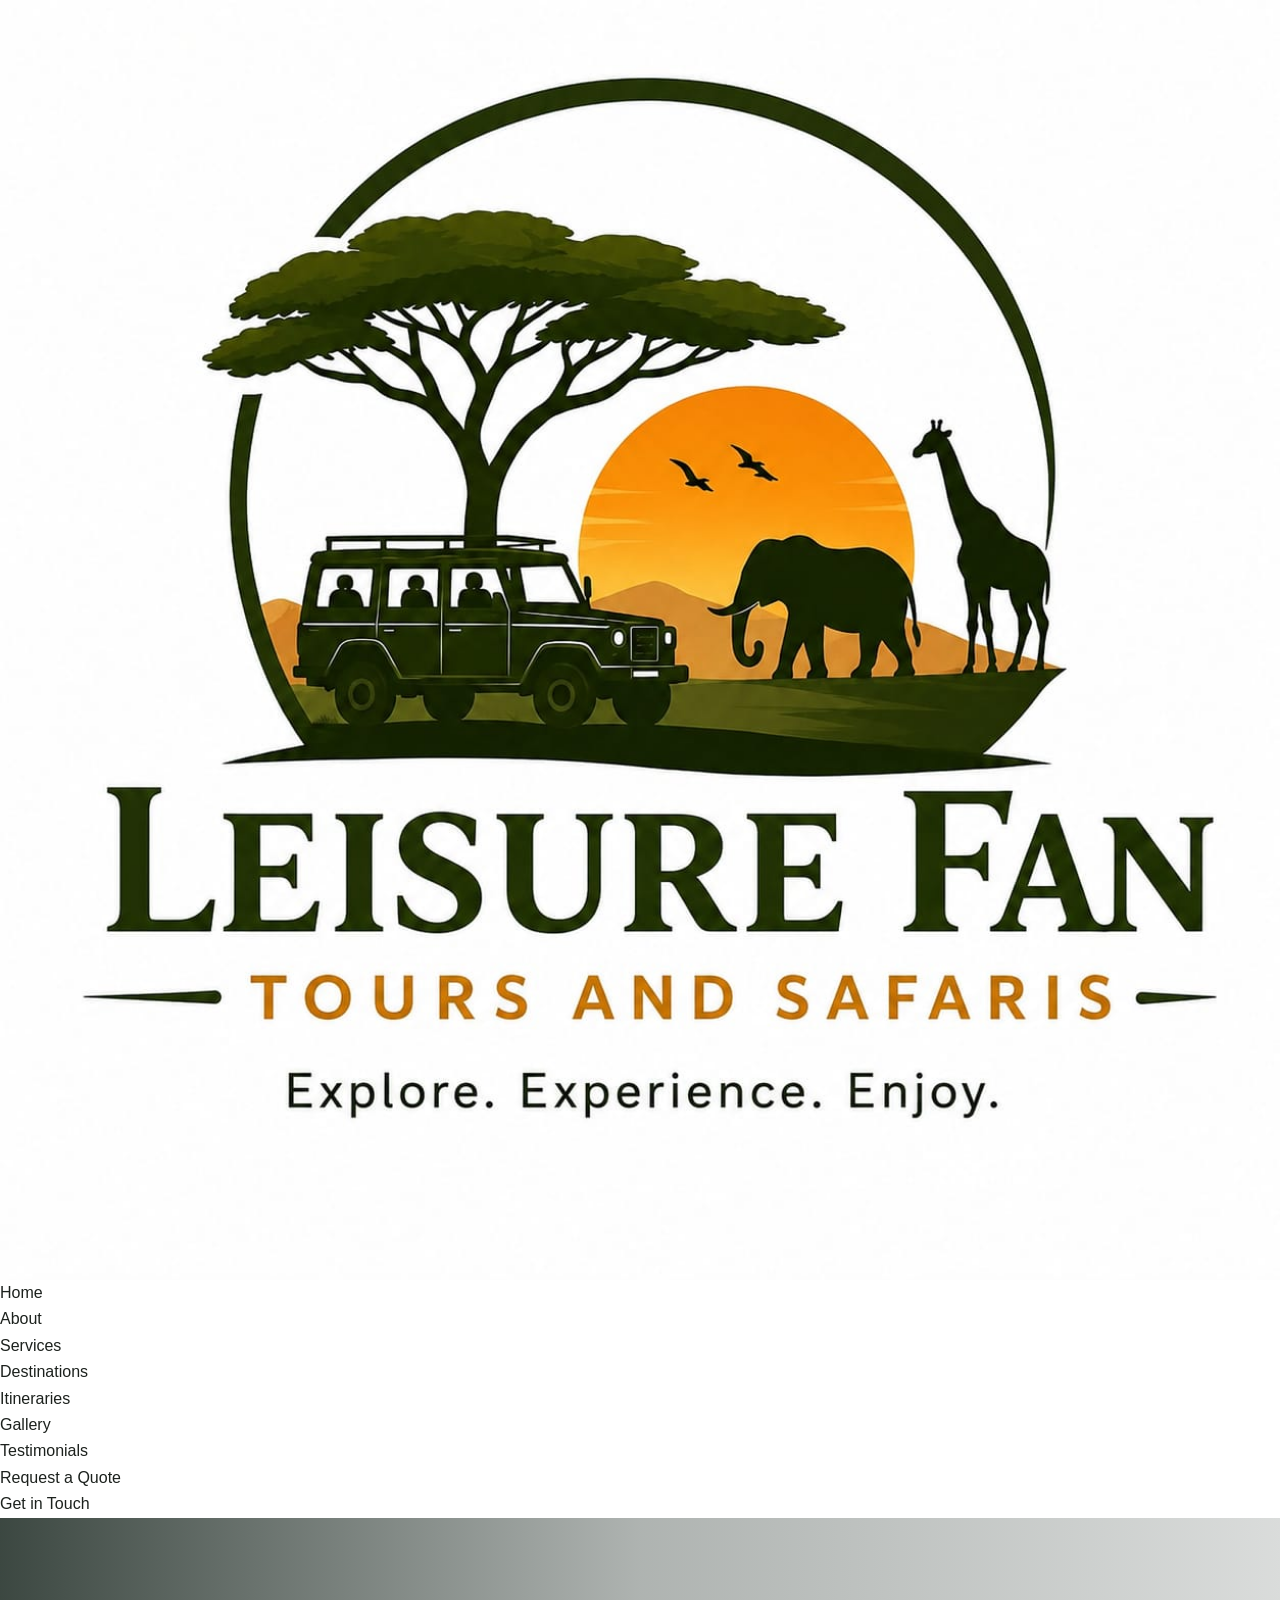
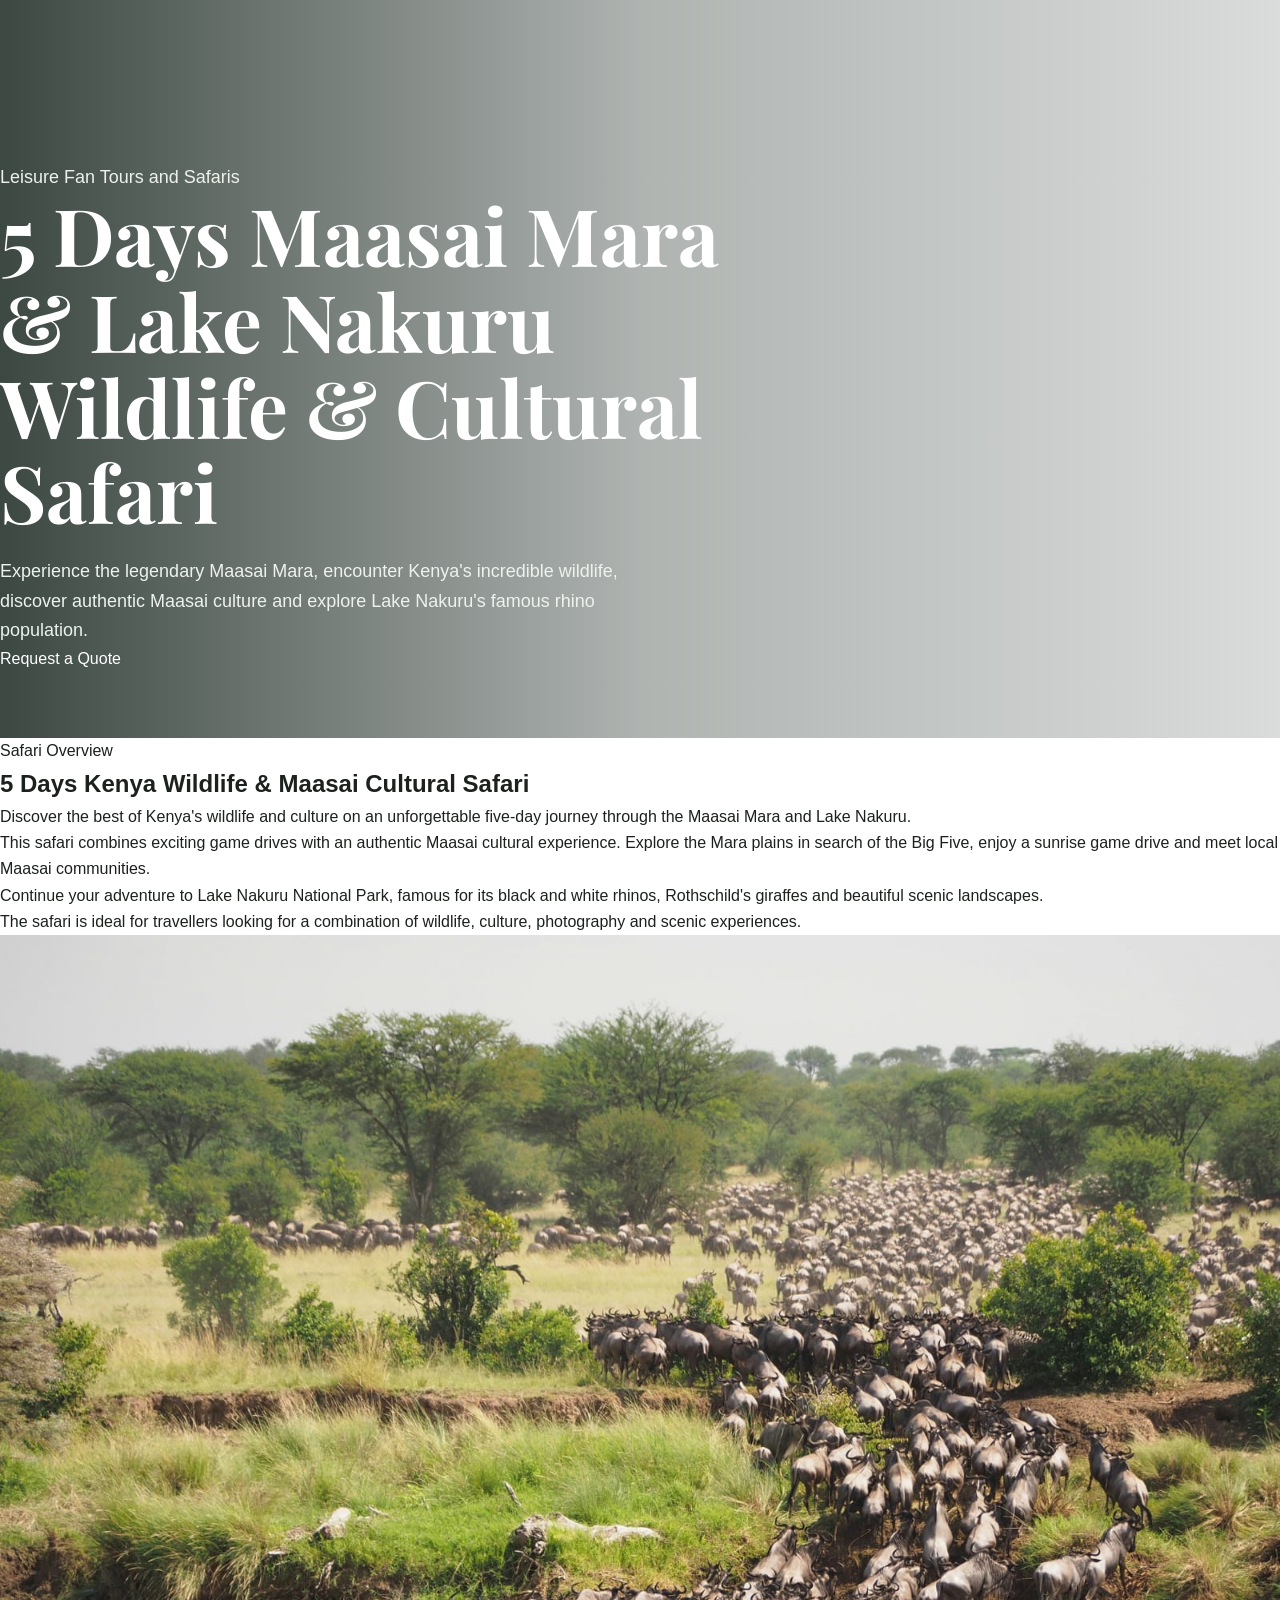
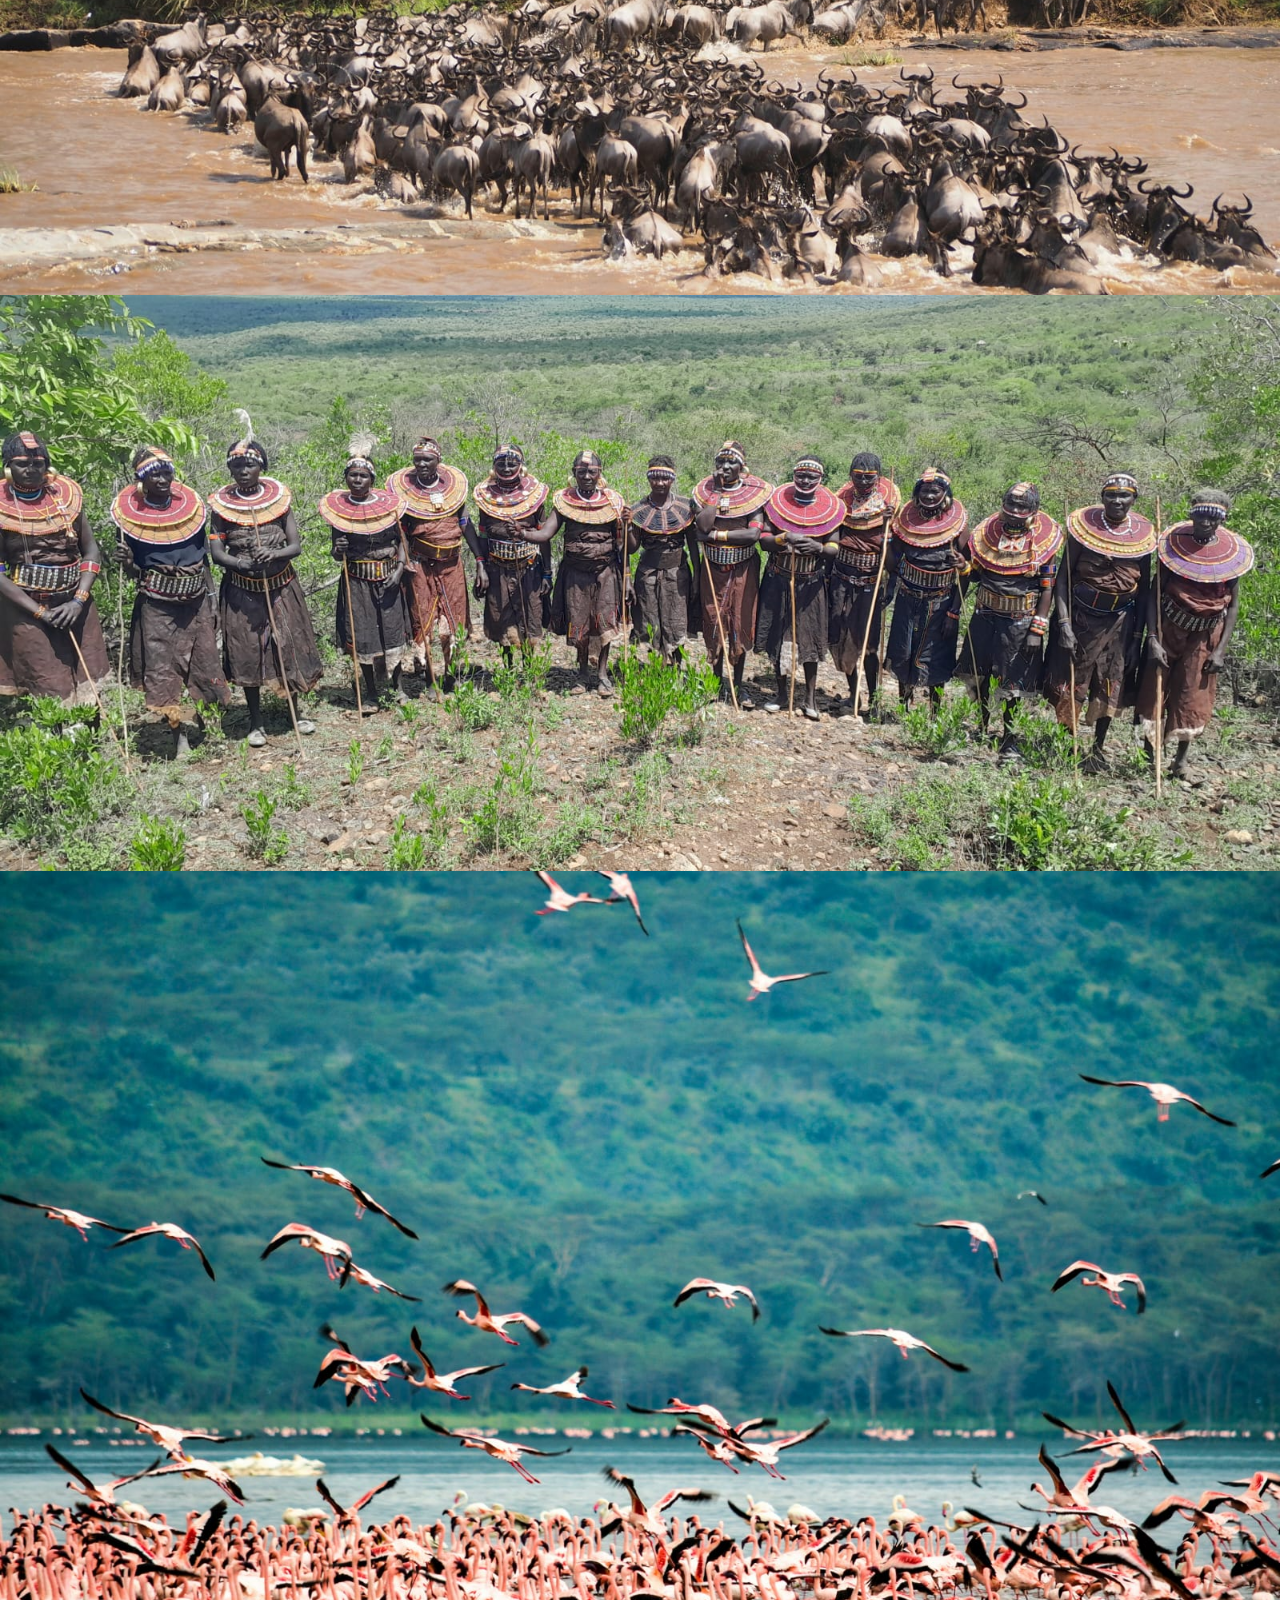
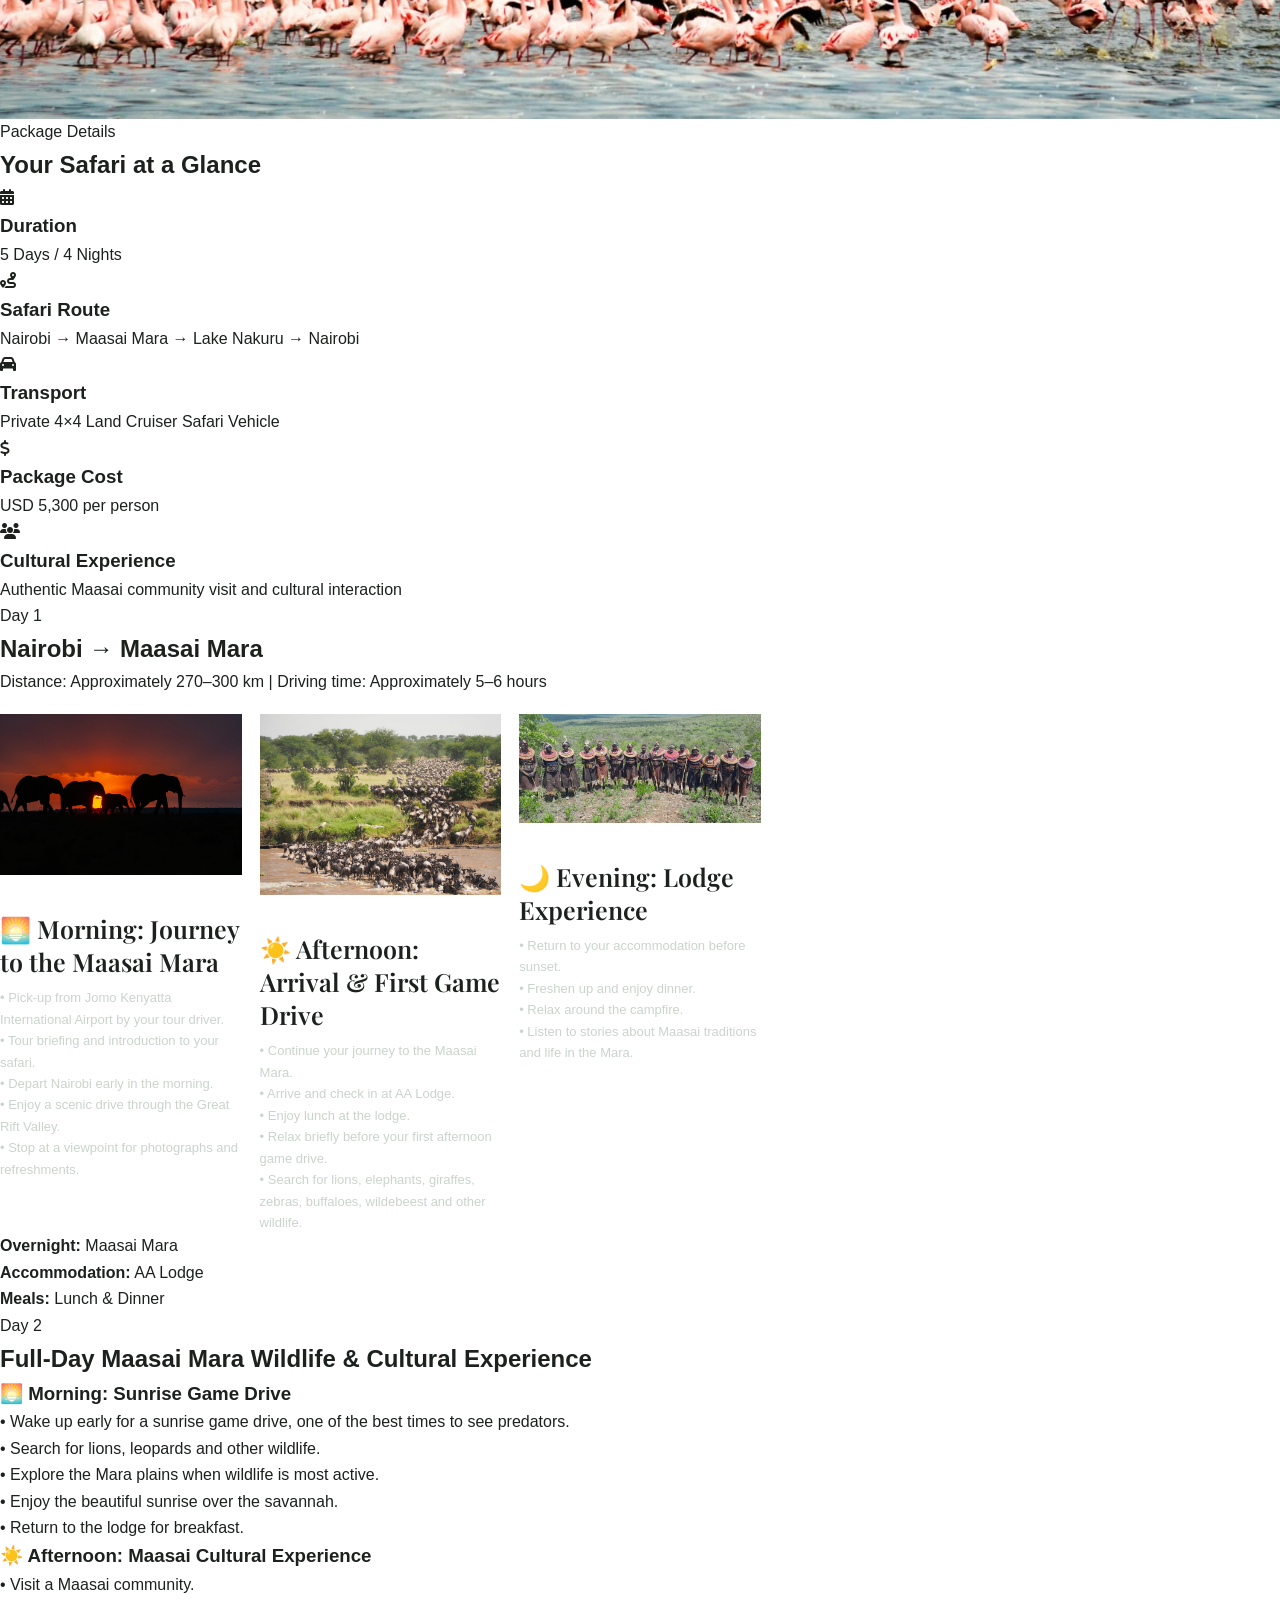
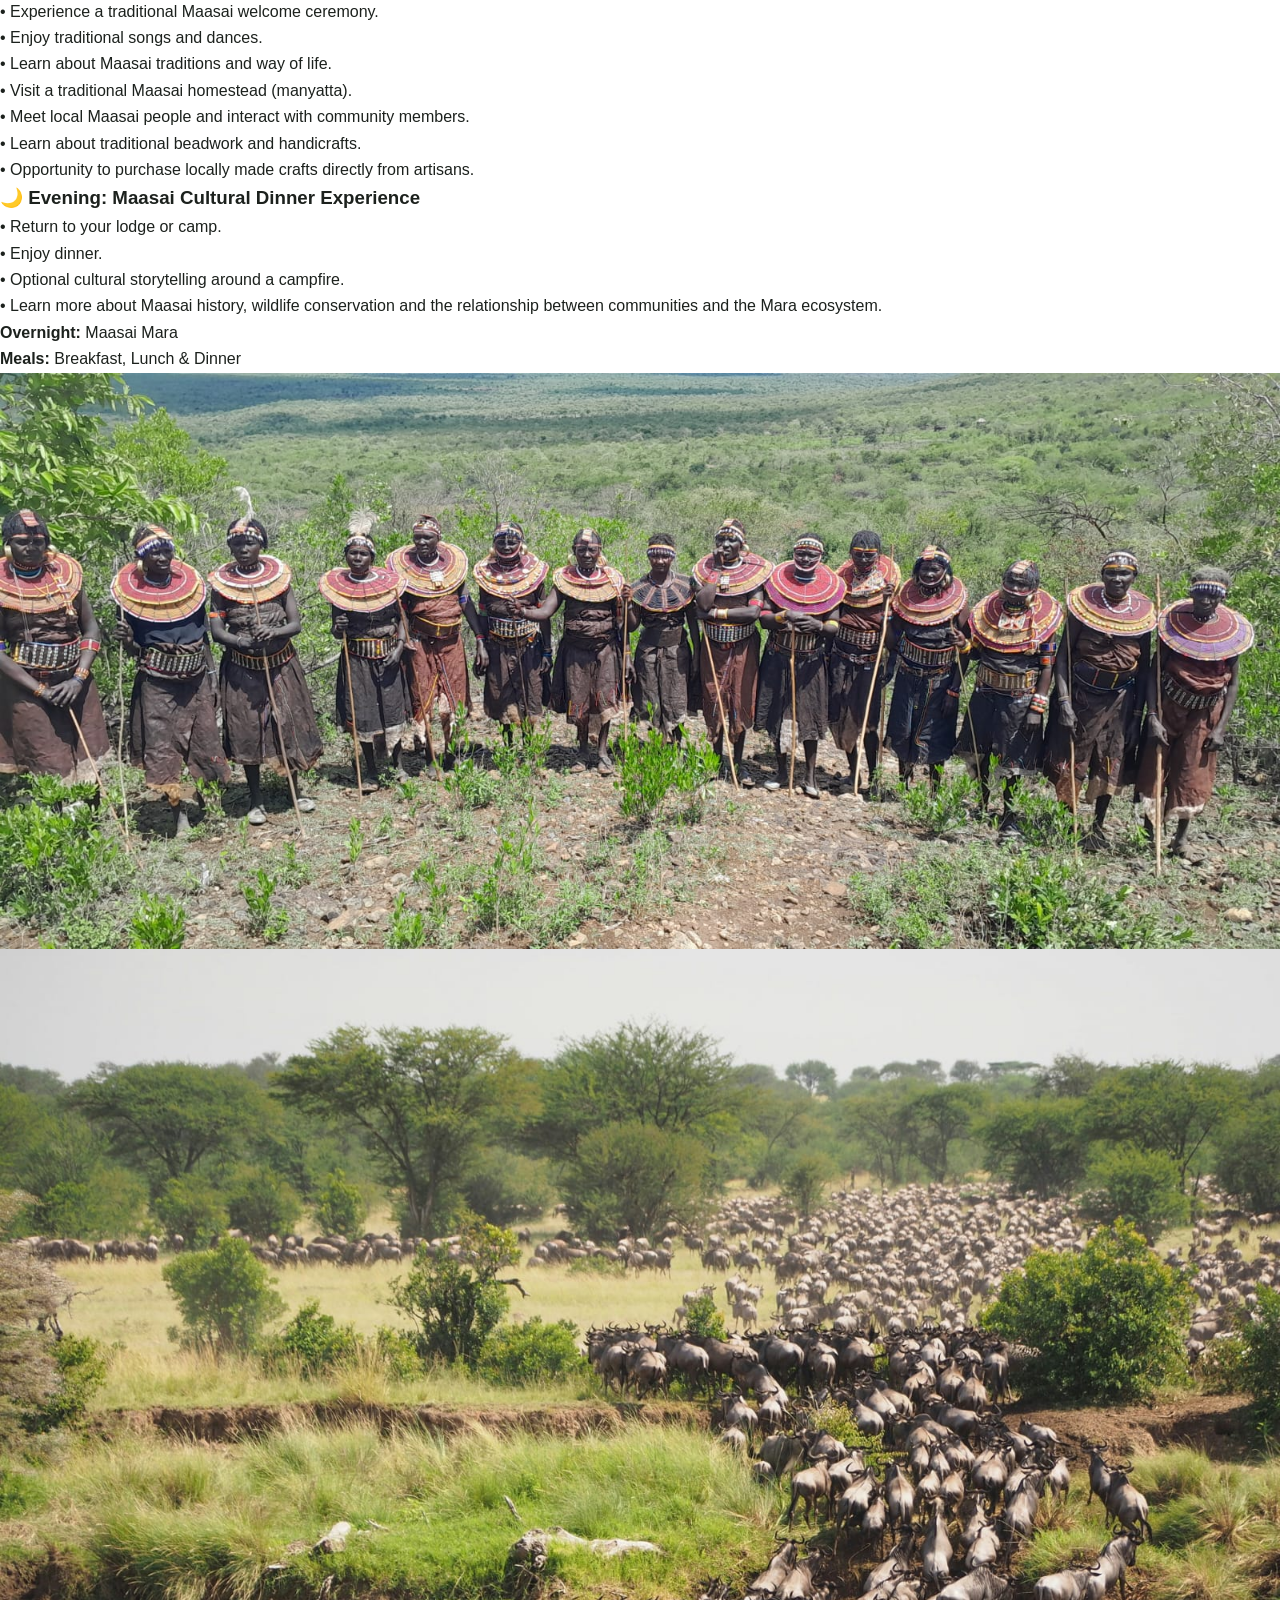
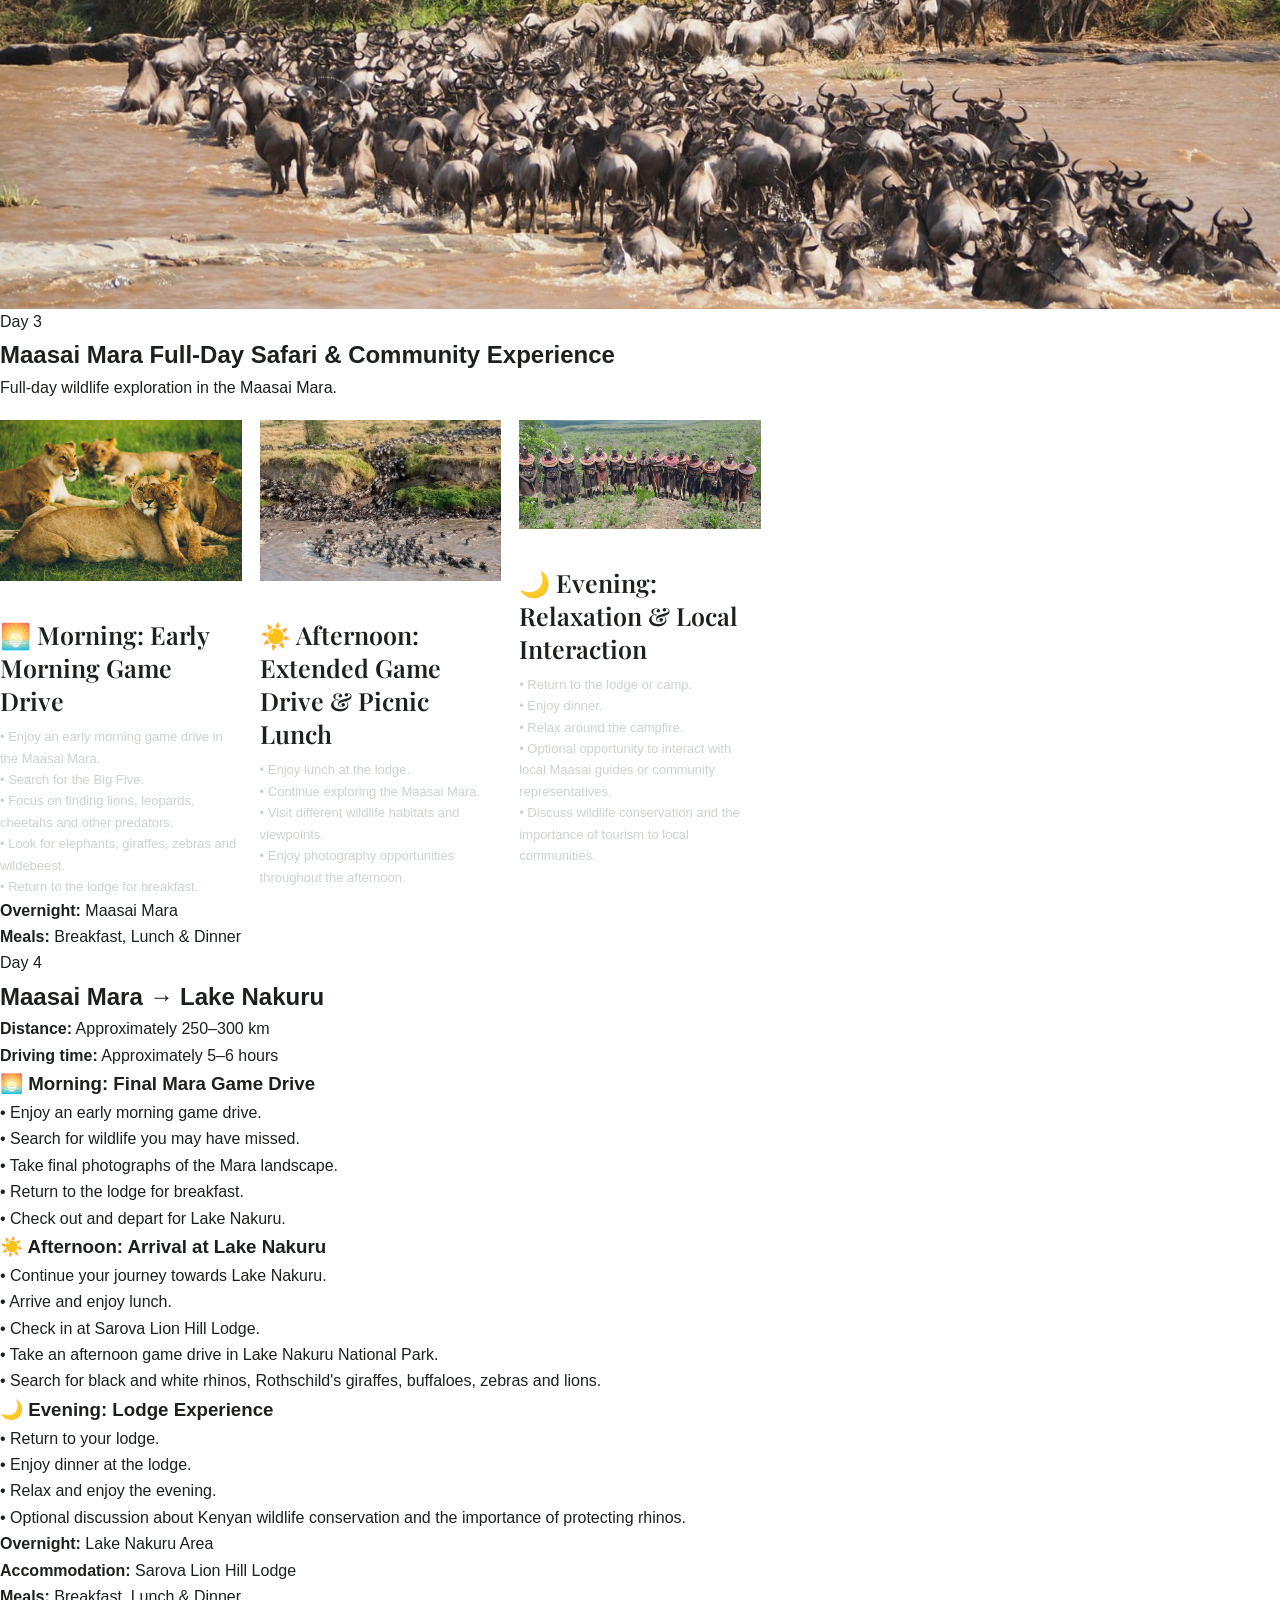
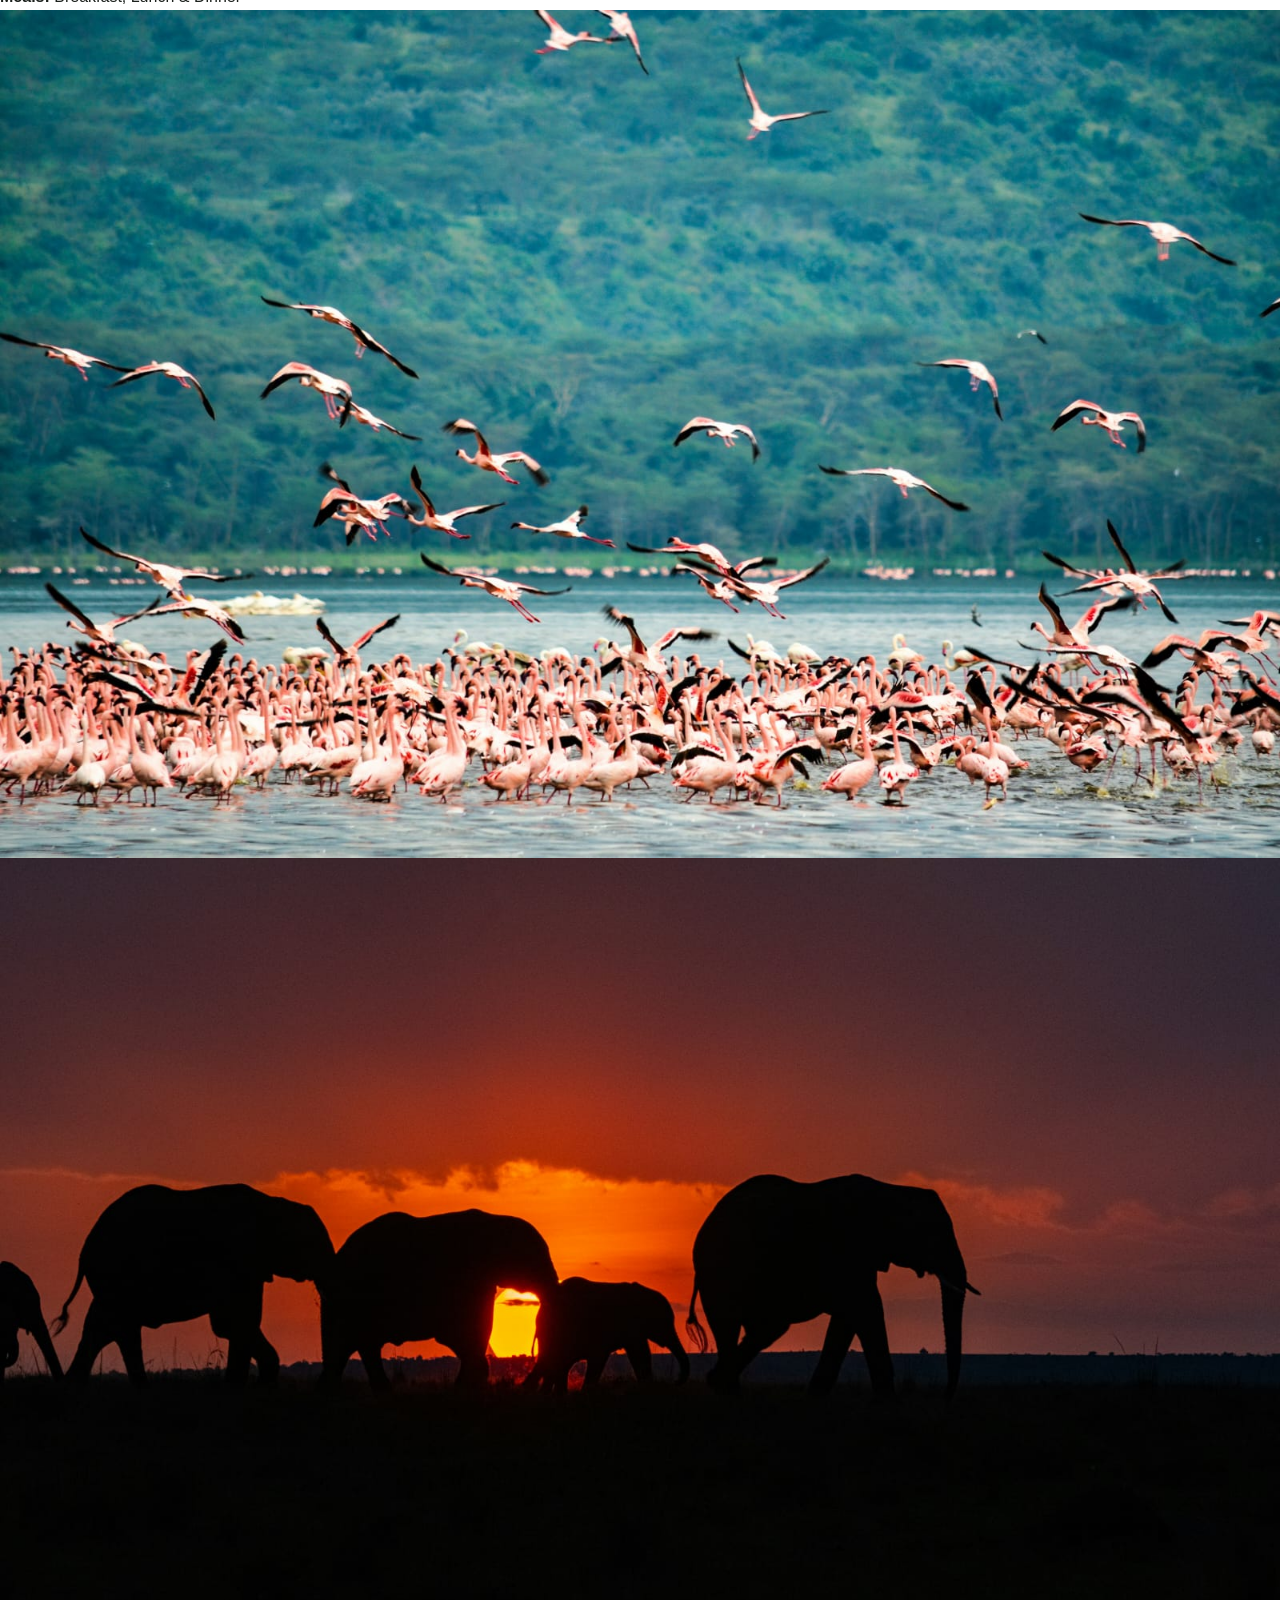
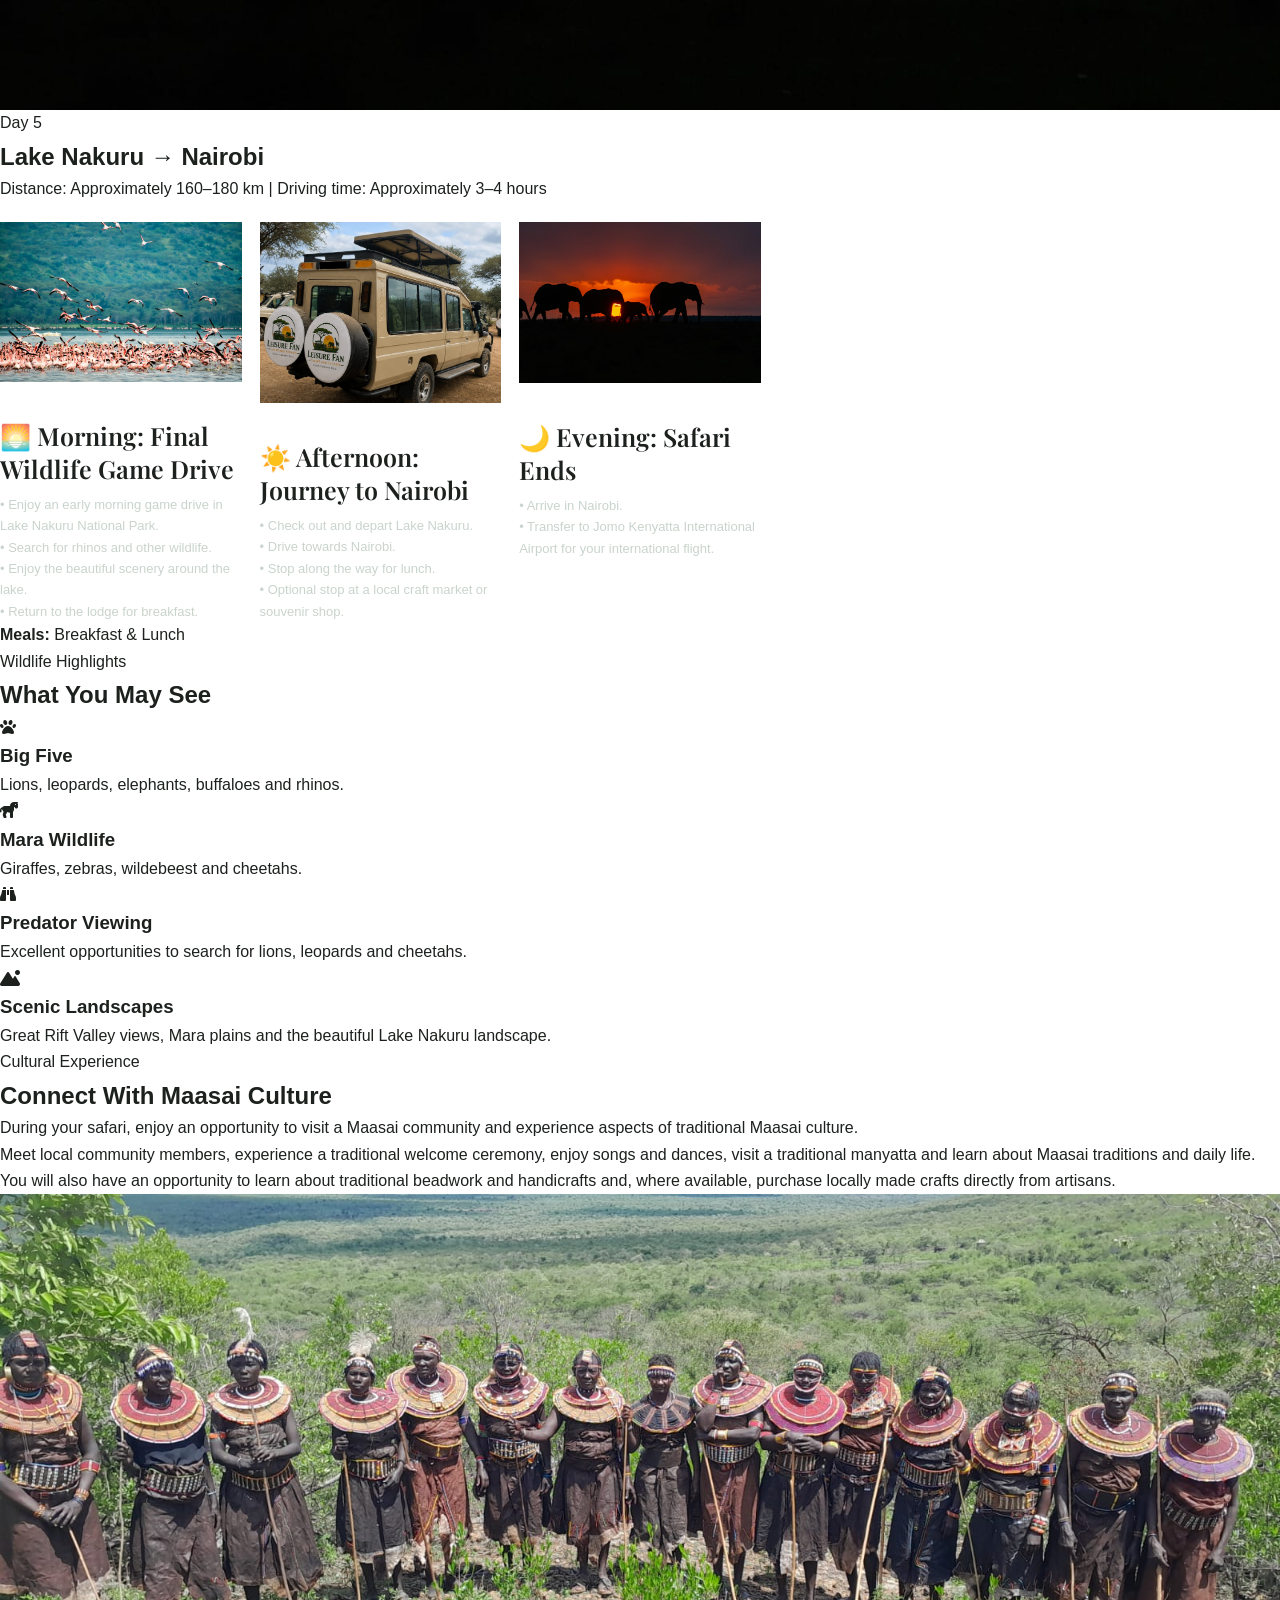
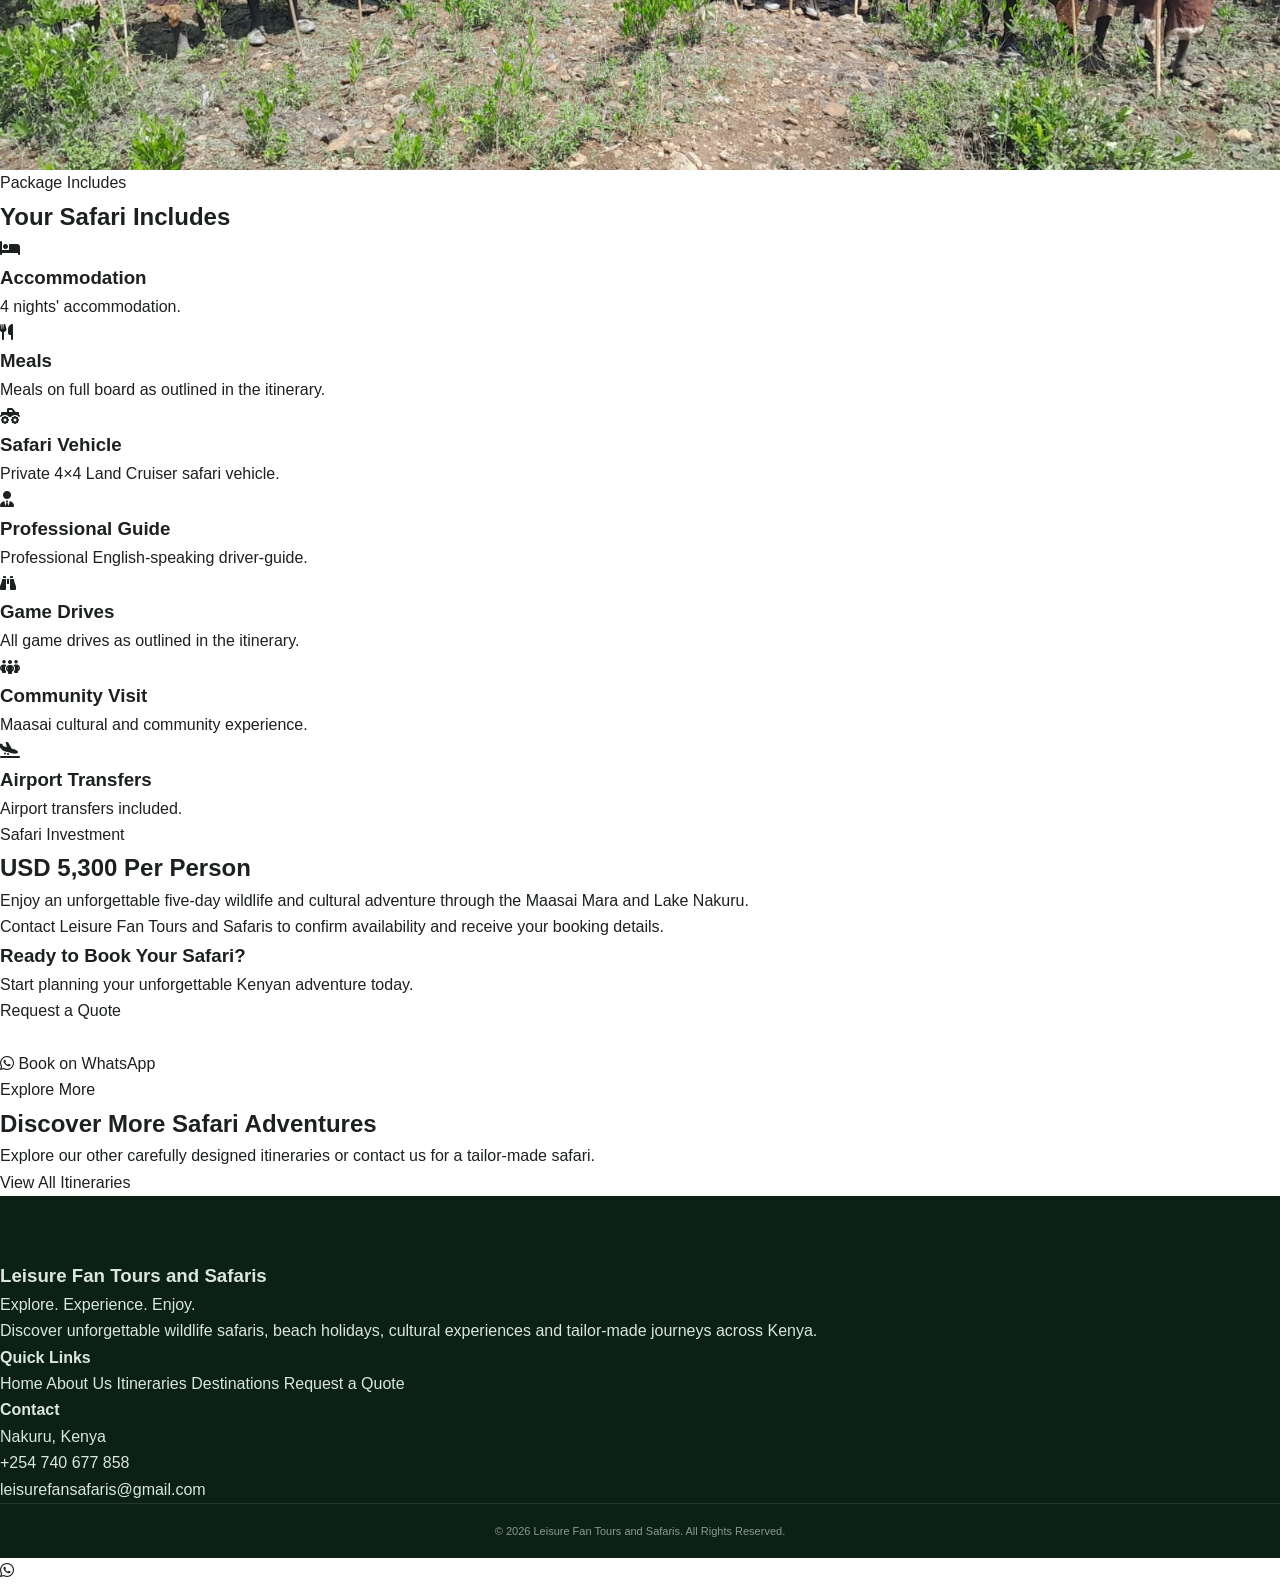
<file: maasai-mara-lake-nakuru.html>
<!DOCTYPE html>
<html lang="en">

<head>

<meta charset="UTF-8">

<meta name="viewport" content="width=device-width, initial-scale=1.0">

<title>5 Days Maasai Mara & Lake Nakuru Safari | Leisure Fan Tours and Safaris</title>

<!-- Google Fonts -->
<link rel="preconnect" href="https://fonts.googleapis.com">

<link rel="preconnect" href="https://fonts.gstatic.com" crossorigin>

<link href="https://fonts.googleapis.com/css2?family=Playfair+Display:wght@400;500;600;700&family=Poppins:wght@300;400;500;600;700&display=swap" rel="stylesheet">

<!-- Font Awesome -->
<link rel="stylesheet"
href="https://cdnjs.cloudflare.com/ajax/libs/font-awesome/6.6.0/css/all.min.css">

<!-- Main CSS -->
<link rel="stylesheet" href="style.css">

</head>


<body>
<!-- LANGUAGE SWITCHER -->

<div class="language-switcher">

    <div id="google_translate_element"></div>

</div>

<!-- =====================================================
     NAVIGATION
===================================================== -->

<header>

<nav class="navbar">

<div class="logo">

<a href="index.html">

<img src="logo.png"
alt="Leisure Fan Tours and Safaris Logo">

</a>

</div>


<ul class="nav-links">

<li>
<a href="index.html">Home</a>
</li>

<li>
<a href="index.html#about">About</a>
</li>

<li>
<a href="index.html#experiences">Services</a>
</li>

<li>
<a href="index.html#destinations">Destinations</a>
</li>

<li>
<a href="itineraries.html">Itineraries</a>
</li>

<li>
<a href="index.html#gallery">Gallery</a>
</li>

<li>
<a href="index.html#reviews">Testimonials</a>
</li>

<li>
<a href="index.html#quote">Request a Quote</a>
</li>

</ul>


<a href="index.html#quote"
class="nav-button">

Get in Touch

</a>


<div class="menu-btn">

<i class="fas fa-bars"></i>

</div>

</nav>

</header>



<!-- =====================================================
     PAGE HERO
===================================================== -->

<section class="hero">

<div class="hero-overlay">

<div class="hero-content">

<p class="welcome">

Leisure Fan Tours and Safaris

</p>


<h1>

5 Days Maasai Mara & Lake Nakuru
Wildlife & Cultural Safari

</h1>


<p class="hero-text">

Experience the legendary Maasai Mara, encounter
Kenya's incredible wildlife, discover authentic
Maasai culture and explore Lake Nakuru's famous
rhino population.

</p>


<a href="index.html#quote"
class="gold-button">

Request a Quote

</a>

</div>

</div>

</section>



<!-- =====================================================
     PACKAGE OVERVIEW
===================================================== -->

<section class="about-section">

<div class="about-container">


<div class="about-content">

<p class="small-title">

Safari Overview

</p>


<h2>

5 Days Kenya Wildlife & Maasai Cultural Safari

</h2>


<p>

Discover the best of Kenya's wildlife and culture
on an unforgettable five-day journey through the
Maasai Mara and Lake Nakuru.

</p>


<p>

This safari combines exciting game drives with an
authentic Maasai cultural experience. Explore the
Mara plains in search of the Big Five, enjoy a
sunrise game drive and meet local Maasai communities.

</p>


<p>

Continue your adventure to Lake Nakuru National Park,
famous for its black and white rhinos, Rothschild's
giraffes and beautiful scenic landscapes.

</p>


<p>

The safari is ideal for travellers looking for a
combination of wildlife, culture, photography and
scenic experiences.

</p>

</div>


<div class="about-gallery">

<div class="about-image image-large">

<img src="maasai-mara.jpg"
alt="Maasai Mara Wildlife Safari">

</div>


<div class="about-image">

<img src="culture.jpg"
alt="Maasai Cultural Experience">

</div>


<div class="about-image">

<img src="lake-nakuru.jpg"
alt="Lake Nakuru National Park">

</div>

</div>

</div>

</section>



<!-- =====================================================
     PACKAGE DETAILS
===================================================== -->

<section class="unique-section">

<div class="unique-container">

<div class="unique-content">

<p class="small-title">

Package Details

</p>


<h2>

Your Safari at a Glance

</h2>


<div class="unique-features">


<div class="feature">

<i class="fas fa-calendar-days"></i>

<div>

<h3>
Duration
</h3>

<p>
5 Days / 4 Nights
</p>

</div>

</div>



<div class="feature">

<i class="fas fa-route"></i>

<div>

<h3>
Safari Route
</h3>

<p>
Nairobi → Maasai Mara → Lake Nakuru → Nairobi
</p>

</div>

</div>



<div class="feature">

<i class="fas fa-car"></i>

<div>

<h3>
Transport
</h3>

<p>
Private 4×4 Land Cruiser Safari Vehicle
</p>

</div>

</div>



<div class="feature">

<i class="fas fa-dollar-sign"></i>

<div>

<h3>
Package Cost
</h3>

<p>
USD 5,300 per person
</p>

</div>

</div>



<div class="feature">

<i class="fas fa-users"></i>

<div>

<h3>
Cultural Experience
</h3>

<p>
Authentic Maasai community visit and cultural interaction
</p>

</div>

</div>


</div>

</div>

</div>

</section>



<!-- =====================================================
     DAY 1
===================================================== -->

<section class="experiences-section">

<div class="section-heading">

<p class="small-title">
Day 1
</p>


<h2>

Nairobi → Maasai Mara

</h2>


<p>

Distance: Approximately 270–300 km |
Driving time: Approximately 5–6 hours

</p>

</div>


<div class="experience-grid">


<!-- MORNING -->

<div class="experience-card">

<img src="safari.jpg"
alt="Journey to Maasai Mara">

<div class="experience-content">

<h3>
🌅 Morning: Journey to the Maasai Mara
</h3>


<p>

•⁠  ⁠Pick-up from Jomo Kenyatta International Airport
by your tour driver.

</p>


<p>

•⁠  ⁠Tour briefing and introduction to your safari.

</p>


<p>

•⁠  ⁠Depart Nairobi early in the morning.

</p>


<p>

•⁠  ⁠Enjoy a scenic drive through the Great Rift Valley.

</p>


<p>

•⁠  ⁠Stop at a viewpoint for photographs and refreshments.

</p>

</div>

</div>



<!-- AFTERNOON -->

<div class="experience-card">

<img src="maasai-mara.jpg"
alt="Maasai Mara Game Drive">

<div class="experience-content">

<h3>
☀️ Afternoon: Arrival & First Game Drive
</h3>


<p>

•⁠  ⁠Continue your journey to the Maasai Mara.

</p>


<p>

•⁠  ⁠Arrive and check in at AA Lodge.

</p>


<p>

•⁠  ⁠Enjoy lunch at the lodge.

</p>


<p>

•⁠  ⁠Relax briefly before your first afternoon
game drive.

</p>


<p>

•⁠  ⁠Search for lions, elephants, giraffes, zebras,
buffaloes, wildebeest and other wildlife.

</p>

</div>

</div>



<!-- EVENING -->

<div class="experience-card">

<img src="culture.jpg"
alt="Maasai Culture">

<div class="experience-content">

<h3>
🌙 Evening: Lodge Experience
</h3>


<p>

•⁠  ⁠Return to your accommodation before sunset.

</p>


<p>

•⁠  ⁠Freshen up and enjoy dinner.

</p>


<p>

•⁠  ⁠Relax around the campfire.

</p>


<p>

•⁠  ⁠Listen to stories about Maasai traditions
and life in the Mara.

</p>

</div>

</div>

</div>


<div class="section-heading">

<p>

<strong>Overnight:</strong> Maasai Mara

</p>


<p>

<strong>Accommodation:</strong> AA Lodge

</p>


<p>

<strong>Meals:</strong> Lunch & Dinner

</p>

</div>

</section>



<!-- =====================================================
     DAY 2
===================================================== -->

<section class="about-section">

<div class="about-container">


<div class="about-content">

<p class="small-title">
Day 2
</p>


<h2>

Full-Day Maasai Mara Wildlife & Cultural Experience

</h2>



<h3>
🌅 Morning: Sunrise Game Drive
</h3>


<p>

•⁠  ⁠Wake up early for a sunrise game drive,
one of the best times to see predators.

</p>


<p>

•⁠  ⁠Search for lions, leopards and other wildlife.

</p>


<p>

•⁠  ⁠Explore the Mara plains when wildlife is
most active.

</p>


<p>

•⁠  ⁠Enjoy the beautiful sunrise over the savannah.

</p>


<p>

•⁠  ⁠Return to the lodge for breakfast.

</p>



<h3>
☀️ Afternoon: Maasai Cultural Experience
</h3>


<p>

•⁠  ⁠Visit a Maasai community.

</p>


<p>

•⁠  ⁠Experience a traditional Maasai welcome ceremony.

</p>


<p>

•⁠  ⁠Enjoy traditional songs and dances.

</p>


<p>

•⁠  ⁠Learn about Maasai traditions and way of life.

</p>


<p>

•⁠  ⁠Visit a traditional Maasai homestead (manyatta).

</p>


<p>

•⁠  ⁠Meet local Maasai people and interact with
community members.

</p>


<p>

•⁠  ⁠Learn about traditional beadwork and handicrafts.

</p>


<p>

•⁠  ⁠Opportunity to purchase locally made crafts
directly from artisans.

</p>



<h3>
🌙 Evening: Maasai Cultural Dinner Experience
</h3>


<p>

•⁠  ⁠Return to your lodge or camp.

</p>


<p>

•⁠  ⁠Enjoy dinner.

</p>


<p>

•⁠  ⁠Optional cultural storytelling around a campfire.

</p>


<p>

•⁠  ⁠Learn more about Maasai history, wildlife
conservation and the relationship between
communities and the Mara ecosystem.

</p>


<p>

<strong>Overnight:</strong> Maasai Mara

</p>


<p>

<strong>Meals:</strong> Breakfast, Lunch & Dinner

</p>

</div>



<div class="about-gallery">

<div class="about-image image-large">

<img src="culture.jpg"
alt="Maasai Cultural Experience">

</div>


<div class="about-image">

<img src="maasai-mara.jpg"
alt="Maasai Mara Wildlife">

</div>

</div>

</div>

</section>



<!-- =====================================================
     DAY 3
===================================================== -->

<section class="experiences-section">

<div class="section-heading">

<p class="small-title">
Day 3
</p>


<h2>

Maasai Mara Full-Day Safari & Community Experience

</h2>


<p>

Full-day wildlife exploration in the Maasai Mara.

</p>

</div>


<div class="experience-grid">


<!-- MORNING -->

<div class="experience-card">

<img src="lion.jpg"
alt="Lion in Maasai Mara">

<div class="experience-content">

<h3>
🌅 Morning: Early Morning Game Drive
</h3>


<p>

•⁠  ⁠Enjoy an early morning game drive in the
Maasai Mara.

</p>


<p>

•⁠  ⁠Search for the Big Five.

</p>


<p>

•⁠  ⁠Focus on finding lions, leopards, cheetahs
and other predators.

</p>


<p>

•⁠  ⁠Look for elephants, giraffes, zebras
and wildebeest.

</p>


<p>

•⁠  ⁠Return to the lodge for breakfast.

</p>

</div>

</div>



<!-- AFTERNOON -->

<div class="experience-card">

<img src="migration.jpg"
alt="Maasai Mara Wildlife">

<div class="experience-content">

<h3>
☀️ Afternoon: Extended Game Drive & Picnic Lunch
</h3>


<p>

•⁠  ⁠Enjoy lunch at the lodge.

</p>


<p>

•⁠  ⁠Continue exploring the Maasai Mara.

</p>


<p>

•⁠  ⁠Visit different wildlife habitats and viewpoints.

</p>


<p>

•⁠  ⁠Enjoy photography opportunities throughout
the afternoon.

</p>

</div>

</div>



<!-- EVENING -->

<div class="experience-card">

<img src="culture.jpg"
alt="Maasai Community Experience">

<div class="experience-content">

<h3>
🌙 Evening: Relaxation & Local Interaction
</h3>


<p>

•⁠  ⁠Return to the lodge or camp.

</p>


<p>

•⁠  ⁠Enjoy dinner.

</p>


<p>

•⁠  ⁠Relax around the campfire.

</p>


<p>

•⁠  ⁠Optional opportunity to interact with local
Maasai guides or community representatives.

</p>


<p>

•⁠  ⁠Discuss wildlife conservation and the importance
of tourism to local communities.

</p>

</div>

</div>

</div>


<div class="section-heading">

<p>

<strong>Overnight:</strong> Maasai Mara

</p>


<p>

<strong>Meals:</strong> Breakfast, Lunch & Dinner

</p>

</div>

</section>



<!-- =====================================================
     DAY 4
===================================================== -->

<section class="about-section">

<div class="about-container">


<div class="about-content">

<p class="small-title">
Day 4
</p>


<h2>

Maasai Mara → Lake Nakuru

</h2>


<p>

<strong>Distance:</strong> Approximately 250–300 km

</p>


<p>

<strong>Driving time:</strong> Approximately 5–6 hours

</p>



<h3>
🌅 Morning: Final Mara Game Drive
</h3>


<p>

•⁠  ⁠Enjoy an early morning game drive.

</p>


<p>

•⁠  ⁠Search for wildlife you may have missed.

</p>


<p>

•⁠  ⁠Take final photographs of the Mara landscape.

</p>


<p>

•⁠  ⁠Return to the lodge for breakfast.

</p>


<p>

•⁠  ⁠Check out and depart for Lake Nakuru.

</p>



<h3>
☀️ Afternoon: Arrival at Lake Nakuru
</h3>


<p>

•⁠  ⁠Continue your journey towards Lake Nakuru.

</p>


<p>

•⁠  ⁠Arrive and enjoy lunch.

</p>


<p>

•⁠  ⁠Check in at Sarova Lion Hill Lodge.

</p>


<p>

•⁠  ⁠Take an afternoon game drive in Lake Nakuru
National Park.

</p>


<p>

•⁠  ⁠Search for black and white rhinos, Rothschild's
giraffes, buffaloes, zebras and lions.

</p>



<h3>
🌙 Evening: Lodge Experience
</h3>


<p>

•⁠  ⁠Return to your lodge.

</p>


<p>

•⁠  ⁠Enjoy dinner at the lodge.

</p>


<p>

•⁠  ⁠Relax and enjoy the evening.

</p>


<p>

•⁠  ⁠Optional discussion about Kenyan wildlife
conservation and the importance of protecting rhinos.

</p>


<p>

<strong>Overnight:</strong> Lake Nakuru Area

</p>


<p>

<strong>Accommodation:</strong> Sarova Lion Hill Lodge

</p>


<p>

<strong>Meals:</strong> Breakfast, Lunch & Dinner

</p>

</div>



<div class="about-gallery">

<div class="about-image image-large">

<img src="lake-nakuru.jpg"
alt="Lake Nakuru National Park">

</div>


<div class="about-image">

<img src="safari.jpg"
alt="Lake Nakuru Safari">

</div>

</div>

</div>

</section>



<!-- =====================================================
     DAY 5
===================================================== -->

<section class="experiences-section">

<div class="section-heading">

<p class="small-title">
Day 5
</p>


<h2>

Lake Nakuru → Nairobi

</h2>


<p>

Distance: Approximately 160–180 km |
Driving time: Approximately 3–4 hours

</p>

</div>


<div class="experience-grid">


<!-- MORNING -->

<div class="experience-card">

<img src="lake-nakuru.jpg"
alt="Lake Nakuru Wildlife">

<div class="experience-content">

<h3>
🌅 Morning: Final Wildlife Game Drive
</h3>


<p>

•⁠  ⁠Enjoy an early morning game drive in Lake Nakuru
National Park.

</p>


<p>

•⁠  ⁠Search for rhinos and other wildlife.

</p>


<p>

•⁠  ⁠Enjoy the beautiful scenery around the lake.

</p>


<p>

•⁠  ⁠Return to the lodge for breakfast.

</p>

</div>

</div>



<!-- AFTERNOON -->

<div class="experience-card">

<img src="landcruiser.jpg"
alt="Safari Land Cruiser">

<div class="experience-content">

<h3>
☀️ Afternoon: Journey to Nairobi
</h3>


<p>

•⁠  ⁠Check out and depart Lake Nakuru.

</p>


<p>

•⁠  ⁠Drive towards Nairobi.

</p>


<p>

•⁠  ⁠Stop along the way for lunch.

</p>


<p>

•⁠  ⁠Optional stop at a local craft market
or souvenir shop.

</p>

</div>

</div>



<!-- EVENING -->

<div class="experience-card">

<img src="safari.jpg"
alt="Kenya Safari Journey">

<div class="experience-content">

<h3>
🌙 Evening: Safari Ends
</h3>


<p>

•⁠  ⁠Arrive in Nairobi.

</p>


<p>

•⁠  ⁠Transfer to Jomo Kenyatta International Airport
for your international flight.

</p>

</div>

</div>

</div>


<div class="section-heading">

<p>

<strong>Meals:</strong> Breakfast & Lunch

</p>

</div>

</section>



<!-- =====================================================
     WILDLIFE HIGHLIGHTS
===================================================== -->

<section class="unique-section">

<div class="unique-container">


<div class="unique-content">

<p class="small-title">
Wildlife Highlights
</p>


<h2>

What You May See

</h2>


<div class="unique-features">


<div class="feature">

<i class="fas fa-paw"></i>

<div>

<h3>
Big Five
</h3>

<p>
Lions, leopards, elephants, buffaloes and rhinos.
</p>

</div>

</div>


<div class="feature">

<i class="fas fa-horse"></i>

<div>

<h3>
Mara Wildlife
</h3>

<p>
Giraffes, zebras, wildebeest and cheetahs.
</p>

</div>

</div>


<div class="feature">

<i class="fas fa-binoculars"></i>

<div>

<h3>
Predator Viewing
</h3>

<p>
Excellent opportunities to search for lions,
leopards and cheetahs.
</p>

</div>

</div>


<div class="feature">

<i class="fas fa-mountain-sun"></i>

<div>

<h3>
Scenic Landscapes
</h3>

<p>
Great Rift Valley views, Mara plains and
the beautiful Lake Nakuru landscape.
</p>

</div>

</div>


</div>

</div>

</div>

</section>



<!-- =====================================================
     MAASAI CULTURAL EXPERIENCE
===================================================== -->

<section class="about-section">

<div class="about-container">


<div class="about-content">

<p class="small-title">
Cultural Experience
</p>


<h2>

Connect With Maasai Culture

</h2>


<p>

During your safari, enjoy an opportunity to visit
a Maasai community and experience aspects of
traditional Maasai culture.

</p>


<p>

Meet local community members, experience a
traditional welcome ceremony, enjoy songs and
dances, visit a traditional manyatta and learn
about Maasai traditions and daily life.

</p>


<p>

You will also have an opportunity to learn about
traditional beadwork and handicrafts and, where
available, purchase locally made crafts directly
from artisans.

</p>

</div>


<div class="about-gallery">

<div class="about-image image-large">

<img src="culture.jpg"
alt="Maasai Cultural Experience Kenya">

</div>

</div>

</div>

</section>



<!-- =====================================================
     PACKAGE INCLUDES
===================================================== -->

<section class="unique-section">

<div class="unique-container">

<div class="unique-content">

<p class="small-title">
Package Includes
</p>


<h2>

Your Safari Includes

</h2>


<div class="unique-features">


<div class="feature">

<i class="fas fa-bed"></i>

<div>

<h3>
Accommodation
</h3>

<p>
4 nights' accommodation.
</p>

</div>

</div>



<div class="feature">

<i class="fas fa-utensils"></i>

<div>

<h3>
Meals
</h3>

<p>
Meals on full board as outlined in the itinerary.
</p>

</div>

</div>



<div class="feature">

<i class="fas fa-truck-monster"></i>

<div>

<h3>
Safari Vehicle
</h3>

<p>
Private 4×4 Land Cruiser safari vehicle.
</p>

</div>

</div>



<div class="feature">

<i class="fas fa-user-tie"></i>

<div>

<h3>
Professional Guide
</h3>

<p>
Professional English-speaking driver-guide.
</p>

</div>

</div>



<div class="feature">

<i class="fas fa-binoculars"></i>

<div>

<h3>
Game Drives
</h3>

<p>
All game drives as outlined in the itinerary.
</p>

</div>

</div>



<div class="feature">

<i class="fas fa-people-group"></i>

<div>

<h3>
Community Visit
</h3>

<p>
Maasai cultural and community experience.
</p>

</div>

</div>



<div class="feature">

<i class="fas fa-plane-arrival"></i>

<div>

<h3>
Airport Transfers
</h3>

<p>
Airport transfers included.
</p>

</div>

</div>


</div>

</div>

</div>

</section>



<!-- =====================================================
     PACKAGE PRICE & BOOKING
===================================================== -->

<section class="quote-section">

<div class="quote-container">


<div class="quote-text">

<p class="small-title">
Safari Investment
</p>


<h2>

USD 5,300 Per Person

</h2>


<p>

Enjoy an unforgettable five-day wildlife and
cultural adventure through the Maasai Mara
and Lake Nakuru.

</p>


<p>

Contact Leisure Fan Tours and Safaris to confirm
availability and receive your booking details.

</p>

</div>



<div class="quote-form">

<h3>

Ready to Book Your Safari?

</h3>


<p>

Start planning your unforgettable Kenyan adventure today.

</p>


<a href="index.html#quote"
class="gold-button">

Request a Quote

</a>


<br><br>


<a href="https://wa.me/254740677858"
class="whatsapp-button"
target="_blank">

<i class="fab fa-whatsapp"></i>

Book on WhatsApp

</a>

</div>

</div>

</section>



<!-- =====================================================
     BACK TO ITINERARIES
===================================================== -->

<section class="contact-section">

<div class="contact-container">

<p class="small-title">
Explore More
</p>


<h2>

Discover More Safari Adventures

</h2>


<p>

Explore our other carefully designed itineraries
or contact us for a tailor-made safari.

</p>


<a href="itineraries.html"
class="gold-button">

View All Itineraries

</a>

</div>

</section>



<!-- =====================================================
     FOOTER
===================================================== -->

<footer>

<div class="footer-content">


<div>

<h3>

Leisure Fan Tours and Safaris

</h3>


<p>

Explore. Experience. Enjoy.

</p>


<p>

Discover unforgettable wildlife safaris,
beach holidays, cultural experiences and
tailor-made journeys across Kenya.

</p>

</div>



<div>

<h4>

Quick Links

</h4>


<a href="index.html">

Home

</a>


<a href="index.html#about">

About Us

</a>


<a href="itineraries.html">

Itineraries

</a>


<a href="index.html#destinations">

Destinations

</a>


<a href="index.html#quote">

Request a Quote

</a>

</div>



<div>

<h4>

Contact

</h4>


<p>

Nakuru, Kenya

</p>


<p>

+254 740 677 858

</p>


<p>

leisurefansafaris@gmail.com

</p>

</div>

</div>



<div class="footer-bottom">

<p>

©️ 2026 Leisure Fan Tours and Safaris.
All Rights Reserved.

</p>

</div>

</footer>



<!-- =====================================================
     FLOATING WHATSAPP
===================================================== -->

<a href="https://wa.me/254740677858"
class="floating-whatsapp"
target="_blank"
aria-label="Chat with us on WhatsApp">

<i class="fab fa-whatsapp"></i>

</a>



<!-- =====================================================
     JAVASCRIPT
===================================================== -->

<script src="script.js"></script>

<script type="text/javascript">

function googleTranslateElementInit() {

    new google.translate.TranslateElement({

        pageLanguage: 'en',

        includedLanguages:
        'en,fr,es,de,it,pt,sw,ar',

        autoDisplay: false

    },

    'google_translate_element');

}

</script>

<script type="text/javascript"
src="https://translate.google.com/translate_a/element.js?cb=googleTranslateElementInit">
</script>
</body>

</html>
</file>
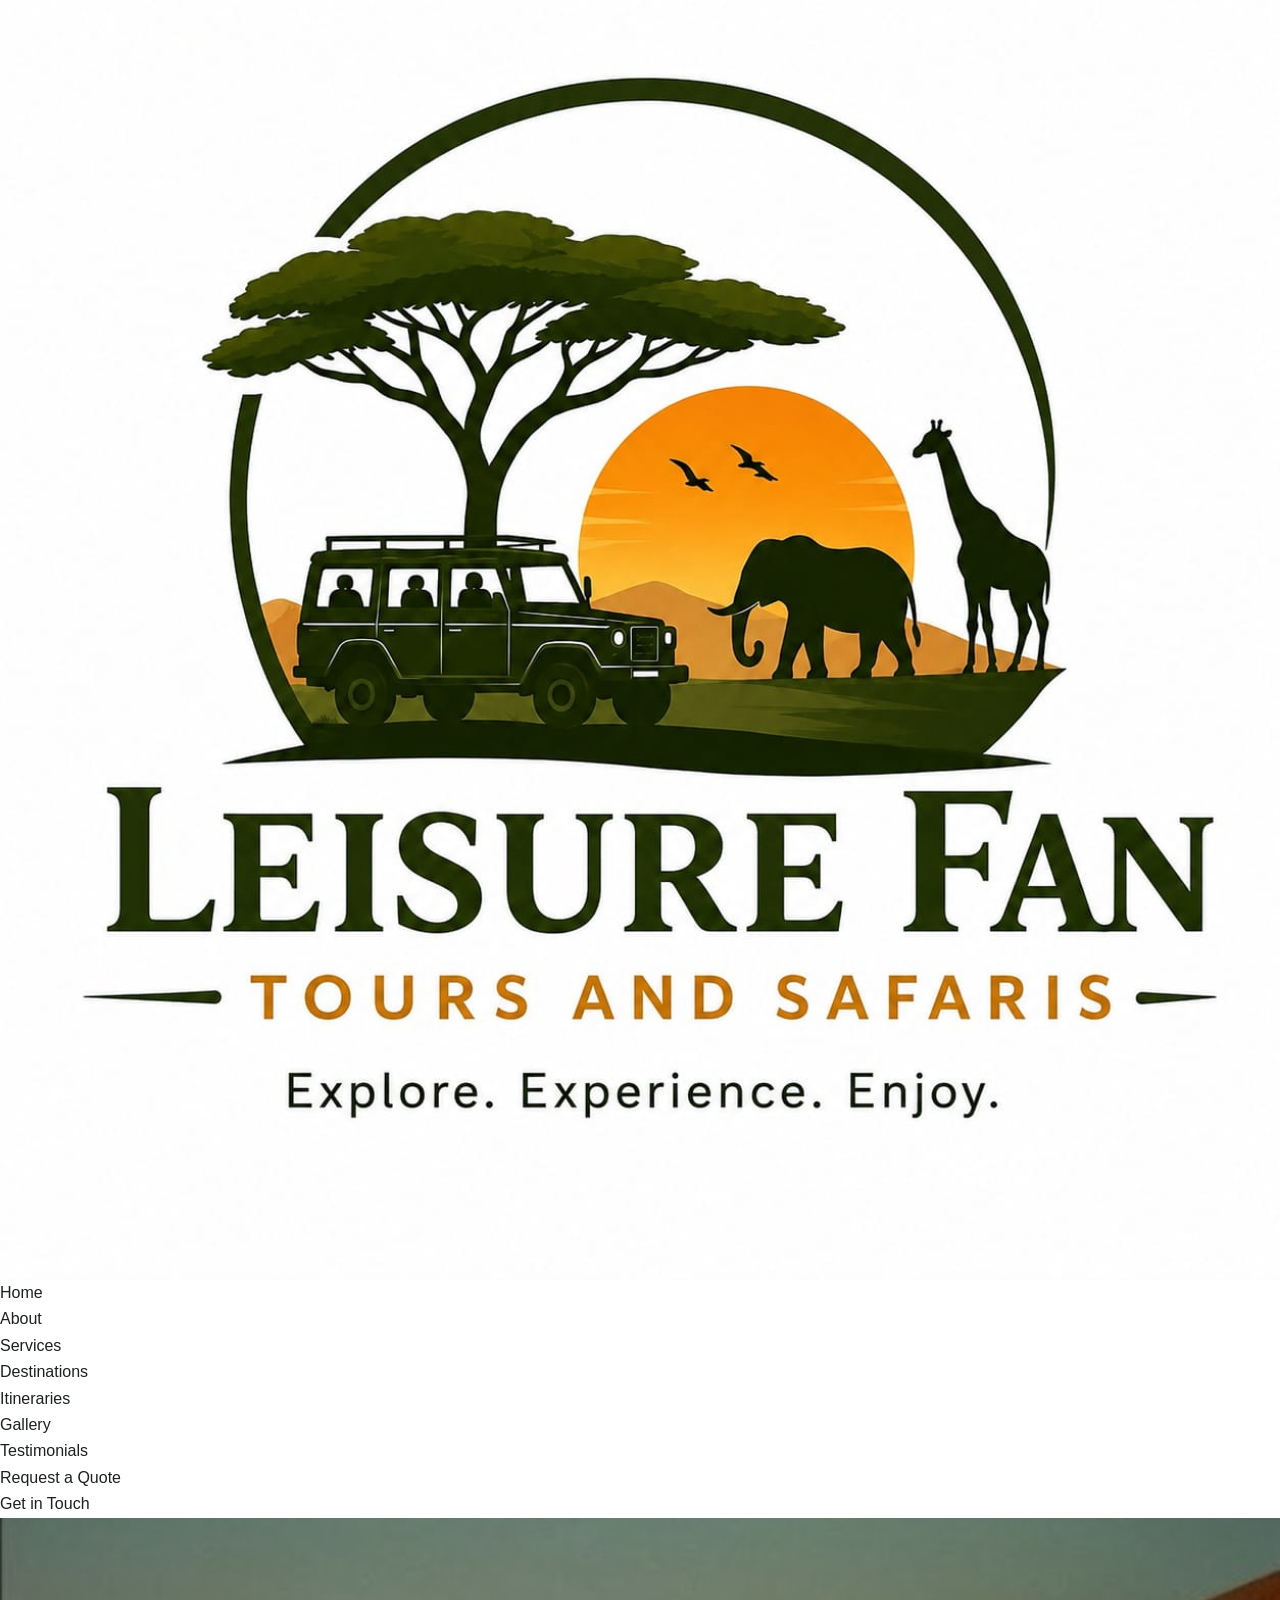
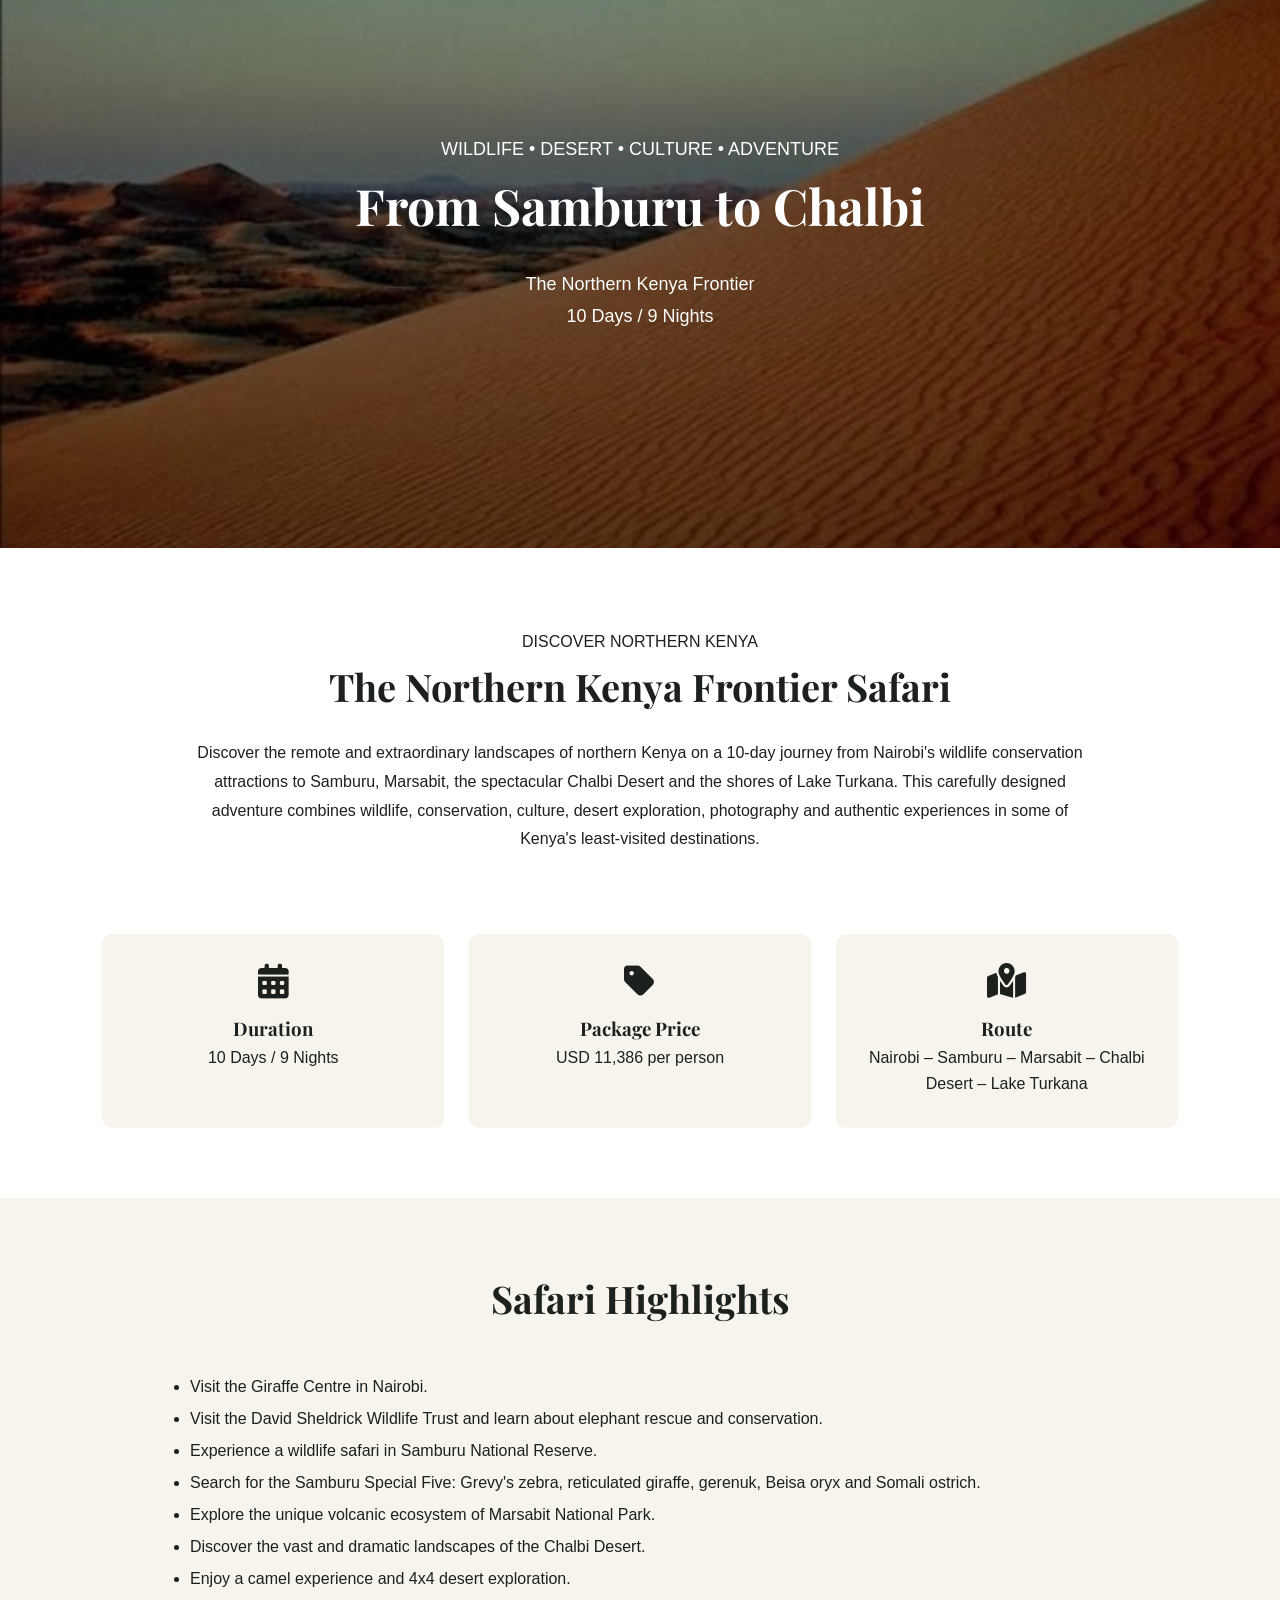
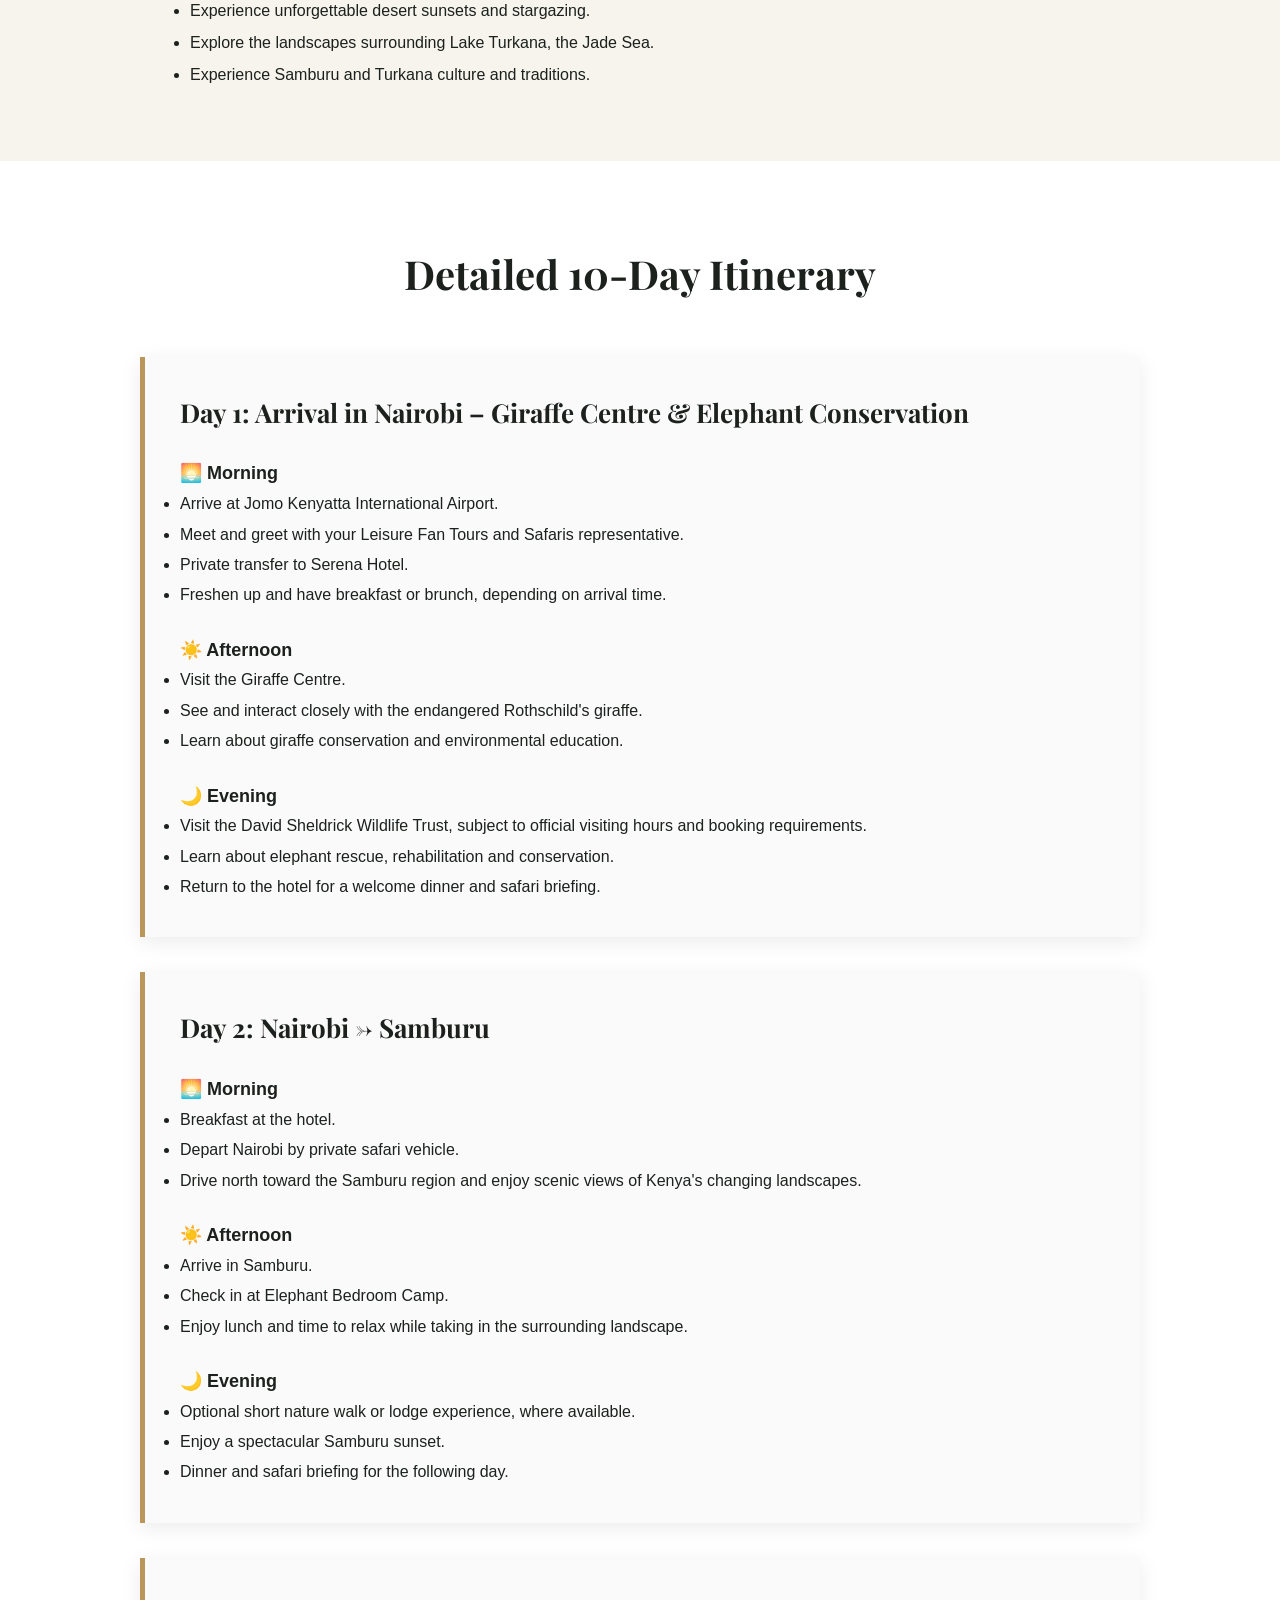
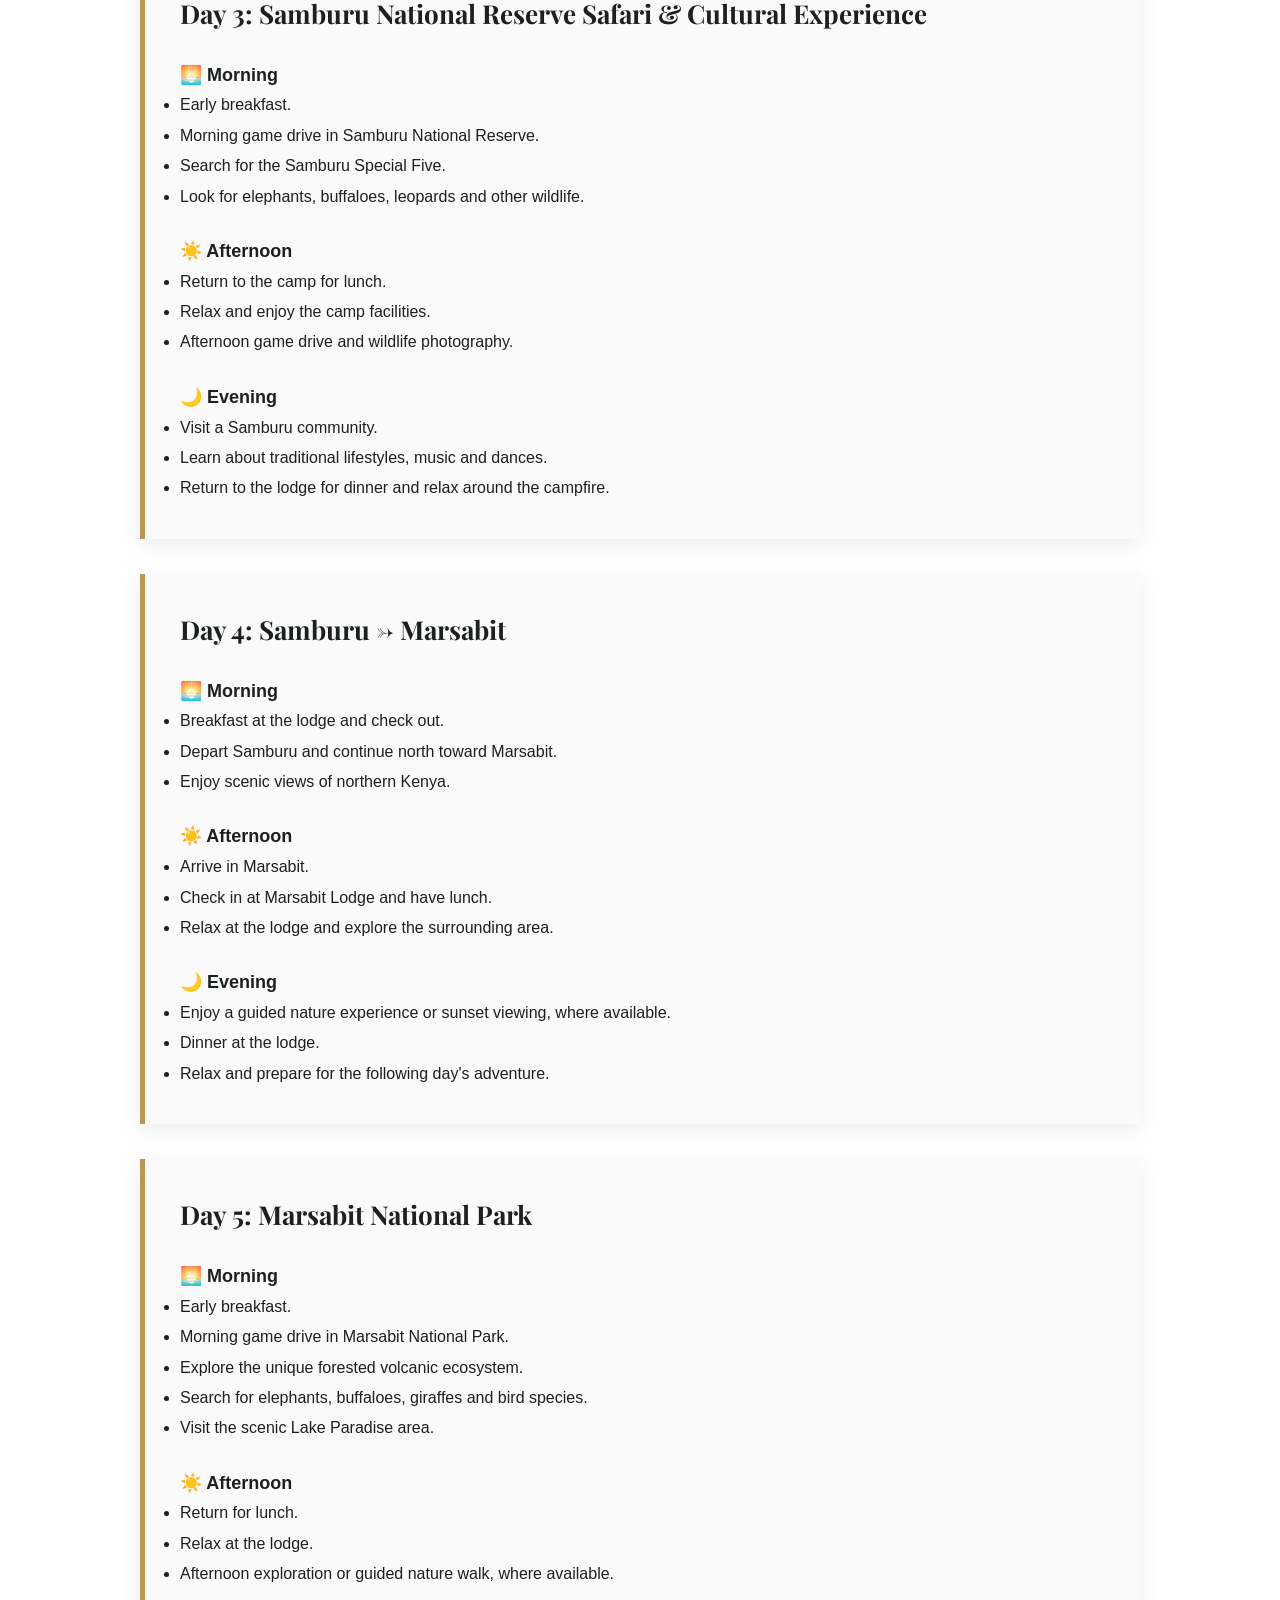
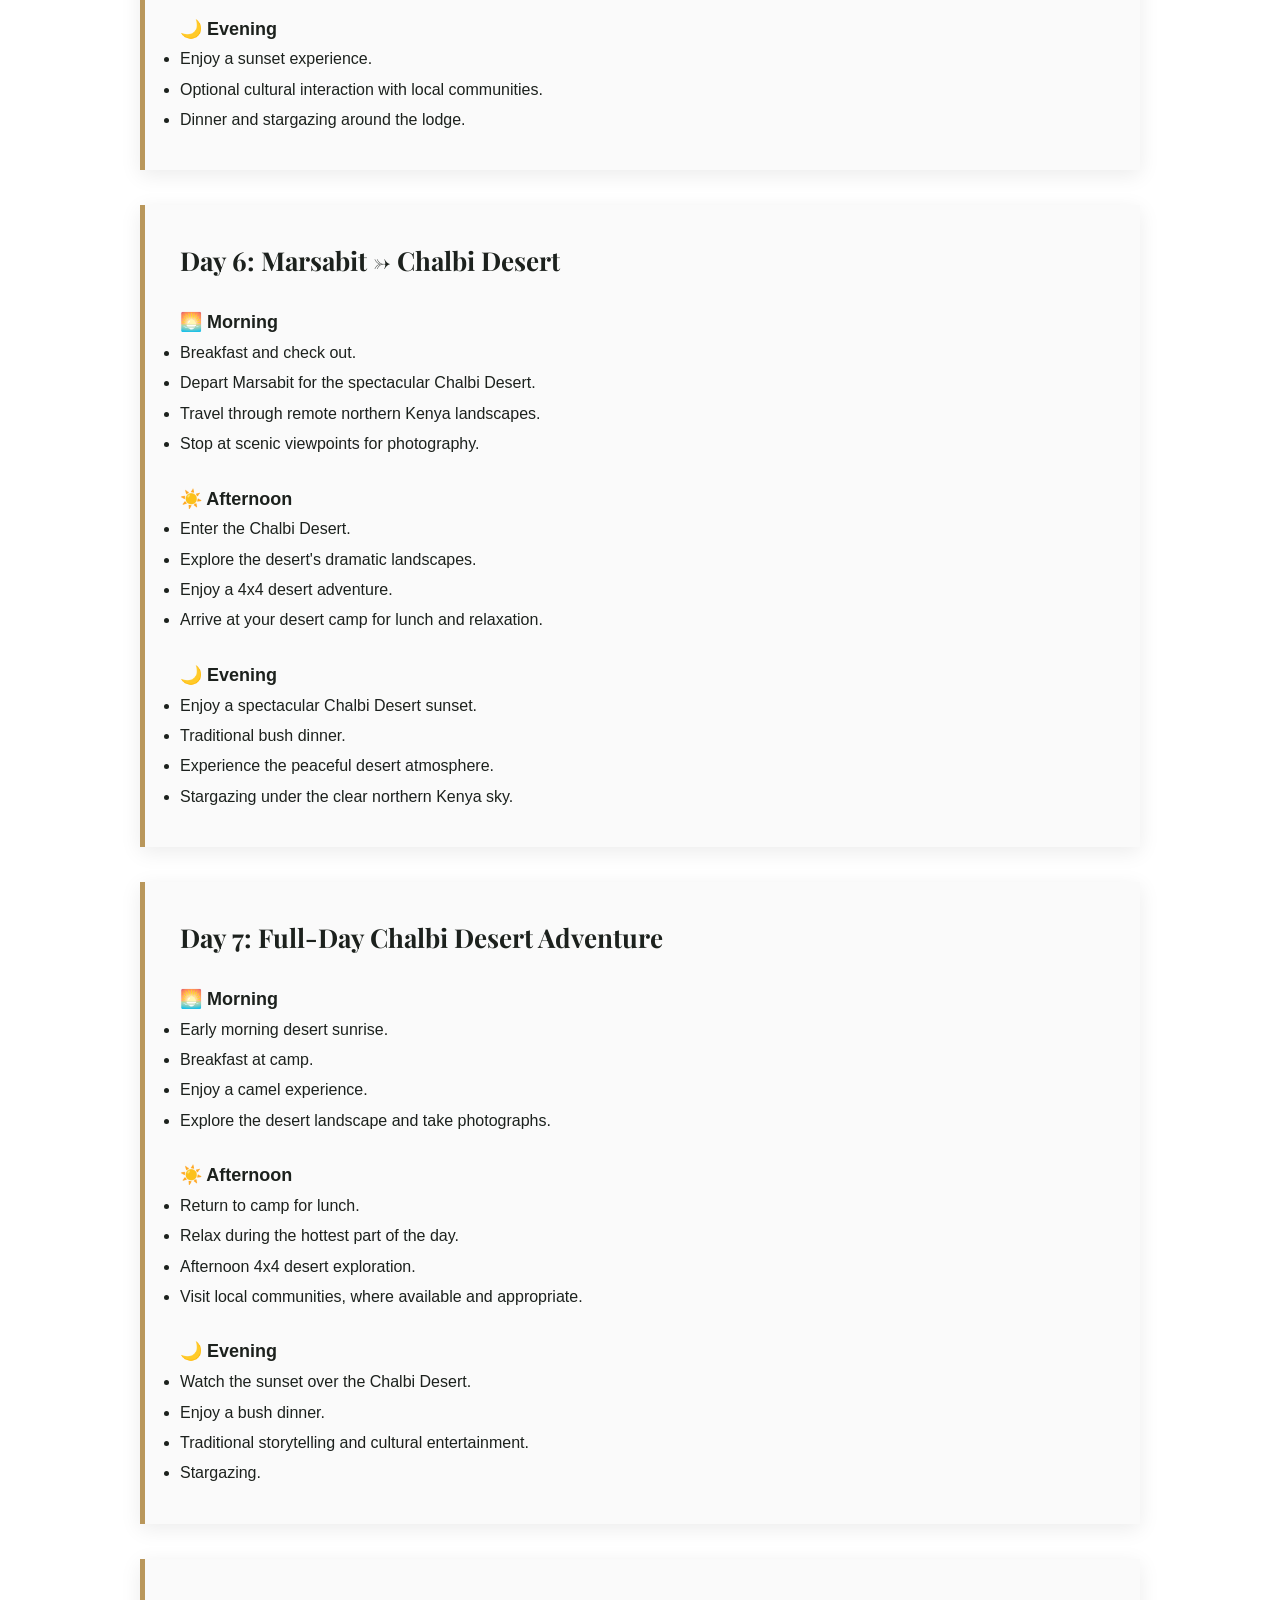
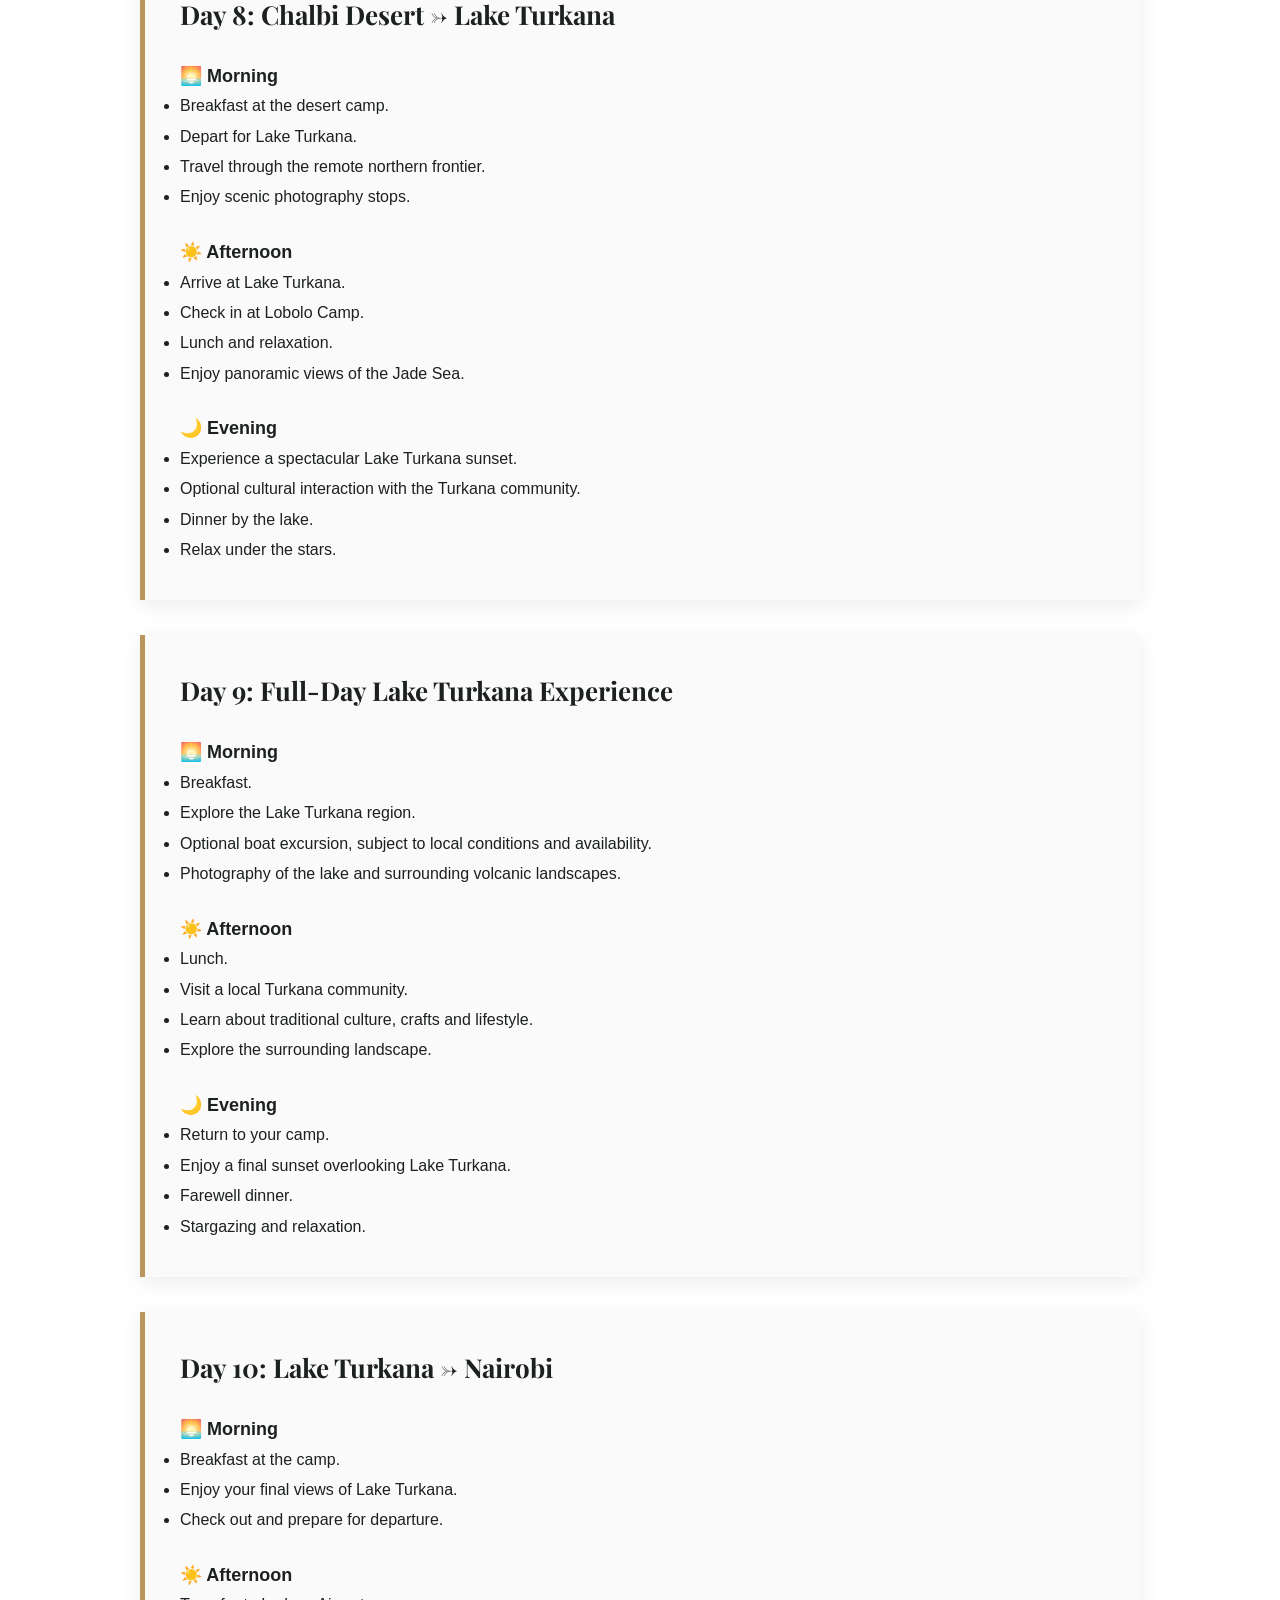
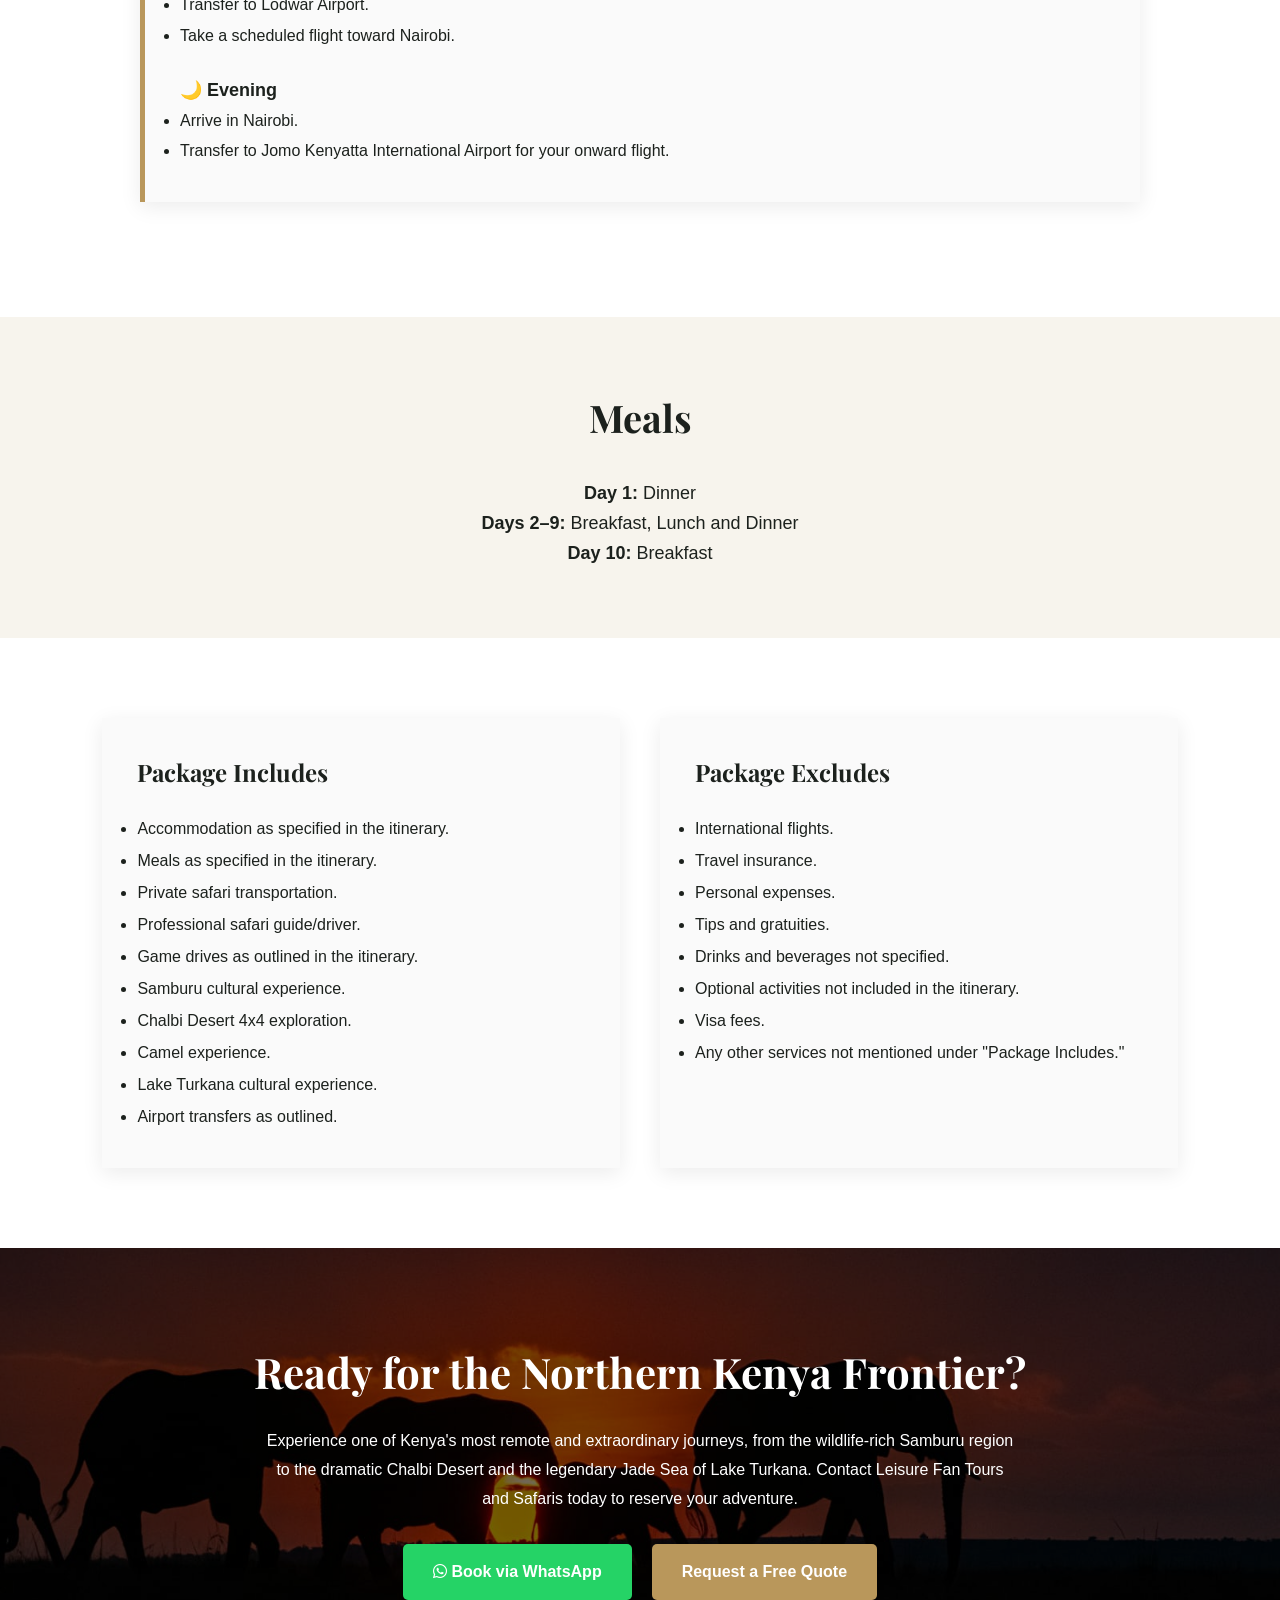
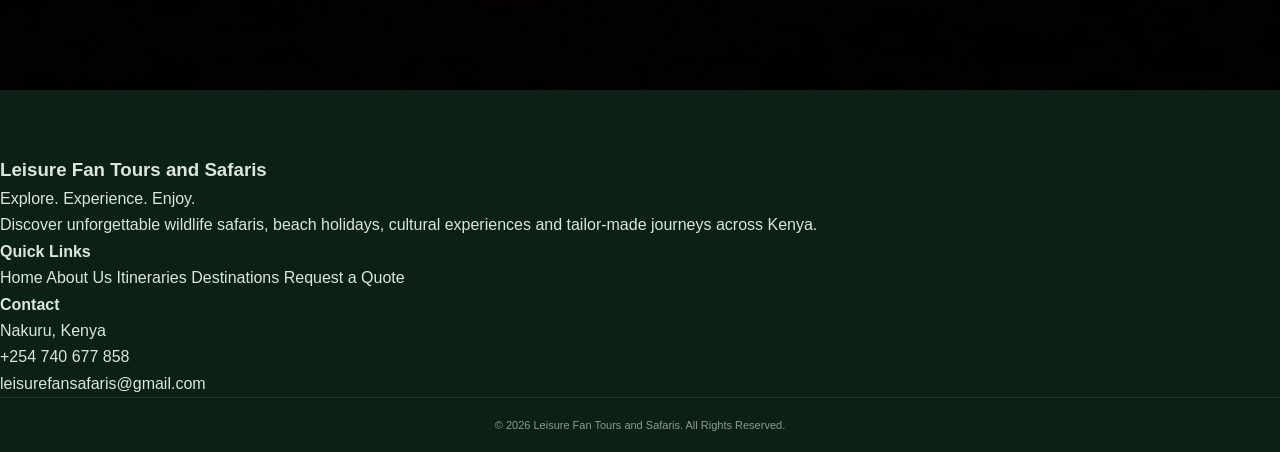
<file: northern-kenya-frontier-safari.html>
<!DOCTYPE html>
<!-- LANGUAGE SWITCHER -->

<div class="language-switcher">

    <div id="google_translate_element"></div>

</div>
<html lang="en">

<head>

<meta charset="UTF-8">

<meta name="viewport" content="width=device-width, initial-scale=1.0">

<title>
10 Days From Samburu to Chalbi | Leisure Fan Tours and Safaris
</title>

<link rel="preconnect" href="https://fonts.googleapis.com">

<link rel="preconnect"
href="https://fonts.gstatic.com"
crossorigin>

<link href="https://fonts.googleapis.com/css2?family=Playfair+Display:wght@400;500;600;700&family=Poppins:wght@300;400;500;600;700&display=swap"
rel="stylesheet">

<link rel="stylesheet"
href="https://cdnjs.cloudflare.com/ajax/libs/font-awesome/6.6.0/css/all.min.css">

<link rel="stylesheet"
href="style.css">

<style>

/* PAGE HERO */

.package-hero {

height: 70vh;

background:
linear-gradient(
rgba(0,0,0,0.45),
rgba(0,0,0,0.55)
),
url("chalbi-desert.jpg");

background-size: cover;

background-position: center;

display: flex;

align-items: center;

justify-content: center;

text-align: center;

color: white;

}

.package-hero-content {

max-width: 900px;

padding: 30px;

}

.package-hero h1 {

font-family: "Playfair Display", serif;

font-size: 50px;

margin-bottom: 20px;

}

.package-hero p {

font-size: 18px;

line-height: 1.8;

}


/* PACKAGE INTRO */

.package-intro {

padding: 80px 8%;

text-align: center;

}

.package-intro h2 {

font-family: "Playfair Display", serif;

font-size: 38px;

margin-bottom: 20px;

}

.package-intro p {

max-width: 900px;

margin: auto;

line-height: 1.8;

}


/* PACKAGE INFO */

.package-info {

display: grid;

grid-template-columns:
repeat(3, 1fr);

gap: 25px;

padding: 0 8% 70px;

}

.info-box {

background: #f7f4ed;

padding: 30px;

text-align: center;

border-radius: 10px;

}

.info-box i {

font-size: 35px;

margin-bottom: 15px;

}

.info-box h3 {

font-family:
"Playfair Display", serif;

}


/* HIGHLIGHTS */

.highlights {

padding: 70px 8%;

background: #f7f4ed;

}

.highlights h2 {

font-family:
"Playfair Display", serif;

text-align: center;

font-size: 38px;

margin-bottom: 40px;

}

.highlights ul {

max-width: 900px;

margin: auto;

line-height: 2;

}


/* ITINERARY */

.itinerary-section {

padding: 80px 8%;

}

.itinerary-section h2 {

font-family:
"Playfair Display", serif;

font-size: 40px;

text-align: center;

margin-bottom: 50px;

}

.day-card {

max-width: 1000px;

margin: 0 auto 35px;

padding: 35px;

border-left: 5px solid #b9975b;

background: #fafafa;

box-shadow:
0 5px 20px
rgba(0,0,0,0.08);

}

.day-card h3 {

font-family:
"Playfair Display", serif;

font-size: 26px;

margin-bottom: 25px;

}

.day-card h4 {

margin-top: 25px;

font-size: 18px;

}

.day-card ul {

line-height: 1.9;

}


/* MEALS */

.meals-section {

background: #f7f4ed;

padding: 70px 8%;

}

.meals-section h2 {

font-family:
"Playfair Display", serif;

text-align: center;

font-size: 38px;

margin-bottom: 30px;

}

.meals-section p {

text-align: center;

font-size: 18px;

}


/* INCLUSIONS */

.inclusions {

padding: 80px 8%;

display: grid;

grid-template-columns:
repeat(2, 1fr);

gap: 40px;

}

.inclusion-box {

padding: 35px;

background: #fafafa;

box-shadow:
0 5px 20px
rgba(0,0,0,0.08);

}

.inclusion-box h2 {

font-family:
"Playfair Display", serif;

margin-bottom: 20px;

}

.inclusion-box ul {

line-height: 2;

}


/* BOOKING CTA */

.booking-section {

padding: 90px 8%;

text-align: center;

background:

linear-gradient(
rgba(0,0,0,0.55),
rgba(0,0,0,0.55)
),
url("safari.jpg");

background-size: cover;

background-position: center;

color: white;

}

.booking-section h2 {

font-family:
"Playfair Display", serif;

font-size: 42px;

margin-bottom: 20px;

}

.booking-section p {

max-width: 750px;

margin: 0 auto 30px;

line-height: 1.8;

}

.booking-buttons {

display: flex;

justify-content: center;

gap: 20px;

flex-wrap: wrap;

}

.booking-button {

display: inline-block;

padding: 15px 30px;

background: #b9975b;

color: white;

text-decoration: none;

border-radius: 5px;

font-weight: 600;

}

.whatsapp-button {

background: #25D366;

}


/* RESPONSIVE */

@media (max-width: 768px) {

.package-hero h1 {

font-size: 35px;

}

.package-info {

grid-template-columns: 1fr;

}

.inclusions {

grid-template-columns: 1fr;

}

.package-hero {

height: 60vh;

}

}

</style>

</head>


<body>


<!-- NAVIGATION -->

<header>

<nav class="navbar">

<div class="logo">

<a href="index.html">

<img src="logo.png"
alt="Leisure Fan Tours and Safaris Logo">

</a>

</div>


<ul class="nav-links">

<li>
<a href="index.html">Home</a>
</li>

<li>
<a href="index.html#about">About</a>
</li>

<li>
<a href="index.html#experiences">Services</a>
</li>

<li>
<a href="index.html#destinations">
Destinations
</a>
</li>

<li>
<a href="itineraries.html">
Itineraries
</a>
</li>

<li>
<a href="index.html#gallery">
Gallery
</a>
</li>

<li>
<a href="index.html#reviews">
Testimonials
</a>
</li>

<li>
<a href="index.html#quote">
Request a Quote
</a>
</li>

</ul>


<a href="index.html#quote"
class="nav-button">

Get in Touch

</a>

</nav>

</header>


<!-- HERO -->

<section class="package-hero">

<div class="package-hero-content">

<p>
WILDLIFE • DESERT • CULTURE • ADVENTURE
</p>

<h1>
From Samburu to Chalbi
</h1>

<p>
The Northern Kenya Frontier
</p>

<p>

10 Days / 9 Nights

</p>

</div>

</section>


<!-- INTRODUCTION -->

<section class="package-intro">

<p class="small-title">
DISCOVER NORTHERN KENYA
</p>

<h2>
The Northern Kenya Frontier Safari
</h2>

<p>

Discover the remote and extraordinary landscapes of northern Kenya
on a 10-day journey from Nairobi's wildlife conservation attractions
to Samburu, Marsabit, the spectacular Chalbi Desert and the shores
of Lake Turkana.

This carefully designed adventure combines wildlife, conservation,
culture, desert exploration, photography and authentic experiences
in some of Kenya's least-visited destinations.

</p>

</section>


<!-- PACKAGE INFORMATION -->

<section class="package-info">

<div class="info-box">

<i class="fa-solid fa-calendar-days"></i>

<h3>
Duration
</h3>

<p>
10 Days / 9 Nights
</p>

</div>


<div class="info-box">

<i class="fa-solid fa-tag"></i>

<h3>
Package Price
</h3>

<p>
USD 11,386 per person
</p>

</div>


<div class="info-box">

<i class="fa-solid fa-map-location-dot"></i>

<h3>
Route
</h3>

<p>
Nairobi – Samburu – Marsabit –
Chalbi Desert – Lake Turkana
</p>

</div>

</section>


<!-- HIGHLIGHTS -->

<section class="highlights">

<h2>
Safari Highlights
</h2>

<ul>

<li>
Visit the Giraffe Centre in Nairobi.
</li>

<li>
Visit the David Sheldrick Wildlife Trust
and learn about elephant rescue and conservation.
</li>

<li>
Experience a wildlife safari in Samburu National Reserve.
</li>

<li>
Search for the Samburu Special Five:
Grevy's zebra, reticulated giraffe, gerenuk,
Beisa oryx and Somali ostrich.
</li>

<li>
Explore the unique volcanic ecosystem
of Marsabit National Park.
</li>

<li>
Discover the vast and dramatic landscapes
of the Chalbi Desert.
</li>

<li>
Enjoy a camel experience and 4x4 desert exploration.
</li>

<li>
Experience unforgettable desert sunsets and stargazing.
</li>

<li>
Explore the landscapes surrounding Lake Turkana,
the Jade Sea.
</li>

<li>
Experience Samburu and Turkana culture and traditions.
</li>

</ul>

</section>


<!-- DETAILED ITINERARY -->

<section class="itinerary-section">

<h2>
Detailed 10-Day Itinerary
</h2>


<!-- DAY 1 -->

<div class="day-card">

<h3>
Day 1: Arrival in Nairobi – Giraffe Centre & Elephant Conservation
</h3>

<h4>
🌅 Morning
</h4>

<ul>

<li>
Arrive at Jomo Kenyatta International Airport.
</li>

<li>
Meet and greet with your Leisure Fan Tours and Safaris representative.
</li>

<li>
Private transfer to Serena Hotel.
</li>

<li>
Freshen up and have breakfast or brunch,
depending on arrival time.
</li>

</ul>


<h4>
☀️ Afternoon
</h4>

<ul>

<li>
Visit the Giraffe Centre.
</li>

<li>
See and interact closely with the endangered
Rothschild's giraffe.
</li>

<li>
Learn about giraffe conservation and
environmental education.
</li>

</ul>


<h4>
🌙 Evening
</h4>

<ul>

<li>
Visit the David Sheldrick Wildlife Trust,
subject to official visiting hours and booking requirements.
</li>

<li>
Learn about elephant rescue,
rehabilitation and conservation.
</li>

<li>
Return to the hotel for a welcome dinner
and safari briefing.
</li>

</ul>

</div>


<!-- DAY 2 -->

<div class="day-card">

<h3>
Day 2: Nairobi → Samburu
</h3>

<h4>
🌅 Morning
</h4>

<ul>

<li>
Breakfast at the hotel.
</li>

<li>
Depart Nairobi by private safari vehicle.
</li>

<li>
Drive north toward the Samburu region
and enjoy scenic views of Kenya's changing landscapes.
</li>

</ul>


<h4>
☀️ Afternoon
</h4>

<ul>

<li>
Arrive in Samburu.
</li>

<li>
Check in at Elephant Bedroom Camp.
</li>

<li>
Enjoy lunch and time to relax
while taking in the surrounding landscape.
</li>

</ul>


<h4>
🌙 Evening
</h4>

<ul>

<li>
Optional short nature walk or lodge experience,
where available.
</li>

<li>
Enjoy a spectacular Samburu sunset.
</li>

<li>
Dinner and safari briefing for the following day.
</li>

</ul>

</div>


<!-- DAY 3 -->

<div class="day-card">

<h3>
Day 3: Samburu National Reserve Safari & Cultural Experience
</h3>

<h4>
🌅 Morning
</h4>

<ul>

<li>
Early breakfast.
</li>

<li>
Morning game drive in Samburu National Reserve.
</li>

<li>
Search for the Samburu Special Five.
</li>

<li>
Look for elephants, buffaloes, leopards
and other wildlife.
</li>

</ul>


<h4>
☀️ Afternoon
</h4>

<ul>

<li>
Return to the camp for lunch.
</li>

<li>
Relax and enjoy the camp facilities.
</li>

<li>
Afternoon game drive and wildlife photography.
</li>

</ul>


<h4>
🌙 Evening
</h4>

<ul>

<li>
Visit a Samburu community.
</li>

<li>
Learn about traditional lifestyles,
music and dances.
</li>

<li>
Return to the lodge for dinner
and relax around the campfire.
</li>

</ul>

</div>


<!-- DAY 4 -->

<div class="day-card">

<h3>
Day 4: Samburu → Marsabit
</h3>

<h4>
🌅 Morning
</h4>

<ul>

<li>
Breakfast at the lodge and check out.
</li>

<li>
Depart Samburu and continue north toward Marsabit.
</li>

<li>
Enjoy scenic views of northern Kenya.
</li>

</ul>


<h4>
☀️ Afternoon
</h4>

<ul>

<li>
Arrive in Marsabit.
</li>

<li>
Check in at Marsabit Lodge and have lunch.
</li>

<li>
Relax at the lodge and explore the surrounding area.
</li>

</ul>


<h4>
🌙 Evening
</h4>

<ul>

<li>
Enjoy a guided nature experience
or sunset viewing, where available.
</li>

<li>
Dinner at the lodge.
</li>

<li>
Relax and prepare for the following day's adventure.
</li>

</ul>

</div>


<!-- DAY 5 -->

<div class="day-card">

<h3>
Day 5: Marsabit National Park
</h3>

<h4>
🌅 Morning
</h4>

<ul>

<li>
Early breakfast.
</li>

<li>
Morning game drive in Marsabit National Park.
</li>

<li>
Explore the unique forested volcanic ecosystem.
</li>

<li>
Search for elephants, buffaloes, giraffes
and bird species.
</li>

<li>
Visit the scenic Lake Paradise area.
</li>

</ul>


<h4>
☀️ Afternoon
</h4>

<ul>

<li>
Return for lunch.
</li>

<li>
Relax at the lodge.
</li>

<li>
Afternoon exploration or guided nature walk,
where available.
</li>

</ul>


<h4>
🌙 Evening
</h4>

<ul>

<li>
Enjoy a sunset experience.
</li>

<li>
Optional cultural interaction with local communities.
</li>

<li>
Dinner and stargazing around the lodge.
</li>

</ul>

</div>


<!-- DAY 6 -->

<div class="day-card">

<h3>
Day 6: Marsabit → Chalbi Desert
</h3>

<h4>
🌅 Morning
</h4>

<ul>

<li>
Breakfast and check out.
</li>

<li>
Depart Marsabit for the spectacular Chalbi Desert.
</li>

<li>
Travel through remote northern Kenya landscapes.
</li>

<li>
Stop at scenic viewpoints for photography.
</li>

</ul>


<h4>
☀️ Afternoon
</h4>

<ul>

<li>
Enter the Chalbi Desert.
</li>

<li>
Explore the desert's dramatic landscapes.
</li>

<li>
Enjoy a 4x4 desert adventure.
</li>

<li>
Arrive at your desert camp for lunch and relaxation.
</li>

</ul>


<h4>
🌙 Evening
</h4>

<ul>

<li>
Enjoy a spectacular Chalbi Desert sunset.
</li>

<li>
Traditional bush dinner.
</li>

<li>
Experience the peaceful desert atmosphere.
</li>

<li>
Stargazing under the clear northern Kenya sky.
</li>

</ul>

</div>


<!-- DAY 7 -->

<div class="day-card">

<h3>
Day 7: Full-Day Chalbi Desert Adventure
</h3>

<h4>
🌅 Morning
</h4>

<ul>

<li>
Early morning desert sunrise.
</li>

<li>
Breakfast at camp.
</li>

<li>
Enjoy a camel experience.
</li>

<li>
Explore the desert landscape
and take photographs.
</li>

</ul>


<h4>
☀️ Afternoon
</h4>

<ul>

<li>
Return to camp for lunch.
</li>

<li>
Relax during the hottest part of the day.
</li>

<li>
Afternoon 4x4 desert exploration.
</li>

<li>
Visit local communities,
where available and appropriate.
</li>

</ul>


<h4>
🌙 Evening
</h4>

<ul>

<li>
Watch the sunset over the Chalbi Desert.
</li>

<li>
Enjoy a bush dinner.
</li>

<li>
Traditional storytelling and cultural entertainment.
</li>

<li>
Stargazing.
</li>

</ul>

</div>


<!-- DAY 8 -->

<div class="day-card">

<h3>
Day 8: Chalbi Desert → Lake Turkana
</h3>

<h4>
🌅 Morning
</h4>

<ul>

<li>
Breakfast at the desert camp.
</li>

<li>
Depart for Lake Turkana.
</li>

<li>
Travel through the remote northern frontier.
</li>

<li>
Enjoy scenic photography stops.
</li>

</ul>


<h4>
☀️ Afternoon
</h4>

<ul>

<li>
Arrive at Lake Turkana.
</li>

<li>
Check in at Lobolo Camp.
</li>

<li>
Lunch and relaxation.
</li>

<li>
Enjoy panoramic views of the Jade Sea.
</li>

</ul>


<h4>
🌙 Evening
</h4>

<ul>

<li>
Experience a spectacular Lake Turkana sunset.
</li>

<li>
Optional cultural interaction with
the Turkana community.
</li>

<li>
Dinner by the lake.
</li>

<li>
Relax under the stars.
</li>

</ul>

</div>


<!-- DAY 9 -->

<div class="day-card">

<h3>
Day 9: Full-Day Lake Turkana Experience
</h3>

<h4>
🌅 Morning
</h4>

<ul>

<li>
Breakfast.
</li>

<li>
Explore the Lake Turkana region.
</li>

<li>
Optional boat excursion,
subject to local conditions and availability.
</li>

<li>
Photography of the lake and
surrounding volcanic landscapes.
</li>

</ul>


<h4>
☀️ Afternoon
</h4>

<ul>

<li>
Lunch.
</li>

<li>
Visit a local Turkana community.
</li>

<li>
Learn about traditional culture,
crafts and lifestyle.
</li>

<li>
Explore the surrounding landscape.
</li>

</ul>


<h4>
🌙 Evening
</h4>

<ul>

<li>
Return to your camp.
</li>

<li>
Enjoy a final sunset overlooking Lake Turkana.
</li>

<li>
Farewell dinner.
</li>

<li>
Stargazing and relaxation.
</li>

</ul>

</div>


<!-- DAY 10 -->

<div class="day-card">

<h3>
Day 10: Lake Turkana → Nairobi
</h3>

<h4>
🌅 Morning
</h4>

<ul>

<li>
Breakfast at the camp.
</li>

<li>
Enjoy your final views of Lake Turkana.
</li>

<li>
Check out and prepare for departure.
</li>

</ul>


<h4>
☀️ Afternoon
</h4>

<ul>

<li>
Transfer to Lodwar Airport.
</li>

<li>
Take a scheduled flight toward Nairobi.
</li>

</ul>


<h4>
🌙 Evening
</h4>

<ul>

<li>
Arrive in Nairobi.
</li>

<li>
Transfer to Jomo Kenyatta International Airport
for your onward flight.
</li>

</ul>

</div>

</section>


<!-- MEALS -->

<section class="meals-section">

<h2>
Meals
</h2>

<p>

<strong>Day 1:</strong> Dinner

</p>

<p>

<strong>Days 2–9:</strong>
Breakfast, Lunch and Dinner

</p>

<p>

<strong>Day 10:</strong>
Breakfast

</p>

</section>


<!-- INCLUSIONS -->

<section class="inclusions">

<div class="inclusion-box">

<h2>
Package Includes
</h2>

<ul>

<li>
Accommodation as specified in the itinerary.
</li>

<li>
Meals as specified in the itinerary.
</li>

<li>
Private safari transportation.
</li>

<li>
Professional safari guide/driver.
</li>

<li>
Game drives as outlined in the itinerary.
</li>

<li>
Samburu cultural experience.
</li>

<li>
Chalbi Desert 4x4 exploration.
</li>

<li>
Camel experience.
</li>

<li>
Lake Turkana cultural experience.
</li>

<li>
Airport transfers as outlined.
</li>

</ul>

</div>


<div class="inclusion-box">

<h2>
Package Excludes
</h2>

<ul>

<li>
International flights.
</li>

<li>
Travel insurance.
</li>

<li>
Personal expenses.
</li>

<li>
Tips and gratuities.
</li>

<li>
Drinks and beverages not specified.
</li>

<li>
Optional activities not included
in the itinerary.
</li>

<li>
Visa fees.
</li>

<li>
Any other services not mentioned
under "Package Includes."
</li>

</ul>

</div>

</section>


<!-- BOOKING CTA -->

<section class="booking-section">

<h2>
Ready for the Northern Kenya Frontier?
</h2>

<p>

Experience one of Kenya's most remote and
extraordinary journeys, from the wildlife-rich
Samburu region to the dramatic Chalbi Desert
and the legendary Jade Sea of Lake Turkana.

Contact Leisure Fan Tours and Safaris today
to reserve your adventure.

</p>


<div class="booking-buttons">

<a href="https://wa.me/254740677858"
class="booking-button whatsapp-button"
target="_blank">

<i class="fa-brands fa-whatsapp"></i>

Book via WhatsApp

</a>


<a href="index.html#quote"
class="booking-button">

Request a Free Quote

</a>

</div>

</section>


<!-- FOOTER -->

<footer>

<div class="footer-content">


<div>

<h3>
Leisure Fan Tours and Safaris
</h3>

<p>
Explore. Experience. Enjoy.
</p>

<p>

Discover unforgettable wildlife safaris,
beach holidays, cultural experiences and
tailor-made journeys across Kenya.

</p>

</div>


<div>

<h4>
Quick Links
</h4>

<a href="index.html">
Home
</a>

<a href="index.html#about">
About Us
</a>

<a href="itineraries.html">
Itineraries
</a>

<a href="index.html#destinations">
Destinations
</a>

<a href="index.html#quote">
Request a Quote
</a>

</div>


<div>

<h4>
Contact
</h4>

<p>
Nakuru, Kenya
</p>

<p>
+254 740 677 858
</p>

<p>
leisurefansafaris@gmail.com
</p>

</div>

</div>


<div class="footer-bottom">

<p>

© 2026 Leisure Fan Tours and Safaris.
All Rights Reserved.

</p>

</div>

</footer>
<script type="text/javascript">

function googleTranslateElementInit() {

    new google.translate.TranslateElement({

        pageLanguage: 'en',

        includedLanguages:
        'en,fr,es,de,it,pt,sw,ar',

        autoDisplay: false

    },

    'google_translate_element');

}

</script>

<script type="text/javascript"
src="https://translate.google.com/translate_a/element.js?cb=googleTranslateElementInit">
</script>

</body>

</html>
</file>
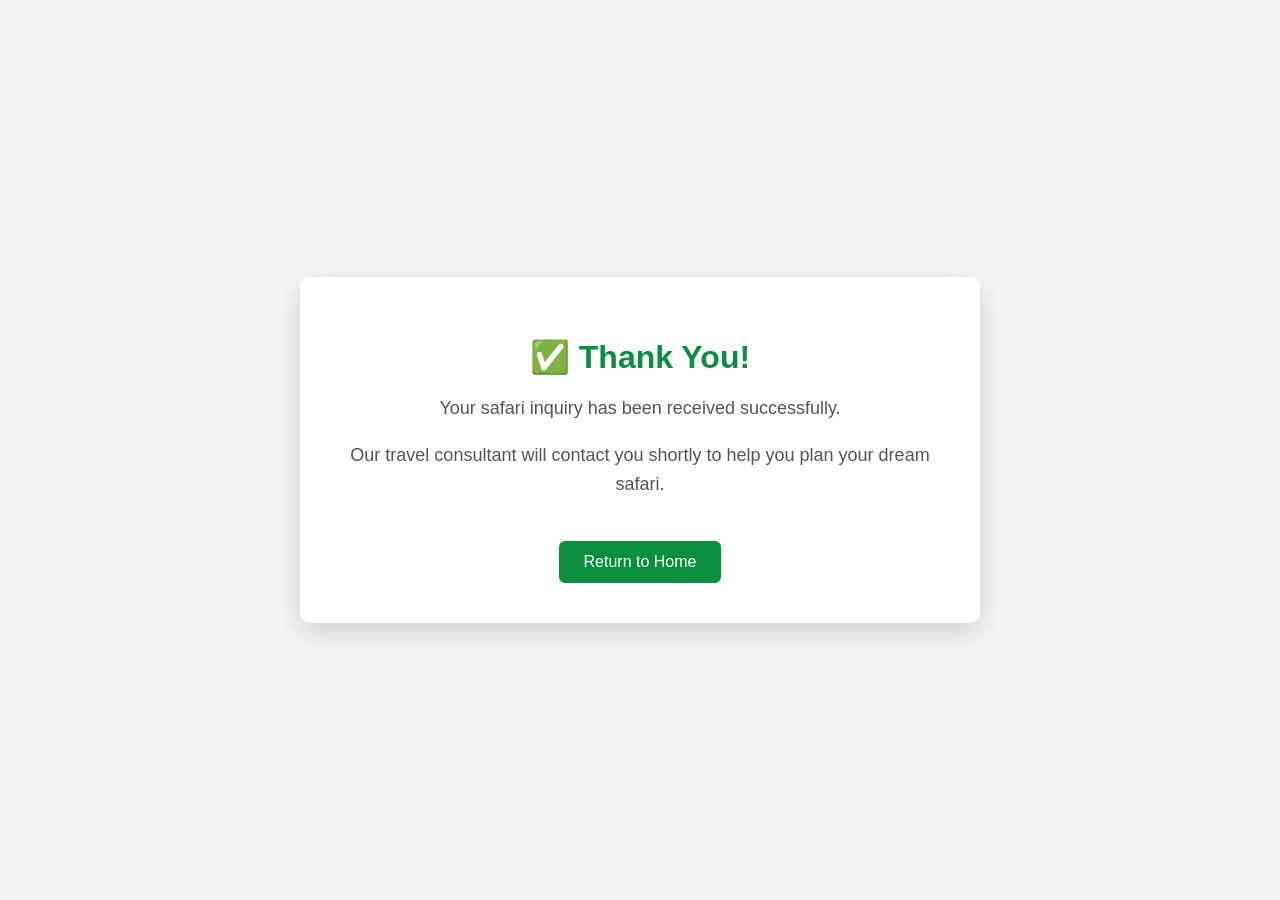
<file: thankyou.html>
<!DOCTYPE html>
<html lang="en">
<head>
    <meta charset="UTF-8">
    <meta name="viewport" content="width=device-width, initial-scale=1.0">
    <title>Thank You | Leisure Fan Tours and Safaris</title>

    <style>
        body{
            font-family: Arial, sans-serif;
            background:#f4f4f4;
            display:flex;
            justify-content:center;
            align-items:center;
            height:100vh;
            margin:0;
        }

        .container{
            background:#fff;
            padding:40px;
            border-radius:10px;
            text-align:center;
            max-width:600px;
            box-shadow:0 10px 30px rgba(0,0,0,.15);
        }

        h1{
            color:#0a8f3d;
            margin-bottom:15px;
        }

        p{
            color:#555;
            font-size:18px;
            line-height:1.6;
        }

        a{
            display:inline-block;
            margin-top:25px;
            background:#0a8f3d;
            color:white;
            text-decoration:none;
            padding:12px 25px;
            border-radius:6px;
        }

        a:hover{
            background:#087233;
        }
    </style>
</head>

<body>

<div class="container">

<h1>✅ Thank You!</h1>

<p>
Your safari inquiry has been received successfully.
</p>

<p>
Our travel consultant will contact you shortly to help you plan your dream safari.
</p>

<a href="index.html">Return to Home</a>

</div>

</body>
</html>
</file>
<file: style.css>
* {
    box-sizing: border-box;
    margin: 0;
    padding: 0;
}

:root {
    --green: #173f2a;
    --green-dark: #0e2b1c;
    --gold: #c69a3b;
    --cream: #f8f5ed;
    --text: #1c211d;
    --muted: #667068;
    --white: #ffffff;
}

html {
    scroll-behavior: smooth;
}

body {
    font-family: "DM Sans", Arial, sans-serif;
    color: var(--text);
    background: #fff;
    line-height: 1.65;
}

img {
    display: block;
    width: 100%;
    object-fit: cover;
}

a {
    text-decoration: none;
    color: inherit;
}

.container {
    width: min(1180px, 92%);
    margin: auto;
}


/* =========================================================
   TOP BAR
========================================================= */

.topbar {
    background: var(--green-dark);
    color: #dfe8e1;
    font-size: 12px;
    padding: 8px 0;
}

.topbar-inner,
.topbar-inner div {
    display: flex;
    align-items: center;
    justify-content: space-between;
    gap: 20px;
}

.topbar a {
    margin-left: 22px;
}


/* =========================================================
   HEADER
========================================================= */

.site-header {
    position: absolute;
    z-index: 20;
    left: 0;
    right: 0;
    top: 35px;
    background: rgba(255,255,255,.97);
    box-shadow: 0 6px 25px rgba(0,0,0,.08);
}

.nav-wrap {
    min-height: 82px;
    display: flex;
    align-items: center;
    justify-content: space-between;
}

.brand {
    display: flex;
    align-items: center;
    gap: 12px;
    color: var(--green);
}

.brand-mark {
    width: 52px;
    height: 52px;
    border-radius: 50%;
    overflow: hidden;
    background: #eee;
    display: grid;
    place-items: center;
}

.brand-mark img {
    height: 100%;
    width: 100%;
    object-fit: contain;
}

.brand strong {
    display: block;
    font-size: 18px;
    letter-spacing: 1.2px;
    line-height: 1;
}

.brand small {
    font-size: 9px;
    letter-spacing: 2.5px;
}

.main-nav {
    display: flex;
    align-items: center;
    gap: 24px;
    font-size: 13px;
    font-weight: 600;
}

.main-nav a:hover {
    color: var(--gold);
}

.nav-cta {
    background: var(--green);
    color: #fff !important;
    padding: 11px 18px;
    border-radius: 2px;
}

.menu-btn {
    display: none;
    border: 0;
    background: none;
    font-size: 28px;
    color: var(--green);
}


/* =========================================================
   HERO
========================================================= */

.hero {
    height: min(820px, 100vh);
    min-height: 650px;
    position: relative;
    overflow: hidden;
    color: #fff;
}

.hero-slide {
    position: absolute;
    inset: 0;

    background-size: cover;
    background-position: center;

    opacity: 0;

    transform: scale(1.04);

    transition:
        opacity 1.2s ease,
        transform 6s ease;
}

.hero-slide.active {
    opacity: 1;
    transform: scale(1);
}

.hero-overlay {
    position: absolute;
    inset: 0;

    background:
        linear-gradient(
            90deg,
            rgba(5,20,12,.78),
            rgba(5,20,12,.32),
            rgba(5,20,12,.15)
        );
}

.hero-content {
    position: relative;
    z-index: 2;

    padding-top: 245px;

    max-width: 760px;
}

.eyebrow {
    font-size: 11px;
    font-weight: 700;
    letter-spacing: 2.7px;
    color: var(--gold);

    display: block;

    margin-bottom: 13px;
}

.hero h1 {
    font-family: "Playfair Display", serif;

    font-size:
        clamp(
            48px,
            6.2vw,
            84px
        );

    line-height: 1.08;

    max-width: 760px;

    margin-bottom: 22px;
}

.hero p {
    font-size: 18px;
    max-width: 630px;
    color: #edf2ed;
}

.hero-actions {
    margin-top: 34px;
}

.hero-secondary {
    display: flex;
    gap: 12px;
    margin-top: 12px;
}


/* =========================================================
   BUTTONS
========================================================= */

.btn {
    display: inline-flex;

    align-items: center;
    justify-content: center;

    border: 1px solid transparent;

    padding: 12px 20px;

    font-size: 13px;
    font-weight: 700;

    min-height: 46px;

    transition: .25s;
}

.btn:hover {
    transform: translateY(-2px);
}

.btn-large {
    padding: 17px 30px;
    min-height: 55px;
}

.btn-gold {
    background: var(--gold);
    color: #fff;
}

.btn-whatsapp {
    background: #1f9d55;
    color: #fff;
}

.btn-outline {
    border-color: rgba(255,255,255,.7);
    color: #fff;
    background: rgba(0,0,0,.12);
}

.btn-dark {
    background: var(--green);
    color: #fff;
}

.btn-light-outline {
    border-color: rgba(255,255,255,.5);
    color: #fff;
}


/* =========================================================
   HERO BOTTOM
========================================================= */

.hero-bottom {
    position: absolute;
    z-index: 3;

    bottom: 24px;

    left: 4%;
    right: 4%;

    display: flex;
    justify-content: space-between;

    font-size: 11px;

    letter-spacing: 1.5px;

    text-transform: uppercase;

    color: #e7ece8;
}


/* =========================================================
   INQUIRY
========================================================= */

.inquiry-strip {
    background: var(--cream);
    padding: 34px 0;
}

.inquiry-strip .container {
    display: grid;

    grid-template-columns: 1fr 2fr;

    gap: 30px;

    align-items: center;
}

.inquiry-heading h2 {
    font:
        600 28px/1.15
        "Playfair Display", serif;

    color: var(--green);
}

.eyebrow.dark {
    color: var(--green);
}

.inquiry-form {
    display: grid;

    grid-template-columns:
        1fr
        1fr
        90px
        1.1fr
        auto;

    gap: 9px;
}

.inquiry-form input,
.inquiry-form select {
    width: 100%;

    padding: 14px;

    border:
        1px solid #d8ddd7;

    background: #fff;

    font: inherit;

    font-size: 13px;

    outline: none;
}


/* =========================================================
   GENERAL SECTIONS
========================================================= */

.section {
    padding: 100px 0;
}

.soft {
    background: #f8f6f0;
}


/* =========================================================
   ABOUT
========================================================= */

.split {
    display: grid;

    grid-template-columns:
        1fr 1fr;

    gap: 80px;

    align-items: center;
}

.image-frame {
    position: relative;
}

.image-frame img {
    height: 560px;
}

.image-badge {
    position: absolute;

    bottom: 22px;
    left: 22px;

    background: #fff;

    padding: 17px 20px;

    box-shadow:
        0 10px 30px
        rgba(0,0,0,.12);
}

.image-badge strong,
.image-badge span {
    display: block;
}

.image-badge strong {
    color: var(--green);

    font:
        700 22px
        "Playfair Display", serif;
}

.image-badge span {
    font-size: 11px;
}

.copy h2 {
    font-size: 55px;

    color: var(--green);

    margin-bottom: 22px;

    font-family:
        "Playfair Display",
        serif;

    line-height: 1.08;
}

.copy h2 em {
    color: var(--gold);
    font-style: normal;
}

.copy p {
    color: var(--muted);

    margin:
        0 0 17px;

    max-width: 550px;
}

.text-link {
    display: inline-block;

    margin-top: 12px;

    color: var(--green);

    font-weight: 700;

    font-size: 13px;
}


/* =========================================================
   SECTION HEAD
========================================================= */

.section-head {
    display: flex;

    justify-content:
        space-between;

    align-items: end;

    gap: 30px;

    margin-bottom: 40px;
}

.section-head h2 {
    font-size: 46px;

    color: var(--green);

    font-family:
        "Playfair Display",
        serif;

    line-height: 1.1;
}

.section-head.light h2 {
    color: #fff;
}

.light .eyebrow {
    color: #d8b45d;
}


/* =========================================================
   SAFARI CARDS
========================================================= */

.card-grid.four {
    display: grid;

    grid-template-columns:
        repeat(4,1fr);

    gap: 18px;
}

.travel-card {
    background: #fff;

    box-shadow:
        0 8px 30px
        rgba(19,49,32,.07);

    overflow: hidden;
}

.travel-card img {
    height: 260px;
}

.travel-card div {
    padding: 21px;
}

.travel-card span,
.days {
    font-size: 10px;

    letter-spacing: 1.8px;

    font-weight: 800;

    color: var(--gold);
}

.travel-card h3 {
    font:
        700 25px
        "Playfair Display",
        serif;

    color: var(--green);

    margin: 7px 0;
}

.travel-card p {
    font-size: 13px;

    color: var(--muted);

    min-height: 62px;
}

.travel-card a,
.itinerary-grid a {
    display: block;

    margin-top: 13px;

    color: var(--green);

    font-size: 12px;

    font-weight: 700;
}


/* =========================================================
   DESTINATIONS
========================================================= */

.destination-grid {
    display: grid;

    grid-template-columns:
        1.35fr
        1fr
        1fr;

    grid-template-rows:
        250px
        250px;

    gap: 14px;
}

.destination {
    position: relative;

    overflow: hidden;

    color: #fff;
}

.destination:first-child {
    grid-row: span 2;
}

.destination img {
    height: 100%;

    transition:
        transform .5s;
}

.destination:hover img {
    transform: scale(1.06);
}

.destination:after {
    content: "";

    position: absolute;

    inset: 0;

    background:
        linear-gradient(
            transparent 30%,
            rgba(0,0,0,.7)
        );
}

.destination span {
    position: absolute;

    z-index: 2;

    left: 24px;

    bottom: 22px;
}

.destination small {
    display: block;

    color: #d8b45d;

    font-weight: 700;
}

.destination strong {
    display: block;

    font:
        600 30px
        "Playfair Display",
        serif;
}


/* =========================================================
   EXPERIENCES
========================================================= */

.dark-section {
    background: var(--green-dark);

    color: #fff;
}

.experience-grid {
    display: grid;

    grid-template-columns:
        repeat(5,1fr);

    gap: 18px;
}

.experience-grid div {
    border-top:
        1px solid
        rgba(255,255,255,.2);

    padding-top: 18px;
}

.experience-grid b {
    color: var(--gold);

    font-size: 11px;
}

.experience-grid h3 {
    font:
        600 25px
        "Playfair Display",
        serif;

    margin: 18px 0 9px;
}

.experience-grid p {
    font-size: 13px;

    color: #c9d4cc;
}


/* =========================================================
   ITINERARIES
========================================================= */

.itinerary-grid {
    display: grid;

    grid-template-columns:
        repeat(4,1fr);

    gap: 16px;
}

.itinerary-grid article {
    background: #fff;

    padding: 28px;

    min-height: 270px;

    border:
        1px solid #e8e5dc;
}

.itinerary-grid h3 {
    font:
        600 25px
        "Playfair Display",
        serif;

    color: var(--green);

    margin: 10px 0;
}

.itinerary-grid p {
    font-size: 13px;

    color: var(--muted);

    min-height: 65px;
}

.itinerary-grid strong {
    font-size: 14px;

    color: var(--green);
}


/* =========================================================
   WHY US
========================================================= */

.why-grid {
    display: grid;

    grid-template-columns:
        repeat(4,1fr);

    gap: 35px;
}

.why-grid div {
    border-left:
        2px solid
        var(--gold);

    padding-left: 20px;
}

.why-grid span {
    color: var(--gold);

    font-weight: 800;

    font-size: 11px;
}

.why-grid h3 {
    font:
        600 23px
        "Playfair Display",
        serif;

    color: var(--green);

    margin: 12px 0;
}

.why-grid p {
    font-size: 13px;

    color: var(--muted);
}


/* =========================================================
   GALLERY
========================================================= */

.gallery-section {
    overflow: hidden;
}

.gallery-track {
    display: flex;

    gap: 15px;

    overflow: hidden;
}

.gallery-track img {
    min-width:
        calc(33.333% - 10px);

    height: 350px;
}


/* =========================================================
   TESTIMONIAL
========================================================= */

.testimonial {
    background: var(--cream);

    padding: 80px 0;

    text-align: center;
}

.testimonial-inner {
    max-width: 820px;
}

.quote-mark {
    font:
        700 80px
        "Playfair Display",
        serif;

    color: var(--gold);

    display: block;

    height: 65px;
}

.testimonial p {
    font:
        600 32px/1.35
        "Playfair Display",
        serif;

    color: var(--green);
}

.testimonial strong,
.testimonial span {
    display: block;

    margin-top: 17px;

    font-size: 12px;
}

.testimonial span {
    color: var(--gold);

    letter-spacing: 2px;
}


/* =========================================================
   FINAL CTA
========================================================= */

.final-cta {
    background: var(--green);

    color: #fff;

    text-align: center;

    padding: 100px 0;
}

.final-cta h2 {
    font:
        54px/1.08
        "Playfair Display",
        serif;

    margin:
        10px auto 30px;
}

.cta-actions {
    display: flex;

    justify-content: center;

    gap: 12px;
}


/* =========================================================
   FOOTER
========================================================= */

footer {
    background: #0b2116;

    color: #dce5de;

    padding: 65px 0 0;
}

.footer-grid {
    display: grid;

    grid-template-columns:
        1.6fr
        1fr
        1.2fr
        1.2fr;

    gap: 40px;

    padding-bottom: 50px;
}

.footer-grid h3 {
    color: #fff;

    letter-spacing: 2px;
}

.footer-grid h4 {
    color: #fff;

    margin-bottom: 13px;
}

.footer-grid p {
    font-size: 10px;

    letter-spacing: 2px;

    color: var(--gold);

    margin-bottom: 13px;
}

.footer-grid span,
.footer-grid a {
    display: block;

    font-size: 13px;

    color: #aebbb1;

    margin: 7px 0;
}

.footer-grid a:hover {
    color: #fff;
}

.footer-bottom {
    border-top:
        1px solid
        rgba(255,255,255,.1);

    text-align: center;

    padding: 18px;

    font-size: 11px;

    color: #8e9a91;
}


/* =========================================================
   TABLET
========================================================= */

@media(max-width:1000px) {

    .main-nav {
        gap: 14px;
    }

    .main-nav a {
        font-size: 11px;
    }

    .card-grid.four,
    .itinerary-grid {
        grid-template-columns:
            repeat(2,1fr);
    }

    .experience-grid {
        grid-template-columns:
            repeat(3,1fr);
    }

    .why-grid {
        grid-template-columns:
            repeat(2,1fr);
    }

    .inquiry-strip .container {
        grid-template-columns: 1fr;
    }

    .inquiry-form {
        grid-template-columns:
            repeat(2,1fr);
    }
}


/* =========================================================
   MOBILE
========================================================= */

@media(max-width:760px) {

    .topbar {
        display: none;
    }

    .site-header {
        top: 0;
    }

    .nav-wrap {
        min-height: 72px;
    }

    .menu-btn {
        display: block;
    }

    .main-nav {
        position: absolute;

        display: none;

        top: 72px;

        left: 0;
        right: 0;

        background: #fff;

        padding: 16px 5%;

        box-shadow:
            0 12px 20px
            rgba(0,0,0,.08);

        flex-direction: column;

        align-items: stretch;
    }

    .main-nav.open {
        display: flex;
    }

    .main-nav a {
        padding: 8px;
    }


    .hero {
        min-height: 690px;

        height: 100vh;
    }

    .hero-content {
        padding-top: 160px;
    }

    .hero h1 {
        font-size: 46px;
    }

    .hero p {
        font-size: 16px;
    }

    .hero-bottom {
        display: none;
    }

    .hero-actions {
        margin-top: 25px;
    }

    .hero-secondary {
        flex-direction: column;

        width: 100%;
    }

    .hero-secondary .btn {
        width: 100%;
    }


    .inquiry-form {
        grid-template-columns: 1fr;
    }


    .section {
        padding: 70px 0;
    }


    .split {
        grid-template-columns: 1fr;

        gap: 40px;
    }

    .image-frame img {
        height: 420px;
    }

    .copy h2 {
        font-size: 42px;
    }


    .section-head {
        align-items: start;

        flex-direction: column;
    }

    .section-head h2 {
        font-size: 39px;
    }


    .card-grid.four,
    .itinerary-grid,
    .why-grid {
        grid-template-columns: 1fr;
    }


    .destination-grid {
        grid-template-columns:
            1fr 1fr;

        grid-template-rows:
            220px
            220px;
    }

    .destination:first-child {
        grid-row: auto;

        grid-column: span 2;
    }

    .destination strong {
        font-size: 24px;
    }


    .experience-grid {
        grid-template-columns:
            1fr 1fr;
    }


    .gallery-track img {
        min-width: 82%;

        height: 300px;
    }


    .testimonial p {
        font-size: 25px;
    }


    .final-cta h2 {
        font-size: 40px;
    }


    .cta-actions {
        flex-direction: column;
    }


    .footer-grid {
        grid-template-columns:
            1fr 1fr;
    }

}


/* =========================================================
   SMALL PHONES
========================================================= */

@media(max-width:430px) {

    .brand strong {
        font-size: 15px;
    }

    .brand small {
        font-size: 7px;
    }

    .hero h1 {
        font-size: 40px;
    }

    .hero-content {
        padding-top: 145px;
    }

    .destination-grid {
        grid-template-columns: 1fr;
    }

    .destination:first-child {
        grid-column: auto;
    }

    .experience-grid {
        grid-template-columns: 1fr;
    }

    .footer-grid {
        grid-template-columns: 1fr;
    }

}
</file>
